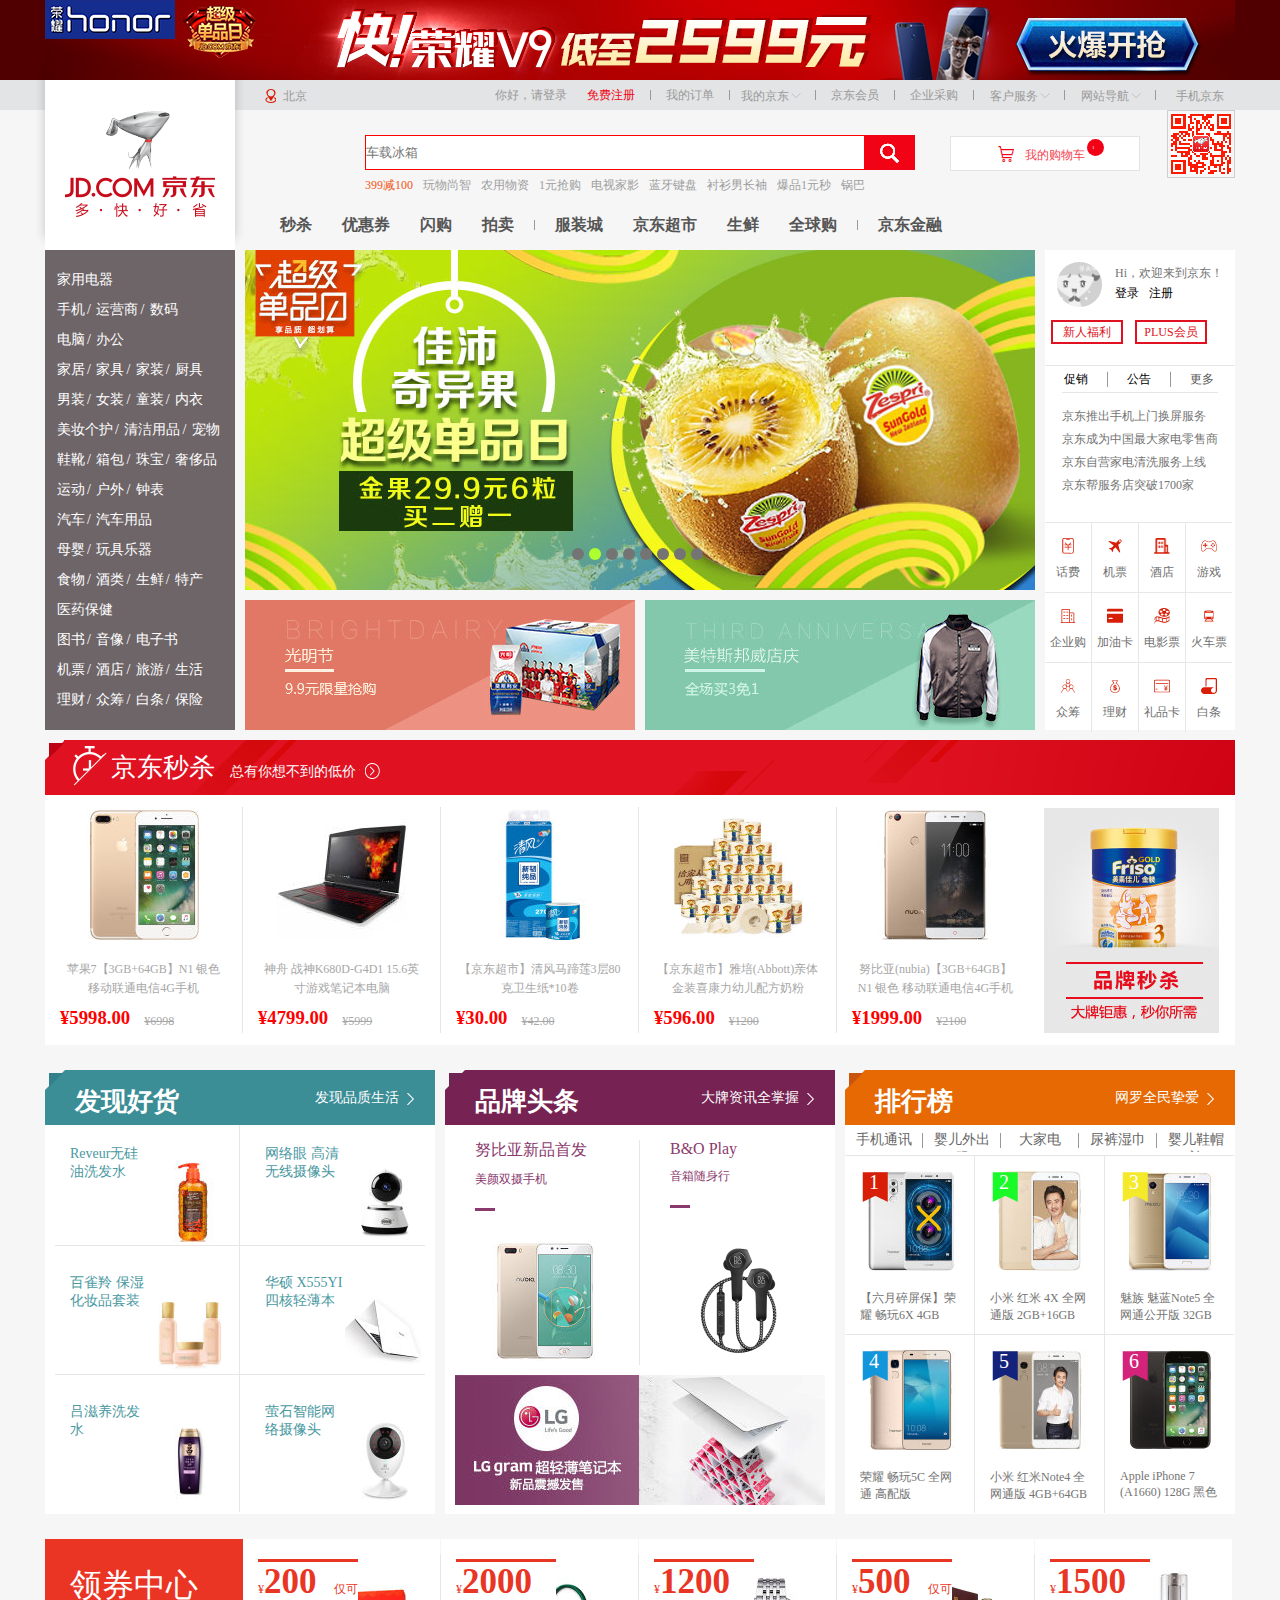
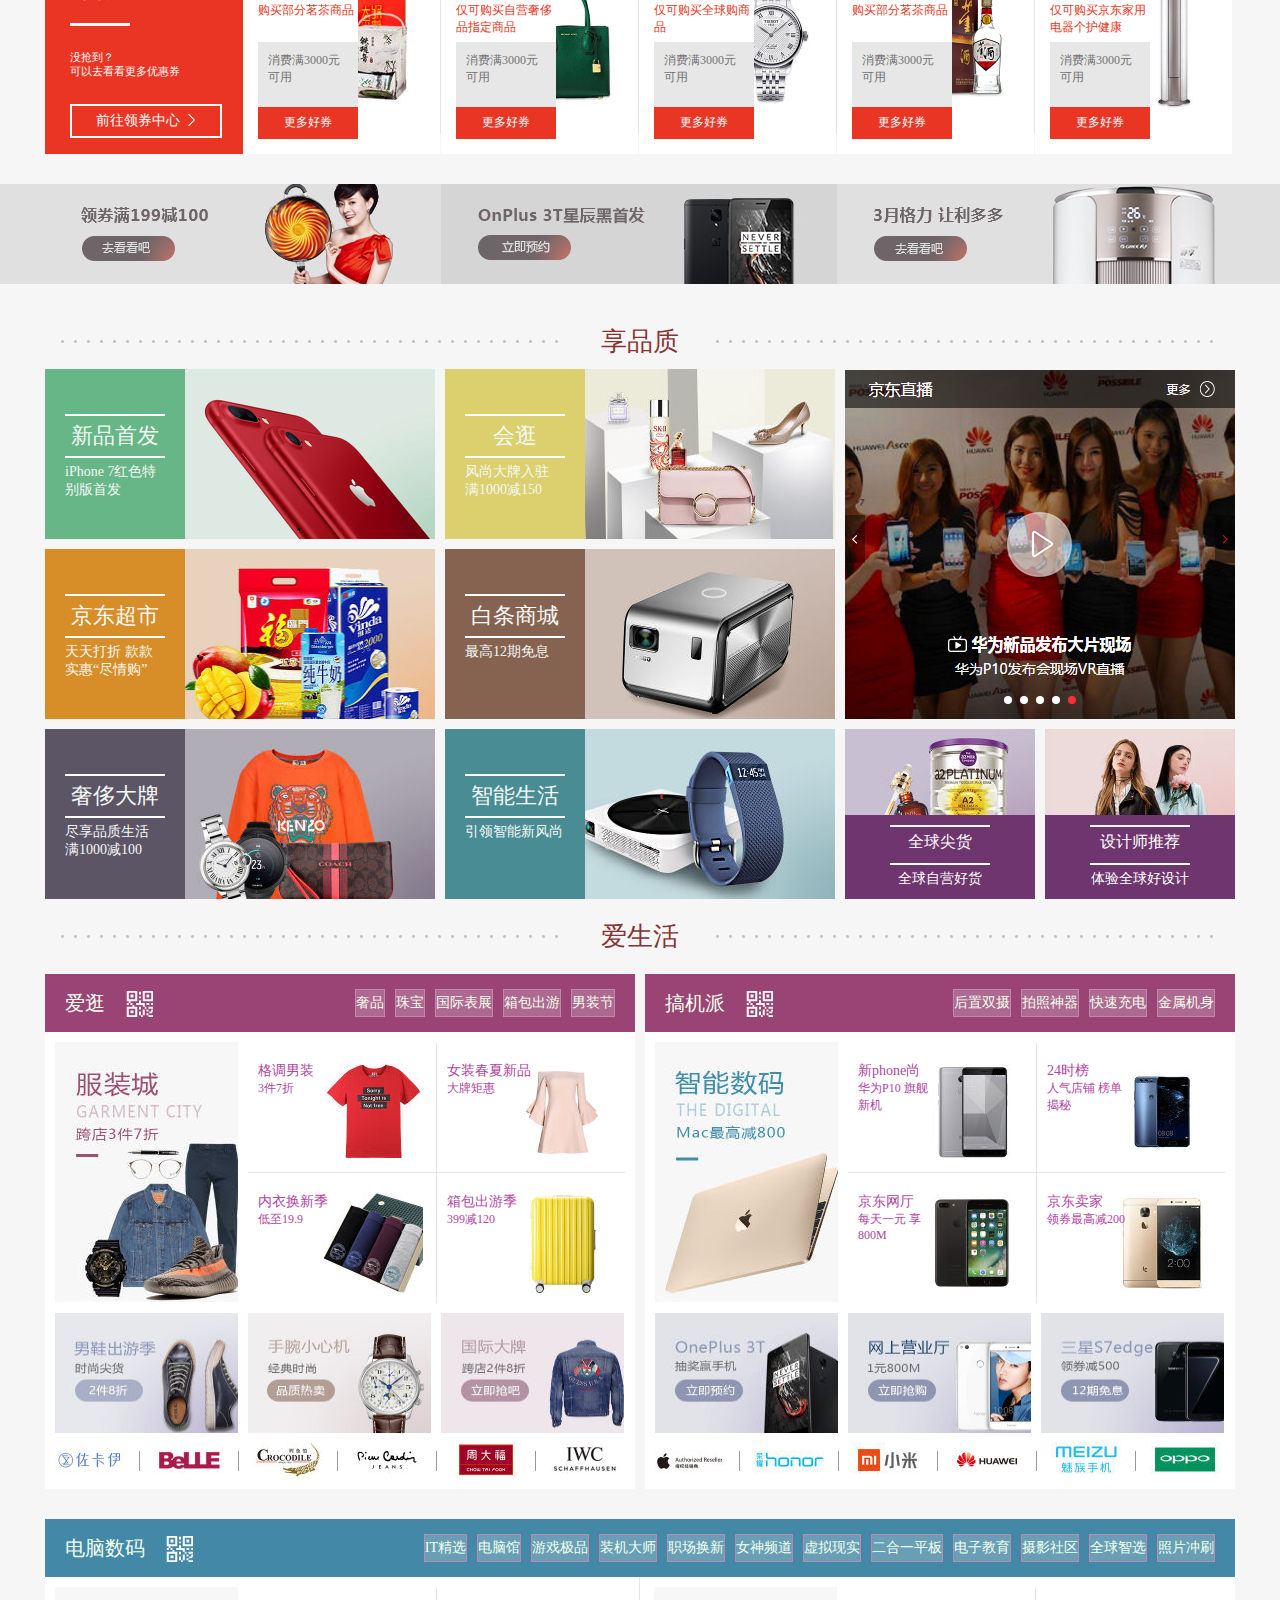
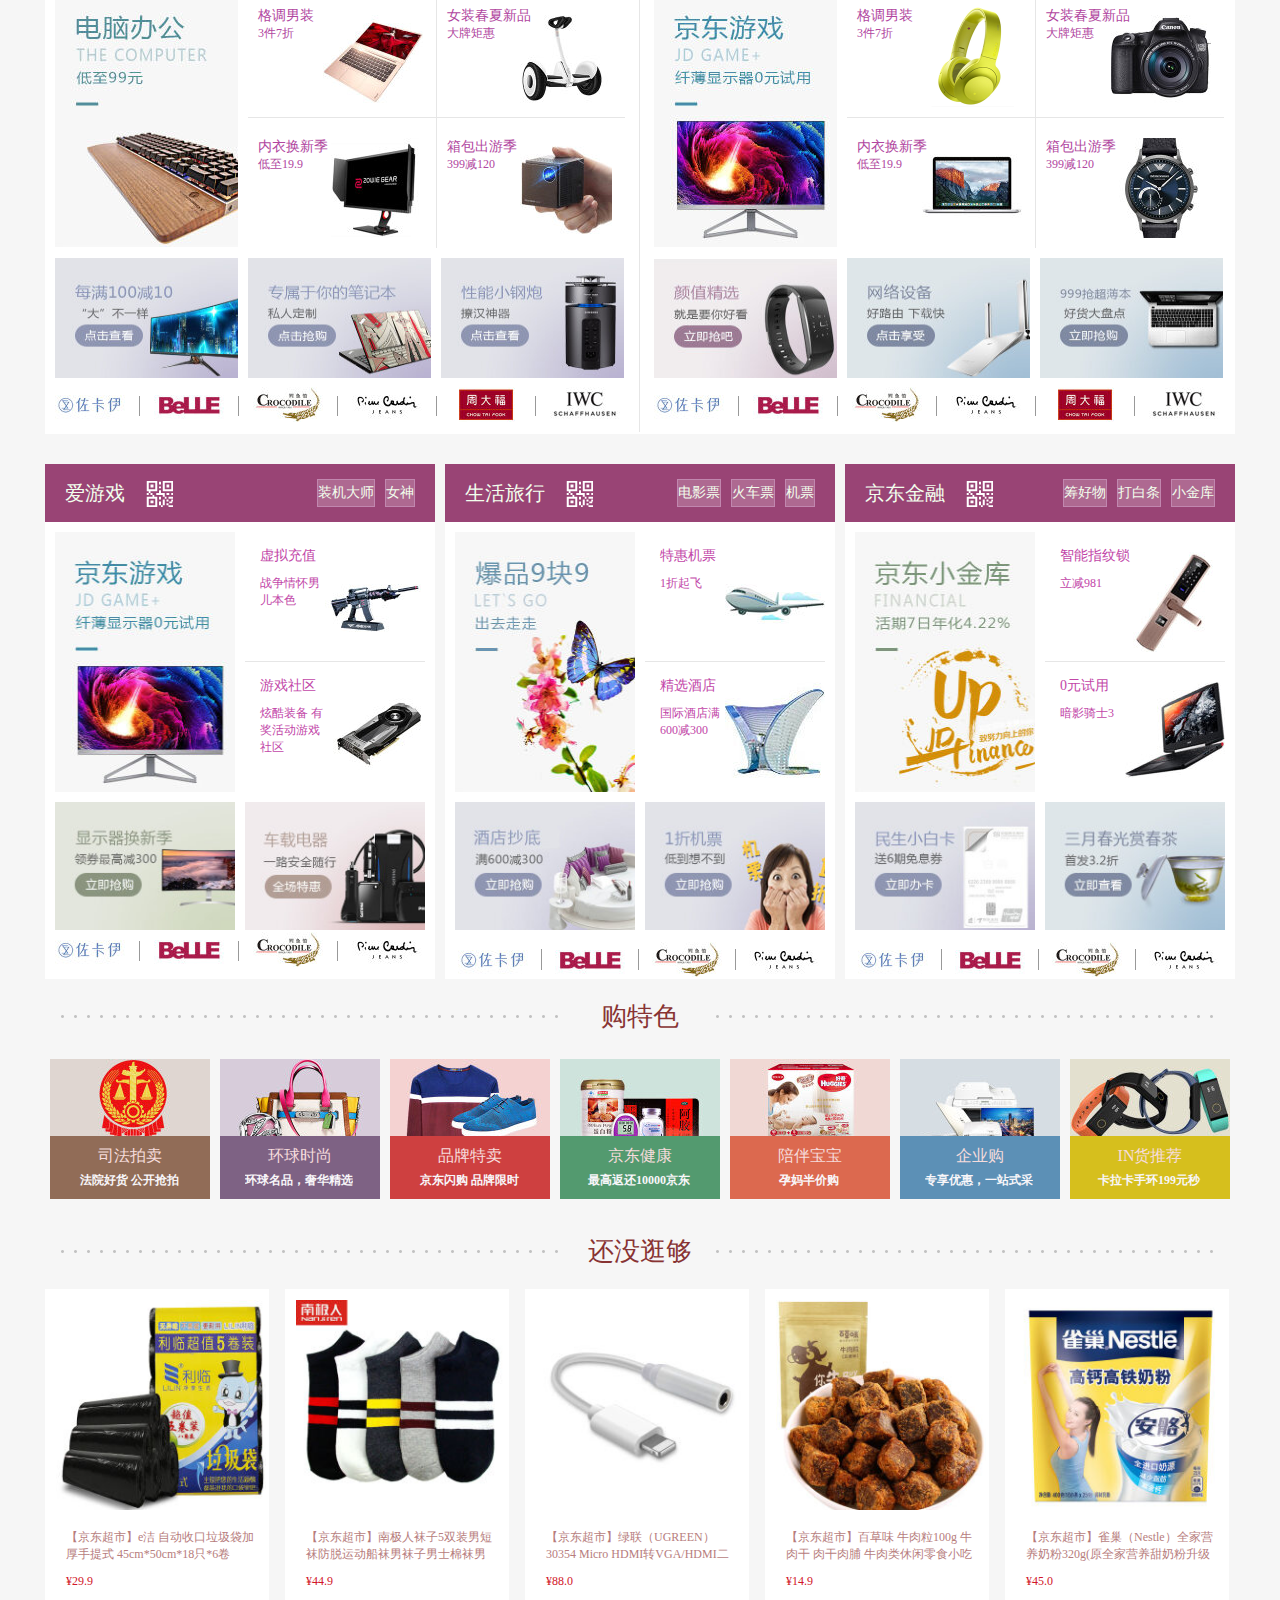
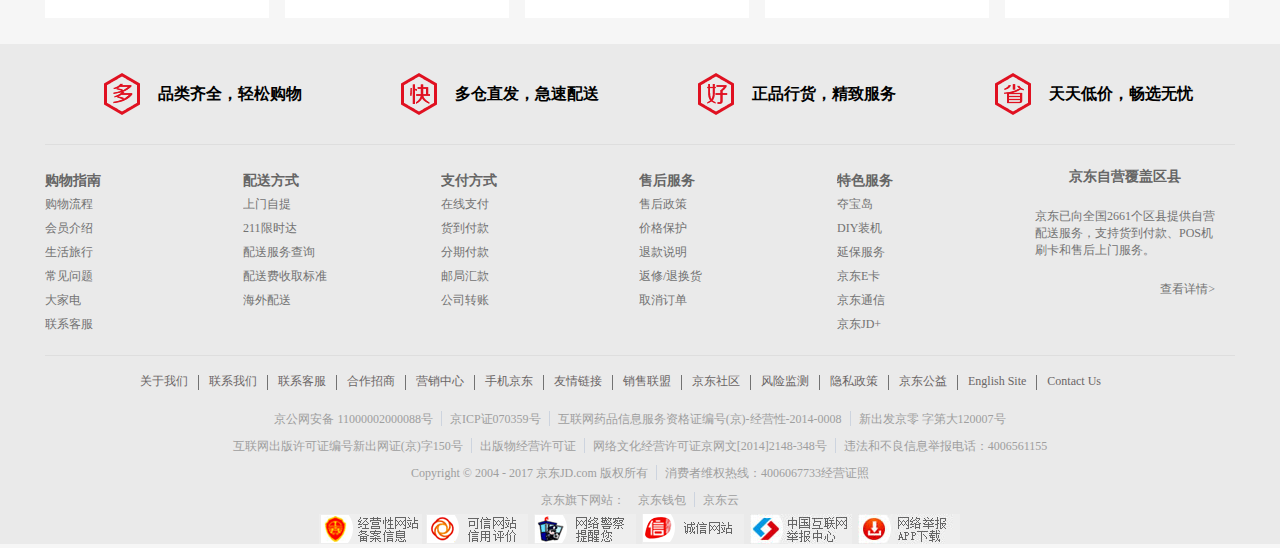
<file: index.html>
<!DOCTYPE html>
<html>

	<head>
		<meta charset="UTF-8">
		<title>1京东(JD.COM)-正品低价、品质保障、配送及时、轻松购物！</title>
		<link rel="stylesheet" type="text/css" href="css/index.css" />
		<link rel="icon" href="img/favicon.ico" />
		<link rel="stylesheet" type="text/css" href="css/base.css" />

	</head>

	<body>
		<!--首页-->

		<!--顶部广告栏-->
		<div id="topBox">
			<div class="imgBox">
				<a href="#"><img src="img/top.jpg" /></a>
			</div>
		</div>
		<!--顶部广告栏END-->

		<!--登录栏-->
		<div id="loginBox">
			<div class="register">
				<!--京东小狗logo图-->
				<div class="logo">
					<a href="#"><img src="img/logo.v2.png" /></a>
				</div>
				<!--城市定位-->
				<div class="location">
					<p><i></i><span>北京</span></p>
					<ul class="lct">
						<li>
							<a href="#" class="on">北京</a>
						</li>
						<li>
							<a href="#">上海</a>
						</li>
						<li>
							<a href="#">天津</a>
						</li>
						<li>
							<a href="#">重庆</a>
						</li>
						<li>
							<a href="#">河北</a>
						</li>
						<li>
							<a href="#">山西</a>
						</li>
						<li>
							<a href="#">河南</a>
						</li>
						<li>
							<a href="#">辽宁</a>
						</li>
						<li>
							<a href="#">吉林</a>
						</li>
						<li>
							<a href="#">黑龙江</a>
						</li>
						<li>
							<a href="#">内蒙古</a>
						</li>
						<li>
							<a href="#">江苏</a>
						</li>
						<li>
							<a href="#">山东</a>
						</li>
						<li>
							<a href="#">安徽</a>
						</li>
						<li>
							<a href="#">浙江</a>
						</li>
						<li>
							<a href="#">福建</a>
						</li>
						<li>
							<a href="#">湖北</a>
						</li>
						<li>
							<a href="#">湖南</a>
						</li>
						<li>
							<a href="#">广东</a>
						</li>
						<li>
							<a href="#">广西</a>
						</li>
						<li>
							<a href="#">江西</a>
						</li>
						<li>
							<a href="#">四川</a>
						</li>
						<li>
							<a href="#">海南</a>
						</li>
						<li>
							<a href="#">贵州</a>
						</li>
						<li>
							<a href="#">云南</a>
						</li>
						<li>
							<a href="#">西藏</a>
						</li>
						<li>
							<a href="#">陕西</a>
						</li>
						<li>
							<a href="#">甘肃</a>
						</li>
						<li>
							<a href="#">青海</a>
						</li>
						<li>
							<a href="#">宁夏</a>
						</li>
						<li>
							<a href="#">新疆</a>
						</li>
						<li>
							<a href="#">港澳</a>
						</li>
						<li>
							<a href="#">台湾</a>
						</li>
						<li>
							<a href="#">钓鱼岛</a>
						</li>
						<li>
							<a href="#">海外</a>
						</li>
					</ul>
				</div>
				<!--登录导航栏-->
				<ul class="fr" id="myul">
					<li class="padd1">
						<a href="#">你好，请登录</a>
					</li>
					<li class="padd1">
						<a href="#" class="fr_red">免费注册</a>
					</li>
					<li class="sp"></li>
					<li class="padd1">
						<a href="#">我的订单</a>
					</li>
					<li class="sp"></li>
					<li id="myli">
						<a href="#">我的京东<i></i></a>
						<div class="a">
							<a>待处理订单</a>
							<a>消息</a>
							<a>返修退换货</a>
							<a>我的问答</a>
							<a>降价商品</a>
							<a>我的关注</a>
							<p class="sp"></p>
							<a>我的京豆</a>
							<a>我的优惠券</a>
							<a>京东白条</a>
							<a>我的理财</a>
						</div>
					</li>
					<li class="sp"></li>
					<li class="padd1">
						<a href="#">京东会员</a>
					</li>
					<li class="sp"></li>
					<li class="padd1">
						<a href="#">企业采购</a>
					</li>
					<li class="sp"></li>
					<li id="myli2" style="padding: 0 0 0 5px;cursor:hand">
						<a>客户服务<i></i></a>
						<div class="a2">
							<h5 style="margin-left: 15px;">客户</h5>
							<a>帮助中心</a>
							<a>售后服务</a>
							<a>在线客服</a>
							<a>意见建议</a>
							<a>电话客服</a>
							<a>客服邮箱</a>
							<a>金融咨询</a>
							<p></p>
							<b style="margin-left: 15px; float: left;width: 100%;">商户</b>
							<a>合作招商</a>
							<a>京东商学院</a>
							<a>商家后台</a>
							<a>京麦工作室</a>
							<a>商家帮助</a>
							<a>规则平台</a>
						</div>
					</li>
					<li class="sp"></li>
					<li id="myli3" style="padding: 0 0 0 5px;cursor:hand;">
						<a>网站导航<i></i></a>
						<div class="a3">
							<div class="case">
								<h5>特色主题</h5>
								<p>
									<a>品牌头条</a>
									<a>京东试用</a>
									<a>京东会员</a>
									<a>新奇特</a>
									<a>0元评测</a>
								</p>
								<p>
									<a>发现好货</a>
									<a>港澳售</a>
									<a>秒杀</a>
									<a>企业金融服务</a>
									<a>In货推荐</a>
								</p>
								<p>
									<a>京东预售</a>
									<a>优惠券</a>
									<a>定期送</a>
									<a>礼品购</a>
									<a>北京老字号</a>
								</p>
								<p>
									<a>京东金融</a>
									<a>闪购</a>
									<a>装机大师</a>
									<a>智能馆</a>
									<a>买什么</a>
								</p>
							</div>
							<div class="sp"></div>
							<div class="case">
								<h5>行业频道</h5>
								<p>
									<a>服装城</a>
									<a>手机</a>
									<a>智能数码</a>
									<a>运动户外</a>
									<a>农资频道</a>
								</p>
								<p>
									<a>家用电器</a>
									<a>美妆馆</a>
									<a>母婴</a>
									<a>京东智能</a>
									<a>整车</a>
								</p>
								<p>
									<a>电脑办公</a>
									<a>食品</a>
									<a>家装城</a>
									<a>图书</a>
									<a>玩3C</a>
								</p>
							</div>
							<div class="sp"></div>
							<div class="case">
								<h5>生活服务</h5>
								<p>
									<a>京东众筹</a>
									<a>京东小金库</a>
									<a>旅行<a>
									<a>机票酒店</a>
									<a>京东到家</a>
								</p>
								<p>
									<a>白条</a>
									<a>理财</a>
									<a>彩票<a>
									<a>电影票</a>
									<a>京东微联</a>
								</p>
								<p>
									<a>京东金融App</a>
									<a>话费</a>
									<a>游戏<a>
									<a>水电煤</a>
									<a>京东众测</a>
								</p>
							</div>
							<div class="sp"></div>
							<div class="case">
								<h5>更多精选</h5>
								<p>
									<a>京东社区</a>
									<a>京东E卡</a>
									<a>京友邦<a>
									<a>服务市场</a>
									<a>办公生活馆</a>
								</p>
								<p>
									<a>京东通信</a>
									<a>智能社区</a>
									<a>合作招商<a>
									<a>乡村招募</a>
									<a>知识产权维权</a>
								</p>
								<p>
									<a>在线读书</a>
									<a>游戏社区</a>
									<a>企业采购<a>
									<a>校园加盟</a>
									<a>English Site</a>
								</p>
							</div>
						</div>
					</li>
					<li class="sp"></li>
					<li id="myli4" style="padding: 0 0 0 5px;cursor:hand;">
						<a>手机京东</a>
						<div class="case">
							<div class="cs">
								<img src="img/qrcode.jpg" />
								<h5>手机京东</h5>
								<p>新人专享188元大礼包</p>
								<span></span>
							</div>
							<div class="cs">
								<img src="img/qrcode2.jpg" />
								<h5>关注京东微信</h5>
								<p>微信扫一扫关注新粉最高180元惊喜礼包</p>
							</div>
							<div class="cs">
								<img src="img/qrcode3.jpg" />
								<h5>京东金融客户端</h5>
								<p>新人专享128元大礼包</p>
								<span></span>
							</div>
						</div>
					</li>
				</ul>
			</div>
		</div>
		<!--登录栏END-->

		<!--搜索栏-->
		<div id="search">
			<!--搜索框-->
			<div class="search">
				<div class="form">
					<input type="text" placeholder="车载冰箱" />
					<button></button>
				</div>
				<div class="shop">
					<i class="shopcar"></i>
					<p class="myshop">
						<a href="#">我的购物车</a>
					</p>				
					<p class="shopnews">
						<p class="shopnum">1</p>
					</p>					
				</div>
				<div class="shop_lists">
						<img src="img/nogoods.png" />
						<span>购物车中还没有商品，赶紧选购吧！</span>
					</div>
				<div class="qrcode">
					<p></p>
				</div>
			</div>
			<!--热词-->
			<div class="hotword">
				<div class="word">
					<ul>
						<li>
							<a href="#" class="word_red">399减100</a>
						</li>
						<li>
							<a href="#" class="f1">玩物尚智</a>
						</li>
						<li>
							<a href="#" class="f1">农用物资</a>
						</li>
						<li>
							<a href="#" class="f1">1元抢购</a>
						</li>
						<li>
							<a href="#" class="f1">电视家影</a>
						</li>
						<li>
							<a href="#" class="f1">蓝牙键盘</a>
						</li>
						<li>
							<a href="#" class="f1">衬衫男长袖</a>
						</li>
						<li>
							<a href="#" class="f1">爆品1元秒</a>
						</li>
						<li>
							<a href="#" class="f1">锅巴</a>
						</li>
					</ul>
				</div>
				<div class="keyword">
					<ul>
						<li>
							<a href="#" class="col" style="margin-left: 20px;">秒杀</a>
						</li>
						<li>
							<a href="#" class="col">优惠券</a>
						</li>
						<li>
							<a href="#" class="col">闪购</a>
						</li>
						<li>
							<a href="#" class="col">拍卖</a>
						</li>
						<li href="#" class="sp"></li>
						<li>
							<a href="#" class="col">服装城</a>
						</li>
						<li>
							<a href="#" class="col">京东超市</a>
						</li>
						<li>
							<a href="#" class="col">生鲜</a>
						</li>
						<li>
							<a href="#" class="col">全球购</a>
						</li>
						<li href="#" class="sp"></li>
						<li>
							<a href="#" class="col">京东金融</a>
						</li>
					</ul>
				</div>
			</div>
			<!--热词END-->
		</div>
		<!--搜索栏END-->

		<!--中间部分轮播图-->
		<div id="centre">
			<div class="c_centre">
				<div class="c_left">
					<ul id="l_ul">
						<li>
							<p>
								<a herf="#">家用电器</a>
							</p>
							<div class="box">
								<div class="bx_a">
									<div class="case1">
										<a class="case1_a">家电馆&nbsp;&nbsp;></a>
										<a>品牌&nbsp;&nbsp;></a>
										<a>智能生活馆&nbsp;&nbsp;></a>
										<a>京东净化馆&nbsp;&nbsp;></a>
										<a>城镇体验馆&nbsp;&nbsp;></a>
										<a>家电种筹馆&nbsp;&nbsp;></a>
									</div>
									<div class="case2">
										<h5>电视&nbsp;&nbsp;></h5>
										<div class="cs2_a">
											<i class="case_sp"></i>
											<a>合资品牌</a>
											<i class="case_sp"></i>
											<a>国产品牌</a>
											<i class="case_sp"></i>
											<a>互联网品牌</a>
										</div>

									</div>

									<div class="case2">
										<h5>空调&nbsp;&nbsp;></h5>
										<div class="cs2_a">
											<i class="case_sp"></i>
											<a>壁挂式空调</a>
											<i class="case_sp"></i>
											<a>柜式空调</a>
											<i class="case_sp"></i>
											<a>中央空调</a>
											<i class="case_sp"></i>
											<a>空调配件</a>
										</div>
									</div>

									<div class="case2">
										<h5>洗衣机&nbsp;&nbsp;></h5>
										<div class="cs2_a">
											<i class="case_sp"></i>
											<a>滚筒洗衣机</a>
											<i class="case_sp"></i>
											<a>洗烘一体机</a>
											<i class="case_sp"></i>
											<a>波轮洗衣机</a>
											<i class="case_sp"></i>
											<a>迷你洗衣机</a>
											<i class="case_sp"></i>
											<a>洗衣机配件</a>
										</div>
									</div>

									<div class="case2">
										<h5>冰箱&nbsp;&nbsp;></h5>
										<div class="cs2_a">
											<i class="case_sp"></i>
											<a>多门</a>
											<i class="case_sp"></i>
											<a>对开门</a>
											<i class="case_sp"></i>
											<a>三门</a>
											<i class="case_sp"></i>
											<a>双门</a>
											<i class="case_sp"></i>
											<a>冷柜/冰吧</a>
											<i class="case_sp"></i>
											<a>酒柜</a>
											<i class="case_sp"></i>
											<a>冰箱配件</a>
										</div>
									</div>

									<div class="case2">
										<h5>厨卫大电&nbsp;&nbsp;></h5>
										<div class="cs2_a">
											<i class="case_sp"></i>
											<a>油烟机</a>
											<i class="case_sp"></i>
											<a>燃气灶</a>
											<i class="case_sp"></i>
											<a>烟灶套装</a>
											<i class="case_sp"></i>
											<a>消毒柜</a>
											<i class="case_sp"></i>
											<a>洗碗机</a>
											<i class="case_sp"></i>
											<a>电热水器</a>
											<i class="case_sp"></i>
											<a>燃气热水器</a>
											<i class="case_sp"></i>
											<a>嵌入式厨电</a>
										</div>
									</div>

									<div class="case2">
										<h5>厨房小电&nbsp;&nbsp;></h5>
										<div class="cs2_a">
											<i class="case_sp"></i>
											<a>电饭煲</a>
											<i class="case_sp"></i>
											<a>微波炉</a>
											<i class="case_sp"></i>
											<a>电烤箱</a>
											<i class="case_sp"></i>
											<a>电磁炉</a>
											<i class="case_sp"></i>
											<a> 电压力锅</a>
											<i class="case_sp"></i>
											<a>豆浆机</a>
											<i class="case_sp"></i>
											<a>咖啡机</a>
											<i class="case_sp"></i>
											<a>面包机</a>
											<i class="case_sp"></i>
											<a>榨汁机</a>
											<i class="case_sp"></i>
											<a>料理机</a>
											<i class="case_sp"></i>
											<a>电饼档</a>
											<i class="case_sp"></i>
											<a>养生壶/煎药壶</a>
											<i class="case_sp"></i>
											<a>酸奶机</a>
											<i class="case_sp"></i>
											<a>煎蛋器</a>
										</div>
									</div>

									<div class="case2">
										<h5>生活电器&nbsp;&nbsp;></h5>
										<div class="cs2_a">
											<i class="case_sp"></i>
											<a>电风扇</a>
											<i class="case_sp"></i>
											<a>冷风扇</a>
											<i class="case_sp"></i>
											<a>吸尘器</a>
											<i class="case_sp"></i>
											<a>净化器</a>
											<i class="case_sp"></i>
											<a> 扫地机器人</a>
											<i class="case_sp"></i>
											<a>加湿器</a>
											<i class="case_sp"></i>
											<a>挂熨机/熨斗</a>
											<i class="case_sp"></i>
											<a>取暖电器</a>
											<i class="case_sp"></i>
											<a>插座</a>
											<i class="case_sp"></i>
											<a>电话机</a>
											<i class="case_sp"></i>
											<a>饮水机</a>
											<i class="case_sp"></i>
											<a>净水器</a>
											<i class="case_sp"></i>
											<a>除湿器</a>
											<i class="case_sp"></i>
											<a>干衣机</a>
											<i class="case_sp"></i>
											<a>清洁机</a>
											<i class="case_sp"></i>
											<a>收录/音机</a>
											<i class="case_sp"></i>
											<a>其他生活电器</a>
											<i class="case_sp"></i>
											<a>生活电器配件</a>
										</div>
									</div>

									<div class="case2">
										<h5>个护健康&nbsp;&nbsp;></h5>
										<div class="cs2_a">
											<i class="case_sp"></i>
											<a>男士剃须刀</a>
											<i class="case_sp"></i>
											<a>口腔护理</a>
											<i class="case_sp"></i>
											<a>电热吹风</a>
											<i class="case_sp"></i>
											<a>美容器</a>
											<i class="case_sp"></i>
											<a> 卷直发</a>
											<i class="case_sp"></i>
											<a>理发器</a>
											<i class="case_sp"></i>
											<a>剃/脱毛器</a>
											<i class="case_sp"></i>
											<a>足浴盘</a>
											<i class="case_sp"></i>
											<a>健康秤/厨房秤</a>
											<i class="case_sp"></i>
											<a>按摩器</a>
											<i class="case_sp"></i>
											<a>按摩椅</a>
											<i class="case_sp"></i>
											<a>其他健康电器</a>
										</div>
									</div>
								</div>
								<div class="bx_b">

								</div>
							</div>
						</li>
						<li>
							<p>
								<a herf="#">手机</a><span>/</span>
								<a herf="#">运营商</a><span>/</span>
								<a herf="#">数码</a>
							</p>
							<div class="box2">
								<div class="bx_a">
									<div class="case1">
										<a>玩3C&nbsp;&nbsp;></a>
										<a>手机频道&nbsp;&nbsp;></a>
										<a>网上营业厅&nbsp;&nbsp;></a>
										<a>配件选购中心&nbsp;&nbsp;></a>
										<a>影像Club&nbsp;&nbsp;></a>
										<a>已旧换新&nbsp;&nbsp;></a>
									</div>
									<div class="case2">
										<h5>手机通讯&nbsp;&nbsp;></h5>
										<div class="cs2_a">
											<i class="case_sp"></i>
											<a>手机新品季</a>
											<i class="case_sp"></i>
											<a>手机</a>
											<i class="case_sp"></i>
											<a>对讲机</a>
											<i class="case_sp"></i>
											<a>以旧换新</a>
											<i class="case_sp"></i>
											<a>手机维修</a>
										</div>

									</div>

									<div class="case2">
										<h5>运营商&nbsp;&nbsp;></h5>
										<div class="cs2_a">
											<i class="case_sp"></i>
											<a>合约机</a>
											<i class="case_sp"></i>
											<a>选号码</a>
											<i class="case_sp"></i>
											<a>固话宽带</a>
											<i class="case_sp"></i>
											<a>办套餐</a>
											<i class="case_sp"></i>
											<a>中国电信</a>
											<i class="case_sp"></i>
											<a>中国移动</a>
											<i class="case_sp"></i>
											<a>中国联通</a>
										</div>
									</div>

									<div class="case2">
										<h5>手机配件&nbsp;&nbsp;></h5>
										<div class="cs2_a">
											<i class="case_sp"></i>
											<a>手机壳</a>
											<i class="case_sp"></i>
											<a>手机储存卡</a>
											<i class="case_sp"></i>
											<a>数据线</a>
											<i class="case_sp"></i>
											<a>充电器</a>
											<i class="case_sp"></i>
											<a>手机耳机</a>
											<i class="case_sp"></i>
											<a>创意配件</a>
											<i class="case_sp"></i>
											<a>手机饰品</a>
											<i class="case_sp"></i>
											<a>手机电池</a>
											<i class="case_sp"></i>
											<a>苹果周边</a>
											<i class="case_sp"></i>
											<a>移动电源</a>
											<i class="case_sp"></i>
											<a>蓝牙耳机</a>
											<i class="case_sp"></i>
											<a>手机支架</a>
											<i class="case_sp"></i>
											<a>贴膜</a>
										</div>
									</div>

									<div class="case2">
										<h5>摄影摄像&nbsp;&nbsp;></h5>
										<div class="cs2_a">
											<i class="case_sp"></i>
											<a>数码相机</a>
											<i class="case_sp"></i>
											<a>单电/微单相机</a>
											<i class="case_sp"></i>
											<a>单反相机</a>
											<i class="case_sp"></i>
											<a>独立得</a>
											<i class="case_sp"></i>
											<a>运动相机</a>
											<i class="case_sp"></i>
											<a>摄像头</a>
											<i class="case_sp"></i>
											<a>户外器材</a>
											<i class="case_sp"></i>
											<a>摄棚器材</a>
											<i class="case_sp"></i>
											<a>冲印服务</a>
											<i class="case_sp"></i>
											<a>数码相框</a>

										</div>
									</div>

									<div class="case2">
										<h5>数码配件&nbsp;&nbsp;></h5>
										<div class="cs2_a">
											<i class="case_sp"></i>
											<a>储存卡</a>
											<i class="case_sp"></i>
											<a>三脚架/云台</a>
											<i class="case_sp"></i>
											<a>相机包</a>
											<i class="case_sp"></i>
											<a>滤镜</a>
											<i class="case_sp"></i>
											<a>闪光灯/手柄</a>
											<i class="case_sp"></i>
											<a>相机清洁/贴膜</a>
											<i class="case_sp"></i>
											<a>机身附件</a>
											<i class="case_sp"></i>
											<a>镜头附件</a>
										</div>
									</div>

									<div class="case2">
										<h5>影音娱乐&nbsp;&nbsp;></h5>
										<div class="cs2_a">
											<i class="case_sp"></i>
											<a>耳机/耳麦</a>
											<i class="case_sp"></i>
											<a>音响/音箱</a>
											<i class="case_sp"></i>
											<a>便携/无线音箱</a>
											<i class="case_sp"></i>
											<a>收音机</a>
											<i class="case_sp"></i>
											<a>麦克风</a>
											<i class="case_sp"></i>
											<a>MP3/MP4</a>
											<i class="case_sp"></i>
											<a>专业音频</a>
											<i class="case_sp"></i>
											<a>智能手环</a>
											<i class="case_sp"></i>
											<a>智能手表</a>
											<i class="case_sp"></i>
											<a>智能机器人</a>
											<i class="case_sp"></i>
											<a>智能滤镜</a>
											<i class="case_sp"></i>
											<a>运动跟踪器</a>
											<i class="case_sp"></i>
											<a>健康监测</a>
											<i class="case_sp"></i>
											<a>智能家居</a>
										</div>
									</div>

									<div class="case2">
										<h5>电子教育&nbsp;&nbsp;></h5>
										<div class="cs2_a">
											<i class="case_sp"></i>
											<a>学生平板</a>
											<i class="case_sp"></i>
											<a>点读机/早教早益</a>
											<i class="case_sp"></i>
											<a>录音笔</a>
											<i class="case_sp"></i>
											<a>电纸书</a>
											<i class="case_sp"></i>
											<a> 电子词典</a>
											<i class="case_sp"></i>
											<a>复读机</a>
										</div>
									</div>

									<div class="case2">
										<h5>车载配件&nbsp;&nbsp;></h5>
										<div class="cs2_a">
											<i class="case_sp"></i>
											<a>电子狗</a>
											<i class="case_sp"></i>
											<a>导航机</a>
											<i class="case_sp"></i>
											<a>USB</a>
											<i class="case_sp"></i>
										</div>
									</div>
								</div>
								<div class="bx_b">

								</div>
							</div>
						</li>
						<li>
							<p>
								<a herf="#">电脑</a><span>/</span>
								<a herf="#">办公</a>
							</p>
							<div class="box3">
								<div class="bx_a">
									<div class="case1">
										<a>玩3C&nbsp;&nbsp;></a>
										<a>本周热卖&nbsp;&nbsp;></a>
										<a>游戏部落&nbsp;&nbsp;></a>
										<a>GAME+&nbsp;&nbsp;></a>
										<a>装机大师&nbsp;&nbsp;></a>
										<a>私人定制&nbsp;&nbsp;></a>
									</div>
									<div class="case2">
										<h5>电脑整机&nbsp;&nbsp;></h5>
										<div class="cs2_a">
											<i class="case_sp"></i>
											<a>合资品牌</a>
											<i class="case_sp"></i>
											<a>国产品牌</a>
											<i class="case_sp"></i>
											<a>互联网品牌</a>
										</div>

									</div>

									<div class="case2">
										<h5>电脑配件&nbsp;&nbsp;></h5>
										<div class="cs2_a">
											<i class="case_sp"></i>
											<a>壁挂式空调</a>
											<i class="case_sp"></i>
											<a>柜式空调</a>
											<i class="case_sp"></i>
											<a>中央空调</a>
											<i class="case_sp"></i>
											<a>空调配件</a>
										</div>
									</div>

									<div class="case2">
										<h5>外设产品&nbsp;&nbsp;></h5>
										<div class="cs2_a">
											<i class="case_sp"></i>
											<a>滚筒洗衣机</a>
											<i class="case_sp"></i>
											<a>洗烘一体机</a>
											<i class="case_sp"></i>
											<a>波轮洗衣机</a>
											<i class="case_sp"></i>
											<a>迷你洗衣机</a>
											<i class="case_sp"></i>
											<a>洗衣机配件</a>
										</div>
									</div>

									<div class="case2">
										<h5>游戏设备&nbsp;&nbsp;></h5>
										<div class="cs2_a">
											<i class="case_sp"></i>
											<a>多门</a>
											<i class="case_sp"></i>
											<a>对开门</a>
											<i class="case_sp"></i>
											<a>三门</a>
											<i class="case_sp"></i>
											<a>双门</a>
											<i class="case_sp"></i>
											<a>冷柜/冰吧</a>
											<i class="case_sp"></i>
											<a>酒柜</a>
											<i class="case_sp"></i>
											<a>冰箱配件</a>
										</div>
									</div>

									<div class="case2">
										<h5>网络产品&nbsp;&nbsp;></h5>
										<div class="cs2_a">
											<i class="case_sp"></i>
											<a>油烟机</a>
											<i class="case_sp"></i>
											<a>燃气灶</a>
											<i class="case_sp"></i>
											<a>烟灶套装</a>
											<i class="case_sp"></i>
											<a>消毒柜</a>
											<i class="case_sp"></i>
											<a>洗碗机</a>
											<i class="case_sp"></i>
											<a>电热水器</a>
											<i class="case_sp"></i>
											<a>燃气热水器</a>
											<i class="case_sp"></i>
											<a>嵌入式厨电</a>
										</div>
									</div>

									<div class="case2">
										<h5>办公设备&nbsp;&nbsp;></h5>
										<div class="cs2_a">
											<i class="case_sp"></i>
											<a>电饭煲</a>
											<i class="case_sp"></i>
											<a>微波炉</a>
											<i class="case_sp"></i>
											<a>电烤箱</a>
											<i class="case_sp"></i>
											<a>电磁炉</a>
											<i class="case_sp"></i>
											<a> 电压力锅</a>
											<i class="case_sp"></i>
											<a>豆浆机</a>
											<i class="case_sp"></i>
											<a>咖啡机</a>
											<i class="case_sp"></i>
											<a>面包机</a>
											<i class="case_sp"></i>
											<a>榨汁机</a>
											<i class="case_sp"></i>
											<a>料理机</a>
											<i class="case_sp"></i>
											<a>电饼档</a>
											<i class="case_sp"></i>
											<a>养生壶/煎药壶</a>
											<i class="case_sp"></i>
											<a>酸奶机</a>
											<i class="case_sp"></i>
											<a>煎蛋器</a>
										</div>
									</div>

									<div class="case2">
										<h5>文具耗材&nbsp;&nbsp;></h5>
										<div class="cs2_a">
											<i class="case_sp"></i>
											<a>电风扇</a>
											<i class="case_sp"></i>
											<a>冷风扇</a>
											<i class="case_sp"></i>
											<a>吸尘器</a>
											<i class="case_sp"></i>
											<a>净化器</a>
											<i class="case_sp"></i>
											<a> 扫地机器人</a>
											<i class="case_sp"></i>
											<a>加湿器</a>
											<i class="case_sp"></i>
											<a>挂熨机/熨斗</a>
											<i class="case_sp"></i>
											<a>取暖电器</a>
											<i class="case_sp"></i>
											<a>插座</a>
											<i class="case_sp"></i>
											<a>电话机</a>
											<i class="case_sp"></i>
											<a>饮水机</a>
											<i class="case_sp"></i>
											<a>净水器</a>
											<i class="case_sp"></i>
											<a>除湿器</a>
											<i class="case_sp"></i>
											<a>干衣机</a>
											<i class="case_sp"></i>
											<a>清洁机</a>
											<i class="case_sp"></i>
											<a>收录/音机</a>
											<i class="case_sp"></i>
											<a>其他生活电器</a>
											<i class="case_sp"></i>
											<a>生活电器配件</a>
										</div>
									</div>

									<div class="case2">
										<h5>服务产品&nbsp;&nbsp;></h5>
										<div class="cs2_a">
											<i class="case_sp"></i>
											<a>男士剃须刀</a>
											<i class="case_sp"></i>
											<a>口腔护理</a>
											<i class="case_sp"></i>
											<a>电热吹风</a>
											<i class="case_sp"></i>
											<a>美容器</a>
											<i class="case_sp"></i>
											<a> 卷直发</a>
											<i class="case_sp"></i>
											<a>理发器</a>
											<i class="case_sp"></i>
											<a>剃/脱毛器</a>
											<i class="case_sp"></i>
											<a>足浴盘</a>
											<i class="case_sp"></i>
											<a>健康秤/厨房秤</a>
											<i class="case_sp"></i>
											<a>按摩器</a>
											<i class="case_sp"></i>
											<a>按摩椅</a>
											<i class="case_sp"></i>
											<a>其他健康电器</a>
										</div>
									</div>
								</div>
								<div class="bx_b">
								</div>
							</div>
						</li>
						<li>
							<p>
								<a herf="#">家居</a><span>/</span>
								<a herf="#">家具</a><span>/</span>
								<a herf="#">家装</a><span>/</span>
								<a herf="#">厨具</a>
							</p>
							<div class="box4">
								<div class="bx_a">
									<div class="case1">
										<a>节装节&nbsp;&nbsp;></a>
										<a>家装城&nbsp;&nbsp;></a>
										<a>居家日用&nbsp;&nbsp;></a>
										<a>精品家具&nbsp;&nbsp;></a>
										<a>家装建材&nbsp;&nbsp;></a>
										<a>厨房达人&nbsp;&nbsp;></a>
										<a>装修服务&nbsp;&nbsp;></a>
									</div>
									<div class="case2">
										<h5>厨具&nbsp;&nbsp;></h5>
										<div class="cs2_a">
											<i class="case_sp"></i>
											<a>手机新品季</a>
											<i class="case_sp"></i>
											<a>手机</a>
											<i class="case_sp"></i>
											<a>对讲机</a>
											<i class="case_sp"></i>
											<a>以旧换新</a>
											<i class="case_sp"></i>
											<a>手机维修</a>
										</div>

									</div>

									<div class="case2">
										<h5>家纺&nbsp;&nbsp;></h5>
										<div class="cs2_a">
											<i class="case_sp"></i>
											<a>合约机</a>
											<i class="case_sp"></i>
											<a>选号码</a>
											<i class="case_sp"></i>
											<a>固话宽带</a>
											<i class="case_sp"></i>
											<a>办套餐</a>
											<i class="case_sp"></i>
											<a>中国电信</a>
											<i class="case_sp"></i>
											<a>中国移动</a>
											<i class="case_sp"></i>
											<a>中国联通</a>
										</div>
									</div>

									<div class="case2">
										<h5>生活日用&nbsp;&nbsp;></h5>
										<div class="cs2_a">
											<i class="case_sp"></i>
											<a>手机壳</a>
											<i class="case_sp"></i>
											<a>手机储存卡</a>
											<i class="case_sp"></i>
											<a>数据线</a>
											<i class="case_sp"></i>
											<a>充电器</a>
											<i class="case_sp"></i>
											<a>手机耳机</a>
											<i class="case_sp"></i>
											<a>创意配件</a>
											<i class="case_sp"></i>
											<a>手机饰品</a>
											<i class="case_sp"></i>
											<a>手机电池</a>
											<i class="case_sp"></i>
											<a>苹果周边</a>
											<i class="case_sp"></i>
											<a>移动电源</a>
											<i class="case_sp"></i>
											<a>蓝牙耳机</a>
											<i class="case_sp"></i>
											<a>手机支架</a>
											<i class="case_sp"></i>
											<a>贴膜</a>
										</div>
									</div>

									<div class="case2">
										<h5>家装软饰&nbsp;&nbsp;></h5>
										<div class="cs2_a">
											<i class="case_sp"></i>
											<a>数码相机</a>
											<i class="case_sp"></i>
											<a>单电/微单相机</a>
											<i class="case_sp"></i>
											<a>单反相机</a>
											<i class="case_sp"></i>
											<a>独立得</a>
											<i class="case_sp"></i>
											<a>运动相机</a>
											<i class="case_sp"></i>
											<a>摄像头</a>
											<i class="case_sp"></i>
											<a>户外器材</a>
											<i class="case_sp"></i>
											<a>摄棚器材</a>
											<i class="case_sp"></i>
											<a>冲印服务</a>
											<i class="case_sp"></i>
											<a>数码相框</a>

										</div>
									</div>

									<div class="case2">
										<h5>灯具&nbsp;&nbsp;></h5>
										<div class="cs2_a">
											<i class="case_sp"></i>
											<a>储存卡</a>
											<i class="case_sp"></i>
											<a>三脚架/云台</a>
											<i class="case_sp"></i>
											<a>相机包</a>
											<i class="case_sp"></i>
											<a>滤镜</a>
											<i class="case_sp"></i>
											<a>闪光灯/手柄</a>
											<i class="case_sp"></i>
											<a>相机清洁/贴膜</a>
											<i class="case_sp"></i>
											<a>机身附件</a>
											<i class="case_sp"></i>
											<a>镜头附件</a>
										</div>
									</div>

									<div class="case2">
										<h5>家具&nbsp;&nbsp;></h5>
										<div class="cs2_a">
											<i class="case_sp"></i>
											<a>耳机/耳麦</a>
											<i class="case_sp"></i>
											<a>音响/音箱</a>
											<i class="case_sp"></i>
											<a>便携/无线音箱</a>
											<i class="case_sp"></i>
											<a>收音机</a>
											<i class="case_sp"></i>
											<a>麦克风</a>
											<i class="case_sp"></i>
											<a>MP3/MP4</a>
											<i class="case_sp"></i>
											<a>专业音频</a>
											<i class="case_sp"></i>
											<a>智能手环</a>
											<i class="case_sp"></i>
											<a>智能手表</a>
											<i class="case_sp"></i>
											<a>智能机器人</a>
											<i class="case_sp"></i>
											<a>智能滤镜</a>
											<i class="case_sp"></i>
											<a>运动跟踪器</a>
											<i class="case_sp"></i>
											<a>健康监测</a>
											<i class="case_sp"></i>
											<a>智能家居</a>
										</div>
									</div>

									<div class="case2">
										<h5>家装主材&nbsp;&nbsp;></h5>
										<div class="cs2_a">
											<i class="case_sp"></i>
											<a>学生平板</a>
											<i class="case_sp"></i>
											<a>点读机/早教早益</a>
											<i class="case_sp"></i>
											<a>录音笔</a>
											<i class="case_sp"></i>
											<a>电纸书</a>
											<i class="case_sp"></i>
											<a> 电子词典</a>
											<i class="case_sp"></i>
											<a>复读机</a>
										</div>
									</div>

									<div class="case2">
										<h5>厨房卫浴&nbsp;&nbsp;></h5>
										<div class="cs2_a">
											<i class="case_sp"></i>
											<a>电子狗</a>
											<i class="case_sp"></i>
											<a>导航机</a>
											<i class="case_sp"></i>
											<a>USB</a>
											<i class="case_sp"></i>
										</div>
									</div>
									<div class="case2">
										<h5>五金电工&nbsp;&nbsp;></h5>
										<div class="cs2_a">
											<i class="case_sp"></i>
											<a>锁具</a>
											<i class="case_sp"></i>
											<a>电动工具</a>
											<i class="case_sp"></i>
											<a>手动工具</a>
											<i class="case_sp"></i>
											<a>测量工具</a>
											<i class="case_sp"></i>
											<a>开关插座</a>
											<i class="case_sp"></i>
										</div>
									</div>
								</div>
								<div class="bx_b">

								</div>
							</div>
						</li>
						<li>
							<p>
								<a herf="#">男装</a><span>/</span>
								<a herf="#">女装</a><span>/</span>
								<a herf="#">童装</a><span>/</span>
								<a herf="#">内衣</a>
							</p>
							<div class="box5">
								<div class="bx_a">
									<div class="case1">
										<a>男装&nbsp;&nbsp;></a>
										<a>女装&nbsp;&nbsp;></a>
										<a>内衣&nbsp;&nbsp;></a>
										<a>童装童鞋&nbsp;&nbsp;></a>
										<a>国际品牌&nbsp;&nbsp;></a>
										<a>自营服装&nbsp;&nbsp;></a>
									</div>
									<div class="case2">
										<h5>女装&nbsp;&nbsp;></h5>
										<div class="cs2_a">
											<i class="case_sp"></i>
											<a>合资品牌</a>
											<i class="case_sp"></i>
											<a>国产品牌</a>
											<i class="case_sp"></i>
											<a>互联网品牌</a>
										</div>

									</div>

									<div class="case2">
										<h5>男装&nbsp;&nbsp;></h5>
										<div class="cs2_a">
											<i class="case_sp"></i>
											<a>壁挂式空调</a>
											<i class="case_sp"></i>
											<a>柜式空调</a>
											<i class="case_sp"></i>
											<a>中央空调</a>
											<i class="case_sp"></i>
											<a>空调配件</a>
										</div>
									</div>

									<div class="case2">
										<h5>内衣&nbsp;&nbsp;></h5>
										<div class="cs2_a">
											<i class="case_sp"></i>
											<a>滚筒洗衣机</a>
											<i class="case_sp"></i>
											<a>洗烘一体机</a>
											<i class="case_sp"></i>
											<a>波轮洗衣机</a>
											<i class="case_sp"></i>
											<a>迷你洗衣机</a>
											<i class="case_sp"></i>
											<a>洗衣机配件</a>
										</div>
									</div>

									<div class="case2">
										<h5>配饰&nbsp;&nbsp;></h5>
										<div class="cs2_a">
											<i class="case_sp"></i>
											<a>多门</a>
											<i class="case_sp"></i>
											<a>对开门</a>
											<i class="case_sp"></i>
											<a>三门</a>
											<i class="case_sp"></i>
											<a>双门</a>
											<i class="case_sp"></i>
											<a>冷柜/冰吧</a>
											<i class="case_sp"></i>
											<a>酒柜</a>
											<i class="case_sp"></i>
											<a>冰箱配件</a>
										</div>
									</div>

									<div class="case2">
										<h5>童装童鞋&nbsp;&nbsp;></h5>
										<div class="cs2_a">
											<i class="case_sp"></i>
											<a>油烟机</a>
											<i class="case_sp"></i>
											<a>燃气灶</a>
											<i class="case_sp"></i>
											<a>烟灶套装</a>
											<i class="case_sp"></i>
											<a>消毒柜</a>
											<i class="case_sp"></i>
											<a>洗碗机</a>
											<i class="case_sp"></i>
											<a>电热水器</a>
											<i class="case_sp"></i>
											<a>燃气热水器</a>
											<i class="case_sp"></i>
											<a>嵌入式厨电</a>
										</div>
									</div>

									<div class="case2">
										<h5>办公设备&nbsp;&nbsp;></h5>
										<div class="cs2_a">
											<i class="case_sp"></i>
											<a>电饭煲</a>
											<i class="case_sp"></i>
											<a>微波炉</a>
											<i class="case_sp"></i>
											<a>电烤箱</a>
											<i class="case_sp"></i>
											<a>电磁炉</a>
											<i class="case_sp"></i>
											<a> 电压力锅</a>
											<i class="case_sp"></i>
											<a>豆浆机</a>
											<i class="case_sp"></i>
											<a>咖啡机</a>
											<i class="case_sp"></i>
											<a>面包机</a>
											<i class="case_sp"></i>
											<a>榨汁机</a>
											<i class="case_sp"></i>
											<a>料理机</a>
											<i class="case_sp"></i>
											<a>电饼档</a>
											<i class="case_sp"></i>
											<a>养生壶/煎药壶</a>
											<i class="case_sp"></i>
											<a>酸奶机</a>
											<i class="case_sp"></i>
											<a>煎蛋器</a>
										</div>
									</div>

									<div class="case2">
										<h5>文具耗材&nbsp;&nbsp;></h5>
										<div class="cs2_a">
											<i class="case_sp"></i>
											<a>电风扇</a>
											<i class="case_sp"></i>
											<a>冷风扇</a>
											<i class="case_sp"></i>
											<a>吸尘器</a>
											<i class="case_sp"></i>
											<a>净化器</a>
											<i class="case_sp"></i>
											<a> 扫地机器人</a>
											<i class="case_sp"></i>
											<a>加湿器</a>
											<i class="case_sp"></i>
											<a>挂熨机/熨斗</a>
											<i class="case_sp"></i>
											<a>取暖电器</a>
											<i class="case_sp"></i>
											<a>插座</a>
											<i class="case_sp"></i>
											<a>电话机</a>
											<i class="case_sp"></i>
											<a>饮水机</a>
											<i class="case_sp"></i>
											<a>净水器</a>
											<i class="case_sp"></i>
											<a>除湿器</a>
											<i class="case_sp"></i>
											<a>干衣机</a>
											<i class="case_sp"></i>
											<a>清洁机</a>
											<i class="case_sp"></i>
											<a>收录/音机</a>
											<i class="case_sp"></i>
											<a>其他生活电器</a>
											<i class="case_sp"></i>
											<a>生活电器配件</a>
										</div>
									</div>

									<div class="case2">
										<h5>服务产品&nbsp;&nbsp;></h5>
										<div class="cs2_a">
											<i class="case_sp"></i>
											<a>男士剃须刀</a>
											<i class="case_sp"></i>
											<a>口腔护理</a>
											<i class="case_sp"></i>
											<a>电热吹风</a>
											<i class="case_sp"></i>
											<a>美容器</a>
											<i class="case_sp"></i>
											<a> 卷直发</a>
											<i class="case_sp"></i>
											<a>理发器</a>
											<i class="case_sp"></i>
											<a>剃/脱毛器</a>
											<i class="case_sp"></i>
											<a>足浴盘</a>
											<i class="case_sp"></i>
											<a>健康秤/厨房秤</a>
											<i class="case_sp"></i>
											<a>按摩器</a>
											<i class="case_sp"></i>
											<a>按摩椅</a>
											<i class="case_sp"></i>
											<a>其他健康电器</a>
										</div>
									</div>
								</div>
								<div class="bx_b">
								</div>
						</li>
						<li>
							<p>
								<a herf="#">美妆个护</a><span>/</span>
								<a herf="#">清洁用品</a><span>/</span>
								<a herf="#">宠物</a>
							</p>
							<div class="box6">
								<div class="bx_a">
									<div class="case1">
										<a>清洁用品&nbsp;&nbsp;></a>
										<a>美妆商城&nbsp;&nbsp;></a>
										<a>美妆馆&nbsp;&nbsp;></a>
										<a>妆比社&nbsp;&nbsp;></a>
										<a>全球购美妆&nbsp;&nbsp;></a>
									</div>
									<div class="case2">
										<h5>面部护肤&nbsp;&nbsp;></h5>
										<div class="cs2_a">
											<i class="case_sp"></i>
											<a>手机新品季</a>
											<i class="case_sp"></i>
											<a>手机</a>
											<i class="case_sp"></i>
											<a>对讲机</a>
											<i class="case_sp"></i>
											<a>以旧换新</a>
											<i class="case_sp"></i>
											<a>手机维修</a>
										</div>

									</div>

									<div class="case2">
										<h5>洗发护发&nbsp;&nbsp;></h5>
										<div class="cs2_a">
											<i class="case_sp"></i>
											<a>合约机</a>
											<i class="case_sp"></i>
											<a>选号码</a>
											<i class="case_sp"></i>
											<a>固话宽带</a>
											<i class="case_sp"></i>
											<a>办套餐</a>
											<i class="case_sp"></i>
											<a>中国电信</a>
											<i class="case_sp"></i>
											<a>中国移动</a>
											<i class="case_sp"></i>
											<a>中国联通</a>
										</div>
									</div>

									<div class="case2">
										<h5>身体护理&nbsp;&nbsp;></h5>
										<div class="cs2_a">
											<i class="case_sp"></i>
											<a>手机壳</a>
											<i class="case_sp"></i>
											<a>手机储存卡</a>
											<i class="case_sp"></i>
											<a>数据线</a>
											<i class="case_sp"></i>
											<a>充电器</a>
											<i class="case_sp"></i>
											<a>手机耳机</a>
											<i class="case_sp"></i>
											<a>创意配件</a>
											<i class="case_sp"></i>
											<a>手机饰品</a>
											<i class="case_sp"></i>
											<a>手机电池</a>
											<i class="case_sp"></i>
											<a>苹果周边</a>
											<i class="case_sp"></i>
											<a>移动电源</a>
											<i class="case_sp"></i>
											<a>蓝牙耳机</a>
											<i class="case_sp"></i>
											<a>手机支架</a>
											<i class="case_sp"></i>
											<a>贴膜</a>
										</div>
									</div>

									<div class="case2">
										<h5>口腔护理&nbsp;&nbsp;></h5>
										<div class="cs2_a">
											<i class="case_sp"></i>
											<a>数码相机</a>
											<i class="case_sp"></i>
											<a>单电/微单相机</a>
											<i class="case_sp"></i>
											<a>单反相机</a>
											<i class="case_sp"></i>
											<a>独立得</a>
											<i class="case_sp"></i>
											<a>运动相机</a>
											<i class="case_sp"></i>
											<a>摄像头</a>
											<i class="case_sp"></i>
											<a>户外器材</a>
											<i class="case_sp"></i>
											<a>摄棚器材</a>
											<i class="case_sp"></i>
											<a>冲印服务</a>
											<i class="case_sp"></i>
											<a>数码相框</a>

										</div>
									</div>

									<div class="case2">
										<h5>女性护理&nbsp;&nbsp;></h5>
										<div class="cs2_a">
											<i class="case_sp"></i>
											<a>储存卡</a>
											<i class="case_sp"></i>
											<a>三脚架/云台</a>
											<i class="case_sp"></i>
											<a>相机包</a>
											<i class="case_sp"></i>
											<a>滤镜</a>
											<i class="case_sp"></i>
											<a>闪光灯/手柄</a>
											<i class="case_sp"></i>
											<a>相机清洁/贴膜</a>
											<i class="case_sp"></i>
											<a>机身附件</a>
											<i class="case_sp"></i>
											<a>镜头附件</a>
										</div>
									</div>

									<div class="case2">
										<h5>香水彩妆&nbsp;&nbsp;></h5>
										<div class="cs2_a">
											<i class="case_sp"></i>
											<a>耳机/耳麦</a>
											<i class="case_sp"></i>
											<a>音响/音箱</a>
											<i class="case_sp"></i>
											<a>便携/无线音箱</a>
											<i class="case_sp"></i>
											<a>收音机</a>
											<i class="case_sp"></i>
											<a>麦克风</a>
											<i class="case_sp"></i>
											<a>MP3/MP4</a>
											<i class="case_sp"></i>
											<a>专业音频</a>
											<i class="case_sp"></i>
											<a>智能手环</a>
											<i class="case_sp"></i>
											<a>智能手表</a>
											<i class="case_sp"></i>
											<a>智能机器人</a>
											<i class="case_sp"></i>
											<a>智能滤镜</a>
											<i class="case_sp"></i>
											<a>运动跟踪器</a>
											<i class="case_sp"></i>
											<a>健康监测</a>
											<i class="case_sp"></i>
											<a>智能家居</a>
										</div>
									</div>

									<div class="case2">
										<h5>清洁用品&nbsp;&nbsp;></h5>
										<div class="cs2_a">
											<i class="case_sp"></i>
											<a>学生平板</a>
											<i class="case_sp"></i>
											<a>点读机/早教早益</a>
											<i class="case_sp"></i>
											<a>录音笔</a>
											<i class="case_sp"></i>
											<a>电纸书</a>
											<i class="case_sp"></i>
											<a> 电子词典</a>
											<i class="case_sp"></i>
											<a>复读机</a>
										</div>
									</div>

									<div class="case2">
										<h5>宠物生活&nbsp;&nbsp;></h5>
										<div class="cs2_a">
											<i class="case_sp"></i>
											<a>电子狗</a>
											<i class="case_sp"></i>
											<a>导航机</a>
											<i class="case_sp"></i>
											<a>USB</a>
											<i class="case_sp"></i>
										</div>
									</div>
								</div>
								<div class="bx_b">
								</div>
						</li>
						<li>
							<p>
								<a herf="#">鞋靴</a><span>/</span>
								<a herf="#">箱包</a><span>/</span>
								<a herf="#">珠宝</a><span>/</span>
								<a herf="#">奢侈品</a>
							</p>
							<div class="box7">
								<div class="bx_a">
									<div class="case1">
										<a>自营鞋靴&nbsp;&nbsp;></a>
										<a>国际品牌&nbsp;&nbsp;></a>
										<a>时尚周报&nbsp;&nbsp;></a>
										<a>国际珠宝馆&nbsp;&nbsp;></a>
										<a>奢饰品&nbsp;&nbsp;></a>
										<a>收藏投资&nbsp;&nbsp;></a>
									</div>
									<div class="case2">
										<h5>时尚女鞋&nbsp;&nbsp;></h5>
										<div class="cs2_a">
											<i class="case_sp"></i>
											<a>合资品牌</a>
											<i class="case_sp"></i>
											<a>国产品牌</a>
											<i class="case_sp"></i>
											<a>互联网品牌</a>
										</div>

									</div>

									<div class="case2">
										<h5>潮流女包&nbsp;&nbsp;></h5>
										<div class="cs2_a">
											<i class="case_sp"></i>
											<a>壁挂式空调</a>
											<i class="case_sp"></i>
											<a>柜式空调</a>
											<i class="case_sp"></i>
											<a>中央空调</a>
											<i class="case_sp"></i>
											<a>空调配件</a>
										</div>
									</div>

									<div class="case2">
										<h5>精品男包&nbsp;&nbsp;></h5>
										<div class="cs2_a">
											<i class="case_sp"></i>
											<a>滚筒洗衣机</a>
											<i class="case_sp"></i>
											<a>洗烘一体机</a>
											<i class="case_sp"></i>
											<a>波轮洗衣机</a>
											<i class="case_sp"></i>
											<a>迷你洗衣机</a>
											<i class="case_sp"></i>
											<a>洗衣机配件</a>
										</div>
									</div>

									<div class="case2">
										<h5>功能箱包&nbsp;&nbsp;></h5>
										<div class="cs2_a">
											<i class="case_sp"></i>
											<a>多门</a>
											<i class="case_sp"></i>
											<a>对开门</a>
											<i class="case_sp"></i>
											<a>三门</a>
											<i class="case_sp"></i>
											<a>双门</a>
											<i class="case_sp"></i>
											<a>冷柜/冰吧</a>
											<i class="case_sp"></i>
											<a>酒柜</a>
											<i class="case_sp"></i>
											<a>冰箱配件</a>
										</div>
									</div>

									<div class="case2">
										<h5>奢侈品&nbsp;&nbsp;></h5>
										<div class="cs2_a">
											<i class="case_sp"></i>
											<a>油烟机</a>
											<i class="case_sp"></i>
											<a>燃气灶</a>
											<i class="case_sp"></i>
											<a>烟灶套装</a>
											<i class="case_sp"></i>
											<a>消毒柜</a>
											<i class="case_sp"></i>
											<a>洗碗机</a>
											<i class="case_sp"></i>
											<a>电热水器</a>
											<i class="case_sp"></i>
											<a>燃气热水器</a>
											<i class="case_sp"></i>
											<a>嵌入式厨电</a>
										</div>
									</div>

									<div class="case2">
										<h5>精选大使&nbsp;&nbsp;></h5>
										<div class="cs2_a">
											<i class="case_sp"></i>
											<a>电饭煲</a>
											<i class="case_sp"></i>
											<a>微波炉</a>
											<i class="case_sp"></i>
											<a>电烤箱</a>
											<i class="case_sp"></i>
											<a>电磁炉</a>
											<i class="case_sp"></i>
											<a> 电压力锅</a>
											<i class="case_sp"></i>
											<a>豆浆机</a>
											<i class="case_sp"></i>
											<a>咖啡机</a>
											<i class="case_sp"></i>
											<a>面包机</a>
											<i class="case_sp"></i>
											<a>榨汁机</a>
											<i class="case_sp"></i>
											<a>料理机</a>
											<i class="case_sp"></i>
											<a>电饼档</a>
											<i class="case_sp"></i>
											<a>养生壶/煎药壶</a>
											<i class="case_sp"></i>
											<a>酸奶机</a>
											<i class="case_sp"></i>
											<a>煎蛋器</a>
										</div>
									</div>

									<div class="case2">
										<h5>礼品&nbsp;&nbsp;></h5>
										<div class="cs2_a">
											<i class="case_sp"></i>
											<a>电风扇</a>
											<i class="case_sp"></i>
											<a>冷风扇</a>
											<i class="case_sp"></i>
											<a>吸尘器</a>
											<i class="case_sp"></i>
											<a>净化器</a>
											<i class="case_sp"></i>
											<a> 扫地机器人</a>
											<i class="case_sp"></i>
											<a>加湿器</a>
											<i class="case_sp"></i>
											<a>挂熨机/熨斗</a>
											<i class="case_sp"></i>
											<a>取暖电器</a>
											<i class="case_sp"></i>
											<a>插座</a>
											<i class="case_sp"></i>
											<a>电话机</a>
											<i class="case_sp"></i>
											<a>饮水机</a>
											<i class="case_sp"></i>
											<a>净水器</a>
											<i class="case_sp"></i>
											<a>除湿器</a>
											<i class="case_sp"></i>
											<a>干衣机</a>
											<i class="case_sp"></i>
											<a>清洁机</a>
											<i class="case_sp"></i>
											<a>收录/音机</a>
											<i class="case_sp"></i>
											<a>其他生活电器</a>
											<i class="case_sp"></i>
											<a>生活电器配件</a>
										</div>
									</div>

									<div class="case2">
										<h5>钟表&nbsp;&nbsp;></h5>
										<div class="cs2_a">
											<i class="case_sp"></i>
											<a>男士剃须刀</a>
											<i class="case_sp"></i>
											<a>口腔护理</a>
											<i class="case_sp"></i>
											<a>电热吹风</a>
											<i class="case_sp"></i>
											<a>美容器</a>
											<i class="case_sp"></i>
											<a> 卷直发</a>
											<i class="case_sp"></i>
											<a>理发器</a>
											<i class="case_sp"></i>
											<a>剃/脱毛器</a>
											<i class="case_sp"></i>
											<a>足浴盘</a>
											<i class="case_sp"></i>
											<a>健康秤/厨房秤</a>
											<i class="case_sp"></i>
											<a>按摩器</a>
											<i class="case_sp"></i>
											<a>按摩椅</a>
											<i class="case_sp"></i>
											<a>其他健康电器</a>
										</div>
									</div>
								</div>
								<div class="bx_b">
								</div>
							</div>
						</li>
						<li>
							<p>
								<a herf="#">运动</a><span>/</span>
								<a herf="#">户外</a><span>/</span>
								<a herf="#">钟表</a>
							</p>
							<div class="box8">
								<div class="bx_a">
									<div class="case1">
										<a>赛事&nbsp;&nbsp;></a>
										<a>运动城&nbsp;&nbsp;></a>
										<a>户外馆&nbsp;&nbsp;></a>
										<a>健身房&nbsp;&nbsp;></a>
										<a>骑行馆&nbsp;&nbsp;></a>
										<a>钟表城&nbsp;&nbsp;></a>
									</div>
									<div class="case2">
										<h5>流行男鞋&nbsp;&nbsp;></h5>
										<div class="cs2_a">
											<i class="case_sp"></i>
											<a>手机新品季</a>
											<i class="case_sp"></i>
											<a>手机</a>
											<i class="case_sp"></i>
											<a>对讲机</a>
											<i class="case_sp"></i>
											<a>以旧换新</a>
											<i class="case_sp"></i>
											<a>手机维修</a>
										</div>

									</div>

									<div class="case2">
										<h5>运动鞋包&nbsp;&nbsp;></h5>
										<div class="cs2_a">
											<i class="case_sp"></i>
											<a>合约机</a>
											<i class="case_sp"></i>
											<a>选号码</a>
											<i class="case_sp"></i>
											<a>固话宽带</a>
											<i class="case_sp"></i>
											<a>办套餐</a>
											<i class="case_sp"></i>
											<a>中国电信</a>
											<i class="case_sp"></i>
											<a>中国移动</a>
											<i class="case_sp"></i>
											<a>中国联通</a>
										</div>
									</div>

									<div class="case2">
										<h5>运动服饰&nbsp;&nbsp;></h5>
										<div class="cs2_a">
											<i class="case_sp"></i>
											<a>手机壳</a>
											<i class="case_sp"></i>
											<a>手机储存卡</a>
											<i class="case_sp"></i>
											<a>数据线</a>
											<i class="case_sp"></i>
											<a>充电器</a>
											<i class="case_sp"></i>
											<a>手机耳机</a>
											<i class="case_sp"></i>
											<a>创意配件</a>
											<i class="case_sp"></i>
											<a>手机饰品</a>
											<i class="case_sp"></i>
											<a>手机电池</a>
											<i class="case_sp"></i>
											<a>苹果周边</a>
											<i class="case_sp"></i>
											<a>移动电源</a>
											<i class="case_sp"></i>
											<a>蓝牙耳机</a>
											<i class="case_sp"></i>
											<a>手机支架</a>
											<i class="case_sp"></i>
											<a>贴膜</a>
										</div>
									</div>

									<div class="case2">
										<h5>健身训练&nbsp;&nbsp;></h5>
										<div class="cs2_a">
											<i class="case_sp"></i>
											<a>数码相机</a>
											<i class="case_sp"></i>
											<a>单电/微单相机</a>
											<i class="case_sp"></i>
											<a>单反相机</a>
											<i class="case_sp"></i>
											<a>独立得</a>
											<i class="case_sp"></i>
											<a>运动相机</a>
											<i class="case_sp"></i>
											<a>摄像头</a>
											<i class="case_sp"></i>
											<a>户外器材</a>
											<i class="case_sp"></i>
											<a>摄棚器材</a>
											<i class="case_sp"></i>
											<a>冲印服务</a>
											<i class="case_sp"></i>
											<a>数码相框</a>

										</div>
									</div>

									<div class="case2">
										<h5>骑行运动&nbsp;&nbsp;></h5>
										<div class="cs2_a">
											<i class="case_sp"></i>
											<a>储存卡</a>
											<i class="case_sp"></i>
											<a>三脚架/云台</a>
											<i class="case_sp"></i>
											<a>相机包</a>
											<i class="case_sp"></i>
											<a>滤镜</a>
											<i class="case_sp"></i>
											<a>闪光灯/手柄</a>
											<i class="case_sp"></i>
											<a>相机清洁/贴膜</a>
											<i class="case_sp"></i>
											<a>机身附件</a>
											<i class="case_sp"></i>
											<a>镜头附件</a>
										</div>
									</div>

									<div class="case2">
										<h5>体育用品&nbsp;&nbsp;></h5>
										<div class="cs2_a">
											<i class="case_sp"></i>
											<a>耳机/耳麦</a>
											<i class="case_sp"></i>
											<a>音响/音箱</a>
											<i class="case_sp"></i>
											<a>便携/无线音箱</a>
											<i class="case_sp"></i>
											<a>收音机</a>
											<i class="case_sp"></i>
											<a>麦克风</a>
											<i class="case_sp"></i>
											<a>MP3/MP4</a>
											<i class="case_sp"></i>
											<a>专业音频</a>
											<i class="case_sp"></i>
											<a>智能手环</a>
											<i class="case_sp"></i>
											<a>智能手表</a>
											<i class="case_sp"></i>
											<a>智能机器人</a>
											<i class="case_sp"></i>
											<a>智能滤镜</a>
											<i class="case_sp"></i>
											<a>运动跟踪器</a>
											<i class="case_sp"></i>
											<a>健康监测</a>
											<i class="case_sp"></i>
											<a>智能家居</a>
										</div>
									</div>

									<div class="case2">
										<h5>户外鞋服&nbsp;&nbsp;></h5>
										<div class="cs2_a">
											<i class="case_sp"></i>
											<a>学生平板</a>
											<i class="case_sp"></i>
											<a>点读机/早教早益</a>
											<i class="case_sp"></i>
											<a>录音笔</a>
											<i class="case_sp"></i>
											<a>电纸书</a>
											<i class="case_sp"></i>
											<a> 电子词典</a>
											<i class="case_sp"></i>
											<a>复读机</a>
										</div>
									</div>

									<div class="case2">
										<h5>户外装备&nbsp;&nbsp;></h5>
										<div class="cs2_a">
											<i class="case_sp"></i>
											<a>电子狗</a>
											<i class="case_sp"></i>
											<a>导航机</a>
											<i class="case_sp"></i>
											<a>USB</a>
											<i class="case_sp"></i>
										</div>
									</div>
									<div class="case2">
										<h5>垂钓用品&nbsp;&nbsp;></h5>
										<div class="cs2_a">
											<i class="case_sp"></i>
											<a>锁具</a>
											<i class="case_sp"></i>
											<a>电动工具</a>
											<i class="case_sp"></i>
											<a>手动工具</a>
											<i class="case_sp"></i>
											<a>测量工具</a>
											<i class="case_sp"></i>
											<a>开关插座</a>
											<i class="case_sp"></i>
										</div>
									</div>
								</div>
								<div class="bx_b">
								</div>
						</li>
						<li>
							<p>
								<a herf="#">汽车</a><span>/</span>
								<a herf="#">汽车用品</a>
							</p>
							<div class="box9">
								<div class="bx_a">
									<div class="case1">
										<a>全新汽车&nbsp;&nbsp;></a>
										<a>车管家&nbsp;&nbsp;></a>
										<a>旗舰店&nbsp;&nbsp;></a>
										<a>二手车&nbsp;&nbsp;></a>
										<a>直营店&nbsp;&nbsp;></a>
										<a>有卡充值&nbsp;&nbsp;></a>
									</div>
									<div class="case2">
										<h5>汽车车型&nbsp;&nbsp;></h5>
										<div class="cs2_a">
											<i class="case_sp"></i>
											<a>手机新品季</a>
											<i class="case_sp"></i>
											<a>手机</a>
											<i class="case_sp"></i>
											<a>对讲机</a>
											<i class="case_sp"></i>
											<a>以旧换新</a>
											<i class="case_sp"></i>
											<a>手机维修</a>
										</div>

									</div>

									<div class="case2">
										<h5>汽车价格&nbsp;&nbsp;></h5>
										<div class="cs2_a">
											<i class="case_sp"></i>
											<a>合约机</a>
											<i class="case_sp"></i>
											<a>选号码</a>
											<i class="case_sp"></i>
											<a>固话宽带</a>
											<i class="case_sp"></i>
											<a>办套餐</a>
											<i class="case_sp"></i>
											<a>中国电信</a>
											<i class="case_sp"></i>
											<a>中国移动</a>
											<i class="case_sp"></i>
											<a>中国联通</a>
										</div>
									</div>

									<div class="case2">
										<h5>汽车品牌&nbsp;&nbsp;></h5>
										<div class="cs2_a">
											<i class="case_sp"></i>
											<a>手机壳</a>
											<i class="case_sp"></i>
											<a>手机储存卡</a>
											<i class="case_sp"></i>
											<a>数据线</a>
											<i class="case_sp"></i>
											<a>充电器</a>
											<i class="case_sp"></i>
											<a>手机耳机</a>
											<i class="case_sp"></i>
											<a>创意配件</a>
											<i class="case_sp"></i>
											<a>手机饰品</a>
											<i class="case_sp"></i>
											<a>手机电池</a>
											<i class="case_sp"></i>
											<a>苹果周边</a>
											<i class="case_sp"></i>
											<a>移动电源</a>
											<i class="case_sp"></i>
											<a>蓝牙耳机</a>
											<i class="case_sp"></i>
											<a>手机支架</a>
											<i class="case_sp"></i>
											<a>贴膜</a>
										</div>
									</div>

									<div class="case2">
										<h5>维修保养&nbsp;&nbsp;></h5>
										<div class="cs2_a">
											<i class="case_sp"></i>
											<a>数码相机</a>
											<i class="case_sp"></i>
											<a>单电/微单相机</a>
											<i class="case_sp"></i>
											<a>单反相机</a>
											<i class="case_sp"></i>
											<a>独立得</a>
											<i class="case_sp"></i>
											<a>运动相机</a>
											<i class="case_sp"></i>
											<a>摄像头</a>
											<i class="case_sp"></i>
											<a>户外器材</a>
											<i class="case_sp"></i>
											<a>摄棚器材</a>
											<i class="case_sp"></i>
											<a>冲印服务</a>
											<i class="case_sp"></i>
											<a>数码相框</a>

										</div>
									</div>

									<div class="case2">
										<h5>汽车装修&nbsp;&nbsp;></h5>
										<div class="cs2_a">
											<i class="case_sp"></i>
											<a>储存卡</a>
											<i class="case_sp"></i>
											<a>三脚架/云台</a>
											<i class="case_sp"></i>
											<a>相机包</a>
											<i class="case_sp"></i>
											<a>滤镜</a>
											<i class="case_sp"></i>
											<a>闪光灯/手柄</a>
											<i class="case_sp"></i>
											<a>相机清洁/贴膜</a>
											<i class="case_sp"></i>
											<a>机身附件</a>
											<i class="case_sp"></i>
											<a>镜头附件</a>
										</div>
									</div>

									<div class="case2">
										<h5>车载电器&nbsp;&nbsp;></h5>
										<div class="cs2_a">
											<i class="case_sp"></i>
											<a>耳机/耳麦</a>
											<i class="case_sp"></i>
											<a>音响/音箱</a>
											<i class="case_sp"></i>
											<a>便携/无线音箱</a>
											<i class="case_sp"></i>
											<a>收音机</a>
											<i class="case_sp"></i>
											<a>麦克风</a>
											<i class="case_sp"></i>
											<a>MP3/MP4</a>
											<i class="case_sp"></i>
											<a>专业音频</a>
											<i class="case_sp"></i>
											<a>智能手环</a>
											<i class="case_sp"></i>
											<a>智能手表</a>
											<i class="case_sp"></i>
											<a>智能机器人</a>
											<i class="case_sp"></i>
											<a>智能滤镜</a>
											<i class="case_sp"></i>
											<a>运动跟踪器</a>
											<i class="case_sp"></i>
											<a>健康监测</a>
											<i class="case_sp"></i>
											<a>智能家居</a>
										</div>
									</div>

									<div class="case2">
										<h5>美容精选&nbsp;&nbsp;></h5>
										<div class="cs2_a">
											<i class="case_sp"></i>
											<a>学生平板</a>
											<i class="case_sp"></i>
											<a>点读机/早教早益</a>
											<i class="case_sp"></i>
											<a>录音笔</a>
											<i class="case_sp"></i>
											<a>电纸书</a>
											<i class="case_sp"></i>
											<a> 电子词典</a>
											<i class="case_sp"></i>
											<a>复读机</a>
										</div>
									</div>

									<div class="case2">
										<h5>安全自驾&nbsp;&nbsp;></h5>
										<div class="cs2_a">
											<i class="case_sp"></i>
											<a>电子狗</a>
											<i class="case_sp"></i>
											<a>导航机</a>
											<i class="case_sp"></i>
											<a>USB</a>
											<i class="case_sp"></i>
										</div>
									</div>
								</div>
								<div class="bx_b">
								</div>
						</li>
						<li>
							<p>
								<a herf="#">母婴</a><span>/</span>
								<a herf="#">玩具乐器</a>
							</p>
							<div class="box10">
								<div class="bx_a">
									<div class="case1">
										<a>母婴&nbsp;&nbsp;></a>
										<a>玩具乐器&nbsp;&nbsp;></a>
										<a>品牌街&nbsp;&nbsp;></a>
										<a>亲子馆&nbsp;&nbsp;></a>
										<a>全球购母婴&nbsp;&nbsp;></a>
									</div>
									<div class="case2">
										<h5>奶粉&nbsp;&nbsp;></h5>
										<div class="cs2_a">
											<i class="case_sp"></i>
											<a>手机新品季</a>
											<i class="case_sp"></i>
											<a>手机</a>
											<i class="case_sp"></i>
											<a>对讲机</a>
											<i class="case_sp"></i>
											<a>以旧换新</a>
											<i class="case_sp"></i>
											<a>手机维修</a>
										</div>

									</div>

									<div class="case2">
										<h5>营养辅食&nbsp;&nbsp;></h5>
										<div class="cs2_a">
											<i class="case_sp"></i>
											<a>合约机</a>
											<i class="case_sp"></i>
											<a>选号码</a>
											<i class="case_sp"></i>
											<a>固话宽带</a>
											<i class="case_sp"></i>
											<a>办套餐</a>
											<i class="case_sp"></i>
											<a>中国电信</a>
											<i class="case_sp"></i>
											<a>中国移动</a>
											<i class="case_sp"></i>
											<a>中国联通</a>
										</div>
									</div>

									<div class="case2">
										<h5>尿裤湿巾&nbsp;&nbsp;></h5>
										<div class="cs2_a">
											<i class="case_sp"></i>
											<a>手机壳</a>
											<i class="case_sp"></i>
											<a>手机储存卡</a>
											<i class="case_sp"></i>
											<a>数据线</a>
											<i class="case_sp"></i>
											<a>充电器</a>
											<i class="case_sp"></i>
											<a>手机耳机</a>
											<i class="case_sp"></i>
											<a>创意配件</a>
											<i class="case_sp"></i>
											<a>手机饰品</a>
											<i class="case_sp"></i>
											<a>手机电池</a>
											<i class="case_sp"></i>
											<a>苹果周边</a>
											<i class="case_sp"></i>
											<a>移动电源</a>
											<i class="case_sp"></i>
											<a>蓝牙耳机</a>
											<i class="case_sp"></i>
											<a>手机支架</a>
											<i class="case_sp"></i>
											<a>贴膜</a>
										</div>
									</div>

									<div class="case2">
										<h5>喂养用品&nbsp;&nbsp;></h5>
										<div class="cs2_a">
											<i class="case_sp"></i>
											<a>数码相机</a>
											<i class="case_sp"></i>
											<a>单电/微单相机</a>
											<i class="case_sp"></i>
											<a>单反相机</a>
											<i class="case_sp"></i>
											<a>独立得</a>
											<i class="case_sp"></i>
											<a>运动相机</a>
											<i class="case_sp"></i>
											<a>摄像头</a>
											<i class="case_sp"></i>
											<a>户外器材</a>
											<i class="case_sp"></i>
											<a>摄棚器材</a>
											<i class="case_sp"></i>
											<a>冲印服务</a>
											<i class="case_sp"></i>
											<a>数码相框</a>

										</div>
									</div>

									<div class="case2">
										<h5>洗护用品&nbsp;&nbsp;></h5>
										<div class="cs2_a">
											<i class="case_sp"></i>
											<a>储存卡</a>
											<i class="case_sp"></i>
											<a>三脚架/云台</a>
											<i class="case_sp"></i>
											<a>相机包</a>
											<i class="case_sp"></i>
											<a>滤镜</a>
											<i class="case_sp"></i>
											<a>闪光灯/手柄</a>
											<i class="case_sp"></i>
											<a>相机清洁/贴膜</a>
											<i class="case_sp"></i>
											<a>机身附件</a>
											<i class="case_sp"></i>
											<a>镜头附件</a>
										</div>
									</div>

									<div class="case2">
										<h5>妈妈专区&nbsp;&nbsp;></h5>
										<div class="cs2_a">
											<i class="case_sp"></i>
											<a>耳机/耳麦</a>
											<i class="case_sp"></i>
											<a>音响/音箱</a>
											<i class="case_sp"></i>
											<a>便携/无线音箱</a>
											<i class="case_sp"></i>
											<a>收音机</a>
											<i class="case_sp"></i>
											<a>麦克风</a>
											<i class="case_sp"></i>
											<a>MP3/MP4</a>
											<i class="case_sp"></i>
											<a>专业音频</a>
											<i class="case_sp"></i>
											<a>智能手环</a>
											<i class="case_sp"></i>
											<a>智能手表</a>
											<i class="case_sp"></i>
											<a>智能机器人</a>
											<i class="case_sp"></i>
											<a>智能滤镜</a>
											<i class="case_sp"></i>
											<a>运动跟踪器</a>
											<i class="case_sp"></i>
											<a>健康监测</a>
											<i class="case_sp"></i>
											<a>智能家居</a>
										</div>
									</div>

									<div class="case2">
										<h5>童车童床&nbsp;&nbsp;></h5>
										<div class="cs2_a">
											<i class="case_sp"></i>
											<a>学生平板</a>
											<i class="case_sp"></i>
											<a>点读机/早教早益</a>
											<i class="case_sp"></i>
											<a>录音笔</a>
											<i class="case_sp"></i>
											<a>电纸书</a>
											<i class="case_sp"></i>
											<a> 电子词典</a>
											<i class="case_sp"></i>
											<a>复读机</a>
										</div>
									</div>

									<div class="case2">
										<h5>玩具&nbsp;&nbsp;></h5>
										<div class="cs2_a">
											<i class="case_sp"></i>
											<a>电子狗</a>
											<i class="case_sp"></i>
											<a>导航机</a>
											<i class="case_sp"></i>
											<a>USB</a>
											<i class="case_sp"></i>
										</div>
									</div>
								</div>
								<div class="bx_b">
								</div>
						</li>
						<li>
							<p>
								<a herf="#">食物</a><span>/</span>
								<a herf="#">酒类</a><span>/</span>
								<a herf="#">生鲜</a><span>/</span>
								<a herf="#">特产</a>
							</p>
							<div class="box11">
								<div class="bx_a">
									<div class="case1">
										<a>生鲜&nbsp;&nbsp;></a>
										<a>食品饮料&nbsp;&nbsp;></a>
										<a>酒类&nbsp;&nbsp;></a>
										<a>地方特产&nbsp;&nbsp;></a>
										<a>全球购美食&nbsp;&nbsp;></a>
									</div>
									<div class="case2">
										<h5>新鲜水果&nbsp;&nbsp;></h5>
										<div class="cs2_a">
											<i class="case_sp"></i>
											<a>合资品牌</a>
											<i class="case_sp"></i>
											<a>国产品牌</a>
											<i class="case_sp"></i>
											<a>互联网品牌</a>
										</div>

									</div>

									<div class="case2">
										<h5>蔬菜蛋品&nbsp;&nbsp;></h5>
										<div class="cs2_a">
											<i class="case_sp"></i>
											<a>壁挂式空调</a>
											<i class="case_sp"></i>
											<a>柜式空调</a>
											<i class="case_sp"></i>
											<a>中央空调</a>
											<i class="case_sp"></i>
											<a>空调配件</a>
										</div>
									</div>

									<div class="case2">
										<h5>精选肉类&nbsp;&nbsp;></h5>
										<div class="cs2_a">
											<i class="case_sp"></i>
											<a>滚筒洗衣机</a>
											<i class="case_sp"></i>
											<a>洗烘一体机</a>
											<i class="case_sp"></i>
											<a>波轮洗衣机</a>
											<i class="case_sp"></i>
											<a>迷你洗衣机</a>
											<i class="case_sp"></i>
											<a>洗衣机配件</a>
										</div>
									</div>

									<div class="case2">
										<h5>海鲜水产&nbsp;&nbsp;></h5>
										<div class="cs2_a">
											<i class="case_sp"></i>
											<a>多门</a>
											<i class="case_sp"></i>
											<a>对开门</a>
											<i class="case_sp"></i>
											<a>三门</a>
											<i class="case_sp"></i>
											<a>双门</a>
											<i class="case_sp"></i>
											<a>冷柜/冰吧</a>
											<i class="case_sp"></i>
											<a>酒柜</a>
											<i class="case_sp"></i>
											<a>冰箱配件</a>
										</div>
									</div>

									<div class="case2">
										<h5>冷饮冻食&nbsp;&nbsp;></h5>
										<div class="cs2_a">
											<i class="case_sp"></i>
											<a>油烟机</a>
											<i class="case_sp"></i>
											<a>燃气灶</a>
											<i class="case_sp"></i>
											<a>烟灶套装</a>
											<i class="case_sp"></i>
											<a>消毒柜</a>
											<i class="case_sp"></i>
											<a>洗碗机</a>
											<i class="case_sp"></i>
											<a>电热水器</a>
											<i class="case_sp"></i>
											<a>燃气热水器</a>
											<i class="case_sp"></i>
											<a>嵌入式厨电</a>
										</div>
									</div>

									<div class="case2">
										<h5>中外名酒&nbsp;&nbsp;></h5>
										<div class="cs2_a">
											<i class="case_sp"></i>
											<a>电饭煲</a>
											<i class="case_sp"></i>
											<a>微波炉</a>
											<i class="case_sp"></i>
											<a>电烤箱</a>
											<i class="case_sp"></i>
											<a>电磁炉</a>
											<i class="case_sp"></i>
											<a> 电压力锅</a>
											<i class="case_sp"></i>
											<a>豆浆机</a>
											<i class="case_sp"></i>
											<a>咖啡机</a>
											<i class="case_sp"></i>
											<a>面包机</a>
											<i class="case_sp"></i>
											<a>榨汁机</a>
											<i class="case_sp"></i>
											<a>料理机</a>
											<i class="case_sp"></i>
											<a>电饼档</a>
											<i class="case_sp"></i>
											<a>养生壶/煎药壶</a>
											<i class="case_sp"></i>
											<a>酸奶机</a>
											<i class="case_sp"></i>
											<a>煎蛋器</a>
										</div>
									</div>

									<div class="case2">
										<h5>进口食物&nbsp;&nbsp;></h5>
										<div class="cs2_a">
											<i class="case_sp"></i>
											<a>电风扇</a>
											<i class="case_sp"></i>
											<a>冷风扇</a>
											<i class="case_sp"></i>
											<a>吸尘器</a>
											<i class="case_sp"></i>
											<a>净化器</a>
											<i class="case_sp"></i>
											<a> 扫地机器人</a>
											<i class="case_sp"></i>
											<a>加湿器</a>
											<i class="case_sp"></i>
											<a>挂熨机/熨斗</a>
											<i class="case_sp"></i>
											<a>取暖电器</a>
											<i class="case_sp"></i>
											<a>插座</a>
											<i class="case_sp"></i>
											<a>电话机</a>
											<i class="case_sp"></i>
											<a>饮水机</a>
											<i class="case_sp"></i>
											<a>净水器</a>
											<i class="case_sp"></i>
											<a>除湿器</a>
											<i class="case_sp"></i>
											<a>干衣机</a>
											<i class="case_sp"></i>
											<a>清洁机</a>
											<i class="case_sp"></i>
											<a>收录/音机</a>
											<i class="case_sp"></i>
											<a>其他生活电器</a>
											<i class="case_sp"></i>
											<a>生活电器配件</a>
										</div>
									</div>

									<div class="case2">
										<h5>悠闲食物&nbsp;&nbsp;></h5>
										<div class="cs2_a">
											<i class="case_sp"></i>
											<a>男士剃须刀</a>
											<i class="case_sp"></i>
											<a>口腔护理</a>
											<i class="case_sp"></i>
											<a>电热吹风</a>
											<i class="case_sp"></i>
											<a>美容器</a>
											<i class="case_sp"></i>
											<a> 卷直发</a>
											<i class="case_sp"></i>
											<a>理发器</a>
											<i class="case_sp"></i>
											<a>剃/脱毛器</a>
											<i class="case_sp"></i>
											<a>足浴盘</a>
											<i class="case_sp"></i>
											<a>健康秤/厨房秤</a>
											<i class="case_sp"></i>
											<a>按摩器</a>
											<i class="case_sp"></i>
											<a>按摩椅</a>
											<i class="case_sp"></i>
											<a>其他健康电器</a>
										</div>
									</div>
								</div>
								<div class="bx_b">
								</div>
						</li>
						<li>
							<p>
								<a herf="#">医药保健</a>
							</p>
							<div class="box12">
								<div class="bx_a">
									<div class="case1">
										<a>专科用药&nbsp;&nbsp;></a>
										<a>滋补养生&nbsp;&nbsp;></a>
										<a>膳食补充&nbsp;&nbsp;></a>
										<a>健康监测&nbsp;&nbsp;></a>
										<a>两性情话&nbsp;&nbsp;></a>
										<a>靓眼视界&nbsp;&nbsp;></a>
									</div>
									<div class="case2">
										<h5>中西药品&nbsp;&nbsp;></h5>
										<div class="cs2_a">
											<i class="case_sp"></i>
											<a>手机新品季</a>
											<i class="case_sp"></i>
											<a>手机</a>
											<i class="case_sp"></i>
											<a>对讲机</a>
											<i class="case_sp"></i>
											<a>以旧换新</a>
											<i class="case_sp"></i>
											<a>手机维修</a>
										</div>

									</div>

									<div class="case2">
										<h5>营养健康&nbsp;&nbsp;></h5>
										<div class="cs2_a">
											<i class="case_sp"></i>
											<a>合约机</a>
											<i class="case_sp"></i>
											<a>选号码</a>
											<i class="case_sp"></i>
											<a>固话宽带</a>
											<i class="case_sp"></i>
											<a>办套餐</a>
											<i class="case_sp"></i>
											<a>中国电信</a>
											<i class="case_sp"></i>
											<a>中国移动</a>
											<i class="case_sp"></i>
											<a>中国联通</a>
										</div>
									</div>

									<div class="case2">
										<h5>营养成分&nbsp;&nbsp;></h5>
										<div class="cs2_a">
											<i class="case_sp"></i>
											<a>手机壳</a>
											<i class="case_sp"></i>
											<a>手机储存卡</a>
											<i class="case_sp"></i>
											<a>数据线</a>
											<i class="case_sp"></i>
											<a>充电器</a>
											<i class="case_sp"></i>
											<a>手机耳机</a>
											<i class="case_sp"></i>
											<a>创意配件</a>
											<i class="case_sp"></i>
											<a>手机饰品</a>
											<i class="case_sp"></i>
											<a>手机电池</a>
											<i class="case_sp"></i>
											<a>苹果周边</a>
											<i class="case_sp"></i>
											<a>移动电源</a>
											<i class="case_sp"></i>
											<a>蓝牙耳机</a>
											<i class="case_sp"></i>
											<a>手机支架</a>
											<i class="case_sp"></i>
											<a>贴膜</a>
										</div>
									</div>

									<div class="case2">
										<h5>滋补养生&nbsp;&nbsp;></h5>
										<div class="cs2_a">
											<i class="case_sp"></i>
											<a>数码相机</a>
											<i class="case_sp"></i>
											<a>单电/微单相机</a>
											<i class="case_sp"></i>
											<a>单反相机</a>
											<i class="case_sp"></i>
											<a>独立得</a>
											<i class="case_sp"></i>
											<a>运动相机</a>
											<i class="case_sp"></i>
											<a>摄像头</a>
											<i class="case_sp"></i>
											<a>户外器材</a>
											<i class="case_sp"></i>
											<a>摄棚器材</a>
											<i class="case_sp"></i>
											<a>冲印服务</a>
											<i class="case_sp"></i>
											<a>数码相框</a>

										</div>
									</div>

									<div class="case2">
										<h5>计生情趣&nbsp;&nbsp;></h5>
										<div class="cs2_a">
											<i class="case_sp"></i>
											<a>储存卡</a>
											<i class="case_sp"></i>
											<a>三脚架/云台</a>
											<i class="case_sp"></i>
											<a>相机包</a>
											<i class="case_sp"></i>
											<a>滤镜</a>
											<i class="case_sp"></i>
											<a>闪光灯/手柄</a>
											<i class="case_sp"></i>
											<a>相机清洁/贴膜</a>
											<i class="case_sp"></i>
											<a>机身附件</a>
											<i class="case_sp"></i>
											<a>镜头附件</a>
										</div>
									</div>

									<div class="case2">
										<h5>保健机器&nbsp;&nbsp;></h5>
										<div class="cs2_a">
											<i class="case_sp"></i>
											<a>耳机/耳麦</a>
											<i class="case_sp"></i>
											<a>音响/音箱</a>
											<i class="case_sp"></i>
											<a>便携/无线音箱</a>
											<i class="case_sp"></i>
											<a>收音机</a>
											<i class="case_sp"></i>
											<a>麦克风</a>
											<i class="case_sp"></i>
											<a>MP3/MP4</a>
											<i class="case_sp"></i>
											<a>专业音频</a>
											<i class="case_sp"></i>
											<a>智能手环</a>
											<i class="case_sp"></i>
											<a>智能手表</a>
											<i class="case_sp"></i>
											<a>智能机器人</a>
											<i class="case_sp"></i>
											<a>智能滤镜</a>
											<i class="case_sp"></i>
											<a>运动跟踪器</a>
											<i class="case_sp"></i>
											<a>健康监测</a>
											<i class="case_sp"></i>
											<a>智能家居</a>
										</div>
									</div>

									<div class="case2">
										<h5>护理护具&nbsp;&nbsp;></h5>
										<div class="cs2_a">
											<i class="case_sp"></i>
											<a>学生平板</a>
											<i class="case_sp"></i>
											<a>点读机/早教早益</a>
											<i class="case_sp"></i>
											<a>录音笔</a>
											<i class="case_sp"></i>
											<a>电纸书</a>
											<i class="case_sp"></i>
											<a> 电子词典</a>
											<i class="case_sp"></i>
											<a>复读机</a>
										</div>
									</div>
									<div class="case2">
										<h5>营养健康&nbsp;&nbsp;></h5>
										<div class="cs2_a">
											<i class="case_sp"></i>
											<a>合约机</a>
											<i class="case_sp"></i>
											<a>选号码</a>
											<i class="case_sp"></i>
											<a>固话宽带</a>
											<i class="case_sp"></i>
											<a>办套餐</a>
											<i class="case_sp"></i>
											<a>中国电信</a>
											<i class="case_sp"></i>
											<a>中国移动</a>
											<i class="case_sp"></i>
											<a>中国联通</a>
										</div>
									</div>
									<div class="case2">
										<h5>厨房卫浴&nbsp;&nbsp;></h5>
										<div class="cs2_a">
											<i class="case_sp"></i>
											<a>电子狗</a>
											<i class="case_sp"></i>
											<a>导航机</a>
											<i class="case_sp"></i>
											<a>USB</a>
											<i class="case_sp"></i>
										</div>
									</div>
								</div>
								<div class="bx_b">
								</div>
						</li>
						<li>
							<p>
								<a herf="#">图书</a><span>/</span>
								<a herf="#">音像</a><span>/</span>
								<a herf="#">电子书</a>
							</p>
							<div class="box13">
								<div class="bx_a">
									<div class="case1">
										<a>图书频道&nbsp;&nbsp;></a>
										<a>邮币商城&nbsp;&nbsp;></a>
										<a>音像&nbsp;&nbsp;></a>
										<a>电子书&nbsp;&nbsp;></a>
										<a>图书馆&nbsp;&nbsp;></a>
										<a>娱乐圈&nbsp;&nbsp;></a>
									</div>
									<div class="case2">
										<h5>邮币&nbsp;&nbsp;></h5>
										<div class="cs2_a">
											<i class="case_sp"></i>
											<a>手机新品季</a>
											<i class="case_sp"></i>
											<a>手机</a>
											<i class="case_sp"></i>
											<a>对讲机</a>
											<i class="case_sp"></i>
											<a>以旧换新</a>
											<i class="case_sp"></i>
											<a>手机维修</a>
										</div>

									</div>

									<div class="case2">
										<h5>音像&nbsp;&nbsp;></h5>
										<div class="cs2_a">
											<i class="case_sp"></i>
											<a>合约机</a>
											<i class="case_sp"></i>
											<a>选号码</a>
											<i class="case_sp"></i>
											<a>固话宽带</a>
											<i class="case_sp"></i>
											<a>办套餐</a>
											<i class="case_sp"></i>
											<a>中国电信</a>
											<i class="case_sp"></i>
											<a>中国移动</a>
											<i class="case_sp"></i>
											<a>中国联通</a>
										</div>
									</div>

									<div class="case2">
										<h5>少儿&nbsp;&nbsp;></h5>
										<div class="cs2_a">
											<i class="case_sp"></i>
											<a>手机壳</a>
											<i class="case_sp"></i>
											<a>手机储存卡</a>
											<i class="case_sp"></i>
											<a>数据线</a>
											<i class="case_sp"></i>
											<a>充电器</a>
											<i class="case_sp"></i>
											<a>手机耳机</a>
											<i class="case_sp"></i>
											<a>创意配件</a>
											<i class="case_sp"></i>
											<a>手机饰品</a>
											<i class="case_sp"></i>
											<a>手机电池</a>
											<i class="case_sp"></i>
											<a>苹果周边</a>
											<i class="case_sp"></i>
											<a>移动电源</a>
											<i class="case_sp"></i>
											<a>蓝牙耳机</a>
											<i class="case_sp"></i>
											<a>手机支架</a>
											<i class="case_sp"></i>
											<a>贴膜</a>
										</div>
									</div>

									<div class="case2">
										<h5>教育&nbsp;&nbsp;></h5>
										<div class="cs2_a">
											<i class="case_sp"></i>
											<a>数码相机</a>
											<i class="case_sp"></i>
											<a>单电/微单相机</a>
											<i class="case_sp"></i>
											<a>单反相机</a>
											<i class="case_sp"></i>
											<a>独立得</a>
											<i class="case_sp"></i>
											<a>运动相机</a>
											<i class="case_sp"></i>
											<a>摄像头</a>
											<i class="case_sp"></i>
											<a>户外器材</a>
											<i class="case_sp"></i>
											<a>摄棚器材</a>
											<i class="case_sp"></i>
											<a>冲印服务</a>
											<i class="case_sp"></i>
											<a>数码相框</a>

										</div>
									</div>

									<div class="case2">
										<h5>文艺&nbsp;&nbsp;></h5>
										<div class="cs2_a">
											<i class="case_sp"></i>
											<a>储存卡</a>
											<i class="case_sp"></i>
											<a>三脚架/云台</a>
											<i class="case_sp"></i>
											<a>相机包</a>
											<i class="case_sp"></i>
											<a>滤镜</a>
											<i class="case_sp"></i>
											<a>闪光灯/手柄</a>
											<i class="case_sp"></i>
											<a>相机清洁/贴膜</a>
											<i class="case_sp"></i>
											<a>机身附件</a>
											<i class="case_sp"></i>
											<a>镜头附件</a>
										</div>
									</div>

									<div class="case2">
										<h5>经管励志&nbsp;&nbsp;></h5>
										<div class="cs2_a">
											<i class="case_sp"></i>
											<a>耳机/耳麦</a>
											<i class="case_sp"></i>
											<a>音响/音箱</a>
											<i class="case_sp"></i>
											<a>便携/无线音箱</a>
											<i class="case_sp"></i>
											<a>收音机</a>
											<i class="case_sp"></i>
											<a>麦克风</a>
											<i class="case_sp"></i>
											<a>MP3/MP4</a>
											<i class="case_sp"></i>
											<a>专业音频</a>
											<i class="case_sp"></i>
											<a>智能手环</a>
											<i class="case_sp"></i>
											<a>智能手表</a>
											<i class="case_sp"></i>
											<a>智能机器人</a>
											<i class="case_sp"></i>
											<a>智能滤镜</a>
											<i class="case_sp"></i>
											<a>运动跟踪器</a>
											<i class="case_sp"></i>
											<a>健康监测</a>
											<i class="case_sp"></i>
											<a>智能家居</a>
										</div>
									</div>

									<div class="case2">
										<h5>人文社科&nbsp;&nbsp;></h5>
										<div class="cs2_a">
											<i class="case_sp"></i>
											<a>学生平板</a>
											<i class="case_sp"></i>
											<a>点读机/早教早益</a>
											<i class="case_sp"></i>
											<a>录音笔</a>
											<i class="case_sp"></i>
											<a>电纸书</a>
											<i class="case_sp"></i>
											<a> 电子词典</a>
											<i class="case_sp"></i>
											<a>复读机</a>
										</div>
									</div>

									<div class="case2">
										<h5>生活&nbsp;&nbsp;></h5>
										<div class="cs2_a">
											<i class="case_sp"></i>
											<a>电子狗</a>
											<i class="case_sp"></i>
											<a>导航机</a>
											<i class="case_sp"></i>
											<a>USB</a>
											<i class="case_sp"></i>
										</div>
									</div>
									<div class="case2">
										<h5>科技&nbsp;&nbsp;></h5>
										<div class="cs2_a">
											<i class="case_sp"></i>
											<a>锁具</a>
											<i class="case_sp"></i>
											<a>电动工具</a>
											<i class="case_sp"></i>
											<a>手动工具</a>
											<i class="case_sp"></i>
											<a>测量工具</a>
											<i class="case_sp"></i>
											<a>开关插座</a>
											<i class="case_sp"></i>
										</div>
									</div>
								</div>
								<div class="bx_b">
								</div>
						</li>
						<li>
							<p>
								<a herf="#">机票</a><span>/</span>
								<a herf="#">酒店</a><span>/</span>
								<a herf="#">旅游</a><span>/</span>
								<a herf="#">生活</a>
							</p>
							<div class="box14">
								<div class="bx_a">
									<div class="case1">
										<a>生活娱乐&nbsp;&nbsp;></a>
										<a>电影票&nbsp;&nbsp;></a>
										<a>机票&nbsp;&nbsp;></a>
										<a>火车票&nbsp;&nbsp;></a>
										<a>特惠酒店&nbsp;&nbsp;></a>
										<a>企业差旅&nbsp;&nbsp;></a>
									</div>
									<div class="case2">
										<h5>交通出行&nbsp;&nbsp;></h5>
										<div class="cs2_a">
											<i class="case_sp"></i>
											<a>手机新品季</a>
											<i class="case_sp"></i>
											<a>手机</a>
											<i class="case_sp"></i>
											<a>对讲机</a>
											<i class="case_sp"></i>
											<a>以旧换新</a>
											<i class="case_sp"></i>
											<a>手机维修</a>
										</div>

									</div>

									<div class="case2">
										<h5>酒店预订&nbsp;&nbsp;></h5>
										<div class="cs2_a">
											<i class="case_sp"></i>
											<a>合约机</a>
											<i class="case_sp"></i>
											<a>选号码</a>
											<i class="case_sp"></i>
											<a>固话宽带</a>
											<i class="case_sp"></i>
											<a>办套餐</a>
											<i class="case_sp"></i>
											<a>中国电信</a>
											<i class="case_sp"></i>
											<a>中国移动</a>
											<i class="case_sp"></i>
											<a>中国联通</a>
										</div>
									</div>

									<div class="case2">
										<h5>旅行度假&nbsp;&nbsp;></h5>
										<div class="cs2_a">
											<i class="case_sp"></i>
											<a>手机壳</a>
											<i class="case_sp"></i>
											<a>手机储存卡</a>
											<i class="case_sp"></i>
											<a>数据线</a>
											<i class="case_sp"></i>
											<a>充电器</a>
											<i class="case_sp"></i>
											<a>手机耳机</a>
											<i class="case_sp"></i>
											<a>创意配件</a>
											<i class="case_sp"></i>
											<a>手机饰品</a>
											<i class="case_sp"></i>
											<a>手机电池</a>
											<i class="case_sp"></i>
											<a>苹果周边</a>
											<i class="case_sp"></i>
											<a>移动电源</a>
											<i class="case_sp"></i>
											<a>蓝牙耳机</a>
											<i class="case_sp"></i>
											<a>手机支架</a>
											<i class="case_sp"></i>
											<a>贴膜</a>
										</div>
									</div>

									<div class="case2">
										<h5>商旅服务&nbsp;&nbsp;></h5>
										<div class="cs2_a">
											<i class="case_sp"></i>
											<a>数码相机</a>
											<i class="case_sp"></i>
											<a>单电/微单相机</a>
											<i class="case_sp"></i>
											<a>单反相机</a>
											<i class="case_sp"></i>
											<a>独立得</a>
											<i class="case_sp"></i>
											<a>运动相机</a>
											<i class="case_sp"></i>
											<a>摄像头</a>
											<i class="case_sp"></i>
											<a>户外器材</a>
											<i class="case_sp"></i>
											<a>摄棚器材</a>
											<i class="case_sp"></i>
											<a>冲印服务</a>
											<i class="case_sp"></i>
											<a>数码相框</a>

										</div>
									</div>

									<div class="case2">
										<h5>演出票务&nbsp;&nbsp;></h5>
										<div class="cs2_a">
											<i class="case_sp"></i>
											<a>储存卡</a>
											<i class="case_sp"></i>
											<a>三脚架/云台</a>
											<i class="case_sp"></i>
											<a>相机包</a>
											<i class="case_sp"></i>
											<a>滤镜</a>
											<i class="case_sp"></i>
											<a>闪光灯/手柄</a>
											<i class="case_sp"></i>
											<a>相机清洁/贴膜</a>
											<i class="case_sp"></i>
											<a>机身附件</a>
											<i class="case_sp"></i>
											<a>镜头附件</a>
										</div>
									</div>

									<div class="case2">
										<h5>生活缴费&nbsp;&nbsp;></h5>
										<div class="cs2_a">
											<i class="case_sp"></i>
											<a>耳机/耳麦</a>
											<i class="case_sp"></i>
											<a>音响/音箱</a>
											<i class="case_sp"></i>
											<a>便携/无线音箱</a>
											<i class="case_sp"></i>
											<a>收音机</a>
											<i class="case_sp"></i>
											<a>麦克风</a>
											<i class="case_sp"></i>
											<a>MP3/MP4</a>
											<i class="case_sp"></i>
											<a>专业音频</a>
											<i class="case_sp"></i>
											<a>智能手环</a>
											<i class="case_sp"></i>
											<a>智能手表</a>
											<i class="case_sp"></i>
											<a>智能机器人</a>
											<i class="case_sp"></i>
											<a>智能滤镜</a>
											<i class="case_sp"></i>
											<a>运动跟踪器</a>
											<i class="case_sp"></i>
											<a>健康监测</a>
											<i class="case_sp"></i>
											<a>智能家居</a>
										</div>
									</div>

									<div class="case2">
										<h5>生活服务&nbsp;&nbsp;></h5>
										<div class="cs2_a">
											<i class="case_sp"></i>
											<a>学生平板</a>
											<i class="case_sp"></i>
											<a>点读机/早教早益</a>
											<i class="case_sp"></i>
											<a>录音笔</a>
											<i class="case_sp"></i>
											<a>电纸书</a>
											<i class="case_sp"></i>
											<a> 电子词典</a>
											<i class="case_sp"></i>
											<a>复读机</a>
										</div>
									</div>
									<div class="case2">
										<h5>教育培训&nbsp;&nbsp;></h5>
										<div class="cs2_a">
											<i class="case_sp"></i>
											<a>合约机</a>
											<i class="case_sp"></i>
											<a>选号码</a>
											<i class="case_sp"></i>
											<a>固话宽带</a>
											<i class="case_sp"></i>
											<a>办套餐</a>
											<i class="case_sp"></i>
											<a>中国电信</a>
											<i class="case_sp"></i>
											<a>中国移动</a>
											<i class="case_sp"></i>
											<a>中国联通</a>
										</div>
									</div>
									<div class="case2">
										<h5>彩票&nbsp;&nbsp;></h5>
										<div class="cs2_a">
											<i class="case_sp"></i>
											<a>电子狗</a>
											<i class="case_sp"></i>
											<a>导航机</a>
											<i class="case_sp"></i>
											<a>USB</a>
											<i class="case_sp"></i>
										</div>
									</div>
								</div>
								<div class="bx_b">
								</div>
						</li>
						<li>
							<p>
								<a herf="#">理财</a><span>/</span>
								<a herf="#">众筹</a><span>/</span>
								<a herf="#">白条</a><span>/</span>
								<a herf="#">保险</a>
							</p>
							<div class="box15">
								<div class="bx_a">
									<div class="case1">
										<a>金融首页&nbsp;&nbsp;></a>
										<a>尖er货&nbsp;&nbsp;></a>
										<a>0元评测&nbsp;&nbsp;></a>
										<a>In货推荐&nbsp;&nbsp;></a>
										<a>财发现&nbsp;&nbsp;></a>
									</div>
									<div class="case2">
										<h5>理财&nbsp;&nbsp;></h5>
										<div class="cs2_a">
											<i class="case_sp"></i>
											<a>合资品牌</a>
											<i class="case_sp"></i>
											<a>国产品牌</a>
											<i class="case_sp"></i>
											<a>互联网品牌</a>
										</div>

									</div>

									<div class="case2">
										<h5>众筹&nbsp;&nbsp;></h5>
										<div class="cs2_a">
											<i class="case_sp"></i>
											<a>壁挂式空调</a>
											<i class="case_sp"></i>
											<a>柜式空调</a>
											<i class="case_sp"></i>
											<a>中央空调</a>
											<i class="case_sp"></i>
											<a>空调配件</a>
										</div>
									</div>

									<div class="case2">
										<h5>东家&nbsp;&nbsp;></h5>
										<div class="cs2_a">
											<i class="case_sp"></i>
											<a>滚筒洗衣机</a>
											<i class="case_sp"></i>
											<a>洗烘一体机</a>
											<i class="case_sp"></i>
											<a>波轮洗衣机</a>
											<i class="case_sp"></i>
											<a>迷你洗衣机</a>
											<i class="case_sp"></i>
											<a>洗衣机配件</a>
										</div>
									</div>

									<div class="case2">
										<h5>白条&nbsp;&nbsp;></h5>
										<div class="cs2_a">
											<i class="case_sp"></i>
											<a>多门</a>
											<i class="case_sp"></i>
											<a>对开门</a>
											<i class="case_sp"></i>
											<a>三门</a>
											<i class="case_sp"></i>
											<a>双门</a>
											<i class="case_sp"></i>
											<a>冷柜/冰吧</a>
											<i class="case_sp"></i>
											<a>酒柜</a>
											<i class="case_sp"></i>
											<a>冰箱配件</a>
										</div>
									</div>

									<div class="case2">
										<h5>钱包&nbsp;&nbsp;></h5>
										<div class="cs2_a">
											<i class="case_sp"></i>
											<a>油烟机</a>
											<i class="case_sp"></i>
											<a>燃气灶</a>
											<i class="case_sp"></i>
											<a>烟灶套装</a>
											<i class="case_sp"></i>
											<a>消毒柜</a>
											<i class="case_sp"></i>
											<a>洗碗机</a>
											<i class="case_sp"></i>
											<a>电热水器</a>
											<i class="case_sp"></i>
											<a>燃气热水器</a>
											<i class="case_sp"></i>
											<a>嵌入式厨电</a>
										</div>
									</div>

									<div class="case2">
										<h5>保险&nbsp;&nbsp;></h5>
										<div class="cs2_a">
											<i class="case_sp"></i>
											<a>电饭煲</a>
											<i class="case_sp"></i>
											<a>微波炉</a>
											<i class="case_sp"></i>
											<a>电烤箱</a>
											<i class="case_sp"></i>
											<a>电磁炉</a>
											<i class="case_sp"></i>
											<a> 电压力锅</a>
											<i class="case_sp"></i>
											<a>豆浆机</a>
											<i class="case_sp"></i>
											<a>咖啡机</a>
											<i class="case_sp"></i>
											<a>面包机</a>
											<i class="case_sp"></i>
											<a>榨汁机</a>
											<i class="case_sp"></i>
											<a>料理机</a>
											<i class="case_sp"></i>
											<a>电饼档</a>
											<i class="case_sp"></i>
											<a>养生壶/煎药壶</a>
											<i class="case_sp"></i>
											<a>酸奶机</a>
											<i class="case_sp"></i>
											<a>煎蛋器</a>
										</div>
									</div>

									<div class="case2">
										<h5>股票&nbsp;&nbsp;></h5>
										<div class="cs2_a">
											<i class="case_sp"></i>
											<a>电风扇</a>
											<i class="case_sp"></i>
											<a>冷风扇</a>
											<i class="case_sp"></i>
											<a>吸尘器</a>
											<i class="case_sp"></i>
											<a>净化器</a>
											<i class="case_sp"></i>
											<a> 扫地机器人</a>
											<i class="case_sp"></i>
											<a>加湿器</a>
											<i class="case_sp"></i>
											<a>挂熨机/熨斗</a>
											<i class="case_sp"></i>
											<a>取暖电器</a>
											<i class="case_sp"></i>
											<a>插座</a>
											<i class="case_sp"></i>
											<a>电话机</a>
											<i class="case_sp"></i>
											<a>饮水机</a>
											<i class="case_sp"></i>
											<a>净水器</a>
											<i class="case_sp"></i>
											<a>除湿器</a>
											<i class="case_sp"></i>
											<a>干衣机</a>
											<i class="case_sp"></i>
											<a>清洁机</a>
											<i class="case_sp"></i>
											<a>收录/音机</a>
											<i class="case_sp"></i>
											<a>其他生活电器</a>
											<i class="case_sp"></i>
											<a>生活电器配件</a>
										</div>
									</div>
								</div>
								<div class="bx_b">
								</div>
						</li>
					</ul>
					</div>
					<div id="carousel">
						<img class="show" src="img/img1.jpg" />
						<img src="img/img2.jpg" />
						<img src="img/img3.jpg" />
						<img src="img/img4.jpg" />
						<img src="img/img5.jpg" />
						<img src="img/img6.jpg" />
						<img src="img/img7.jpg" />
						<img src="img/img8.jpg" />
						<ul id="lists">
							<li class="on"></li>
							<li></li>
							<li></li>
							<li></li>
							<li></li>
							<li></li>
							<li></li>
							<li></li>
						</ul>
						<div class="arrow" id="prev">
							<</div>
								<div class="arrow" id="next">></div>
						</div>
						<div class="day1"></div>
						<div class="day2"></div>
						<div class="c_right">
							<div class="c_rlogin">
								<div class="c_pic">
									<p class="pic"></p>
									<p style="float: left; margin:15px 0 3px">
										<a>Hi，欢迎来到京东！</a>
									</p>
									<p>
										<a href="#" class="f2">登录</a>
									</p>
									<p>
										<a href="#" class="f2">注册</a>
									</p>
								</div>

								<div class="boon">
									<!--福利boon-->
									<p>
										<a href="#" class="b_boon">新人福利</a>
									</p>
									<p>
										<a href="#" class="b_boon">PLUS会员</a>
									</p>
								</div>
							</div>
							<div class="bulletin">
								<!--bulletin 公告-->
								<div class="b_line">
									<p></p>
									<span><a href="#" style="color: #000;">促销</a></span>
									<p class="sp"></p>
									<span><a href="#" style="color: #000;">公告</a></span>
									<p class="sp"></p>
									<span><a href="#" 	>更多</a></span>
								</div>
								<div class="a">
									<p></p>
									<ul>
										<li style="margin: 5px 0 0;">
											<a href="#" class="c">京东推出手机上门换屏服务</a>
										</li>
										<li>
											<a href="#" class="c">京东成为中国最大家电零售商</a>
										</li>
										<li>
											<a href="#" class="c">京东自营家电清洗服务上线</a>
										</li>
										<li>
											<a href="#" class="c">京东帮服务店突破1700家</a>
										</li>
									</ul>
								</div>
								<div class="e">
									<ul>
										<li>
											<img src="img/1.png" />
											<span>话费</span>
										</li>
										<li>
											<img src="img/2.png" />
											<span>机票</span>
										</li>
										<li>
											<img src="img/3.png" />
											<span>酒店</span>
										</li>
										<li style="border-right: none;">
											<img src="img/4.png" />
											<span>游戏</span>
										</li>
										<li>
											<img src="img/5.png" />
											<span>企业购</span>
										</li>
										<li>
											<img src="img/6.png" />
											<span>加油卡</span>
										</li>
										<li>
											<img src="img/7.png" />
											<span>电影票</span>
										</li>
										<li style="border-right: none;">
											<img src="img/8.png" />
											<span>火车票</span>
										</li>
										<li>
											<img src="img/9.png" />
											<span>众筹</span>
										</li>
										<li>
											<img src="img/10.png" />
											<span>理财</span>
										</li>
										<li>
											<img src="img/11.png" />
											<span>礼品卡</span>
										</li>
										<li style="border-right: none;">
											<img src="img/12.png" />
											<span>白条</span>
										</li>

									</ul>
								</div>
							</div>
						</div>
					</div>
					</div>
					<!--中间部分轮播图END-->
					<!---->
					<!--京东秒杀-->
					<div id="seckill">
						<div class="skill_cent">
							<div class="sk_top">
								<div class="a"></div>
								<div class="b"></div>
								<span style="font-size: 26px;font-family:'宋体'">京东秒杀</span>
								<span>
					<a href="#" style="font-size: 14px;color: #FFF;">
						&nbsp;&nbsp;&nbsp;总有你想不到的低价
						<img src="img/a_right.png" style="position: relative;top: 9px;"/>
					</a>
				</span>
							</div>

							<ul class="gds" id="gds">
								<li>
									<img src="img/sk_01.jpg" />
									<p>
										<a href="#" class="b">苹果7【3GB+64GB】N1 银色 移动联通电信4G手机 </a>
									</p>
									<h3 style="color: red;float: left;position: relative;top: 10px;">¥5998.00</h3>
									<span class="c">¥6998</span>
								</li>
								<p class="top_line1"></p>
								<li>
									<img src="img/sk_02.jpg" />
									<p>
										<a href="#" class="b">神舟 战神K680D-G4D1 15.6英寸游戏笔记本电脑</a>
									</p>
									<h3 style="color: red;float: left;position: relative;top: 10px;">¥4799.00</h3>
									<span class="c">¥5999</span>
								</li>
								<p class="top_line1"></p>
								<li>
									<img src="img/sk_03.jpg" />
									<p>
										<a href="#" class="b">【京东超市】清风马蹄莲3层80克卫生纸*10卷 </a>
									</p>
									<h3 style="color: red;float: left;position: relative;top: 10px;">¥30.00</h3>
									<span class="c">¥42.00</span>
								</li>
								<p class="top_line1"></p>
								<li>
									<img src="img/sk_04.jpg" />
									<p>
										<a href="#" class="b">【京东超市】雅培(Abbott)亲体金装喜康力幼儿配方奶粉 </a>
									</p>
									<h3 style="color: red;float: left; position: relative;top: 10px;">¥596.00</h3>
									<span class="c">¥1200</span>
								</li>
								<p class="top_line1"></p>
								<li>
									<img src="img/sk_05.jpg" />
									<p>
										<a href="#" class="b">努比亚(nubia)【3GB+64GB】N1 银色 移动联通电信4G手机</a>
									</p>
									<h3 style="color: red;float: left;position: relative;top: 10px;">¥1999.00</h3>
									<span class="c">¥2100</span></li>
								<li class="b">

								</li>
							</ul>
						</div>
					</div>
					<!--京东秒杀END-->

					<!--发现好货-->
					<div id="find">
						<div class="fd">
							<!--左边部分-->
							<div class="fd_a">
								<div class="a">
									<p class="a_1"></p>
									<p class="a_2"></p>
									<img src="img/more.png" class="fd_3" />
									<p class="fd_2">发现品质生活</p>
									<h1 class="fd_1">发现好货</h1>
								</div>
								<div class="a1" id="a1">
									<div class="a1_1">
										<p>Reveur无硅油洗发水</p>
										<img src="img/gd1.jpg" />
										<p class="top_line"></p>
									</div>
									<p class="hand_line"></p>
									<div class="a1_1">
										<p>网络眼 高清无线摄像头</p>
										<img src="img/gd2.jpg" />
									</div>
									<div class="a1_1">
										<p>百雀羚 保湿化妆品套装</p>
										<img src="img/gd3.jpg" />
										<p class="top_line"></p>
									</div>
									<p class="hand_line"></p>
									<div class="a1_1">
										<p>华硕 X555YI四核轻薄本</p>
										<img src="img/gd4.jpg" />
									</div>
									<div class="a1_1">
										<p>吕滋养洗发水</p>
										<img src="img/gd5.jpg" />
									</div>
									<p class="hand_line"></p>
									<div class="a1_1">
										<p>萤石智能网络摄像头</p>
										<img src="img/gd6.jpg" />
									</div>
								</div>
							</div>
							<!--中间部分-->
							<div class="fd_b">
								<div class="b">
									<p class="b_1">
									</p>
									<p class="b_2"></p>
									<img src="img/more.png" class="fd_3" />
									<p class="fd_2">大牌资讯全掌握</p>
									<h1 class="fd_1">品牌头条</h1>
								</div>
								<div class="b1">
									<div class="b1_1">
										<p style="font-size: 16px;">努比亚新品首发</p>
										<p class="b1font">美颜双摄手机</p>
										<p class="line"></p>
										<img src="img/gd7.jpg"><img />
									</div>
									<p class="hand_line"></p>
									<div class="b1_1">
										<p style="font-size: 16px;">B&O Play</p>
										<p class="b1font">音箱随身行</p>
										<p class="line"></p>
										<img src="img/gd8.png"><img />
									</div>
									<div class="b1_2">
										<img src="img/gd9.jpg" />
									</div>
								</div>
							</div>
							<!--右边部分-->
							<div class="fd_c">
								<div class="c">
									<p class="c_1"></p>
									<p class="c_2"></p>
									<img src="img/more.png" class="fd_3" />
									<p class="fd_2">网罗全民挚爱</p>
									<h1 class="fd_1">排行榜</h1>
								</div>
								<div class="c1">
									<ul style="width: 390px;height: 30px;">
										<li>
											<a class="c1_1" href="#">手机通讯</a>
										</li>
										<p class="sp"></p>
										<li>
											<a class="c1_1" href="#">婴儿外出服</a>
										</li>
										<p class="sp"></p>
										<li>
											<a class="c1_1" href="#">大家电</a>
										</li>
										<p class="sp"></p>
										<li>
											<a class="c1_1" href="#">尿裤湿巾</a>
										</li>
										<p class="sp"></p>
										<li>
											<a class="c1_1" href="#">婴儿鞋帽袜</a>
										</li>
									</ul>
									<div class="c1_2">
										<div class="c1_2Box">
											<img src="img/px1.png" class="px"></img><span>1</span>
											<p class="top_line"></p>
											<img src="img/pic1.jpg" class="c1_pic"></img>
											<a href="#" class="box1">【六月碎屏保】荣耀 畅玩6X 4GB 32GB 全网通4G手机 高配版 冰河银</a>
										</div>
										<p class="hand_line"></p>
										<div class="c1_2Box">
											<img src="img/px2.png" class="px"></img><span>2</span>
											<p class="top_line"></p>
											<img src="img/pic2.jpg" class="c1_pic"></img>
											<a href="#" class="box1">小米 红米 4X 全网通版 2GB+16GB 香槟金 移动联通电信4G手机</a>
										</div>
										<p class="hand_line"></p>
										<div class="c1_2Box">
											<img src="img/px3.png" class="px"></img><span>3</span>
											<p class="px"></p>
											<p class="top_line"></p>
											<img src="img/pic3.jpg" class="c1_pic"></img>
											<a href="#" class="box1">魅族 魅蓝Note5 全网通公开版 32GB 香槟金 移动联通电信4G手机 双卡双待</a>
										</div>
										<div class="c1_2Box">
											<img src="img/px4.png" class="px"></img><span>4</span>
											<p class="px"></p>
											<p class="top_line"></p>
											<img src="img/pic4.jpg" class="c1_pic"></img>
											<a href="#" class="box1">荣耀 畅玩5C 全网通 高配版 3GB+32GB 落日金 移动联通电信4G手机 双卡双待</a>
										</div>
										<p class="hand_line"></p>
										<div class="c1_2Box">
											<img src="img/px5.png" class="px"></img><span>5</span>
											<p class="px"></p>
											<p class="top_line"></p>
											<img src="img/pic5.jpg" class="c1_pic"></img>
											<a href="#" class="box1">小米 红米Note4 全网通版 4GB+64GB 金色 移动联通电信4G手机 双卡双待</a>
										</div>
										<p class="hand_line"></p>
										<div class="c1_2Box">
											<img src="img/px6.png" class="px"></img><span>6</span>
											<p class="px"></p>
											<p class="top_line"></p>
											<img src="img/pic6.jpg" class="c1_pic"></img>
											<a href="#" class="box1">Apple iPhone 7 (A1660) 128G 黑色 移动联通电信4G手机</a>
										</div>
									</div>
								</div>
							</div>
						</div>
					</div>
					<!--发现好货END-->
					<!--领券中心-->
					<div id="Togoo">
						<div class="content">
							<div class="first">
								<h1 style="font-weight: normal;">领券中心</h1>
								<p class="top_line"></p>
								<h6 style="font-weight: normal;">没抢到？</h6>
								<h6 style="font-weight: normal;">可以去看看更多优惠券</h6>
								<div class="f_go">前往领券中心<img style="position: relative;top: 3px;" src="img/more.png" /></div>
							</div>
							<div class="case">
								<img src="img/lq1.jpg" />
								<div class="ticket">
									<p class="t1">
										<span>¥<b style="font-size: 35px;padding:0 17px 0 0;">200</b></span><span>仅可购买部分茗茶商品</span>
									</p>
									<p class="t2"><span>消费满3000元可用</span></p>
									<p class="t3">更多好券</p>
								</div>
							</div>
							<p class="hand_line"></p>
							<div class="case">
								<img src="img/lq2.jpg" />
								<div class="ticket">
									<p class="t1">
										<span>¥<b style="font-size: 35px;padding:0 17px 0 0;">2000</b></span><span>仅可购买自营奢侈品指定商品</span>
									</p>
									<p class="t2"><span>消费满3000元可用</span></p>
									<p class="t3">更多好券</p>
								</div>
							</div>
							<p class="hand_line"></p>
							<div class="case">
								<img src="img/lq3.jpg" />
								<div class="ticket">
									<p class="t1">
										<span>¥<b style="font-size: 35px;padding:0 17px 0 0;">1200</b></span><span>仅可购买全球购商品</span>
									</p>
									<p class="t2"><span>消费满3000元可用</span></p>
									<p class="t3">更多好券</p>
								</div>
							</div>
							<p class="hand_line"></p>
							<div class="case">
								<img src="img/lq4.png" />
								<div class="ticket">
									<p class="t1">
										<span>¥<b style="font-size: 35px;padding:0 17px 0 0;">500</b></span><span>仅可购买部分茗茶商品</span>
									</p>
									<p class="t2"><span>消费满3000元可用</span></p>
									<p class="t3">更多好券</p>
								</div>
							</div>
							<p class="hand_line"></p>
							<div class="case">
								<img src="img/lq5.jpg" />
								<div class="ticket">
									<p class="t1">
										<span>¥<b style="font-size: 35px;padding:0 17px 0 0;">1500</b></span><span>仅可购买京东家用电器个护健康</span>
									</p>
									<p class="t2"><span>消费满3000元可用</span></p>
									<p class="t3">更多好券</p>
								</div>
							</div>
						</div>
					</div>
					<!--领券中心END-->
					<div id="To_end">
						<div class="end_box">
							<img src="img/full_1.jpg" />
							<img src="img/full_2.jpg" />
							<img src="img/full_3.jpg" />
						</div>
					</div>
					<!--享品质-->
					<!--top-->
					<div id="quality">
						<div class="q_top">
							<p><img src="img/q_top.png" /></p>
							<p><span>享品质</span></p>
							<p><img src="img/q_top.png" /></p>
						</div>
					</div>
					<!--top-->
					<div id="enjoy">
						<div class="ej_content">
							<div class="box">
								<div class="case">
									<div class="c1" style="background-color: #66B687;">
										<p class="top_line"></p>
										<p style="font-size: 22px;text-align: center;margin: 5px 0;">新品首发</p>
										<p class="top_line"></p>
										<p style="margin-top: 5px;">iPhone 7红色特别版首发</p>
									</div>
									<img src="img/ej01.png" />
								</div>
								<div class="case">
									<div class="c1" style="background-color: #D78E28;">
										<p class="top_line"></p>
										<p style="font-size: 22px;text-align: center;margin: 5px 0;">京东超市</p>
										<p class="top_line"></p>
										<p style="margin-top: 5px;">天天打折 款款实惠“尽情购”</p>
									</div>
									<img src="img/ej02.jpg" />
								</div>
								<div class="case">
									<div class="c1" style="background-color: #5C5566;">
										<p class="top_line"></p>
										<p style="font-size: 22px;text-align: center;margin: 5px 0;">奢侈大牌</p>
										<p class="top_line"></p>
										<p style="margin-top: 5px;">尽享品质生活 满1000减100</p>
									</div>
									<img src="img/ej03.jpg" />
								</div>
							</div>
							<div class="box" style="margin-left: 10px;">
								<div class="case">
									<div class="c1" style="background-color: #DBCF6E;">
										<p class="top_line"></p>
										<p style="font-size: 22px;text-align: center;margin: 5px 0;">会逛</p>
										<p class="top_line"></p>
										<p style="margin-top: 5px;">风尚大牌入驻 满1000减150</p>
									</div>
									<img src="img/ej04.jpg" />
								</div>
								<div class="case">
									<div class="c1" style="background-color: #866350;">
										<p class="top_line"></p>
										<p style="font-size: 22px;text-align: center;margin: 5px 0;">白条商城</p>
										<p class="top_line"></p>
										<p style="margin-top: 5px;">最高12期免息</p>
									</div>
									<img src="img/ej05.jpg" />
								</div>
								<div class="case">
									<div class="c1" style="background-color: #498C94;">
										<p class="top_line"></p>
										<p style="font-size: 22px;text-align: center;margin: 5px 0;">智能生活</p>
										<p class="top_line"></p>
										<p style="margin-top: 5px;">引领智能新风尚</p>
									</div>
									<img src="img/ej06.jpg" />
								</div>
							</div>
							<div class="box" style="margin-left: 10px;">
								<div class="box_a"></div>
								<div class="box_b">
									<img src="img/ej_08.jpg" />
									<div class="bb_1">
										<p class="top_line"></p>
										<p style="font-size: 16px;text-align: center;">全球尖货</p>
										<p class="top_line"></p>
										<p style="font-size: 14px;text-align: center;">全球自营好货</p>
									</div>
								</div>
								<div class="box_b" style="margin-left: 10px;">
									<img src="img/ej_09.jpg" />
									<div class="bb_1">
										<p class="top_line"></p>
										<p style="font-size: 16px;text-align: center;">设计师推荐</p>
										<p class="top_line"></p>
										<p style="font-size: 14px;text-align: center;">体验全球好设计</p>
									</div>
								</div>
							</div>
						</div>
					</div>
					<!--享品质END-->
					<!--爱生活 样式1-->
					<div id="life_top">
						<div class="l_top">
							<p><img src="img/q_top.png" /></p>
							<p><span>爱生活</span></p>
							<p><img src="img/q_top.png" /></p>
						</div>
					</div>
					<div id="life">
						<div class="life_box">
							<div class="l_left">
								<div class="left_a">
									<p style="font-size: 20px;float: left;margin-left: 20px;">爱逛</p><img src="img/er.png" />
									<ul style="margin-right: 10px;">
										<li>
											<a href="#" class="a1">男装节</a>
										</li>
										<li>
											<a href="#" class="a1">箱包出游</a>
										</li>
										<li>
											<a href="#" class="a1">国际表展</a>
										</li>
										<li>
											<a href="#" class="a1">珠宝</a>
										</li>
										<li>
											<a href="#" class="a1">奢品</a>
										</li>
									</ul>
								</div>
								<div class="left_b">
									<div class="lb1"><img src="img/lf01.jpg" /></div>
									<div class="lb2" style="border-right: 1px solid #E6E6E6;border-bottom: 1px solid #E6E6E6;">
										<div style="width:100px;height: 90px;padding: 20px 10px;position: absolute;z-index: 2;">
											<p style="font-size: 14px;">格调男装</p>
											<p style="font-size: 12px;width: 80px;">3件7折</p>
											<p class="top_line"></p>
										</div>
										<img src="img/lf02.jpg" />
									</div>
									<div class="lb2" style="border-bottom: 1px solid #E6E6E6;">
										<div style="width:100px;height: 90px;padding: 20px 10px ;position: absolute;z-index: 2;">
											<p style="font-size: 14px;">女装春夏新品</p>
											<p style="font-size: 12px;width: 80px;">大牌矩惠</p>
										</div>
										<img src="img/lf03.jpg" />
									</div>
									<div class="lb2" style="border-right: 1px solid #E6E6E6;">
										<div style="width:100px;height: 90px;padding: 20px 10px;position: absolute;z-index: 2;">
											<p style="font-size: 14px;">内衣换新季</p>
											<p style="font-size: 12px;width: 80px;">低至19.9</p>
										</div>
										<img src="img/lf04.jpg" />
									</div>
									<div class="lb2">
										<div style="width:100px;height: 90px;padding: 20px 10px;position: absolute;z-index: 2;">
											<p style="font-size: 14px;">箱包出游季</p>
											<p style="font-size: 12px;width: 80px;">399减120</p>
										</div>
										<img src="img/lf05.jpg" />
									</div>
									<div class="lb3">
										<img src="img/lf06.jpg" />
									</div>
									<div class="lb3">
										<img src="img/lf07.jpg" />
									</div>
									<div class="lb3" style="margin-right: 0;">
										<img src="img/lf08.jpg" />
									</div>
								</div>
								<ul class="left_c">
									<li class="lb4"><img src="img/logo1.jpg" /></li>
									<li class="sp"></li>
									<li class="lb4"><img src="img/logo2.jpg" /></li>
									<li class="sp"></li>
									<li class="lb4"><img src="img/logo3.jpg" /></li>
									<li class="sp"></li>
									<li class="lb4"><img src="img/logo4.jpg" /></li>
									<li class="sp"></li>
									<li class="lb4"><img src="img/logo5.jpg" /></li>
									<li class="sp"></li>
									<li class="lb4"><img src="img/logo6.jpg" /></li>
								</ul>
							</div>

							<div class="l_left" style="margin-left: 10px;">
								<div class="left_a">
									<p style="font-size: 20px;float: left;margin-left: 20px;">搞机派</p><img src="img/er.png" />
									<ul style="margin-right: 10px;">
										<li>
											<a href="#" class="a1">金属机身</a>
										</li>
										<li>
											<a href="#" class="a1">快速充电</a>
										</li>
										<li>
											<a href="#" class="a1">拍照神器</a>
										</li>
										<li>
											<a href="#" class="a1">后置双摄</a>
										</li>
									</ul>
								</div>
								<div class="left_b">
									<div class="lb1"><img src="img/lf09.jpg" /></div>
									<div class="lb2" style="border-right: 1px solid #E6E6E6;border-bottom: 1px solid #E6E6E6;">
										<div style="width:100px;height: 90px;padding: 20px 10px ;position: absolute;z-index: 2;">
											<p style="font-size: 14px;">新phone尚</p>
											<p style="font-size: 12px ;width: 80px;">华为P10 旗舰新机</p>
											<p class="top_line"></p>
										</div>
										<img src="img/lf13.jpg" />
									</div>
									<div class="lb2" style="border-bottom: 1px solid #E6E6E6;">
										<div style="width:100px;height: 90px;padding: 20px 10px ;position: absolute;z-index: 2;">
											<p style="font-size: 14px;">24时榜</p>
											<p style="font-size: 12px;width: 80px;">人气店铺 榜单揭秘</p>
										</div>
										<img src="img/lf10.jpg" />
									</div>
									<div class="lb2" style="border-right: 1px solid #E6E6E6;">
										<div style="width:100px;height: 90px;padding: 20px 10px;position: absolute;z-index: 2;">
											<p style="font-size: 14px;">京东网厅</p>
											<p style="font-size: 12px;width: 80px;">每天一元 享800M</p>
										</div>
										<img src="img/lf11.jpg" />
									</div>
									<div class="lb2">
										<div style="width:100px;height: 90px;padding: 20px 10px;position: absolute;z-index: 2;">
											<p style="font-size: 14px;">京东卖家</p>
											<p style="font-size: 12px;width: 80px;">领券最高减200</p>
										</div>
										<img src="img/lf12.jpg" />
									</div>
									<div class="lb3">
										<img src="img/lf16.jpg" />
									</div>
									<div class="lb3">
										<img src="img/lf14.jpg" />
									</div>
									<div class="lb3" style="margin-right: 0;">
										<img src="img/lf15.jpg" />
									</div>
								</div>
								<ul class="left_c">
									<li class="lb4"><img src="img/logo7.jpg" /></li>
									<li class="sp"></li>
									<li class="lb4"><img src="img/logo8.jpg" /></li>
									<li class="sp"></li>
									<li class="lb4"><img src="img/logo9.jpg" /></li>
									<li class="sp"></li>
									<li class="lb4"><img src="img/logo10.jpg" /></li>
									<li class="sp"></li>
									<li class="lb4"><img src="img/logo11.jpg" /></li>
									<li class="sp"></li>
									<li class="lb4"><img src="img/logo12.jpg" /></li>
								</ul>
							</div>
						</div>
					</div>
					<!--爱生活 样式1 END-->

					<!--爱生活  样式2-->
					<div id="style">
						<div class="sy_content">
							<div class="sy_top">
								<p style="font-size: 20px;float: left;margin-left: 20px;">电脑数码</p><img src="img/er.png" />
								<ul style="margin-right: 10px;">
									<li>
										<a href="#" class="a1">照片冲刷</a>
									</li>
									<li>
										<a href="#" class="a1">全球智选</a>
									</li>
									<li>
										<a href="#" class="a1">摄影社区</a>
									</li>
									<li>
										<a href="#" class="a1">电子教育</a>
									</li>
									<li>
										<a href="#" class="a1">二合一平板</a>
									</li>
									<li>
										<a href="#" class="a1">虚拟现实</a>
									</li>
									<li>
										<a href="#" class="a1">女神频道</a>
									</li>
									<li>
										<a href="#" class="a1">职场换新</a>
									</li>
									<li>
										<a href="#" class="a1">装机大师</a>
									</li>
									<li>
										<a href="#" class="a1">游戏极品</a>
									</li>
									<li>
										<a href="#" class="a1">电脑馆</a>
									</li>
									<li>
										<a href="#" class="a1">IT精选</a>
									</li>
								</ul>
							</div>
							<div class="l_left">
								<div class="left_b">
									<div class="lb1"><img src="img/sm1.jpg" /></div>
									<div class="lb2" style="border-right: 1px solid #E6E6E6;border-bottom: 1px solid #E6E6E6;">
										<div style="width:100px;height: 90px;padding: 20px 10px;position: absolute;z-index: 2;">
											<p style="font-size: 14px;">格调男装</p>
											<p style="font-size: 12px;width: 80px;">3件7折</p>
										</div>
										<img src="img/sm2.jpg" />
									</div>
									<div class="lb2" style="border-bottom: 1px solid #E6E6E6;">
										<div style="width:100px;height: 90px;padding: 20px 10px;position: absolute;z-index: 2;">
											<p style="font-size: 14px;">女装春夏新品</p>
											<p style="font-size: 12px;width: 80px;">大牌矩惠</p>
										</div>
										<img src="img/sm3.jpg" />
									</div>
									<div class="lb2" style="border-right: 1px solid #E6E6E6;">
										<div style="width:100px;height: 90px;padding: 20px 10px;position: absolute;z-index: 2;">
											<p style="font-size: 14px;">内衣换新季</p>
											<p style="font-size: 12px;width: 80px;">低至19.9</p>
										</div>
										<img src="img/sm4.jpg" />
									</div>
									<div class="lb2">
										<div style="width:100px;height: 90px;padding: 20px 10px;position: absolute;z-index: 2;">
											<p style="font-size: 14px;">箱包出游季</p>
											<p style="font-size: 12px;width: 80px;">399减120</p>
										</div>
										<img src="img/sm5.jpg" />
									</div>
									<div class="lb3">
										<img src="img/sm6.jpg" />
									</div>
									<div class="lb3">
										<img src="img/sm7.jpg" />
									</div>
									<div class="lb3" style="margin-right:0px;">
										<img src="img/sm8.jpg" />
									</div>
								</div>
								<ul class="left_c">
									<li class="lb4"><img src="img/logo1.jpg" /></li>
									<li class="sp"></li>
									<li class="lb4"><img src="img/logo2.jpg" /></li>
									<li class="sp"></li>
									<li class="lb4"><img src="img/logo3.jpg" /></li>
									<li class="sp"></li>
									<li class="lb4"><img src="img/logo4.jpg" /></li>
									<li class="sp"></li>
									<li class="lb4"><img src="img/logo5.jpg" /></li>
									<li class="sp"></li>
									<li class="lb4"><img src="img/logo6.jpg" /></li>
								</ul>
							</div>
							<div class="sp"></div>
							<div class="l_left">
								<div class="left_b">
									<div class="lb1"> <img src="img/sm9.jpg" /></div>
									<div class="lb2" style="border-right: 1px solid #E6E6E6;border-bottom: 1px solid #E6E6E6;">
										<div style="width:100px;height: 90px;padding: 20px 10px;position: absolute;z-index: 2;">
											<p style="font-size: 14px;">格调男装</p>
											<p style="font-size: 12px;width: 80px;">3件7折</p>
										</div>
										<img src="img/sm10.png" />
									</div>
									<div class="lb2" style="border-bottom: 1px solid #E6E6E6;">
										<div style="width:100px;height: 90px;padding: 20px 10px;position: absolute;z-index: 2;">
											<p style="font-size: 14px;">女装春夏新品</p>
											<p style="font-size: 12px;width: 80px;">大牌矩惠</p>
										</div>
										<img src="img/sm11.jpg" />
									</div>
									<div class="lb2" style="border-right: 1px solid #E6E6E6;">
										<div style="width:100px;height: 90px;padding: 20px 10px;position: absolute;z-index: 2;">
											<p style="font-size: 14px;">内衣换新季</p>
											<p style="font-size: 12px;width: 80px;">低至19.9</p>
										</div>
										<img src="img/sm12.jpg" />
									</div>
									<div class="lb2">
										<div style="width:100px;height: 90px;padding: 20px 10px;position: absolute;z-index: 2;">
											<p style="font-size: 14px;">箱包出游季</p>
											<p style="font-size: 12px;width: 80px;">399减120</p>
										</div>
										<img src="img/sm13.jpg" />
									</div>
									<div class="lb3">
										<img src="img/sm14.jpg" />
									</div>
									<div class="lb3">
										<img src="img/sm15.jpg" />
									</div>
									<div class="lb3" style="margin-right:0px;">
										<img src="img/sm16.jpg" />
									</div>
								</div>
								<ul class="left_c">
									<li class="lb4"><img src="img/logo1.jpg" /></li>
									<li class="sp"></li>
									<li class="lb4"><img src="img/logo2.jpg" /></li>
									<li class="sp"></li>
									<li class="lb4"><img src="img/logo3.jpg" /></li>
									<li class="sp"></li>
									<li class="lb4"><img src="img/logo4.jpg" /></li>
									<li class="sp"></li>
									<li class="lb4"><img src="img/logo5.jpg" /></li>
									<li class="sp"></li>
									<li class="lb4"><img src="img/logo6.jpg" /></li>
								</ul>
							</div>

						</div>
					</div>
					<!--爱生活 样式2 END-->

					<!--爱生活 样式3-->
					<div id="game">
						<div class="game_content">
							<div class="box">
								<div class="left_a">
									<p style="font-size: 20px;float: left;margin-left: 20px;">爱游戏</p><img src="img/er.png" />
									<ul style="margin-right: 10px;">
										<li>
											<a href="#" class="a1">女神</a>
										</li>
										<li>
											<a href="#" class="a1">装机大师</a>
										</li>
									</ul>
								</div>
								<div class="left_b">
									<div class="a"><img src="img/g1.jpg" /></div>
									<div class="lf_1" style="height: 129px;border-bottom: 1px solid #E6E6E6;">
										<div class="c">
											<p style="font-size: 14px;">虚拟充值</p>
											<p style="font-size: 12px;margin-top: 10px;">战争情怀男儿本色</p>
										</div>
										<img src="img/g2.jpg" />
									</div>
									<div class="lf_1">
										<div class="c">
											<p style="font-size: 14px;">游戏社区</p>
											<p style="font-size: 12px;margin-top: 10px;">炫酷装备 有奖活动游戏社区</p>
										</div>
										<img src="img/g3.jpg" />
									</div>
									<div class="b">
										<img src="img/g4.jpg" />
									</div>
									<div class="b" style="margin-left: 10px;">
										<img src="img/g5.jpg" />
									</div>
								</div>
								<ul class="left_c">
									<li class="lb4"><img src="img/logo1.jpg" /></li>
									<li class="sp"></li>
									<li class="lb4"><img src="img/logo2.jpg" /></li>
									<li class="sp"></li>
									<li class="lb4"><img src="img/logo3.jpg" /></li>
									<li class="sp"></li>
									<li class="lb4"><img src="img/logo4.jpg" /></li>
								</ul>
							</div>

							<div class="box">
								<div class="left_a">
									<p style="font-size: 20px;float: left;margin-left: 20px;">生活旅行</p><img src="img/er.png" />
									<ul style="margin-right: 10px;">
										<li>
											<a href="#" class="a1">机票</a>
										</li>
										<li>
											<a href="#" class="a1">火车票</a>
										</li>
										<li>
											<a href="#" class="a1">电影票</a>
										</li>
									</ul>
								</div>
								<div class="left_b">
									<div class="a"><img src="img/g6.jpg" /></div>
									<div class="lf_1" style="height: 129px;border-bottom: 1px solid #E6E6E6;">
										<div class="c">
											<p style="font-size: 14px; ">特惠机票</p>
											<p style="font-size: 12px; margin-top: 10px;">1折起飞</p>
										</div>
										<img src="img/g7.jpg" />
									</div>
									<div class="lf_1" style="margin-bottom: 0;">
										<div class="c">
											<p style="font-size: 14px;">精选酒店</p>
											<p style="font-size: 12px;margin-top: 10px;">国际酒店满600减300</p>
										</div>
										<img src="img/g8.jpg" />
									</div>
									<div class="b">
										<img src="img/g9.jpg" />
									</div>
									<div class="b" style="margin-left: 10px;">
										<img src="img/g10.jpg" />
									</div>
									<ul>
										<li class="lb4"><img src="img/logo1.jpg" /></li>
										<li class="sp"></li>
										<li class="lb4"><img src="img/logo2.jpg" /></li>
										<li class="sp"></li>
										<li class="lb4"><img src="img/logo3.jpg" /></li>
										<li class="sp"></li>
										<li class="lb4"><img src="img/logo4.jpg" /></li>
									</ul>
								</div>
							</div>

							<div class="box" style="margin-right: 0;">
								<div class="left_a">
									<p style="font-size: 20px;float: left;margin-left: 20px;">京东金融</p><img src="img/er.png" />
									<ul style="margin-right: 10px;">
										<li>
											<a href="#" class="a1">小金库</a>
										</li>
										<li>
											<a href="#" class="a1">打白条</a>
										</li>
										<li>
											<a href="#" class="a1">筹好物</a>
										</li>
									</ul>
								</div>
								<div class="left_b">
									<div class="a"><img src="img/g11.jpg" /></div>
									<div class="lf_1" style="height: 129px;border-bottom: 1px solid #E6E6E6;">
										<div class="c">
											<p style="font-size: 14px;">智能指纹锁</p>
											<p style="font-size: 12px;margin-top: 10px;">立减981</p>
										</div>
										<img src="img/g12.jpg" />
									</div>
									<div class="lf_1">
										<div class="c">
											<p style="font-size: 14px;">0元试用</p>
											<p style="font-size: 12px;margin-top: 10px;">暗影骑士3</p>
										</div>
										<img src="img/g13.jpg" />
									</div>
									<div class="b">
										<img src="img/g14.jpg" />
									</div>
									<div class="b" style="margin-left: 10px;">
										<img src="img/g15.jpg" />
									</div>
									<ul>
										<li class="lb4"><img src="img/logo1.jpg" /></li>
										<li class="sp"></li>
										<li class="lb4"><img src="img/logo2.jpg" /></li>
										<li class="sp"></li>
										<li class="lb4"><img src="img/logo3.jpg" /></li>
										<li class="sp"></li>
										<li class="lb4"><img src="img/logo4.jpg" /></li>
									</ul>
								</div>
							</div>
						</div>
					</div>
					<!--爱生活 样式3 END-->

					<!--购特色-->
					<div id="life_top">
						<div class="l_top">
							<p><img src="img/q_top.png" /></p>
							<p><span>购特色</span></p>
							<p><img src="img/q_top.png" /></p>
						</div>
					</div>
					<div id="feature">
						<div class="ft">
							<div class="box">
								<img src="img/ft1.jpg" />
								<div class="b1" style="background-color: #916C57;">
									<p>司法拍卖</p>
									<b>法院好货 公开抢拍</b>
								</div>
							</div>
							<div class="box">
								<img src="img/ft2.jpg" />
								<div class="b1" style="background-color: #7E6284;">
									<p>环球时尚</p>
									<b>环球名品，奢华精选asadasd</b>
								</div>
							</div>
							<div class="box">
								<img src="img/ft3.jpg" />
								<div class="b1" style="background-color: #CE4040;">
									<p>品牌特卖</p>
									<b>京东闪购 品牌限时特卖</b>
								</div>
							</div>
							<div class="box">
								<img src="img/ft4.jpg" />
								<div class="b1" style="background-color: #539A6F;">
									<p>京东健康</p>
									<b>最高返还10000京东豆</b>
								</div>
							</div>
							<div class="box">
								<img src="img/ft5.jpg" />
								<div class="b1" style="background-color: #DC694F;">
									<p>陪伴宝宝</p>
									<b>孕妈半价购</b>
								</div>
							</div>
							<div class="box">
								<img src="img/ft6.jpg" />
								<div class="b1" style="background-color: #5C90B6;">
									<p>企业购</p>
									<b>专享优惠，一站式采购</b>
								</div>
							</div>
							<div class="box">
								<img src="img/ft7.jpg" />
								<div class="b1" style="background-color: #D6BF1D;">
									<p>IN货推荐</p>
									<b>卡拉卡手环199元秒杀</b>
								</div>
							</div>
						</div>
					</div>
					<!--购特色 END-->

					<!--还没逛够-->
					<div id="life_top">
						<div class="l_top">
							<p><img src="img/q_top.png" /></p>
							<p><span>还没逛够</span></p>
							<p><img src="img/q_top.png" /></p>
						</div>
					</div>
					<div id="stroll">
						<div class="sr_content">
							<ul>
								<li>
									<img src="img/sr1.jpg" />
									<p>【京东超市】e洁 自动收口垃圾袋加厚手提式 45cm*50cm*18只*6卷</p>
									<span style="margin-left: 15px;color: #D21629;">¥29.9</span>
								</li>
								<li>
									<img src="img/sr2.jpg" />
									<p>【京东超市】南极人袜子5双装男短袜防脱运动船袜男袜子男士棉袜男四季隐形袜 竹纤维纯色款 </p>
									<span style="margin-left: 15px;color: #D21629;">¥44.9</span>
								</li>
								<li>
									<img src="img/sr3.jpg" />
									<p>【京东超市】绿联（UGREEN）30354 Micro HDMI转VGA/HDMI二合一转换器带音频 4k高清微</p>
									<span style="margin-left: 15px;color: #D21629;">¥88.0</span>
								</li>
								<li>
									<img src="img/sr4.jpg" />
									<p>【京东超市】百草味 牛肉粒100g 牛肉干 肉干肉脯 牛肉类休闲零食小吃特产 4种口味 五香味</p>
									<span style="margin-left: 15px;color: #D21629;">¥14.9</span>
								</li>
								<li style="margin-right:0;">
									<img src="img/sr5.jpg" />
									<p>【京东超市】雀巢（Nestle）全家营养奶粉320g(原全家营养甜奶粉升级版）</p>
									<span style="margin-left: 15px;color: #D21629;">¥45.0</span>
								</li>
							</ul>
						</div>
					</div>
					<!--还没逛够-->

					<!--结尾-->
					<div id="end">
						<div class="end_content">
							<div class="ec_top">
								<div class="ec1">
									<ul>
										<li>
											<img src="img/ed1.png" />
											<b>品类齐全，轻松购物</b>
										</li>
										<li>
											<img src="img/ed2.png" />
											<b>多仓直发，急速配送</b>
										</li>
										<li>
											<img src="img/ed3.png" />
											<b>正品行货，精致服务</b>
										</li>
										<li>
											<img src="img/ed4.png" />
											<b>天天低价，畅选无忧</b>
										</li>
									</ul>
								</div>
								<p class="top_line"></p>
							</div>

							<div class="ec_ct">
								<ul>
									<li><b style="font-size: 14px;">购物指南</b></li>
									<li>
										<a href="#" class="et1">购物流程</a>
									</li>
									<li>
										<a href="#" class="et1">会员介绍</a>
									</li>
									<li>
										<a href="#" class="et1">生活旅行</a>
									</li>
									<li>
										<a href="#" class="et1">常见问题</a>
									</li>
									<li>
										<a href="#" class="et1">大家电</a>
									</li>
									<li>
										<a href="#" class="et1">联系客服</a>
									</li>
								</ul>
								<ul>
									<li><b style="font-size: 14px;">配送方式</b></li>
									<li>
										<a href="#" class="et1">上门自提</a>
									</li>
									<li>
										<a href="#" class="et1">211限时达</a>
									</li>
									<li>
										<a href="#" class="et1">配送服务查询</a>
									</li>
									<li>
										<a href="#" class="et1">配送费收取标准</a>
									</li>
									<li>
										<a href="#" class="et1">海外配送</a>
									</li>
								</ul>
								<ul>
									<li><b style="font-size: 14px;">支付方式</b></li>
									<li>
										<a href="#" class="et1">在线支付</a>
									</li>
									<li>
										<a href="#" class="et1">货到付款</a>
									</li>
									<li>
										<a href="#" class="et1">分期付款</a>
									</li>
									<li>
										<a href="#" class="et1">邮局汇款</a>
									</li>
									<li>
										<a href="#" class="et1">公司转账</a>
									</li>
								</ul>
								<ul>
									<li><b style="font-size: 14px;">售后服务</b></li>
									<li>
										<a href="#" class="et1">售后政策</a>
									</li>
									<li>
										<a href="#" class="et1">价格保护</a>
									</li>
									<li>
										<a href="#" class="et1">退款说明</a>
									</li>
									<li>
										<a href="#" class="et1">返修/退换货</a>
									</li>
									<li>
										<a href="#" class="et1">取消订单</a>
									</li>
								</ul>
								<ul>
									<li><b style="font-size: 14px;">特色服务</b></li>
									<li>
										<a href="#" class="et1">夺宝岛</a>
									</li>
									<li>
										<a href="#" class="et1">DIY装机</a>
									</li>
									<li>
										<a href="#" class="et1">延保服务</a>
									</li>
									<li>
										<a href="#" class="et1">京东E卡</a>
									</li>
									<li>
										<a href="#" class="et1">京东通信</a>
									</li>
									<li>
										<a href="#" class="et1">京东JD+</a>
									</li>
								</ul>
								<div class="ec_r">
									<b style="font-size: 14px;">京东自营覆盖区县</b>
									<p>京东已向全国2661个区县提供自营配送服务，支持货到付款、POS机刷卡和售后上门服务。</p>
									<p style="float: right;">
										<a href="#" class="et1">查看详情></a>
									</p>
								</div>

							</div>
							<p class="top_line"></p>
							<div class="ec_link">
								<ul>
									<li>
										<a href="#" class="ecl1">关于我们</a>
									</li>
									<li class="sp"></li>
									<li>
										<a href="#" class="ecl1">联系我们</a>
									</li>
									<li class="sp"></li>
									<li>
										<a href="#" class="ecl1">联系客服</a>
									</li>
									<li class="sp"></li>
									<li>
										<a href="#" class="ecl1">合作招商</a>
									</li>
									<li class="sp"></li>
									<li>
										<a href="#" class="ecl1">营销中心</a>
									</li>
									<li class="sp"></li>
									<li>
										<a href="#" class="ecl1">手机京东</a>
									</li>
									<li class="sp"></li>
									<li>
										<a href="#" class="ecl1">友情链接</a>
									</li>
									<li class="sp"></li>
									<li>
										<a href="#" class="ecl1">销售联盟</a>
									</li>
									<li class="sp"></li>
									<li>
										<a href="#" class="ecl1">京东社区</a>
									</li>
									<li class="sp"></li>
									<li>
										<a href="#" class="ecl1">风险监测</a>
									</li>
									<li class="sp"></li>
									<li>
										<a href="#" class="ecl1">隐私政策</a>
									</li>
									<li class="sp"></li>
									<li>
										<a href="#" class="ecl1">京东公益</a>
									</li>
									<li class="sp"></li>
									<li>
										<a href="#" class="ecl1">English Site</a>
									</li>
									<li class="sp"></li>
									<li>
										<a href="#" class="ecl1">Contact Us</a>
									</li>
								</ul>
							</div>
							<div class="ec_b" ">
					<p>
						<a href="# " class="eb1 ">京公网安备 11000002000088号</a>
						<span class="sp "></span>
						<a class="eb1 ">京ICP证070359号</a>
						<span class="sp "></span>
						<a href="# " class="eb1 ">互联网药品信息服务资格证编号(京)-经营性-2014-0008</a>
						<span class="sp "></span>
						<a class="eb1 ">新出发京零 字第大120007号</a>
					</p>
					<p>
						<a class="eb1 ">互联网出版许可证编号新出网证(京)字150号</a>
						<span class="sp "></span>
						<a href="# " class="eb1 ">出版物经营许可证</a>
						<span class="sp "></span>
						<a href="# " class="eb1 ">网络文化经营许可证京网文[2014]2148-348号</a>
						<span class="sp "></span>
						<a  class="eb1 ">违法和不良信息举报电话：4006561155</a>
					</p>
					<p>
						<a  class="eb1 ">Copyright © 2004 - 2017  京东JD.com 版权所有</a>
						<span class="sp "></span>
						<a href="# " class="eb1 ">消费者维权热线：4006067733经营证照</a>
					</p>
					<p>
						<a class="eb1 ">京东旗下网站：</a>
						<a href="# " class="eb1 ">京东钱包</a>
						<span class="sp "></span>
						<a href="# " class="eb1 ">京东云</a>
					</p>
					<p>
						<img src="img/end1.png "/>
						<img src="img/end2.png "/>
						<img src="img/end3.png "/>
						<img src="img/end4.png "/>
						<img src="img/end5.png "/>
						<img src="img/end6.png "/>
					</p>
				</div>
			</div>
		</div>
		<!--结尾END-->
	</body>

</html>

<script type="text/javascript " src="js/index.js ">
			
</script>
</file>
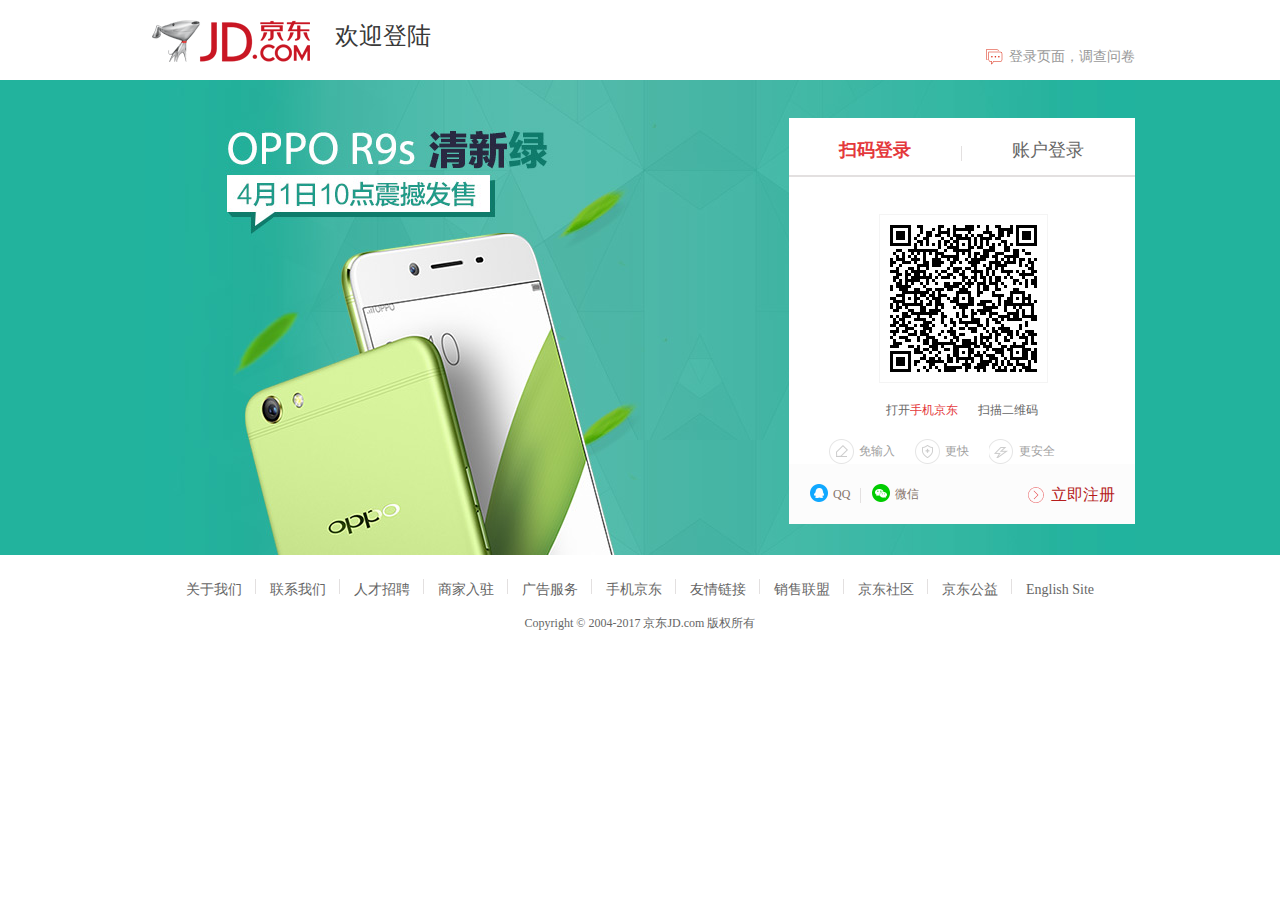
<file: login.html>
<!DOCTYPE html>
<html>
	<head>
		<meta charset="UTF-8">
		<title>1京东-欢迎登陆</title>
		<link rel="icon" href="img/favicon.ico"/>
		<link rel="stylesheet" type="text/css" href="css/login.css"/>
		<link rel="stylesheet" type="text/css" href="css/base.css"/>
	</head>
	<body>
		<div id="top">
			<div class="top_content">
				<p>
					<a href="#"><img src="img/logo-login-b.png"  /></a>
					<p style="margin-left: 20px;position:relative; top:10px;">欢迎登陆</p>
				</p>				
				<p style="float: right;position: relative;top: 30px;">
					<img src="img/test.png" style="position: relative;top: 5px;"/>
					<a href="#" class="a">登录页面，调查问卷</a>
				</p>
			</div>
		</div>
		<div id="login">
			<div class="lg_content">
				<div class="login_form">
					<div class="a">
						<a class="on" href="#">扫码登录</a>
						<span class="sp"></span>
						<a style="text-align: right;" href="#">账户登录</a>
					</div>
					<p class="top_line"></p>
					<div class="login">
						<!--账号密码-->
						<form action="" method="post">
							<div class="fm_1">
								<img src="img/lg_login.png"/><input type="text" name="登录" placeholder="邮箱/用户名/已验证手机"/>
							</div>
							<div class="fm_1">
								<img src="img/lg_password.png"/><input type="password" name="密码" placeholder="密码"/>	
							</div>
							<a href="#" class="fm_3">忘记密码</a>
							<input type="submit" value="登录" class="fm_2"/>
						</form>
						<!--账号密码 END-->
						<!--扫码登录-->
						<div class="scan">
							<div class="qrcode">
								<img src="img/show.png" style="border: 1px solid #F4F4F4;padding: 10px;"/>
								<img src="img/phone-orange.png" class="two"/>
							</div>
							<p><span>打开<a href="#" class="openApp">手机京东</a></span><span>扫描二维码</span></p>
							<ul>
								<li><i class="one"></i><span>免输入</span></li>
								<li><i class="two"></i><span>更快</span></li>
								<li><i class="three"></i><span>更安全</span></li>
							</ul>
						</div>
					<!--扫码登录END-->
					</div>
					
					<div class="link">
						<p class="top_line"></p>
						<div class="fm_end">
							<i class="qq"></i><span>QQ</span>
							<b class="sp"></b>
							<i class="weixin"></i><span>微信</span>
							<a href="register.html">
							<img src="img/more_1.png" style="position: relative;top: 3px;left: -3px;"/>
							立即注册
							</a>
						</div>
					</div>		
				</div>
			</div>
		</div>
		<div id="link">
			<div class="link_content">
				<p class="lc_a">
					<a href="#">关于我们</a>
					<span class="sp"></span>
					<a href="#">联系我们</a>
					<span class="sp"></span>
					<a href="#">人才招聘</a>
					<span class="sp"></span>
					<a href="#">商家入驻</a>
					<span class="sp"></span>
					<a href="#">广告服务</a>
					<span class="sp"></span>
					<a href="#">手机京东</a>
					<span class="sp"></span>
					<a href="#">友情链接</a>
					<span class="sp"></span>
					<a href="#">销售联盟</a>
					<span class="sp"></span>
					<a href="#">京东社区</a>
					<span class="sp"></span>
					<a href="#">京东公益</a>
					<span class="sp"></span>
					<a href="#">English Site</a>
				</p>
				<p style="font-size: 12px;color: #666666;text-align: center;">Copyright © 2004-2017  京东JD.com 版权所有</p>
			</div>
		</div>
	</body>
</html>
<script type="text/javascript" src="jquery-1.11.3/jquery.min.js"></script>
<script type="text/javascript" src="js/login.js"></script>
</file>
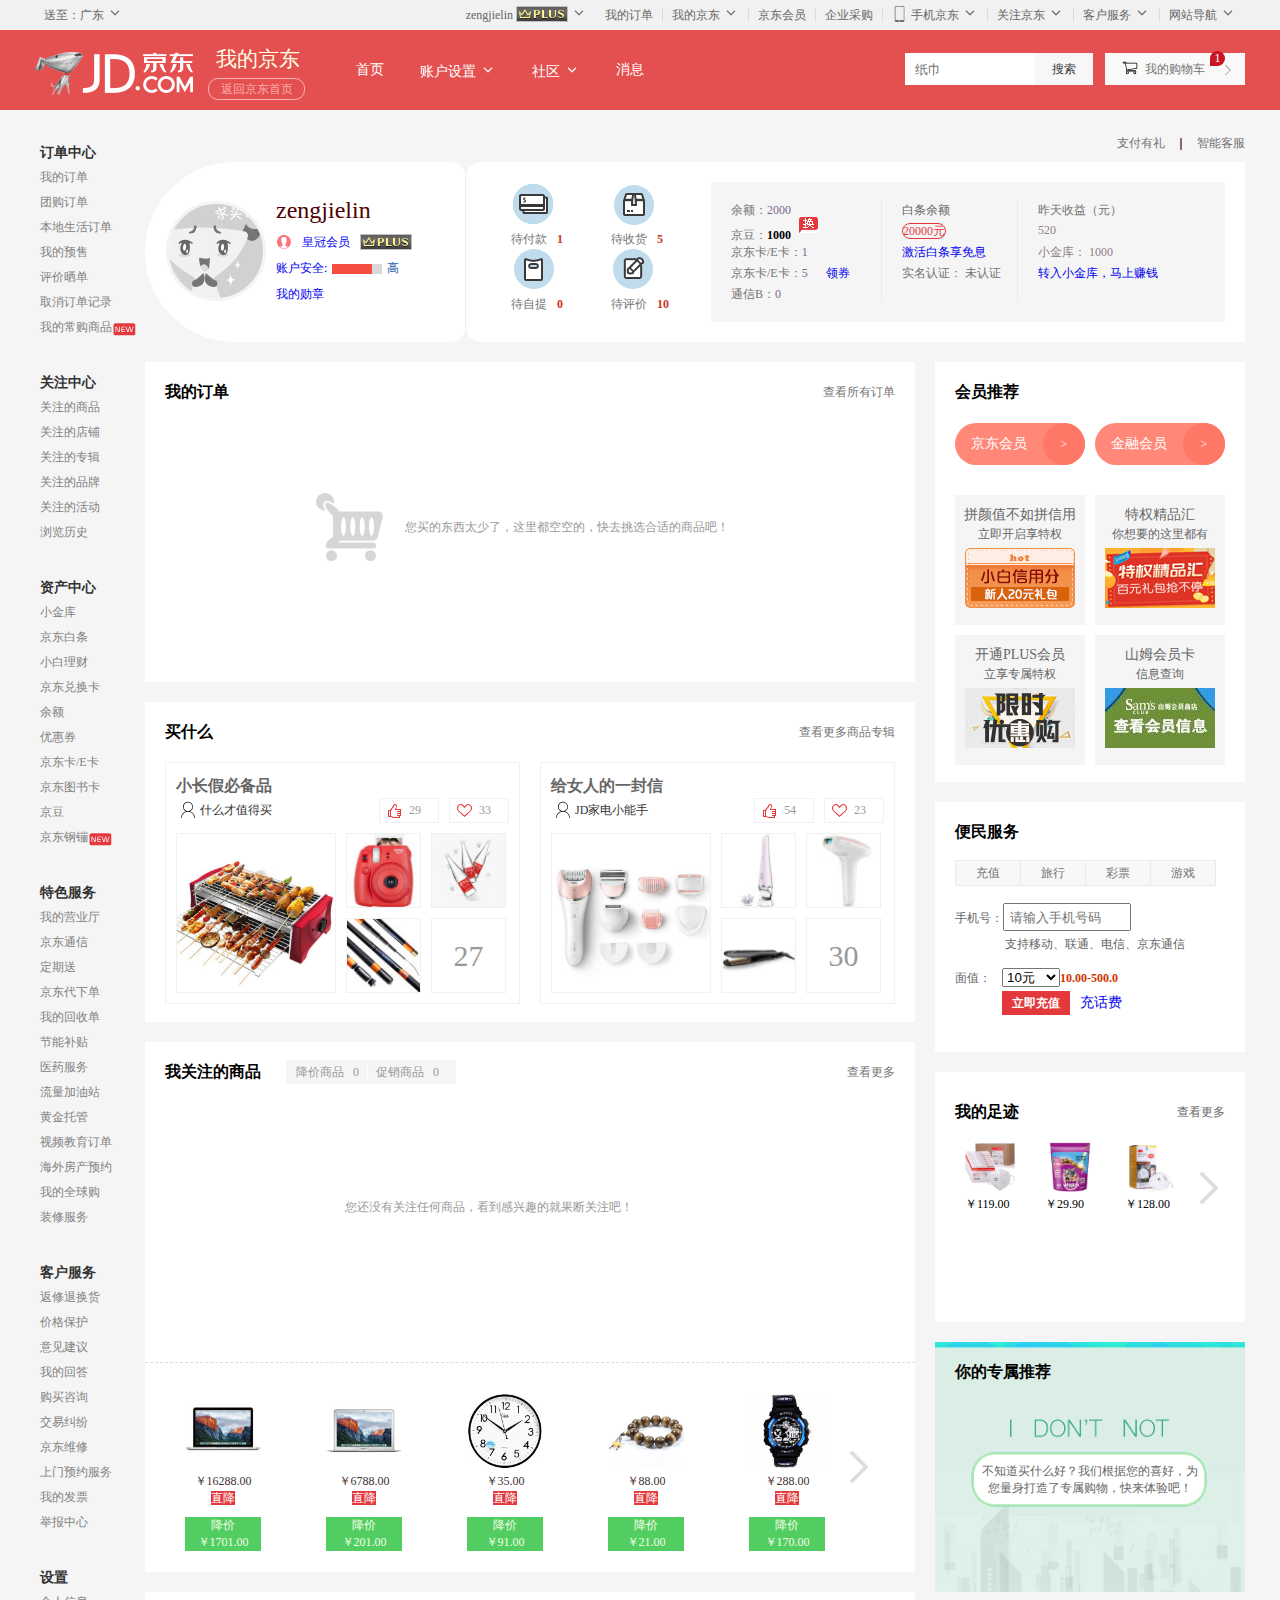
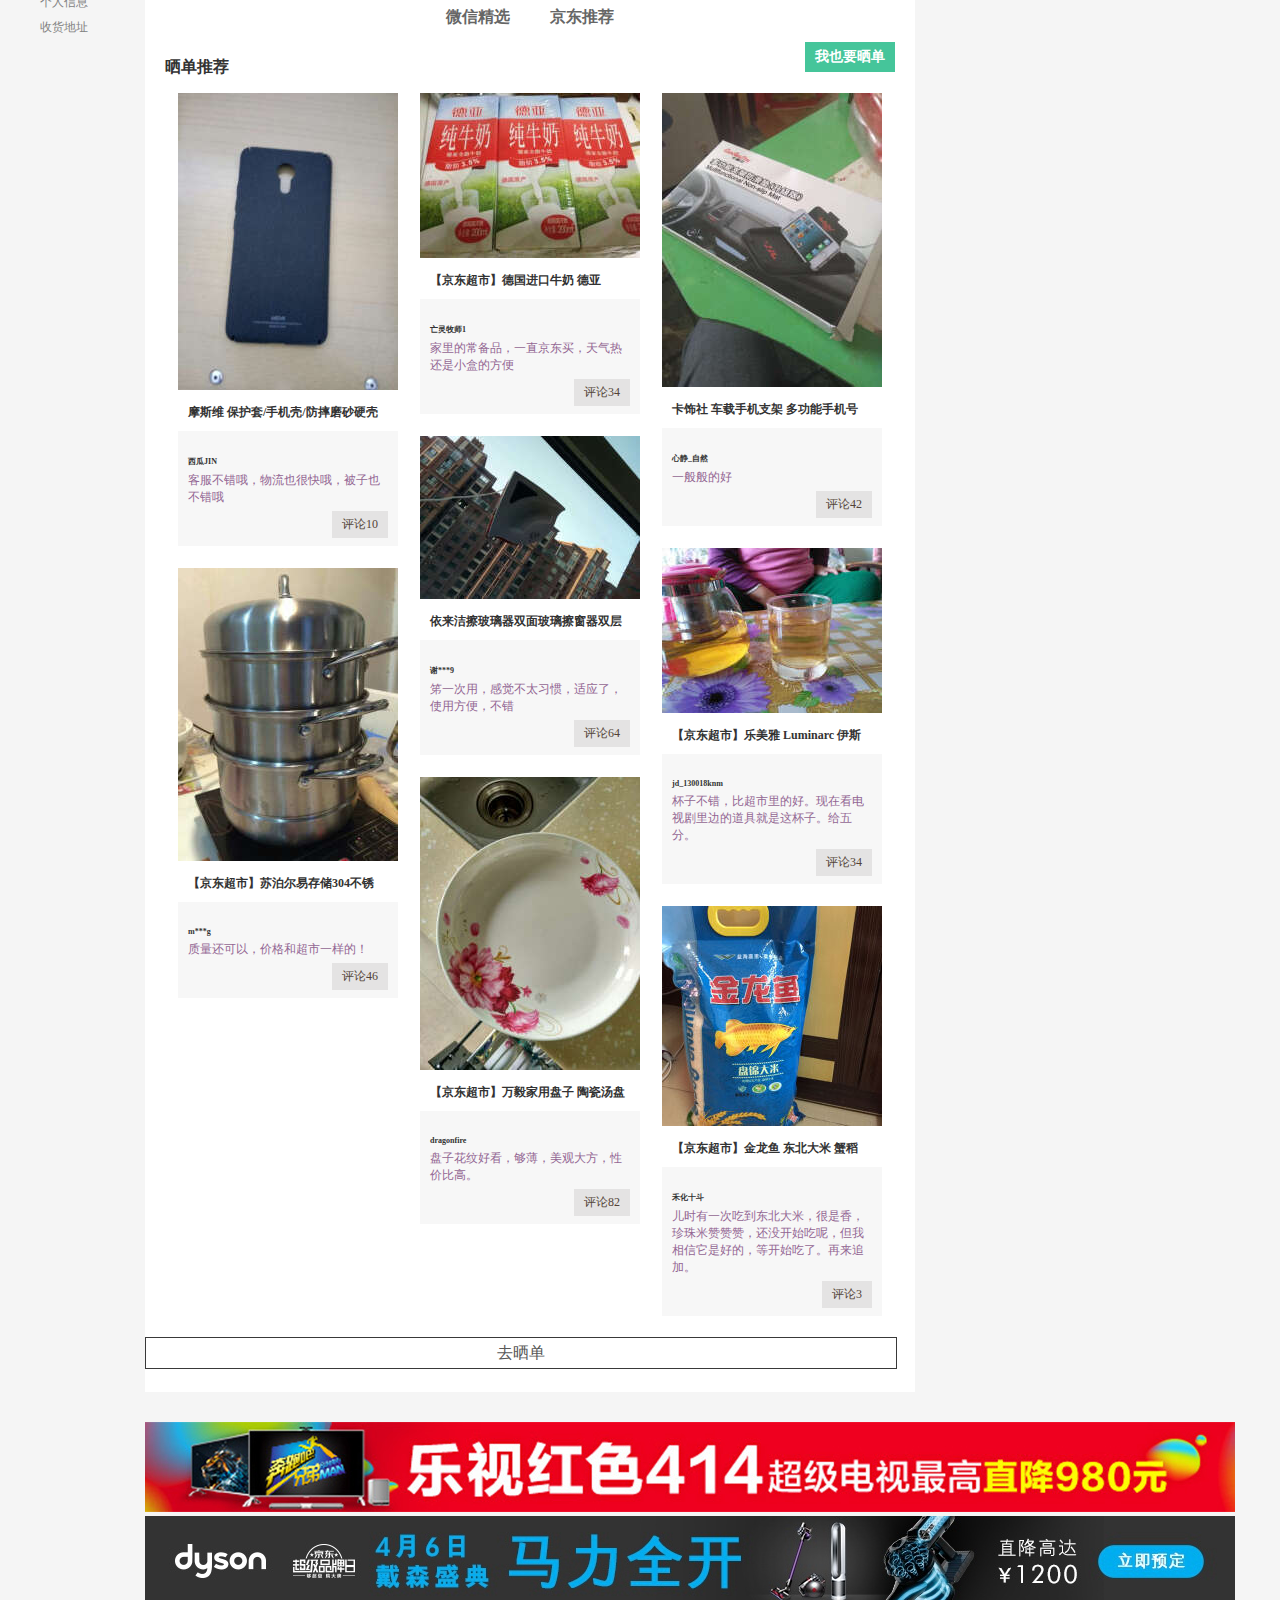
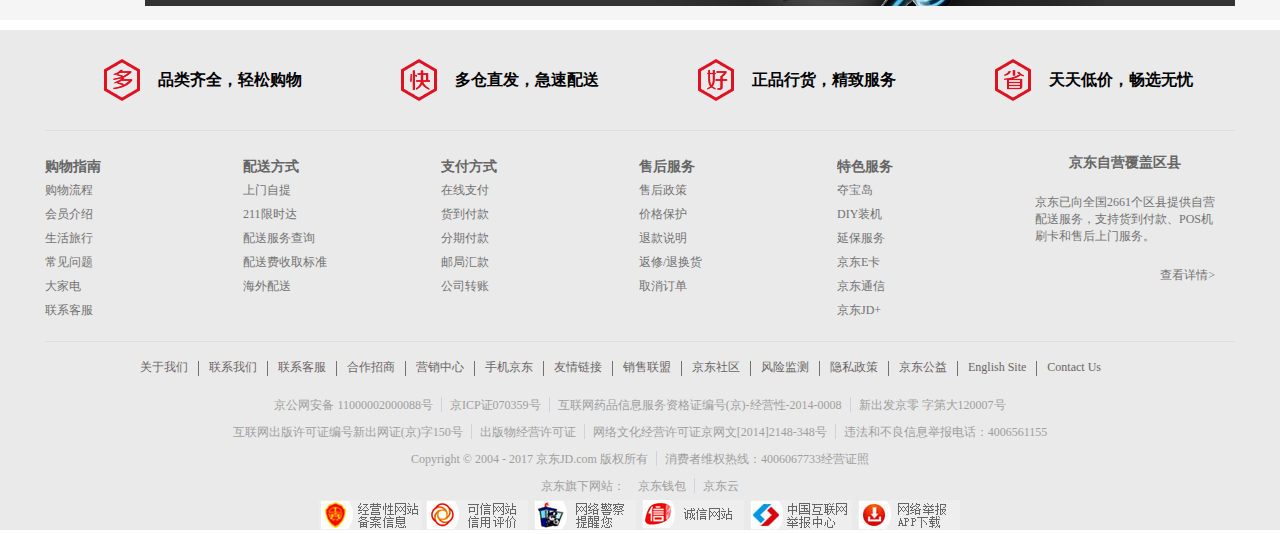
<file: myJD.html>
<!DOCTYPE html>
<html>
	<head>	
		<meta charset="UTF-8">
		<title>1我的京东</title>
		<link rel="icon" href="img/favicon.ico" />
		<link rel="stylesheet" type="text/css" href="css/base.css"/>
		<link rel="stylesheet" type="text/css" href="css/myJD.css"/>
	</head>
	<body>
		<!--顶部导航栏-->
		<div id="topLink">
			<div class="tl_top">
				<ul>
					<li class="lt_1" style="float: left;">
						<a>送至：广东</a>
						<img src="img/toplink.png" style="position: relative;top: 2px;"/>
					</li>									
					<li class="lt_1">
						<a class="font_c" href="#">网站导航</a>
						<img src="img/toplink.png" style="position: relative;top: 2px;"/>
					</li>
					<p class="sp"></p>					
					<li class="lt_1">
						<a class="font_c" href="#">客户服务</a>
						<img src="img/toplink.png" style="position: relative;top: 2px;"/>
					</li>
					<p class="sp"></p>					
					<li class="lt_1">
						<a class="font_c" href="#">关注京东</a>
						<img src="img/toplink.png" style="position: relative;top: 2px;"/>
					</li>
					<p class="sp"></p>
					<li class="lt_1">
						<img class="phone" src="img/phone.png"></img>
						<a class="font_c" href="#">手机京东</a>						
						<img src="img/toplink.png" style="position: relative;top: 2px;"/>
					</li>
					<p class="sp"></p>				
					<li class="lt_2">
						<a class="font_c" href="#">企业采购</a>
					</li>
					<p class="sp"></p>				
					<li class="lt_2">
						<a class="font_c" href="#">京东会员</a>
					</li>
					<p class="sp"></p>					
					<li class="lt_1">
						<a class="font_c" href="#">我的京东</a>
						<img src="img/toplink.png" style="position: relative;top: 2px;"/>
					</li>
					<p class="sp"></p>					
					<li class="lt_2">
						<a class="font_c" href="#">我的订单</a>
					</li>
					<li class="lt_1">
						<a class="font_c" href="#">zengjielin</a>
						<img class="plus"></img>
						<img src="img/toplink.png" style="position: relative;top: 2px;"/>
					</li>
				</ul>
			</div>
		</div>
		<!--顶部导航栏END-->
		
		<!--京东logo头部-->
		<div id="logoheader">
			<div class="lh_content">
				<a href="#" style="float: left;"><img src="img/myjd_logo.png"/></a>
				<div class="lc_1">
					<a href="#" style="color: #FFFFE3;">我的京东</a>
					<p><a href="#">返回京东首页</a></p>
				</div>
				<div class="lc_2">
					<ul>
						<li>
						<a class="l2_a" href="#">首页</a>
						</li>
						<li>
						<a class="l2_a" href="#">账户设置</a>
						<img src="img/toplink2.png" style="position: relative;top: 2px;"/>
						</li>	
						<li>
						<a class="l2_a" href="#">社区</a>
						<img src="img/toplink2.png" style="position: relative;top: 2px;"/>
						</li>	
						<li>
						<a class="l2_a" href="#">消息</a>
						</li>	
					</ul>
				</div>
				<div class="lc_3">
					<form action="" method="post">
						<input type="text" placeholder="纸巾" class="logo_search"/>
						<input type="submit" value="搜索" class="buttom_search"/>
					</form>
					<div class="shop">
						<img src="img/shopc.png" />
						<a href="#">我的购物车</a>
						<p>1</p>
						<img src="img/right_arrows.png" style="float:left;margin-top: -4px;"/>
					</div>
				</div>				
			</div>
		</div>
		<!--京东logo头部 END-->
		
		<!-- 我的京东 中部内容部分-->
		<div id="container">
			<div class="content">
				<div class="ct_right">
					<div class="cl_toplink">					
						<a href="#">智能客服</a>
						<span class="sp"></span>
						<a href="#">支付有礼</a>
					</div>	
					
					<!--    个人信息部分          -->
					<div class="lc_message">
						<div class="lc_ms_left">
							<img src="img/mymessage.png" style="position: relative;top: 39px;right: -20px;"/>
							<div class="message_right">
								<a href="#" class="mr_a">zengjielin</a>
								<p>
									<img src="img/user.png" style="float: left;"/>
									<a href="#" class="mr_b" style="float: left;margin: 0 10px;">皇冠会员</a>
									<img src="img/plus.png" style=/>
								</p>
								<p>
									<a href="#" class="mr_b" style="float: left";>账户安全:</a>
									<span></span><a style="font-size: 12px;margin-left: 5px;color: #1F5EA7;">高</a>
								</p>
								<p><a href="#" class="mr_b"style="float: left";>我的勋章</a></p>
							</div>							
						</div>
						<div class="lc_ms_right">
							<div class="box_a">
								<div class="case">
									<img src="img/myad1.png" />
									<p><a href="#">待付款<span style="font-weight: 600; color: #CE3223;margin-left: 10px;">1</span></a></p>
								</div>
								<div class="case">
									<img src="img/myad2.png" />
									<p><a href="#">待收货<span style="font-weight: 600; color: #CE3223;margin-left: 10px;">5</span></a></p>
								</div>
								<div class="case">
									<img src="img/myad3.png" />
									<p><a href="#">待自提<span style="font-weight: 600; color: #CE3223;margin-left: 10px;">0</span></a></p>
								</div>
								<div class="case">
									<img src="img/myad4.png" />
									<p><a href="#">待评价<span style="font-weight: 600; color: #CE3223;margin-left: 10px;">10</span></a></p>
								</div>
							</div>
							<div class="box_b">
								<div class="case">
									<p><span>余额：</span><a href="#" class="c1">2000</a></p>
									<p><span>京豆：</span><a href="#" class="c2">1000</a><img src="img/exchange.png"/></p>
									<p><span>京东卡/E卡：</span><a href="#" class="c1">1</a></p>
									<p><span>京东卡/E卡：</span><a href="#" class="c1">5</a>
										<a href="#" class="c3" style="margin-left: 15px;">领券</a></p>
									<p>通信B：<a href="#" class="c1">0</a></p>
								</div>
								<div class="case2">
									<p>白条余额</p>
									<p ><a class="c1" href="#">20000元</a></p>
									<p ><a href="#" class="c2">激活白条享免息</a></p>
									<p>
										<a href="#" class="c3">实名认证：</a>
										<a href="#" class="c3">未认证</a>
									</p>
								</div>
								<div class="case3">
									<p>昨天收益（元）</p>
									<p ><a class="c1" href="#">520</a></p>
									<p>
										<a href="#" class="c1">小金库：</a>
										<a href="#" class="c1">1000</a>										
									</p>
									<p ><a href="#" class="c2">转入小金库，马上赚钱</a></p>
								</div>
							</div>
						</div>
					</div>
					<!--    主要部分            -->
					<div id="main">
						<div class="left">
							<div class="indent">
								<p ><span>我的订单</span><a href="#" class="id_1">查看所有订单</a></p>
								<div class="id_2">
									<div class="a">
										<img src="img/indent.png" />
										<p>您买的东西太少了，这里都空空的，快去挑选合适的商品吧！</p>
									</div>
								</div>
							</div>
							<div class="indent" style="margin-top: 20px;">
								<p><span>买什么</span><a href="#" class="id_1">查看更多商品专辑</a></p>
								<div class="case">
									<div class="case_top">
										<p><a href="#" class="ct_a">小长假必备品</a></p>
										<p>
											<a href="#" class="ct_b">
											<img src="img/person.png"/><span style="float: left;font-weight: 400;">什么才值得买</span></a>
											<a class="ct_c" href="#"><img src="img/xin.png"/>33</a>
											<a class="ct_c" href="#" style="margin-right: 10px;"><img src="img/shou.png"/>29</a>
										</p>
										<p>
											<img class="ct_d" src="img/case1.jpg" />
											<img class="ct_e" src="img/case2.jpg" />
											<img class="ct_e" src="img/case3.jpg" />
											<img class="ct_e" src="img/case4.jpg" />
											<p class="ct_f">27</p>
										</p>
									</div>
								</div>
								<div class="case" style="margin-left: 20px;">
									<div class="case_top">
										<p><a href="#" class="ct_a">给女人的一封信</a></p>
										<p>
											<a href="#" class="ct_b">
											<img src="img/person.png"/><span style="float: left;font-weight: 400;">JD家电小能手</span></a>
											<a class="ct_c" href="#"><img src="img/xin.png"/>23</a>
											<a class="ct_c" href="#" style="margin-right: 10px;"><img src="img/shou.png"/>54</a>
										</p>
										<p>
											<img class="ct_d" src="img/case5.jpg" />
											<img class="ct_e" src="img/case6.jpg" />
											<img class="ct_e" src="img/case7.jpg" />
											<img class="ct_e" src="img/case8.jpg" />
											<p class="ct_f">30</p>
										</p>
									</div>								
								</div>								
							</div>
							
							<div class="indent" style="margin-top: 20px;">
								<p >
									<span  style="float: left;">我关注的商品</span>
									<span class="id_3">
										<a href="#">降价商品&nbsp;&nbsp;&nbsp;0</a>
										<b class="sp"></b>
										<a href="#">促销商品&nbsp;&nbsp;&nbsp;0</a>
									</span>
									<a href="#" class="id_1">查看更多</a>
								</p>
								<div class="id_2">
									<div class="a" style="margin-left: 180px;">
										<p>您还没有关注任何商品，看到感兴趣的就果断关注吧！</p>
									</div>
								</div>
							</div>
							<div class="it_bottom">
								<ul>
									<li>
										<img src="img/depreciate1.jpg"/>
										<div class="price">￥16288.00 <br/><span>直降</span></div>
										<div class="price_a">降价<br/>￥1701.00</div>
									</li>
									<li>
										<img src="img/depreciate2.jpg"/>
										<div class="price">￥6788.00 <br/><span>直降</span></div>
										<div class="price_a">降价<br/>￥201.00</div>
									</li>
									<li>
										<img src="img/depreciate3.jpg"/>
										<div class="price">￥35.00 <br/><span>直降</span></div>
										<div class="price_a">降价<br/>￥91.00</div>
									</li>
									<li>
										<img src="img/depreciate4.jpg"/>
										<div class="price">￥88.00 <br/><span>直降</span></div>
										<div class="price_a">降价<br/>￥21.00</div>
									</li>
									<li style="margin-right: 0;">
										<img src="img/depreciate5.jpg"/>
										<div class="price">￥288.00 <br/><span>直降</span></div>
										<div class="price_a">降价<br/>￥170.00</div>
									</li>
									<img src="img/right.png" style="float:right;position:relative;top: 78px;cursor: pointer;"/>
								</ul>
							</div>
							<div class="show">
								<p class="sw_a"><a href="#">微信精选</a><a href="#">京东推荐</a></p>
								<p class="sw_b"><span>晒单推荐</span><a href="#">我也要晒单</a></p>
								<ul style="float: left;margin-left: 32px;">
									<li>
										<img src="img/show1.jpg"/>
										<b><a href="#">摩斯维 保护套/手机壳/防摔磨砂硬壳 </a></b>
										<div class="comment">
											<h6 style="	margin: 5px 0;"><a href="#">西瓜JIN</a></h6>
											<p style="	margin: 5px 0;"><a href="#">客服不错哦，物流也很快哦，被子也不错哦</a></p>
											<div><a href="#">评论10</a></div>
										</div>
									</li>
									<li>
										<img src="img/show2.jpg"/>
										<b><a href="#">【京东超市】苏泊尔易存储304不锈</a></b>
										<div class="comment">
											<h6 style="	margin: 5px 0;"><a href="#">m***g</a></h6>
											<p style="	margin: 5px 0;"><a href="#">质量还可以，价格和超市一样的！</a></p>
											<div><a href="#">评论46</a></div>
										</div>
									</li>
								</ul>
								<ul style="float: left;margin-left: 20px;">
									<li>
										<img src="img/show3.jpg"/>
										<b><a href="#">【京东超市】德国进口牛奶 德亚 </a></b>
										<div class="comment">
											<h6 style="	margin: 5px 0;"><a href="#">亡灵牧师1</a></h6>
											<p style="	margin: 5px 0;"><a href="#">家里的常备品，一直京东买，天气热还是小盒的方便</a></p>
											<div><a href="#">评论34</a></div>
										</div>
									</li>
									<li>
										<img src="img/show4.jpg"/>
										<b><a href="#">依来洁擦玻璃器双面玻璃擦窗器双层</a></b>
										<div class="comment">
											<h6 style="	margin: 5px 0;"><a href="#">谢***9</a></h6>
											<p style="	margin: 5px 0;"><a href="#">笫一次用，感觉不太习惯，适应了，使用方便，不错</a></p>
											<div><a href="#">评论64</a></div>
										</div>
									</li>
									<li>
										<img src="img/show.jpg"/>
										<b><a href="#">【京东超市】万毅家用盘子 陶瓷汤盘</a></b>
										<div class="comment">
											<h6 style="	margin: 5px 0;"><a href="#">dragonfire</a></h6>
											<p style="	margin: 5px 0;"><a href="#">盘子花纹好看，够薄，美观大方，性价比高。</a></p>
											<div><a href="#">评论82</a></div>
										</div>
									</li>
								</ul>
								<ul style="float: left;margin-left: 20px;">
	
									<li>
										<img src="img/show5.jpg"/>
										<b><a href="#">卡饰社 车载手机支架 多功能手机号</a></b>
										<div class="comment">
											<h6 style="	margin: 5px 0;"><a href="#">心静_自然</a></h6>
											<p style="	margin: 5px 0;"><a href="#">一般般的好</a></p>
											<div><a href="#">评论42</a></div>
										</div>
									</li>
									<li>
										<img src="img/show7.jpg"/>
										<b><a href="#">【京东超市】乐美雅 Luminarc 伊斯 </a></b>
										<div class="comment">
											<h6 style="	margin: 5px 0;"><a href="#">jd_130018knm</a></h6>
											<p style="	margin: 5px 0;"><a href="#">杯子不错，比超市里的好。现在看电视剧里边的道具就是这杯子。给五分。</a></p>
											<div><a href="#">评论34</a></div>
										</div>
									</li>
									<li>
										<img src="img/show6.jpg"/>
										<b><a href="#">【京东超市】金龙鱼 东北大米 蟹稻</a></b>
										<div class="comment">
											<h6 style="	margin: 5px 0;"><a href="#">禾化十斗</a></h6>
											<p style="	margin: 5px 0;"><a href="#">儿时有一次吃到东北大米，很是香，珍珠米赞赞赞，还没开始吃呢，但我相信它是好的，等开始吃了。再来追加。</a></p>
											<div><a href="#">评论3</a></div>
										</div>
									</li>
								</ul>
								<div class="go_show">
									去晒单
								</div>
							</div>
						</div>

						<div class="right">
							<div class="box1">
								<h4 style="margin-bottom: 20px;">会员推荐</h4>
								<ul>
									<li>京东会员<span style="font-size: 12px;"> ></span></li>
									<li style="margin-left: 10px;">金融会员<span style="font-size: 12px;"> ></span></li>
								</ul>
								<div class= "case">
									<p><a href="#" class="cs1">拼颜值不如拼信用</a></p>
									<p><a href="#" class="cs2">立即开启享特权</a></p>
									<img src="img/box1.png"/>
								</div>
								<div class="case" style="margin-left: 10px;">
									<p><a href="#" class="cs1">特权精品汇</a></p>
									<p><a href="#" class="cs2">你想要的这里都有</a></p>
									<img src="img/box2.jpg"/>
								</div>
								<div class="case">
									<p><a href="#" class="cs1">开通PLUS会员</a></p>
									<p><a href="#" class="cs2">立享专属特权</a></p>
									<img src="img/box3.jpg"/>
								</div>
								<div class="case" style="margin-left: 10px;">
									<p><a href="#" class="cs1">山姆会员卡</a></p>
									<p><a href="#" class="cs2">信息查询</a></p>
									<img src="img/box4.jpg"/>
								</div>
							</div>
							<div class="server">
								<h4 style="margin-bottom: 20px;">便民服务</h4>
								<ul>
									<li><a href="#" class="cs3" style="border-right: 0;">充值</a></li>
									<li><a href="#" class="cs3" style="border-right: 0;">旅行</a></li>
									<li><a href="#" class="cs3"style="border-right: 0;">彩票</a></li>
									<li><a href="#" class="cs3">游戏</a></li>
								</ul>
								<form>
									手机号：<input type="text" placeholder="请输入手机号码" />
									<p style="margin:5px 0 15px 50px;">支持移动、联通、电信、京东通信</p>
									<span >面值：</span><select style="margin-left: 11px;">
										<option>10元</option>
										<option>30元</option>
										<option>50元</option>
										<option>100元</option>
										<option>200元</option>
										<option>500元</option>
									</select><b style="color: #CF3300;">10.00-500.0</b>
								</form>
								<p >
									<a href="#" class="Pay">立即充值</a><a href="#" class="Pay_a">充话费</a>
								</p>
							</div>
							<div class="spoor">
								<div class="sr_a">
									<h4 style="float: left;">我的足迹</h4>
									<a href="#">查看更多</a>
								</div>
								<div class="sr_b">
									<ul>
										<li>
											<img src="img/his1.jpg"/>
											<p>￥119.00</p>
										</li>
										<li>
											<img src="img/his2.jpg"/>
											<p>￥29.90</p>
										</li>
										<li>
											<img src="img/his3.jpg"/>
											<p>￥128.00</p>
										</li>
										<p class="sb_right"><img src="img/right.png"/></p>
									</ul>
								</div>
							</div>
							<div class="recommend">
								<h4 style="float: left;">你的专属推荐</h4>
								<div class="rcd">
									<img src="img/recmd-noinfo-bg.png" />
									<p>不知道买什么好？我们根据您的喜好，为您量身打造了专属购物，快来体验吧！</p>
								</div>
							</div>
						</div>
						<img src="img/end7.jpg" />
						<img src="img/end8.jpg" />
					</div>
				</div>
				
					
				<!--   左边导航栏         -->
				<div class="menu">
					<ul>
						<li class="mn_a">订单中心</li>
						<li ><a href="#" class="mn_b">我的订单</a></li>
						<li ><a href="#" class="mn_b">团购订单</a></li>
						<li ><a href="#" class="mn_b">本地生活订单</a></li>
						<li ><a href="#" class="mn_b">我的预售</a></li>
						<li ><a href="#" class="mn_b">评价晒单</a></li>
						<li ><a href="#" class="mn_b">取消订单记录</a></li>
						<li >
							<a href="#" class="mn_b">我的常购商品</a>
							<a href="#" class="mn_b" style="position: relative;top: -2px;">	<img src="img/new.png"/>
							</a>
						</li>
						
						<li class="mn_a">关注中心</li>
						<li ><a href="#" class="mn_b">关注的商品</a></li>
						<li ><a href="#" class="mn_b">关注的店铺</a></li>
						<li ><a href="#" class="mn_b">关注的专辑</a></li>
						<li ><a href="#" class="mn_b">关注的品牌</a></li>
						<li ><a href="#" class="mn_b">关注的活动</a></li>
						<li ><a href="#" class="mn_b">浏览历史</a></li>	
						
						<li class="mn_a">资产中心</li>
						<li ><a href="#" class="mn_b">小金库</a></li>
						<li ><a href="#" class="mn_b">京东白条</a></li>
						<li ><a href="#" class="mn_b">小白理财</a></li>
						<li ><a href="#" class="mn_b">京东兑换卡</a></li>
						<li ><a href="#" class="mn_b">余额</a></li>
						<li ><a href="#" class="mn_b">优惠券</a></li>	
						<li ><a href="#" class="mn_b">京东卡/E卡</a></li>
						<li ><a href="#" class="mn_b">京东图书卡</a></li>
						<li ><a href="#" class="mn_b">京豆</a></li>
						<li >
							<a href="#" class="mn_b">京东钢镚</a>
							<a href="#" class="mn_b" style="position: relative;top: -2px;"><img src="img/new.png"/>
							</a>
						</li>
						
						<li class="mn_a">特色服务</li>
						<li ><a href="#" class="mn_b">我的营业厅</a></li>
						<li ><a href="#" class="mn_b">京东通信</a></li>
						<li ><a href="#" class="mn_b">定期送</a></li>
						<li ><a href="#" class="mn_b">京东代下单</a></li>
						<li ><a href="#" class="mn_b">我的回收单</a></li>
						<li ><a href="#" class="mn_b">节能补贴</a></li>
						<li ><a href="#" class="mn_b">医药服务</a></li>
						<li ><a href="#" class="mn_b">流量加油站</a></li>
						<li ><a href="#" class="mn_b">黄金托管</a></li>
						<li ><a href="#" class="mn_b">视频教育订单</a></li>
						<li ><a href="#" class="mn_b">海外房产预约</a></li>
						<li ><a href="#" class="mn_b">我的全球购</a></li>
						<li ><a href="#" class="mn_b">装修服务</a></li>
						
						<li class="mn_a">客户服务</li>
						<li ><a href="#" class="mn_b">返修退换货</a></li>
						<li ><a href="#" class="mn_b">价格保护</a></li>
						<li ><a href="#" class="mn_b">意见建议</a></li>
						<li ><a href="#" class="mn_b">我的回答</a></li>
						<li ><a href="#" class="mn_b">购买咨询</a></li>
						<li ><a href="#" class="mn_b">交易纠纷</a></li>
						<li ><a href="#" class="mn_b">京东维修</a></li>
						<li ><a href="#" class="mn_b">上门预约服务</a></li>
						<li ><a href="#" class="mn_b">我的发票</a></li>
						<li ><a href="#" class="mn_b">举报中心</a></li>
						
						<li class="mn_a">设置</li>
						<li ><a href="#" class="mn_b">个人信息</a></li>
						<li ><a href="#" class="mn_b">收货地址</a></li>
					</ul>
				</div>
			</div>
		</div>
		<!-- 我的京东 中部内容部分 END-->
		
		<!--结尾部分-->
		<div id="end">
			<div class="end_content">
				<div class="ec_top">
					<div class="ec1">
						<ul>
							<li>
								<img src="img/ed1.png" />
								<b>品类齐全，轻松购物</b>
							</li>
								<li>
								<img src="img/ed2.png" />
								<b>多仓直发，急速配送</b>
							</li>
								<li>
								<img src="img/ed3.png" />
								<b>正品行货，精致服务</b>
							</li>
								<li>
								<img src="img/ed4.png" />
								<b>天天低价，畅选无忧</b>
							</li>
						</ul>
					</div>
					<p class="top_line"></p>
				</div>
				
				<div class="ec_ct">
					<ul>
						<li><b style="font-size: 14px;">购物指南</b></li>
						<li><a href="#" class="et1">购物流程</a></li>
						<li><a href="#" class="et1">会员介绍</a></li>
						<li><a href="#" class="et1">生活旅行</a></li>
						<li><a href="#" class="et1">常见问题</a></li>
						<li><a href="#" class="et1">大家电</a></li>
						<li><a href="#" class="et1">联系客服</a></li>
					</ul>
					<ul>
						<li><b style="font-size: 14px;">配送方式</b></li>
						<li><a href="#" class="et1">上门自提</a></li>
						<li><a href="#" class="et1">211限时达</a></li>
						<li><a href="#" class="et1">配送服务查询</a></li>
						<li><a href="#" class="et1">配送费收取标准</a></li>
						<li><a href="#" class="et1">海外配送</a></li>
					</ul>
					<ul>
						<li><b style="font-size: 14px;">支付方式</b></li>
						<li><a href="#" class="et1">在线支付</a></li>
						<li><a href="#" class="et1">货到付款</a></li>
						<li><a href="#" class="et1">分期付款</a></li>
						<li><a href="#" class="et1">邮局汇款</a></li>
						<li><a href="#" class="et1">公司转账</a></li>
					</ul>
					<ul>
						<li><b style="font-size: 14px;">售后服务</b></li>
						<li><a href="#" class="et1">售后政策</a></li>
						<li><a href="#" class="et1">价格保护</a></li>
						<li><a href="#" class="et1">退款说明</a></li>
						<li><a href="#" class="et1">返修/退换货</a></li>
						<li><a href="#" class="et1">取消订单</a></li>
					</ul>
					<ul>
						<li><b style="font-size: 14px;">特色服务</b></li>
						<li><a href="#" class="et1">夺宝岛</a></li>
						<li><a href="#" class="et1">DIY装机</a></li>
						<li><a href="#" class="et1">延保服务</a></li>
						<li><a href="#" class="et1">京东E卡</a></li>
						<li><a href="#" class="et1">京东通信</a></li>
						<li><a href="#" class="et1">京东JD+</a></li>
					</ul>
					<div class="ec_r">
						<b style="font-size: 14px;">京东自营覆盖区县</b>
						<p>京东已向全国2661个区县提供自营配送服务，支持货到付款、POS机刷卡和售后上门服务。</p>
						<p style="float: right;"><a href="#" class="et1">查看详情></a></p>
					</div>
				
				</div>
				<p class="top_line"></p>
				<div class="ec_link">
					<ul>
						<li><a href="#" class="ecl1">关于我们</a></li>
						<li class="sp"></li>
						<li><a href="#" class="ecl1">联系我们</a></li>
						<li class="sp"></li>
						<li><a href="#" class="ecl1">联系客服</a></li>
						<li class="sp"></li>
						<li><a href="#" class="ecl1">合作招商</a></li>
						<li class="sp"></li>
						<li><a href="#" class="ecl1">营销中心</a></li>
						<li class="sp"></li>
						<li><a href="#" class="ecl1">手机京东</a></li>
						<li class="sp"></li>
						<li><a href="#" class="ecl1">友情链接</a></li>
						<li class="sp"></li>
						<li><a href="#" class="ecl1">销售联盟</a></li>
						<li class="sp"></li>
						<li><a href="#" class="ecl1">京东社区</a></li>
						<li class="sp"></li>
						<li><a href="#" class="ecl1">风险监测</a></li>
						<li class="sp"></li>
						<li><a href="#" class="ecl1">隐私政策</a></li>
						<li class="sp"></li>
						<li><a href="#" class="ecl1">京东公益</a></li>
						<li class="sp"></li>
						<li><a href="#" class="ecl1">English Site</a></li>
						<li class="sp"></li>
						<li><a href="#" class="ecl1">Contact Us</a></li>
					</ul>
				</div>
				<div class="ec_b"">
					<p>
						<a href="#" class="eb1">京公网安备 11000002000088号</a>
						<span class="sp"></span>
						<a class="eb1">京ICP证070359号</a>
						<span class="sp"></span>
						<a href="#" class="eb1">互联网药品信息服务资格证编号(京)-经营性-2014-0008</a>
						<span class="sp"></span>
						<a class="eb1">新出发京零 字第大120007号</a>
					</p>
					<p>
						<a class="eb1">互联网出版许可证编号新出网证(京)字150号</a>
						<span class="sp"></span>
						<a href="#" class="eb1">出版物经营许可证</a>
						<span class="sp"></span>
						<a href="#" class="eb1">网络文化经营许可证京网文[2014]2148-348号</a>
						<span class="sp"></span>
						<a  class="eb1">违法和不良信息举报电话：4006561155</a>
					</p>
					<p>
						<a  class="eb1">Copyright © 2004 - 2017  京东JD.com 版权所有</a>
						<span class="sp"></span>
						<a href="#" class="eb1">消费者维权热线：4006067733经营证照</a>
					</p>
					<p>
						<a class="eb1">京东旗下网站：</a>
						<a href="#" class="eb1">京东钱包</a>
						<span class="sp"></span>
						<a href="#" class="eb1">京东云</a>
					</p>
					<p>
						<img src="img/end1.png"/>
						<img src="img/end2.png"/>
						<img src="img/end3.png"/>
						<img src="img/end4.png"/>
						<img src="img/end5.png"/>
						<img src="img/end6.png"/>
					</p>
				</div>
			</div>
		</div>
		<!--结尾END-->
	</body>
</html>
</file>
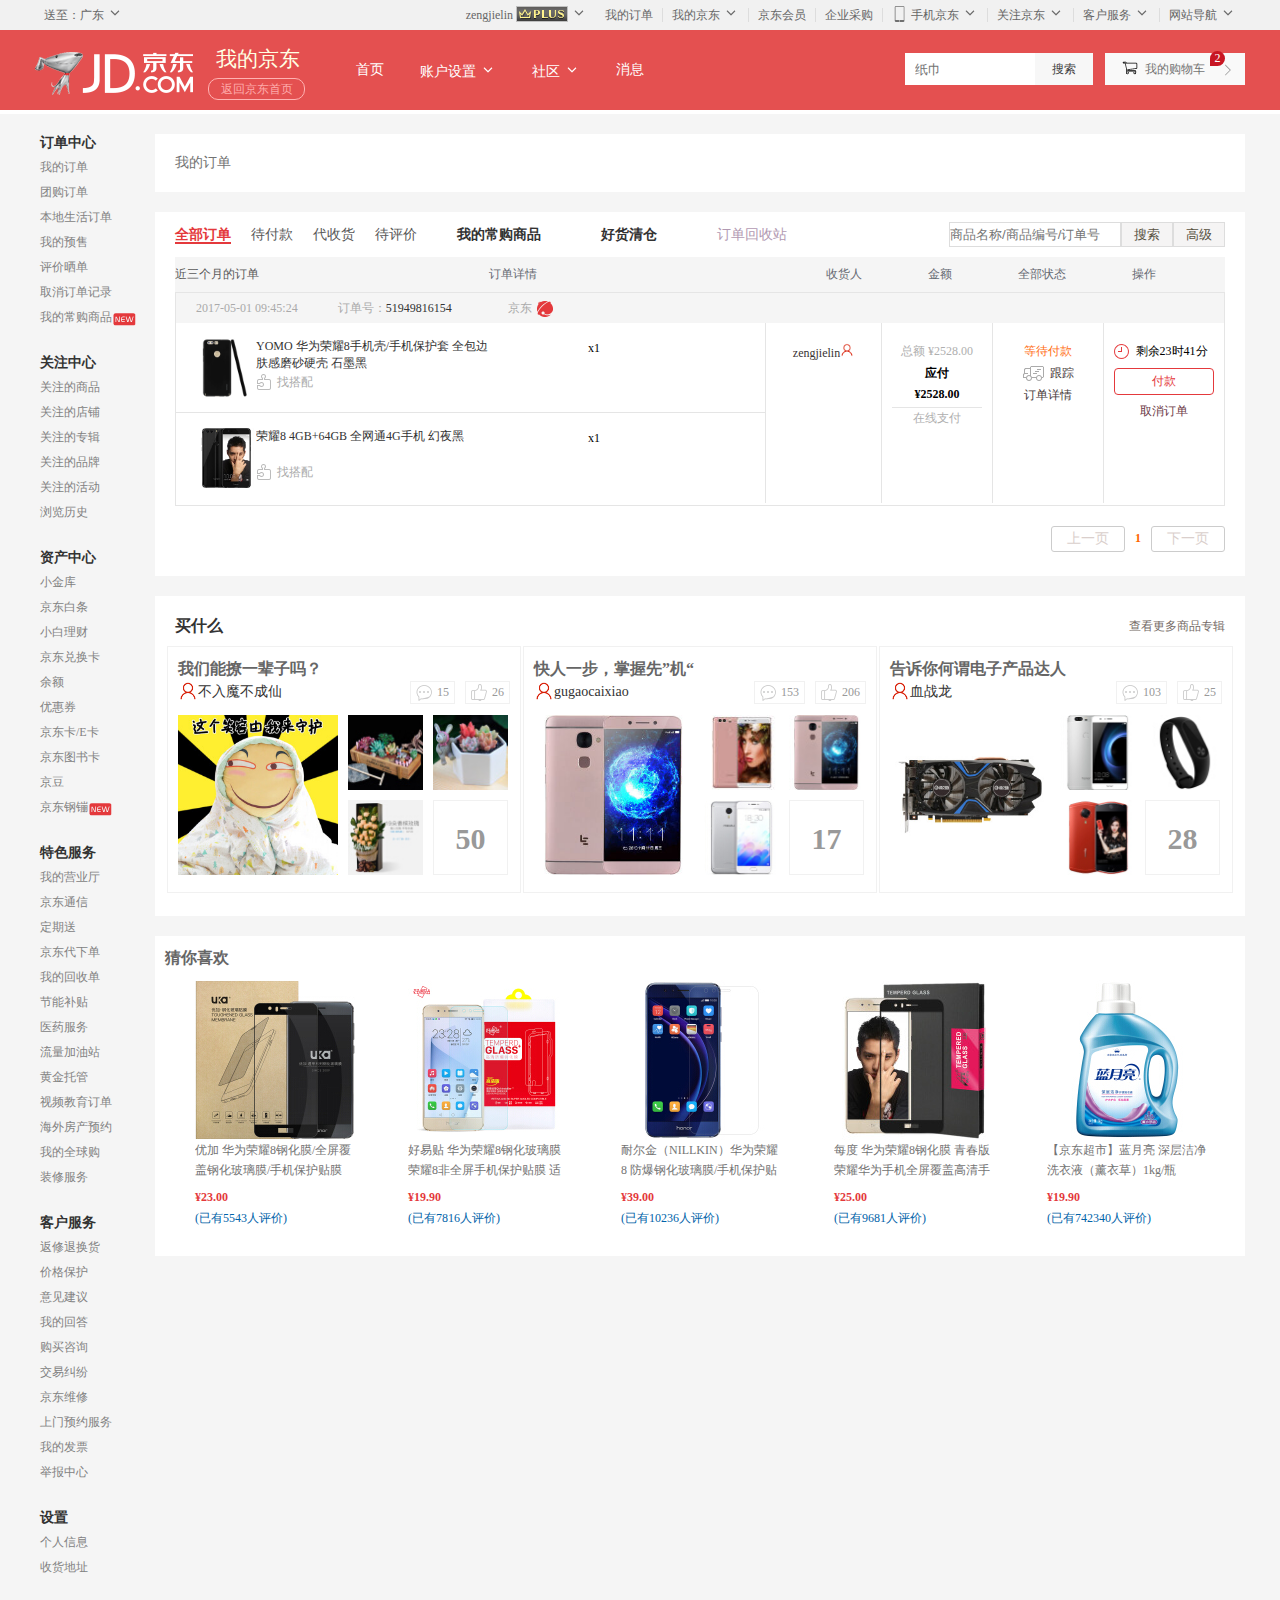
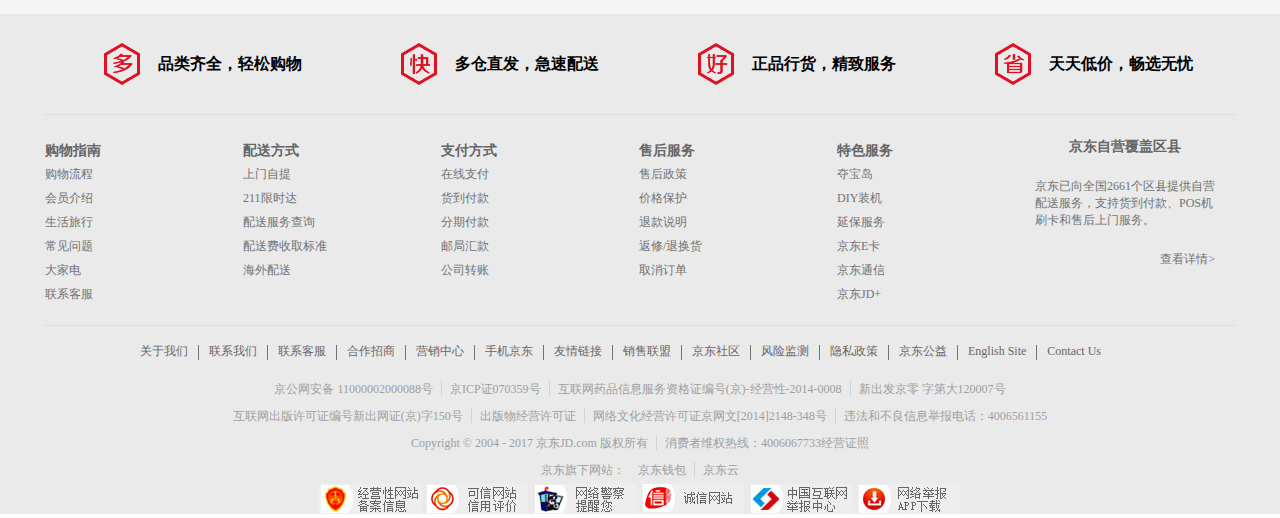
<file: order.html>
<!DOCTYPE html>
<html>

	<head>
		<meta charset="UTF-8">
		<title>我的京东--我的订单</title>
		<link rel="icon" href="img/favicon.ico" />
		<link rel="stylesheet" type="text/css" href="css/base.css" />
		<link rel="stylesheet" type="text/css" href="css/order.css" />
	</head>

	<body>
		<!--顶部导航栏-->
		<div id="topLink">
			<div class="tl_top">
				<ul>
					<li class="lt_1" style="float: left;">
						<a>送至：广东</a>
						<img src="img/toplink.png" style="position: relative;top: 2px;" />
					</li>
					<li class="lt_1">
						<a class="font_c" href="#">网站导航</a>
						<img src="img/toplink.png" style="position: relative;top: 2px;" />
					</li>
					<p class="sp"></p>
					<li class="lt_1">
						<a class="font_c" href="#">客户服务</a>
						<img src="img/toplink.png" style="position: relative;top: 2px;" />
					</li>
					<p class="sp"></p>
					<li class="lt_1">
						<a class="font_c" href="#">关注京东</a>
						<img src="img/toplink.png" style="position: relative;top: 2px;" />
					</li>
					<p class="sp"></p>
					<li class="lt_1">
						<img class="phone" src="img/phone.png"></img>
						<a class="font_c" href="#">手机京东</a>
						<img src="img/toplink.png" style="position: relative;top: 2px;" />
					</li>
					<p class="sp"></p>
					<li class="lt_2">
						<a class="font_c" href="#">企业采购</a>
					</li>
					<p class="sp"></p>
					<li class="lt_2">
						<a class="font_c" href="#">京东会员</a>
					</li>
					<p class="sp"></p>
					<li class="lt_1">
						<a class="font_c" href="#">我的京东</a>
						<img src="img/toplink.png" style="position: relative;top: 2px;" />
					</li>
					<p class="sp"></p>
					<li class="lt_2">
						<a class="font_c" href="#">我的订单</a>
					</li>
					<li class="lt_1">
						<a class="font_c" href="#">zengjielin</a>
						<img class="plus"></img>
						<img src="img/toplink.png" style="position: relative;top: 2px;" />
					</li>
				</ul>
			</div>
		</div>
		<!--顶部导航栏END-->

		<!--京东logo头部-->
		<div id="logoheader">
			<div class="lh_content">
				<a href="#" style="float: left;"><img src="img/myjd_logo.png" /></a>
				<div class="lc_1">
					<a href="#" style="color: #FFFFE3;">我的京东</a>
					<p>
						<a href="#">返回京东首页</a>
					</p>
				</div>
				<div class="lc_2">
					<ul>
						<li>
							<a class="l2_a" href="#">首页</a>
						</li>
						<li>
							<a class="l2_a" href="#">账户设置</a>
							<img src="img/toplink2.png" style="position: relative;top: 2px;" />
						</li>
						<li>
							<a class="l2_a" href="#">社区</a>
							<img src="img/toplink2.png" style="position: relative;top: 2px;" />
						</li>
						<li>
							<a class="l2_a" href="#">消息</a>
						</li>
					</ul>
				</div>
				<div class="lc_3">
					<form action="" method="post">
						<input type="text" placeholder="纸巾" class="logo_search" />
						<input type="submit" value="搜索" class="buttom_search" />
					</form>
					<div class="shop">
						<img src="img/shopc.png" />
						<a href="#">我的购物车</a>
						<p>2</p>
						<img src="img/right_arrows.png" style="float:left;margin-top: -4px;" />
					</div>
				</div>
			</div>
		</div>
		<!--京东logo头部 END-->

		<div id="container">
			<div class="content">
				<!--左边导航栏-->
				<div class="lists">
					<ul>
						<li class="mn_a">订单中心</li>
						<li>
							<a href="#" class="mn_b">我的订单</a>
						</li>
						<li>
							<a href="#" class="mn_b">团购订单</a>
						</li>
						<li>
							<a href="#" class="mn_b">本地生活订单</a>
						</li>
						<li>
							<a href="#" class="mn_b">我的预售</a>
						</li>
						<li>
							<a href="#" class="mn_b">评价晒单</a>
						</li>
						<li>
							<a href="#" class="mn_b">取消订单记录</a>
						</li>
						<li>
							<a href="#" class="mn_b">我的常购商品</a>
							<a href="#" class="mn_b" style="position: relative;top: -2px;"> <img src="img/new.png" />
							</a>
						</li>

						<li class="mn_a">关注中心</li>
						<li>
							<a href="#" class="mn_b">关注的商品</a>
						</li>
						<li>
							<a href="#" class="mn_b">关注的店铺</a>
						</li>
						<li>
							<a href="#" class="mn_b">关注的专辑</a>
						</li>
						<li>
							<a href="#" class="mn_b">关注的品牌</a>
						</li>
						<li>
							<a href="#" class="mn_b">关注的活动</a>
						</li>
						<li>
							<a href="#" class="mn_b">浏览历史</a>
						</li>

						<li class="mn_a">资产中心</li>
						<li>
							<a href="#" class="mn_b">小金库</a>
						</li>
						<li>
							<a href="#" class="mn_b">京东白条</a>
						</li>
						<li>
							<a href="#" class="mn_b">小白理财</a>
						</li>
						<li>
							<a href="#" class="mn_b">京东兑换卡</a>
						</li>
						<li>
							<a href="#" class="mn_b">余额</a>
						</li>
						<li>
							<a href="#" class="mn_b">优惠券</a>
						</li>
						<li>
							<a href="#" class="mn_b">京东卡/E卡</a>
						</li>
						<li>
							<a href="#" class="mn_b">京东图书卡</a>
						</li>
						<li>
							<a href="#" class="mn_b">京豆</a>
						</li>
						<li>
							<a href="#" class="mn_b">京东钢镚</a>
							<a href="#" class="mn_b" style="position: relative;top: -2px;"><img src="img/new.png" />
							</a>
						</li>

						<li class="mn_a">特色服务</li>
						<li>
							<a href="#" class="mn_b">我的营业厅</a>
						</li>
						<li>
							<a href="#" class="mn_b">京东通信</a>
						</li>
						<li>
							<a href="#" class="mn_b">定期送</a>
						</li>
						<li>
							<a href="#" class="mn_b">京东代下单</a>
						</li>
						<li>
							<a href="#" class="mn_b">我的回收单</a>
						</li>
						<li>
							<a href="#" class="mn_b">节能补贴</a>
						</li>
						<li>
							<a href="#" class="mn_b">医药服务</a>
						</li>
						<li>
							<a href="#" class="mn_b">流量加油站</a>
						</li>
						<li>
							<a href="#" class="mn_b">黄金托管</a>
						</li>
						<li>
							<a href="#" class="mn_b">视频教育订单</a>
						</li>
						<li>
							<a href="#" class="mn_b">海外房产预约</a>
						</li>
						<li>
							<a href="#" class="mn_b">我的全球购</a>
						</li>
						<li>
							<a href="#" class="mn_b">装修服务</a>
						</li>

						<li class="mn_a">客户服务</li>
						<li>
							<a href="#" class="mn_b">返修退换货</a>
						</li>
						<li>
							<a href="#" class="mn_b">价格保护</a>
						</li>
						<li>
							<a href="#" class="mn_b">意见建议</a>
						</li>
						<li>
							<a href="#" class="mn_b">我的回答</a>
						</li>
						<li>
							<a href="#" class="mn_b">购买咨询</a>
						</li>
						<li>
							<a href="#" class="mn_b">交易纠纷</a>
						</li>
						<li>
							<a href="#" class="mn_b">京东维修</a>
						</li>
						<li>
							<a href="#" class="mn_b">上门预约服务</a>
						</li>
						<li>
							<a href="#" class="mn_b">我的发票</a>
						</li>
						<li>
							<a href="#" class="mn_b">举报中心</a>
						</li>

						<li class="mn_a">设置</li>
						<li>
							<a href="#" class="mn_b">个人信息</a>
						</li>
						<li>
							<a href="#" class="mn_b">收货地址</a>
						</li>
					</ul>
				</div>
				<!--左边导航栏END-->

				<!--右边订单-->
				<div class="allorders">
					<div class="myorder_name">
						我的订单
					</div>
					<div class="orderLists">
						<ul class="OL">
							<li><a href="#" class="ol_a">全部订单</a></li>
							<li><a href="#">待付款</a></li>
							<li><a href="#">代收货</a></li>
							<li><a href="#">待评价</a></li>
							<li><a href="#" class="ol_b"><b>我的常购商品</b></a></li>
							<li><a href="#" class="ol_b"><b>好货清仓</b></a></li>
							<li><a href="#" class="ol_c">订单回收站</a></li>
							<button type="button">高级</button>
							<button type="submit">搜索</button>
							<input type="text" name="" id="" value="" placeholder="商品名称/商品编号/订单号"/>
						</ul>	
						<div class="history">
							<ul>
								<li class="ht_a"><a href="#">近三个月的订单</a></li>
								<li class="ht_a">订单详情</li>
								<li class="ht_b">收货人</li>
								<li class="ht_b">金额</li>
								<li class="ht_b">全部状态</li>
								<li class="ht_b">操作</li>
							</ul>
						</div>
						<div class="order_details">
							<div class="case_a">
								<span>2017-05-01 09:45:24</span>
								<span>订单号：<a href="#">51949816154</a></span>
								<span>京东<i></i></span>
							</div>
							<div class="case_b">
								<div class="one" style="height: 59px;">
									<img src="img/gl.jpg" />
									<div class="name">
										<a href="#" class="nm_a">YOMO 华为荣耀8手机壳/手机保护套 全包边肤感磨砂硬壳 石墨黑</a>
										<a href="#" class="nm_b"><i></i><span>找搭配</span></a>
									</div>
									<div class="num">x1</div>
								</div>
								<div class="one" style="border: none;">
									<img src="img/gla.jpg" />
									<div class="name">
										<a href="#" class="nm_a">荣耀8 4GB+64GB 全网通4G手机 幻夜黑</a>
										<a href="#" class="nm_b"><i></i><span>找搭配</span></a>
									</div>
									<div class="num">x1</div>
								</div>
							</div>
							<div class="case_c">
								<a href="#">zengjielin</a><img src="img/lg_login.png"/>
							</div>
							<div class="case_d">
								<p>总额 ¥2528.00</p>
								<p><b style="color: #000000;">应付</b></p>
								<p style="border-bottom: 1px solid #E5E5E5;"><b style="color: #000000;">¥2528.00</b></p>	
								<p>在线支付</p>
							</div>
							<div class="case_e">
								<p style="color:#FF7017">等待付款</p>
								<p><i></i><span>跟踪</span></p>
								<a href="#">订单详情</a>
							</div>
							<div class="case_f">
								<p><i></i><span>剩余23时41分</span></p>
								<a href="#" class="pay">付款</a>
								<a href="#" class="out_pay">取消订单</a>
							</div>
						</div>
						<div class="page">
							<a>下一页</a>
							<span>1</span>
							<a>上一页</a>
						</div>					
					</div>
					<!--买什么-->
					<div class="mod_main">
						<div class="title">
							<b>买什么</b>
							<a href="#">查看更多商品专辑</a>
						</div>
						<div class="box_a">
							<div class="name">我们能撩一辈子吗？</div>
							<div class="discuss">
								<img src="img/lg_login.png"/><a href="#" class="dc">不入魔不成仙</a>
								<a href="#" class="one"><i></i>26</a>
								<a href="#" class="two"><i></i>15</a>
							</div>
							<div class="goods">
								<img src="img/oder.jpg" class="pic"/>
								<img src="img/oder2.jpg" class="pic_a"/>
								<img src="img/oder3.jpg" class="pic_a"/>
								<img src="img/oder4.jpg" class="pic_a"/>
								<b>50</b>
							</div>
						</div>
						<div class="box_a">
							<div class="name">快人一步，掌握先”机“</div>
							<div class="discuss">
								<img src="img/lg_login.png"/><a href="#" class="dc">gugaocaixiao</a>
								<a href="#" class="one"><i></i>206</a>
								<a href="#" class="two"><i></i>153</a>
							</div>
							<div class="goods">
								<img src="img/oder5.jpg" class="pic"/>
								<img src="img/oder6.jpg" class="pic_a"/>
								<img src="img/oder7.jpg" class="pic_a"/>
								<img src="img/oder8.jpg" class="pic_a"/>
								<b>17</b>
							</div>
						</div>
						<div class="box_a">
							<div class="name">告诉你何谓电子产品达人</div>
							<div class="discuss">
								<img src="img/lg_login.png"/><a href="#" class="dc">血战龙</a>
								<a href="#" class="one"><i></i>25</a>
								<a href="#" class="two"><i></i>103</a>
							</div>
							<div class="goods">
								<img src="img/oder9.jpg" class="pic"/>
								<img src="img/oder10.jpg" class="pic_a"/>
								<img src="img/oder11.jpg" class="pic_a"/>
								<img src="img/oder12.jpg" class="pic_a"/>
								<b>28</b>
							</div>
						</div>
					</div>
					<!--买什么END-->
					<!--猜你喜欢-->
					<div class="like">
						<div class="name">
							猜你喜欢
						</div>
						<ul>
							<li>
								<img src="img/like.jpg"/>
								<a href="#">优加 华为荣耀8钢化膜/全屏覆盖钢化玻璃膜/手机保护贴膜 </a>
								<b>¥23.00</b>
								<p>(已有5543人评价)</p>
							</li>
							<li>
								<img src="img/like2.jpg"/>
								<a href="#">好易贴 华为荣耀8钢化玻璃膜 荣耀8非全屏手机保护贴膜 适用于华为荣耀8 (赠贴膜神器)</a>
								<b>¥19.90</b>
								<p>(已有7816人评价)</p>
							</li>
							<li>
								<img src="img/like3.jpg"/>
								<a href="#">耐尔金（NILLKIN）华为荣耀8 防爆钢化玻璃膜/手机保护贴</a>
								<b>¥39.00</b>
								<p>(已有10236人评价)</p>
							</li>
							<li>
								<img src="img/like4.jpg"/>
								<a href="#">每度 华为荣耀8钢化膜 青春版荣耀华为手机全屏覆盖高清手机保护贴膜/玻璃弧边防爆膜 </a>
								<b>¥25.00</b>
								<p>(已有9681人评价)</p>
							</li>
							<li>
								<img src="img/like5.jpg"/>
								<a href="#">【京东超市】蓝月亮 深层洁净洗衣液（薰衣草）1kg/瓶 </a>
								<b>¥19.90</b>
								<p>(已有742340人评价)</p>
							</li>
						</ul>
					</div>
					<!--猜你喜欢END-->
				</div>
				<!--右边订单end-->
				
			</div>
		</div>
		<!--结尾-->
		<div id="end">
			<div class="end_content">
				<div class="ec_top">
					<div class="ec1">
						<ul>
							<li>
								<img src="img/ed1.png" />
								<b>品类齐全，轻松购物</b>
							</li>
								<li>
								<img src="img/ed2.png" />
								<b>多仓直发，急速配送</b>
							</li>
								<li>
								<img src="img/ed3.png" />
								<b>正品行货，精致服务</b>
							</li>
								<li>
								<img src="img/ed4.png" />
								<b>天天低价，畅选无忧</b>
							</li>
						</ul>
					</div>
					<p class="top_line"></p>
				</div>
				
				<div class="ec_ct">
					<ul>
						<li><b style="font-size: 14px;">购物指南</b></li>
						<li><a href="#" class="et1">购物流程</a></li>
						<li><a href="#" class="et1">会员介绍</a></li>
						<li><a href="#" class="et1">生活旅行</a></li>
						<li><a href="#" class="et1">常见问题</a></li>
						<li><a href="#" class="et1">大家电</a></li>
						<li><a href="#" class="et1">联系客服</a></li>
					</ul>
					<ul>
						<li><b style="font-size: 14px;">配送方式</b></li>
						<li><a href="#" class="et1">上门自提</a></li>
						<li><a href="#" class="et1">211限时达</a></li>
						<li><a href="#" class="et1">配送服务查询</a></li>
						<li><a href="#" class="et1">配送费收取标准</a></li>
						<li><a href="#" class="et1">海外配送</a></li>
					</ul>
					<ul>
						<li><b style="font-size: 14px;">支付方式</b></li>
						<li><a href="#" class="et1">在线支付</a></li>
						<li><a href="#" class="et1">货到付款</a></li>
						<li><a href="#" class="et1">分期付款</a></li>
						<li><a href="#" class="et1">邮局汇款</a></li>
						<li><a href="#" class="et1">公司转账</a></li>
					</ul>
					<ul>
						<li><b style="font-size: 14px;">售后服务</b></li>
						<li><a href="#" class="et1">售后政策</a></li>
						<li><a href="#" class="et1">价格保护</a></li>
						<li><a href="#" class="et1">退款说明</a></li>
						<li><a href="#" class="et1">返修/退换货</a></li>
						<li><a href="#" class="et1">取消订单</a></li>
					</ul>
					<ul>
						<li><b style="font-size: 14px;">特色服务</b></li>
						<li><a href="#" class="et1">夺宝岛</a></li>
						<li><a href="#" class="et1">DIY装机</a></li>
						<li><a href="#" class="et1">延保服务</a></li>
						<li><a href="#" class="et1">京东E卡</a></li>
						<li><a href="#" class="et1">京东通信</a></li>
						<li><a href="#" class="et1">京东JD+</a></li>
					</ul>
					<div class="ec_r">
						<b style="font-size: 14px;">京东自营覆盖区县</b>
						<p>京东已向全国2661个区县提供自营配送服务，支持货到付款、POS机刷卡和售后上门服务。</p>
						<p style="float: right;"><a href="#" class="et1">查看详情></a></p>
					</div>
				
				</div>
				<p class="top_line"></p>
				<div class="ec_link">
					<ul>
						<li><a href="#" class="ecl1">关于我们</a></li>
						<li class="sp"></li>
						<li><a href="#" class="ecl1">联系我们</a></li>
						<li class="sp"></li>
						<li><a href="#" class="ecl1">联系客服</a></li>
						<li class="sp"></li>
						<li><a href="#" class="ecl1">合作招商</a></li>
						<li class="sp"></li>
						<li><a href="#" class="ecl1">营销中心</a></li>
						<li class="sp"></li>
						<li><a href="#" class="ecl1">手机京东</a></li>
						<li class="sp"></li>
						<li><a href="#" class="ecl1">友情链接</a></li>
						<li class="sp"></li>
						<li><a href="#" class="ecl1">销售联盟</a></li>
						<li class="sp"></li>
						<li><a href="#" class="ecl1">京东社区</a></li>
						<li class="sp"></li>
						<li><a href="#" class="ecl1">风险监测</a></li>
						<li class="sp"></li>
						<li><a href="#" class="ecl1">隐私政策</a></li>
						<li class="sp"></li>
						<li><a href="#" class="ecl1">京东公益</a></li>
						<li class="sp"></li>
						<li><a href="#" class="ecl1">English Site</a></li>
						<li class="sp"></li>
						<li><a href="#" class="ecl1">Contact Us</a></li>
					</ul>
				</div>
				<div class="ec_b"">
					<p>
						<a href="#" class="eb1">京公网安备 11000002000088号</a>
						<span class="sp"></span>
						<a class="eb1">京ICP证070359号</a>
						<span class="sp"></span>
						<a href="#" class="eb1">互联网药品信息服务资格证编号(京)-经营性-2014-0008</a>
						<span class="sp"></span>
						<a class="eb1">新出发京零 字第大120007号</a>
					</p>
					<p>
						<a class="eb1">互联网出版许可证编号新出网证(京)字150号</a>
						<span class="sp"></span>
						<a href="#" class="eb1">出版物经营许可证</a>
						<span class="sp"></span>
						<a href="#" class="eb1">网络文化经营许可证京网文[2014]2148-348号</a>
						<span class="sp"></span>
						<a  class="eb1">违法和不良信息举报电话：4006561155</a>
					</p>
					<p>
						<a  class="eb1">Copyright © 2004 - 2017  京东JD.com 版权所有</a>
						<span class="sp"></span>
						<a href="#" class="eb1">消费者维权热线：4006067733经营证照</a>
					</p>
					<p>
						<a class="eb1">京东旗下网站：</a>
						<a href="#" class="eb1">京东钱包</a>
						<span class="sp"></span>
						<a href="#" class="eb1">京东云</a>
					</p>
					<p>
						<img src="img/end1.png"/>
						<img src="img/end2.png"/>
						<img src="img/end3.png"/>
						<img src="img/end4.png"/>
						<img src="img/end5.png"/>
						<img src="img/end6.png"/>
					</p>
				</div>
			</div>
		</div>
		<!--结尾END-->
	</body>

</html>
</file>
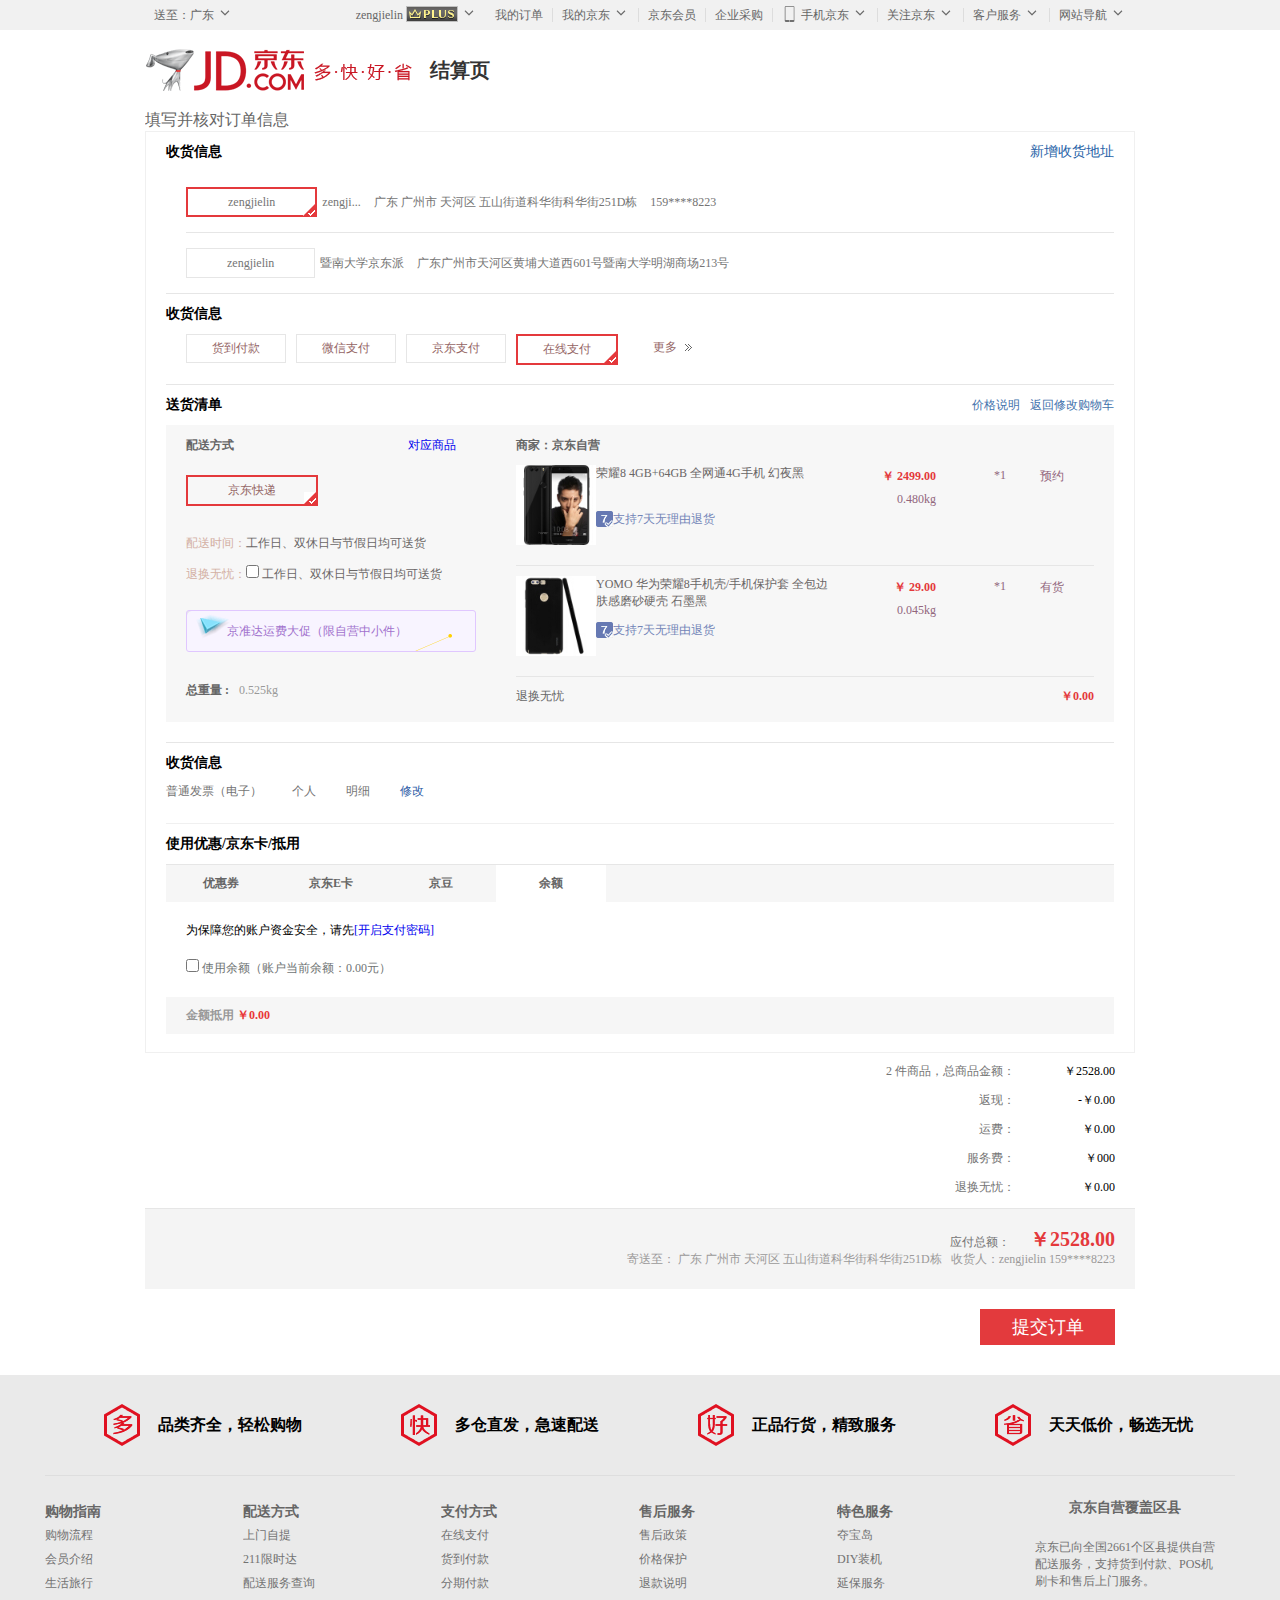
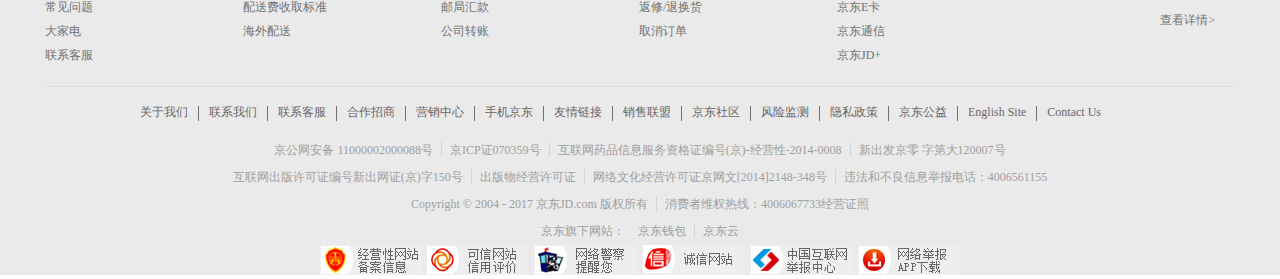
<file: pay.html>
<!DOCTYPE html>
<html>
	<head>
		<meta charset="UTF-8">
		<title>订单结算页-京东商城</title>
		<link rel="icon" href="img/favicon.ico" />
		<link rel="stylesheet" type="text/css" href="css/base.css"/>
		<link rel="stylesheet" type="text/css" href="css/pay.css"/>
	</head>
	<body>
		<!--顶部导航栏-->
		<div id="topLink">
			<div class="tl_top">
				<ul>
					<li class="lt_1" style="float: left;">
						<a>送至：广东</a>
						<img src="img/toplink.png" style="position: relative;top: 2px;"/>
					</li>									
					<li class="lt_1">
						<a class="font_c" href="#">网站导航</a>
						<img src="img/toplink.png" style="position: relative;top: 2px;"/>
					</li>
					<p class="sp"></p>					
					<li class="lt_1">
						<a class="font_c" href="#">客户服务</a>
						<img src="img/toplink.png" style="position: relative;top: 2px;"/>
					</li>
					<p class="sp"></p>					
					<li class="lt_1">
						<a class="font_c" href="#">关注京东</a>
						<img src="img/toplink.png" style="position: relative;top: 2px;"/>
					</li>
					<p class="sp"></p>
					<li class="lt_1">
						<img class="phone" src="img/phone.png"></img>
						<a class="font_c" href="#">手机京东</a>						
						<img src="img/toplink.png" style="position: relative;top: 2px;"/>
					</li>
					<p class="sp"></p>				
					<li class="lt_2">
						<a class="font_c" href="#">企业采购</a>
					</li>
					<p class="sp"></p>				
					<li class="lt_2">
						<a class="font_c" href="#">京东会员</a>
					</li>
					<p class="sp"></p>					
					<li class="lt_1">
						<a class="font_c" href="#">我的京东</a>
						<img src="img/toplink.png" style="position: relative;top: 2px;"/>
					</li>
					<p class="sp"></p>					
					<li class="lt_2">
						<a class="font_c" href="#">我的订单</a>
					</li>
					<li class="lt_1">
						<a class="font_c" href="#">zengjielin</a>
						<img class="plus"></img>
						<img src="img/toplink.png" style="position: relative;top: 2px;"/>
					</li>
				</ul>
			</div>
		</div>
		<!--顶部导航栏END-->
		<!--顶部搜索-->
		<div id="search">
			<div class="content">
				<div class="logo">
					<img src="img/logo-201305.png" />
					<b>结算页</b>
				</div>
			</div>
		</div>
		<!--顶部搜索END-->
		<!-- 填写并核对订单信息-->
		<div id="container">
			<div class="content">
				<p class="checkOder">填写并核对订单信息</p>
				<div class="massage">
					<!--收货人信息-->
					<div class="address">
						<div class="ads_tle">
							<b>收货信息</b>
							<a href="#">新增收货地址</a>
						</div>
						<div class="ads_cnt">
							<a href="#" class="name ">zengjielin<i></i></a>						
							<div class="ac_address">
								<span>zengji...</span>
								<span>广东 广州市 天河区 五山街道科华街科华街251D栋</span>
								<span>159****8223</span>
							</div>							
						</div>
						<div class="ads_cnt" style="border: none;">
							<a href="#" class="name2">zengjielin<i></i></a>						
							<div class="ac_address">
								<span>暨南大学京东派</span>
								<span>广东广州市天河区黄埔大道西601号暨南大学明湖商场213号</span>
							</div>							
						</div>
					</div>
					<!--支付方式-->
					<div class="pay_way">
						<div class="ads_tle">
							<b>收货信息</b>							
						</div>
						<div class="ways">
							<a href="#" class="ways_a">货到付款</a>
							<a href="#" class="ways_a">微信支付</a>
							<a href="#" class="ways_a">京东支付</a>
							<a href="#"class="ways_a ways_b">在线支付<i></i></a>	
							<a href="#" class="more">更多<i></i></a>
						</div>
					</div>
					<!--送货清单-->
					<div class="lists">
						<div class="ads_tle">
							<b>送货清单</b>	
							<a href="#">返回修改购物车</a>
							<span>价格说明</span>
						</div>
						<div class="content">
							<div class="box_a">
								<div class="title">
									<b>配送方式</b>
									<a href="#">对应商品</a>
								</div>
								<div class="express">
									<a href="#">京东快递<i></i></a>
								</div>
								<div class="time">
									<a style="color: #D3B0A4;">配送时间：<span style="color: #6A6666;">工作日、双休日与节假日均可送货</span></a>
								</div>
								<div class="time">
									<a style="color: #D3B0A4;">退换无忧：<input type="checkbox" /> <span style="color: #6A6666;">工作日、双休日与节假日均可送货</span></a>
								</div>
								<div class="tips">
									<span>京准达运费大促（限自营中小件）</span>
								</div>
								<p class="weight"><b>总重量 :</b><span>0.525kg</span></p>
							</div>
							<div class="box_b">
								<div class="title">
									<b>商家：京东自营</b>
								</div>	
								<div class="goods">
									<img src="img/gla.jpg" />
									<div class="name">
										<a href="#">荣耀8 4GB+64GB 全网通4G手机 幻夜黑</a>
										<p><i></i>支持7天无理由退货</p>
									</div>
									<div class="price">
										<b>￥ 2499.00</b>
										<span class="num">*1</span>
										<span class="state">预约</span>
										<span class="weight">0.480kg</span>
									</div>
								</div>
								<div class="goods">
									<img src="img/glb.jpg" />
									<div class="name">
										<a href="#">YOMO 华为荣耀8手机壳/手机保护套 全包边肤感磨砂硬壳 石墨黑</a>
										<p><i></i>支持7天无理由退货</p>
									</div>
									<div class="price">
										<b>￥ 29.00  </b>
										<span class="num">*1</span>
										<span class="state">有货</span>
										<span class="weight">0.045kg</span>
									</div>
								</div>
								<div class="return">
									<span>退换无忧</span>
									<b>￥0.00</b>
								</div>
							</div>
						</div>
					</div>
					<!--发票信息-->
					<div class="bill_massage">
						<div class="ads_tle">
							<b>收货信息</b>							
						</div>
						<div class="bm_a">
							<span>普通发票（电子）</span>
							<span>个人 </span>
							<span>明细 </span>
							<a href="#">修改</a>
						</div>
					</div>
					<!--使用优惠/京东卡/抵用-->
					<div class="coupon">
						<div class="ads_tle">
							<b>使用优惠/京东卡/抵用</b>							
						</div>
						<ul>
							<li>优惠券</li>
							<li>京东E卡</li>
							<li>京豆</li>
							<li style="background-color: #FFF;">余额</li>
						</ul>
						<div class="cp_a">
							<p>为保障您的账户资金安全，请先<a href="#">[开启支付密码]</a></p>
							<input type="checkbox" />
							<a href="#" class="ca_a">使用余额（账户当前余额：<span>0.00</span>元）</a>
							<div class="cp_b">
								<b style='color: #999999;'>金额抵用</b>
								<b style="color: #E93739;">￥0.00</b>
							</div>
						</div>
						
					</div>
				</div>
				<!--结算金额明细-->
				<div class="sum">
					<div class="price">
						<p>￥2528.00</p>
						<p>-￥0.00</p>
						<p>￥0.00</p>
						<p>￥000</p>
						<p>￥0.00</p>
					</div>
					<div class="name">
						<span>2 件商品，总商品金额：</span>
						<span>返现：</span>
						<span>运费：</span>
						<span>服务费：</span>
						<span>退换无忧：</span>
					</div>
				</div>
				<!--结算金额明细END-->
				<!--应付总金额-->
				<div class="total">
					<p><span style="color: #737373;">应付总额：</span><b>￥2528.00</b></p>
					<p>寄送至： 广东 广州市 天河区 五山街道科华街科华街251D栋&nbsp;&nbsp;&nbsp;收货人：zengjielin 159****8223</p>
				</div>
				<!--应付总金额END-->
				<!--提交订单-->
				<button type="submit" class="oder">提交订单</button>
			</div>
		</div>
		<!--填写并核对订单信息END-->
	
		<!--结尾-->
		<div id="end">
			<div class="end_content">
				<div class="ec_top">
					<div class="ec1">
						<ul>
							<li>
								<img src="img/ed1.png" />
								<b>品类齐全，轻松购物</b>
							</li>
								<li>
								<img src="img/ed2.png" />
								<b>多仓直发，急速配送</b>
							</li>
								<li>
								<img src="img/ed3.png" />
								<b>正品行货，精致服务</b>
							</li>
								<li>
								<img src="img/ed4.png" />
								<b>天天低价，畅选无忧</b>
							</li>
						</ul>
					</div>
					<p class="top_line"></p>
				</div>
				
				<div class="ec_ct">
					<ul>
						<li><b style="font-size: 14px;">购物指南</b></li>
						<li><a href="#" class="et1">购物流程</a></li>
						<li><a href="#" class="et1">会员介绍</a></li>
						<li><a href="#" class="et1">生活旅行</a></li>
						<li><a href="#" class="et1">常见问题</a></li>
						<li><a href="#" class="et1">大家电</a></li>
						<li><a href="#" class="et1">联系客服</a></li>
					</ul>
					<ul>
						<li><b style="font-size: 14px;">配送方式</b></li>
						<li><a href="#" class="et1">上门自提</a></li>
						<li><a href="#" class="et1">211限时达</a></li>
						<li><a href="#" class="et1">配送服务查询</a></li>
						<li><a href="#" class="et1">配送费收取标准</a></li>
						<li><a href="#" class="et1">海外配送</a></li>
					</ul>
					<ul>
						<li><b style="font-size: 14px;">支付方式</b></li>
						<li><a href="#" class="et1">在线支付</a></li>
						<li><a href="#" class="et1">货到付款</a></li>
						<li><a href="#" class="et1">分期付款</a></li>
						<li><a href="#" class="et1">邮局汇款</a></li>
						<li><a href="#" class="et1">公司转账</a></li>
					</ul>
					<ul>
						<li><b style="font-size: 14px;">售后服务</b></li>
						<li><a href="#" class="et1">售后政策</a></li>
						<li><a href="#" class="et1">价格保护</a></li>
						<li><a href="#" class="et1">退款说明</a></li>
						<li><a href="#" class="et1">返修/退换货</a></li>
						<li><a href="#" class="et1">取消订单</a></li>
					</ul>
					<ul>
						<li><b style="font-size: 14px;">特色服务</b></li>
						<li><a href="#" class="et1">夺宝岛</a></li>
						<li><a href="#" class="et1">DIY装机</a></li>
						<li><a href="#" class="et1">延保服务</a></li>
						<li><a href="#" class="et1">京东E卡</a></li>
						<li><a href="#" class="et1">京东通信</a></li>
						<li><a href="#" class="et1">京东JD+</a></li>
					</ul>
					<div class="ec_r">
						<b style="font-size: 14px;">京东自营覆盖区县</b>
						<p>京东已向全国2661个区县提供自营配送服务，支持货到付款、POS机刷卡和售后上门服务。</p>
						<p style="float: right;"><a href="#" class="et1">查看详情></a></p>
					</div>
				
				</div>
				<p class="top_line"></p>
				<div class="ec_link">
					<ul>
						<li><a href="#" class="ecl1">关于我们</a></li>
						<li class="sp"></li>
						<li><a href="#" class="ecl1">联系我们</a></li>
						<li class="sp"></li>
						<li><a href="#" class="ecl1">联系客服</a></li>
						<li class="sp"></li>
						<li><a href="#" class="ecl1">合作招商</a></li>
						<li class="sp"></li>
						<li><a href="#" class="ecl1">营销中心</a></li>
						<li class="sp"></li>
						<li><a href="#" class="ecl1">手机京东</a></li>
						<li class="sp"></li>
						<li><a href="#" class="ecl1">友情链接</a></li>
						<li class="sp"></li>
						<li><a href="#" class="ecl1">销售联盟</a></li>
						<li class="sp"></li>
						<li><a href="#" class="ecl1">京东社区</a></li>
						<li class="sp"></li>
						<li><a href="#" class="ecl1">风险监测</a></li>
						<li class="sp"></li>
						<li><a href="#" class="ecl1">隐私政策</a></li>
						<li class="sp"></li>
						<li><a href="#" class="ecl1">京东公益</a></li>
						<li class="sp"></li>
						<li><a href="#" class="ecl1">English Site</a></li>
						<li class="sp"></li>
						<li><a href="#" class="ecl1">Contact Us</a></li>
					</ul>
				</div>
				<div class="ec_b"">
					<p>
						<a href="#" class="eb1">京公网安备 11000002000088号</a>
						<span class="sp"></span>
						<a class="eb1">京ICP证070359号</a>
						<span class="sp"></span>
						<a href="#" class="eb1">互联网药品信息服务资格证编号(京)-经营性-2014-0008</a>
						<span class="sp"></span>
						<a class="eb1">新出发京零 字第大120007号</a>
					</p>
					<p>
						<a class="eb1">互联网出版许可证编号新出网证(京)字150号</a>
						<span class="sp"></span>
						<a href="#" class="eb1">出版物经营许可证</a>
						<span class="sp"></span>
						<a href="#" class="eb1">网络文化经营许可证京网文[2014]2148-348号</a>
						<span class="sp"></span>
						<a  class="eb1">违法和不良信息举报电话：4006561155</a>
					</p>
					<p>
						<a  class="eb1">Copyright © 2004 - 2017  京东JD.com 版权所有</a>
						<span class="sp"></span>
						<a href="#" class="eb1">消费者维权热线：4006067733经营证照</a>
					</p>
					<p>
						<a class="eb1">京东旗下网站：</a>
						<a href="#" class="eb1">京东钱包</a>
						<span class="sp"></span>
						<a href="#" class="eb1">京东云</a>
					</p>
					<p>
						<img src="img/end1.png"/>
						<img src="img/end2.png"/>
						<img src="img/end3.png"/>
						<img src="img/end4.png"/>
						<img src="img/end5.png"/>
						<img src="img/end6.png"/>
					</p>
				</div>
			</div>
		</div>
		<!--结尾END-->
	</body>
</html>
</file>
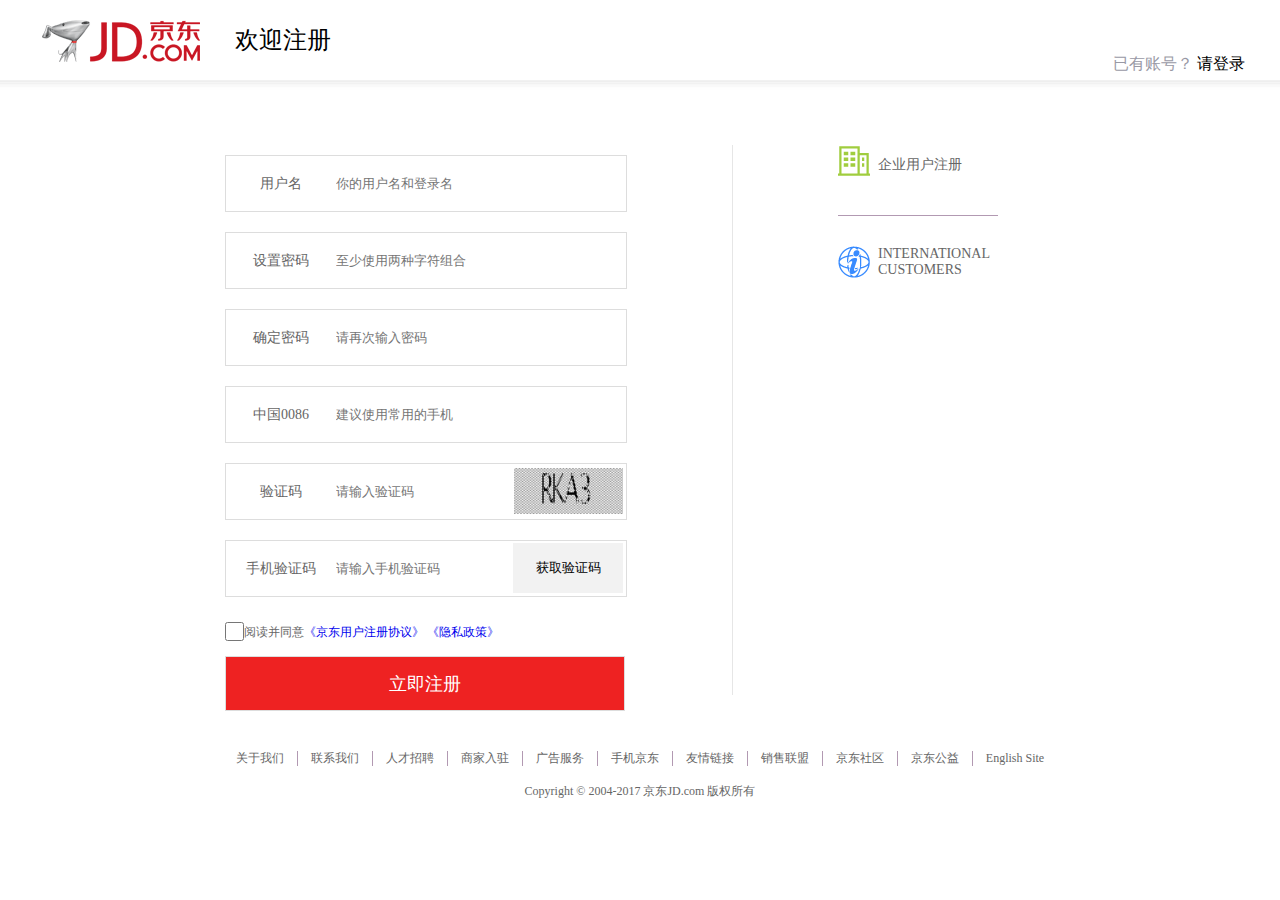
<file: register.html>
<!DOCTYPE html>
<html>
	<head>
		<meta charset="UTF-8">
		<title>1个人注册</title>
		<link rel="icon" href="img/favicon.ico" />
		<link rel="stylesheet" type="text/css" href="css/base.css"/>
		<link rel="stylesheet" type="text/css" href="css/register.css"/>
	</head>
	<body>
		<div id="top">
			<div class="top_content">
				<div class="logo">
					
				</div>
				<p class="logo_font">欢迎注册</p>
				<p class="logo_login">
					<span>已有账号？</span>
					<a href="login.html" style="color: #000;">请登录</a>
				</p>
			</div>
		</div>
		<div id="bg">
			
		</div>
		<div id="reg">
			<div class="reg_content">
				<div class="rc_a">
					<form action="" method="post">
						<p class="ra_1"">用户名</p><input type="text" name="用户名" placeholder="你的用户名和登录名"/>
						<p class="ra_1">设置密码</p><input type="password" name="密码" placeholder="至少使用两种字符组合"/>
						<p class="ra_1">确定密码</p><input type="password" name="确定密码" placeholder="请再次输入密码"/>
						<p class="ra_1">中国0086</p><input type="text" name="手机号" placeholder="建议使用常用的手机"/>
						<p class="ra_1" >验证码<img src="img/yzma.png"/></p><input type="text" name="验证码" placeholder="请输入验证码"/>
						<p class="ra_1">手机验证码<button>获取验证码</button></p><input type="text" name="手机验证码" placeholder="请输入手机验证码" />
						<input type="checkbox" class="ra_2"/><span>阅读并同意<a href="#">《京东用户注册协议》 《隐私政策》</a></span>
						<input type="submit" value="立即注册" class="ra_3"/>
					</form>
				</div>
				<p class="sp"></p>
				<div class="rc_b">					
					<div class="rb_1">
						<img src="img/firm.png" />
						<span class="b" style="line-height: 40px;">企业用户注册</span>
					</div>
					<p class="line"></p>	
					<div class="rb_1">
						<img src="img/internet-i.png"/>
						<span class="b">INTERNATIONAL
							CUSTOMERS</span>
					</div>
				</div>
			</div>
		</div>
		<!--结尾部分-->
		<div id="link">
			<div class="link_content">
				<p class="lc_a">
					<a href="#">关于我们</a>
					<span class="sp"></span>
					<a href="#">联系我们</a>
					<span class="sp"></span>
					<a href="#">人才招聘</a>
					<span class="sp"></span>
					<a href="#">商家入驻</a>
					<span class="sp"></span>
					<a href="#">广告服务</a>
					<span class="sp"></span>
					<a href="#">手机京东</a>
					<span class="sp"></span>
					<a href="#">友情链接</a>
					<span class="sp"></span>
					<a href="#">销售联盟</a>
					<span class="sp"></span>
					<a href="#">京东社区</a>
					<span class="sp"></span>
					<a href="#">京东公益</a>
					<span class="sp"></span>
					<a href="#">English Site</a>
				</p>
				<p style="font-size: 12px;color: #666666;text-align: center;">Copyright © 2004-2017  京东JD.com 版权所有</p>
			</div>	
	</body>
</html>
</file>
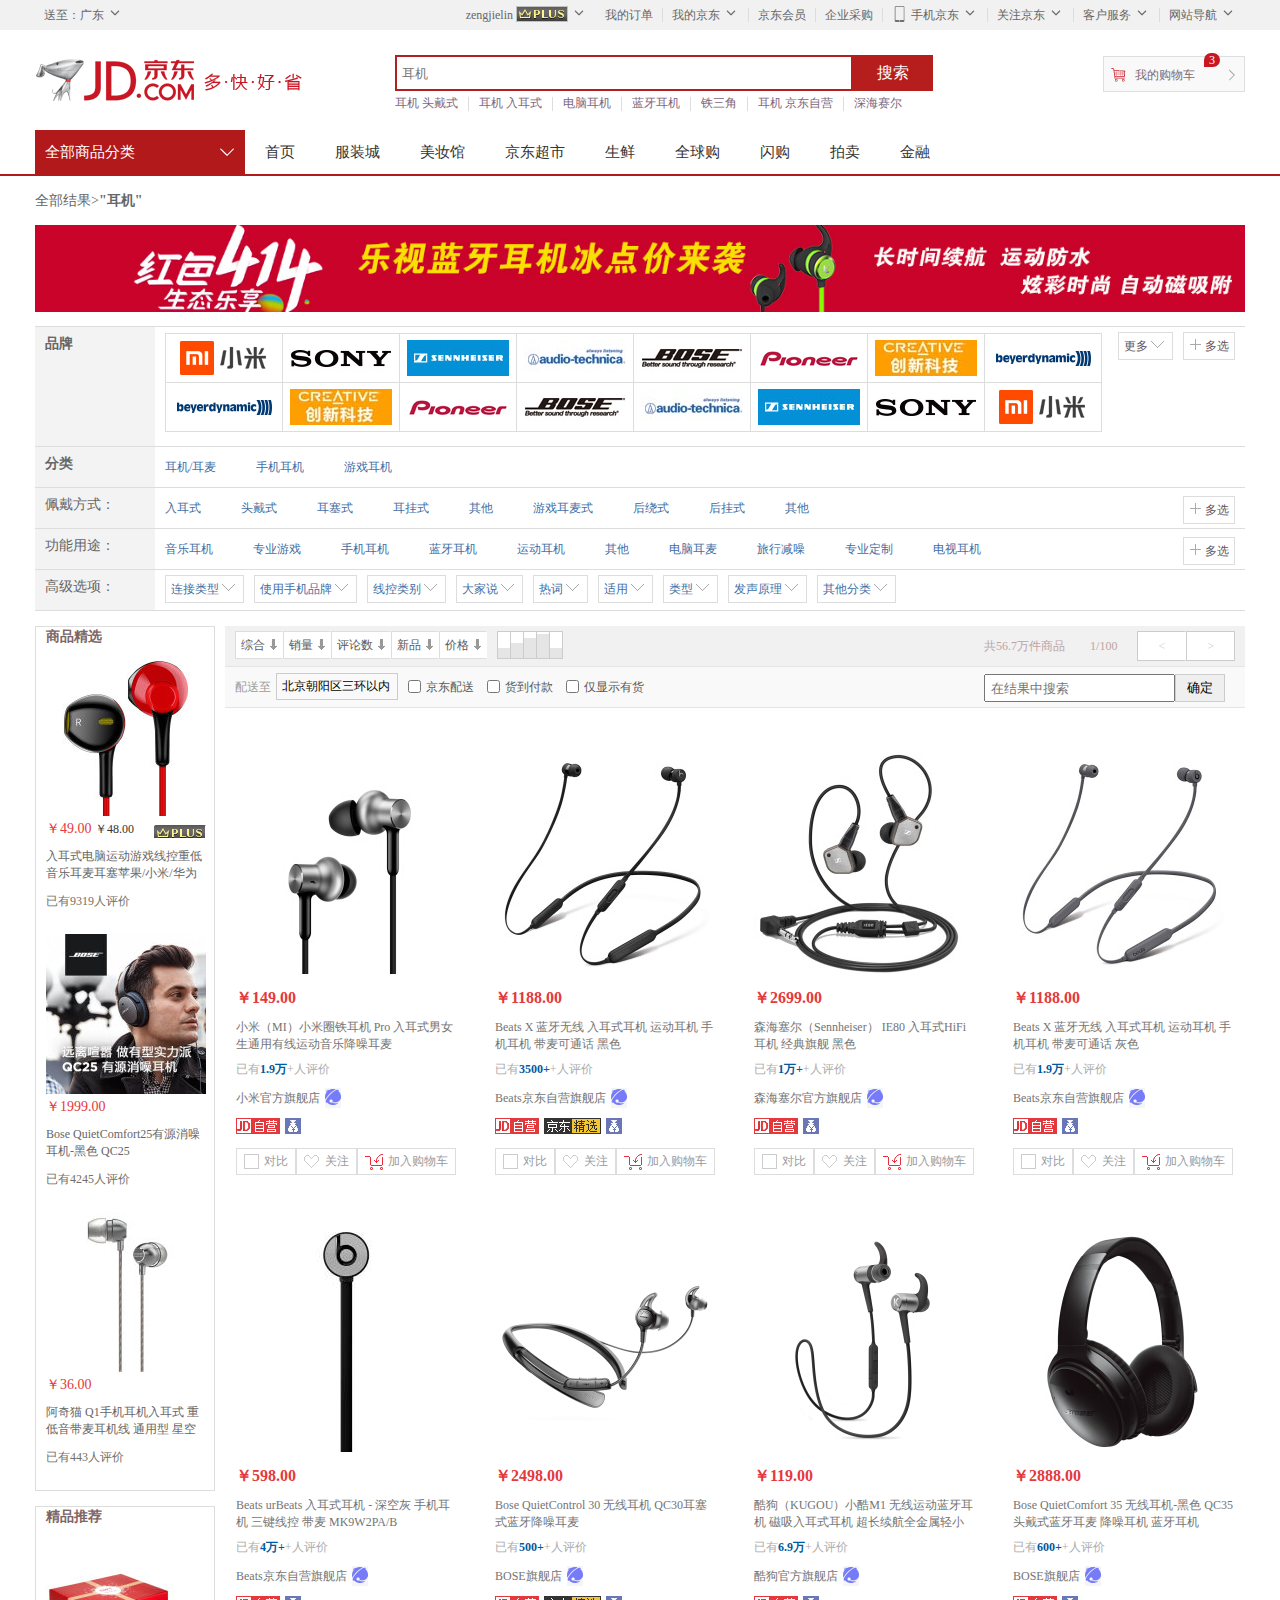
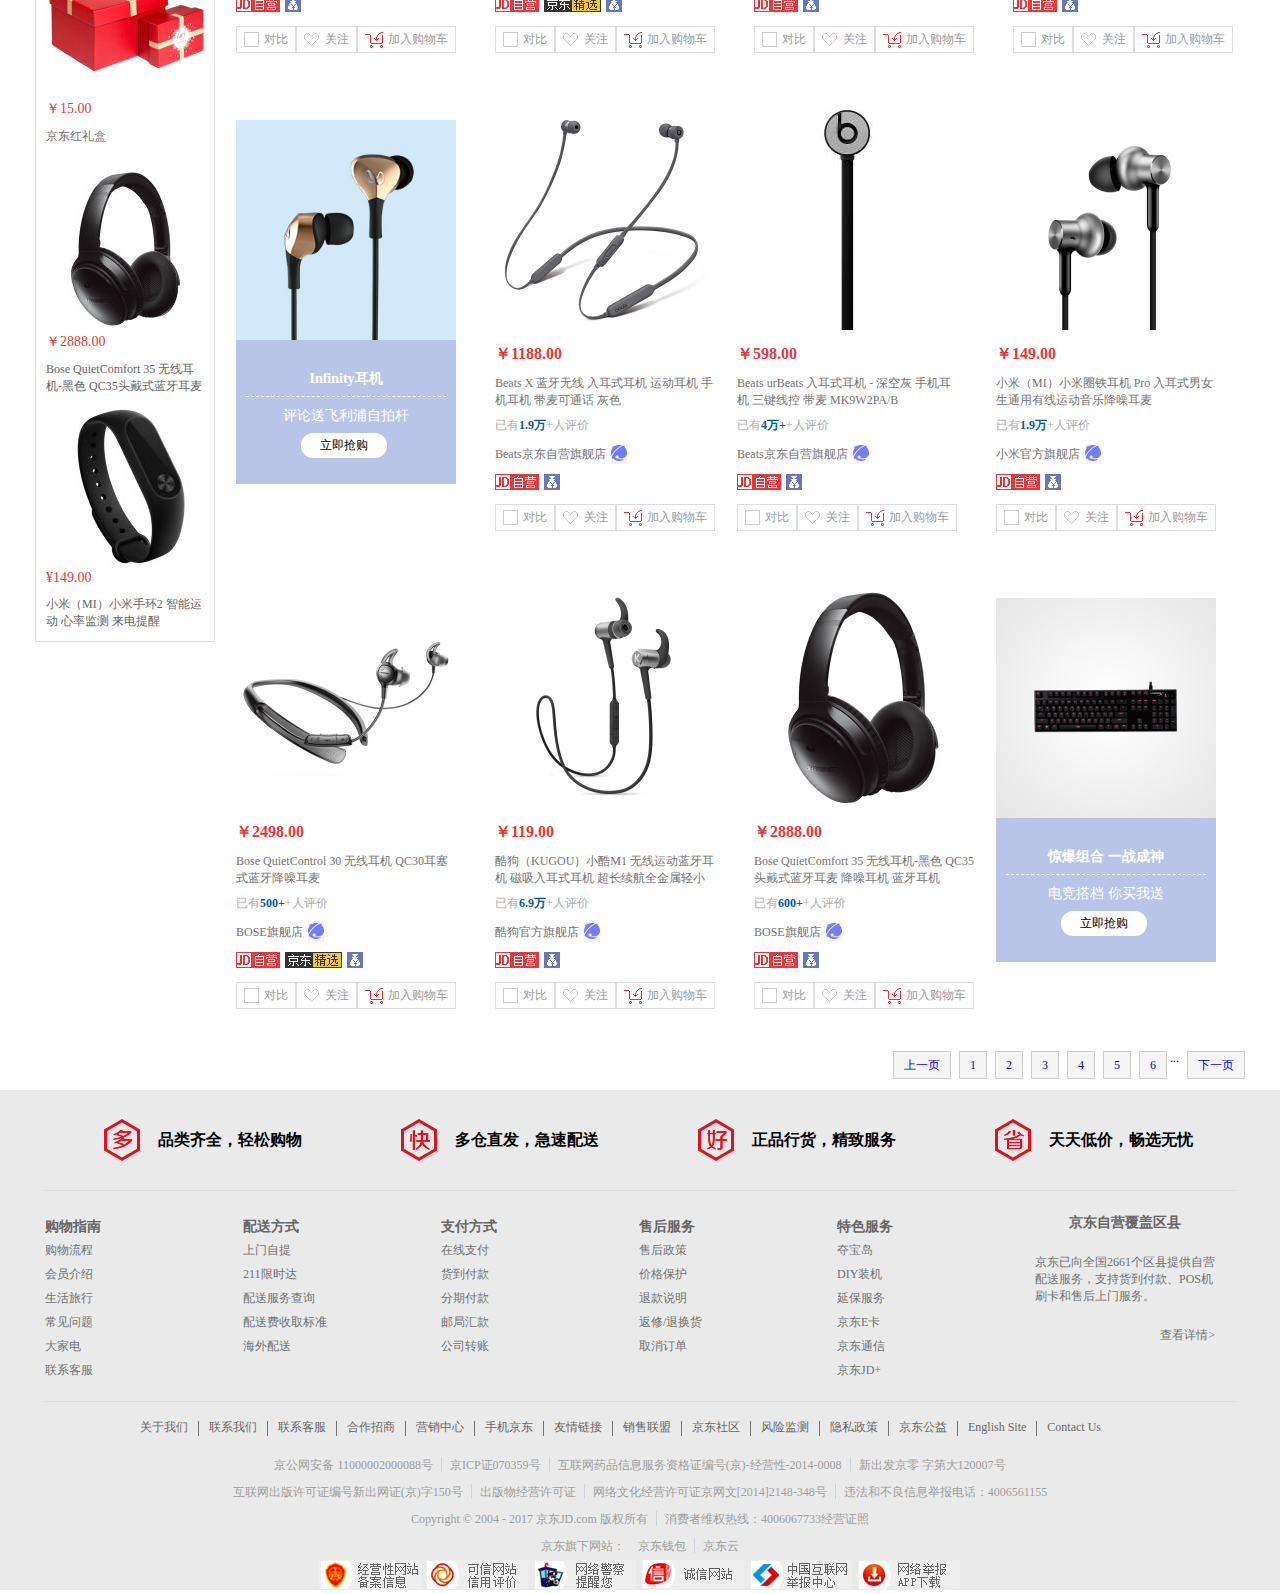
<file: search.html>
<!DOCTYPE html>
<html>
	<head>
		<meta charset="UTF-8">
		<title>1耳机 - 商品搜索 - 京东</title>
		<link rel="icon" href="img/favicon.ico" />
		<link rel="stylesheet" type="text/css" href="css/base.css"/>
		<link rel="stylesheet" type="text/css" href="css/search.css"/>
	</head>
	<body>
		<!--顶部导航栏-->
		<div id="topLink">
			<div class="tl_top">
				<ul>
					<li class="lt_1" style="float: left;">
						<a>送至：广东</a>
						<img src="img/toplink.png" style="position: relative;top: 2px;"/>
					</li>									
					<li class="lt_1">
						<a class="font_c" href="#">网站导航</a>
						<img src="img/toplink.png" style="position: relative;top: 2px;"/>
					</li>
					<p class="sp"></p>					
					<li class="lt_1">
						<a class="font_c" href="#">客户服务</a>
						<img src="img/toplink.png" style="position: relative;top: 2px;"/>
					</li>
					<p class="sp"></p>					
					<li class="lt_1">
						<a class="font_c" href="#">关注京东</a>
						<img src="img/toplink.png" style="position: relative;top: 2px;"/>
					</li>
					<p class="sp"></p>
					<li class="lt_1">
						<img class="phone" src="img/phone.png"></img>
						<a class="font_c" href="#">手机京东</a>						
						<img src="img/toplink.png" style="position: relative;top: 2px;"/>
					</li>
					<p class="sp"></p>				
					<li class="lt_2">
						<a class="font_c" href="#">企业采购</a>
					</li>
					<p class="sp"></p>				
					<li class="lt_2">
						<a class="font_c" href="#">京东会员</a>
					</li>
					<p class="sp"></p>					
					<li class="lt_1">
						<a class="font_c" href="#">我的京东</a>
						<img src="img/toplink.png" style="position: relative;top: 2px;"/>
					</li>
					<p class="sp"></p>					
					<li class="lt_2">
						<a class="font_c" href="#">我的订单</a>
					</li>
					<li class="lt_1">
						<a class="font_c" href="#">zengjielin</a>
						<img class="plus"></img>
						<img src="img/toplink.png" style="position: relative;top: 2px;"/>
					</li>
				</ul>
			</div>
		</div>
		<!--顶部导航栏END-->
		<!--头部搜索-->
		<div id="search">
			<div class="content">
				<div class="logo">
					<a></a>
				</div>
				<div class="seek">
					<form action="" method="post" style="margin-top: 25px;">
						<input type="text" placeholder="耳机" class="key1"/>
						<input type="submit" value="搜索" class="sk_a"/>
					</form>
				</div>
				<div class="hotword">
					<ul>
						<li><a href="#" class="hw_a">耳机 头戴式</a></li>
						<li class="sp"></li>
						<li><a href="#" class="hw_a">耳机 入耳式</a></li>
						<li class="sp"></li>
						<li><a href="#" class="hw_a">电脑耳机</a></li>
						<li class="sp"></li>
						<li><a href="#" class="hw_a">蓝牙耳机</a></li>
						<li class="sp"></li>
						<li><a href="#" class="hw_a">铁三角</a></li>
						<li class="sp"></li>
						<li><a href="#" class="hw_a">耳机 京东自营</a></li>
						<li class="sp"></li>
						<li><a href="#" class="hw_a">深海赛尔</a></li>
					</ul>
				</div>
				<div class="shopcar">
					<b></b>
					<a href="#">我的购物车</a>
					<span>3</span>
					<img src="img/right_arrows.png" />
				</div>
			</div>
		</div>
				
		<!--头部搜索END-->
		<!--导航栏-全部商品分类-->
		<div id="bars">
			<div class="content">
				<ul>
					<li style="width: 190px;background-color: #B1191A;color: #FFF;padding: 0 10px;cursor: pointer;">
						<span>全部商品分类</span>
						<img src="img/under.png" style="float: right;position: relative;top: 15px;"/>
					</li>
					<li><a href="#">首页</a></li>
					<li><a href="#">服装城</a></li>
					<li><a href="#">美妆馆</a></li>
					<li><a href="#">京东超市</a></li>
					<li><a href="#">生鲜</a></li>
					<li><a href="#">全球购</a></li>
					<li><a href="#">闪购</a></li>
					<li><a href="#">拍卖</a></li>
					<li><a href="#">金融</a></li>
				</ul>
			</div>
		</div>
		<!--导航栏-全部商品分类 END-->
		
		<!-- 全部结果-->
		<div id="result">
			<div class="content">
				<div class="all_rs">
					<p><a href="#">全部结果</a><span>></span><b>"耳机"</b></p>
				</div>
				<div class="all_rc"><img src="img/all_rc.jpg"/></div>
				<div class="chose">
					<div class="case1" style="height: 119px;">
						<div class="key">
							<b>品牌</b>
						</div>
						<div class="value">
							<div class="keyword">
								<a href="#" style="border-right: none;"><img src="img/keyword.jpg" 	/></a>
								<a href="#" style="border-right: none;"><img src="img/keyword2.jpg"/></a>
								<a href="#" style="border-right: none;"><img src="img/keyword3.jpg"/></a>
								<a href="#" style="border-right: none;"><img src="img/keyword4.jpg"/></a>
								<a href="#" style="border-right: none;"><img src="img/keyword5.jpg"/></a>
								<a href="#" style="border-right: none;"><img src="img/keyword6.jpg"/></a>
								<a href="#" style="border-right: none;"><img src="img/keyword7.jpg"/></a>
								<a href="#"><img src="img/keyword8.jpg"/></a>
								<a href="#" style="border-right: none;border-top: none";><img src="img/keyword8.jpg"/></a>
								<a href="#" style="border-right: none;border-top: none";><img src="img/keyword7.jpg"/></a>
								<a href="#" style="border-right: none;border-top: none";><img src="img/keyword6.jpg"/></a>
								<a href="#" style="border-right: none;border-top: none";><img src="img/keyword5.jpg"/></a>
								<a href="#" style="border-right: none;border-top: none";><img src="img/keyword4.jpg"/></a>
								<a href="#" style="border-right: none;border-top: none";><img src="img/keyword3.jpg"/></a>
								<a href="#" style="border-right: none;border-top: none";><img src="img/keyword2.jpg"/></a>
								<a href="#"style="border-top: none";><img src="img/keyword.jpg"/></a>
							</div>							
							<a class="vl_b" href="#"><b></b>多选</a>
							<a class="vl_a" href="#">更多<b></b></a>
						</div>						
					</div>
					<div class="case1">
						<div class="key">
							<b>分类</b>
						</div>
						<div class="value2">
							<ul>
								<li><a href="#">耳机/耳麦</a></li>
								<li><a href="#">手机耳机</a></li>
								<li><a href="#">游戏耳机</a></li>
							</ul>							
						</div>						
					</div>
					<div class="case1">
						<div class="key">
							<span>佩戴方式：</span>
						</div>
						<div class="value2">
							<ul>								
								<li><a href="#">入耳式</a></li>
								<li><a href="#">头戴式</a></li>
								<li><a href="#">耳塞式</a></li>
								<li><a href="#">耳挂式</a></li>
								<li><a href="#">其他</a></li>
								<li><a href="#">游戏耳麦式</a></li>
								<li><a href="#">后绕式</a></li>
								<li><a href="#">后挂式</a></li>
								<li><a href="#">其他</a></li>
							</ul>	
							<a class="vl_b" href="#"><b></b>多选</a>
						</div>						
					</div>
					<div class="case1">
						<div class="key">
							<span>功能用途：</span>
						</div>
						<div class="value2">
							<ul>								
								<li><a href="#">音乐耳机</a></li>
								<li><a href="#">专业游戏</a></li>
								<li><a href="#">手机耳机</a></li>
								<li><a href="#">蓝牙耳机</a></li>
								<li><a href="#">运动耳机</a></li>
								<li><a href="#">其他</a></li>
								<li><a href="#">电脑耳麦</a></li>
								<li><a href="#">旅行减噪</a></li>
								<li><a href="#">专业定制</a></li>
								<li><a href="#">电视耳机</a></li>		
							</ul>	
							<a class="vl_b" href="#"><b></b>多选</a>
						</div>						
					</div>
					<div class="case1" style="border-bottom: 1px solid #DDDDDD;">
						<div class="key">
							<span>高级选项：</span>
						</div>
						<div class="value3">
							<a href="#"><span>连接类型</span><b></b></a>
							<a href="#">使用手机品牌<b></b></a>
							<a href="#">线控类别<b></b></a>
							<a href="#">大家说<b></b></a>
							<a href="#">热词<b></b></a>
							<a href="#">适用<b></b></a>
							<a href="#">类型<b></b></a>
							<a href="#">发声原理<b></b></a>
							<a href="#">其他分类<b></b></a>	
						</div>						
					</div>
				</div>
				<div class="list">
					<div class="goods_list">
						<div class="left">
							<b>商品精选</b>
							<div class="case">
								<img src="img/leftadment.jpg"/>
								<div class="price">
									<span style="color: #E4393C;">￥49.00</span>
									<span style="font-size: 12px;">￥48.00</span>
									<b></b>
								</div>	
								<a href="#">入耳式电脑运动游戏线控重低音乐耳麦耳塞苹果/小米/华为通用 手机</a>
								<p>已有9319人评价</p>
							</div>
							<div class="case">
								<img src="img/leftadment2.jpg"/>
								<div class="price">
									<span style="color: #E4393C;">￥1999.00</span>						
								</div>	
								<a href="#">Bose QuietComfort25有源消噪耳机-黑色 QC25</a>
								<p>已有4245人评价</p>
							</div>
							<div class="case">
								<img src="img/leftadment3.jpg"/>
								<div class="price">
									<span style="color: #E4393C;">￥36.00</span>						
								</div>	
								<a href="#">阿奇猫 Q1手机耳机入耳式 重低音带麦耳机线 通用型 星空灰</a>
								<p>已有443人评价</p>
							</div>
						</div>
						<div class="left" style="margin-top: 15px;">
							<b>精品推荐</b>
							<div class="case">
								<img src="img/leftadment4.jpg"/>
								<div class="price">
									<span style="color: #E4393C;">￥15.00</span>
								</div>	
								<p style="margin-top: 10px;">京东红礼盒</p>
							</div>
							<div class="case">
								<img src="img/leftadment5.jpg"/>
								<div class="price">
									<span style="color: #E4393C;">￥2888.00</span>						
								</div>	
								<a href="#">Bose QuietComfort 35 无线耳机-黑色 QC35头戴式蓝牙耳麦 降噪耳机 蓝牙耳</a>
							</div>
							<div class="case">
								<img src="img/leftadment6.jpg"/>
								<div class="price">
									<span style="color: #E4393C;">¥149.00</span>						
								</div>	
								<a href="#">小米（MI）小米手环2 智能运动 心率监测 来电提醒 </a>
							</div>
						</div>
					</div>
					
					<div class="right">
						<div class="right_top">
							<a href="#" class="rt_a">综合<span></span></a>
							<a href="#" class="rt_a">销量<span></span></a>
							<a href="#" class="rt_a">评论数<span></span></a>
							<a href="#" class="rt_a">新品<span></span></a>
							<a href="#" class="rt_a">价格<span></span></a>
							<div class="right_top_b">
								<a class="rt_b"><span></span></a>
								<a class="rt_b"><span style="height: 15px;"></span></a>
								<a class="rt_b"><span style="height: 20px;"></span></a>
								<a class="rt_b"><span style="height: 24px;"></span></a>
								<a class="rt_b" style="border-right: none;"><span></span></a>
							</div>
							<div class="right_top_c">
								<p>共56.7万件商品</p>								
								<span>1/100</span>
								<a style="border-right: 1px solid transparent;"><</a>
								<a>></a>
							</div>
						</div>						
						<div class="right_center">
							<span>配送至</span>
							<p>北京朝阳区三环以内<i></i></p>
							<form>
								<input type="checkbox" /><a href="#">京东配送</a>
								<input type="checkbox" /><a href="#">货到付款</a>
								<input type="checkbox" /><a href="#">仅显示有货</a>								
								<input type="button" name="" id="" value="确定"  class="rc_b"/>
								<input type="text" name="" id="" value="" placeholder="在结果中搜索" class="rc_a"/>
							</form>
						</div>
						<div class="right_bottom">
							<div class="case">
								<img src="img/search.jpg" class="product"/>
								<div class="price"><b>￥149.00</b></div>
								<div class="name"><a href="#">小米（MI）小米圈铁耳机 Pro 入耳式男女生通用有线运动音乐降噪耳麦</a></div>
								<div class="commit">已有<b>1.9万</b>+人评价</div>
								<div class="shop"><a href="#">小米官方旗舰店</a><i></i></div>
								<div class="ziyin"><img src="img/jdziying.png"/><i></i></div>
								<div class="operate">
									<a href='#' class="opt_a"><i></i>对比</a>
									<a href='#' class="opt_b"><i></i>关注</a>
									<a href='#' class="opt_c"><i></i>加入购物车</a>
								</div>
							</div>
							<div class="case">
								<img src="img/search2.jpg" class="product"/>
								<div class="price"><b>￥1188.00</b></div>
								<div class="name"><a href="#">Beats X 蓝牙无线 入耳式耳机 运动耳机 手机耳机 带麦可通话 黑色</a></div>
								<div class="commit">已有<b>3500+</b>+人评价</div>
								<div class="shop"><a href="#">Beats京东自营旗舰店</a><i></i></div>
								<div class="ziyin">
									<img src="img/jdziying.png"/>
									<img src="img/jdjinxuan.png" />
									<i></i>
									<b></b>
								</div>
								<div class="operate">
									<a href='#' class="opt_a"><i></i>对比</a>
									<a href='#' class="opt_b"><i></i>关注</a>
									<a href='#' class="opt_c"><i></i>加入购物车</a>
								</div>
							</div>
							<div class="case">
								<img src="img/search3.jpg" class="product"/>
								<div class="price"><b>￥2699.00</b></div>
								<div class="name"><a href="#">森海塞尔（Sennheiser） IE80 入耳式HiFi耳机 经典旗舰 黑色 	</a></div>
								<div class="commit">已有<b>1万+</b>+人评价</div>
								<div class="shop"><a href="#">森海塞尔官方旗舰店</a><i></i></div>
								<div class="ziyin"><img src="img/jdziying.png"/><i></i></div>
								<div class="operate">
									<a href='#' class="opt_a"><i></i>对比</a>
									<a href='#' class="opt_b"><i></i>关注</a>
									<a href='#' class="opt_c"><i></i>加入购物车</a>
								</div>
							</div>
							<div class="case" style="margin-right: 0;">
								<img src="img/search4.jpg" class="product"/>
								<div class="price"><b>￥1188.00</b></div>
								<div class="name"><a href="#">Beats X 蓝牙无线 入耳式耳机 运动耳机 手机耳机 带麦可通话 灰色</a></div>
								<div class="commit">已有<b>1.9万</b>+人评价</div>
								<div class="shop"><a href="#">Beats京东自营旗舰店</a><i></i></div>
								<div class="ziyin"><img src="img/jdziying.png"/><i></i></div>
								<div class="operate">
									<a href='#' class="opt_a"><i></i>对比</a>
									<a href='#' class="opt_b"><i></i>关注</a>
									<a href='#' class="opt_c"><i></i>加入购物车</a>
								</div>
							</div>
							<div class="case">
								<img src="img/search5.jpg" class="product"/>
								<div class="price"><b>￥598.00</b></div>
								<div class="name"><a href="#">Beats urBeats 入耳式耳机 - 深空灰 手机耳机 三键线控 带麦 MK9W2PA/B </a></div>
								<div class="commit">已有<b>4万+</b>+人评价</div>
								<div class="shop"><a href="#">Beats京东自营旗舰店</a><i></i></div>
								<div class="ziyin"><img src="img/jdziying.png"/><i></i></div>
								<div class="operate">
									<a href='#' class="opt_a"><i></i>对比</a>
									<a href='#' class="opt_b"><i></i>关注</a>
									<a href='#' class="opt_c"><i></i>加入购物车</a>
								</div>
							</div>
							<div class="case">
								<img src="img/search6.jpg" class="product"/>
								<div class="price"><b>￥2498.00</b></div>
								<div class="name"><a href="#">Bose QuietControl 30 无线耳机 QC30耳塞式蓝牙降噪耳麦</a></div>
								<div class="commit">已有<b>500+</b>+人评价</div>
								<div class="shop"><a href="#">BOSE旗舰店</a><i></i></div>
								<div class="ziyin">
									<img src="img/jdziying.png"/>
									<img src="img/jdjinxuan.png" />
									<i></i>
									<b></b>
								</div>
								<div class="operate">
									<a href='#' class="opt_a"><i></i>对比</a>
									<a href='#' class="opt_b"><i></i>关注</a>
									<a href='#' class="opt_c"><i></i>加入购物车</a>
								</div>
							</div>
							<div class="case">
								<img src="img/search7.jpg" class="product"/>
								<div class="price"><b>￥119.00</b></div>
								<div class="name"><a href="#">酷狗（KUGOU）小酷M1 无线运动蓝牙耳机 磁吸入耳式耳机 超长续航全金属轻小 </a></div>
								<div class="commit">已有<b>6.9万</b>+人评价</div>
								<div class="shop"><a href="#">酷狗官方旗舰店</a><i></i></div>
								<div class="ziyin"><img src="img/jdziying.png"/><i></i></div>
								<div class="operate">
									<a href='#' class="opt_a"><i></i>对比</a>
									<a href='#' class="opt_b"><i></i>关注</a>
									<a href='#' class="opt_c"><i></i>加入购物车</a>
								</div>
							</div>
							<div class="case" style="margin-right: 0;">
								<img src="img/search8.jpg" class="product"/>
								<div class="price"><b>￥2888.00</b></div>
								<div class="name"><a href="#">Bose QuietComfort 35 无线耳机-黑色 QC35头戴式蓝牙耳麦 降噪耳机 蓝牙耳机</a></div>
								<div class="commit">已有<b>600+</b>+人评价</div>
								<div class="shop"><a href="#">BOSE旗舰店</a><i></i></div>
								<div class="ziyin"><img src="img/jdziying.png"/><i></i></div>
								<div class="operate">
									<a href='#' class="opt_a"><i></i>对比</a>
									<a href='#' class="opt_b"><i></i>关注</a>
									<a href='#' class="opt_c"><i></i>加入购物车</a>
								</div>
							</div>
							<!--广告-->
							<div class="case">
								<img src="img/sc_case.jpg" class="product_b"/>
								<div class="main">
									<div class="title"><b>Infinity耳机</b></div>
									<div class="title_b">评论送飞利浦自拍杆</div>
									<div class="title_c">立即抢购</div>
								</div>
							</div>
							<!--广告end-->
							<div class="case" style="margin-right: 0;">
								<img src="img/search4.jpg" class="product"/>
								<div class="price"><b>￥1188.00</b></div>
								<div class="name"><a href="#">Beats X 蓝牙无线 入耳式耳机 运动耳机 手机耳机 带麦可通话 灰色</a></div>
								<div class="commit">已有<b>1.9万</b>+人评价</div>
								<div class="shop"><a href="#">Beats京东自营旗舰店</a><i></i></div>
								<div class="ziyin"><img src="img/jdziying.png"/><i></i></div>
								<div class="operate">
									<a href='#' class="opt_a"><i></i>对比</a>
									<a href='#' class="opt_b"><i></i>关注</a>
									<a href='#' class="opt_c"><i></i>加入购物车</a>
								</div>
							</div>
							<div class="case">
								<img src="img/search5.jpg" class="product"/>
								<div class="price"><b>￥598.00</b></div>
								<div class="name"><a href="#">Beats urBeats 入耳式耳机 - 深空灰 手机耳机 三键线控 带麦 MK9W2PA/B </a></div>
								<div class="commit">已有<b>4万+</b>+人评价</div>
								<div class="shop"><a href="#">Beats京东自营旗舰店</a><i></i></div>
								<div class="ziyin"><img src="img/jdziying.png"/><i></i></div>
								<div class="operate">
									<a href='#' class="opt_a"><i></i>对比</a>
									<a href='#' class="opt_b"><i></i>关注</a>
									<a href='#' class="opt_c"><i></i>加入购物车</a>
								</div>
							</div>
							<div class="case">
								<img src="img/search.jpg" class="product"/>
								<div class="price"><b>￥149.00</b></div>
								<div class="name"><a href="#">小米（MI）小米圈铁耳机 Pro 入耳式男女生通用有线运动音乐降噪耳麦</a></div>
								<div class="commit">已有<b>1.9万</b>+人评价</div>
								<div class="shop"><a href="#">小米官方旗舰店</a><i></i></div>
								<div class="ziyin"><img src="img/jdziying.png"/><i></i></div>
								<div class="operate">
									<a href='#' class="opt_a"><i></i>对比</a>
									<a href='#' class="opt_b"><i></i>关注</a>
									<a href='#' class="opt_c"><i></i>加入购物车</a>
								</div>
							</div>
							<div class="case">
								<img src="img/search6.jpg" class="product"/>
								<div class="price"><b>￥2498.00</b></div>
								<div class="name"><a href="#">Bose QuietControl 30 无线耳机 QC30耳塞式蓝牙降噪耳麦</a></div>
								<div class="commit">已有<b>500+</b>+人评价</div>
								<div class="shop"><a href="#">BOSE旗舰店</a><i></i></div>
								<div class="ziyin">
									<img src="img/jdziying.png"/>
									<img src="img/jdjinxuan.png" />
									<i></i>
									<b></b>
								</div>
								<div class="operate">
									<a href='#' class="opt_a"><i></i>对比</a>
									<a href='#' class="opt_b"><i></i>关注</a>
									<a href='#' class="opt_c"><i></i>加入购物车</a>
								</div>
							</div>
							<div class="case">
								<img src="img/search7.jpg" class="product"/>
								<div class="price"><b>￥119.00</b></div>
								<div class="name"><a href="#">酷狗（KUGOU）小酷M1 无线运动蓝牙耳机 磁吸入耳式耳机 超长续航全金属轻小 </a></div>
								<div class="commit">已有<b>6.9万</b>+人评价</div>
								<div class="shop"><a href="#">酷狗官方旗舰店</a><i></i></div>
								<div class="ziyin"><img src="img/jdziying.png"/><i></i></div>
								<div class="operate">
									<a href='#' class="opt_a"><i></i>对比</a>
									<a href='#' class="opt_b"><i></i>关注</a>
									<a href='#' class="opt_c"><i></i>加入购物车</a>
								</div>
							</div>
							<div class="case" style="margin-right: 0;">
								<img src="img/search8.jpg" class="product"/>
								<div class="price"><b>￥2888.00</b></div>
								<div class="name"><a href="#">Bose QuietComfort 35 无线耳机-黑色 QC35头戴式蓝牙耳麦 降噪耳机 蓝牙耳机</a></div>
								<div class="commit">已有<b>600+</b>+人评价</div>
								<div class="shop"><a href="#">BOSE旗舰店</a><i></i></div>
								<div class="ziyin"><img src="img/jdziying.png"/><i></i></div>
								<div class="operate">
									<a href='#' class="opt_a"><i></i>对比</a>
									<a href='#' class="opt_b"><i></i>关注</a>
									<a href='#' class="opt_c"><i></i>加入购物车</a>
								</div>
							</div>
							<!--广告-->
							<div class="case">
								<img src="img/sc_case2.jpg" class="product_b"/>
								<div class="main">
									<div class="title"><b>惊爆组合 一战成神</b></div>
									<div class="title_b">电竞搭档 你买我送</div>
									<div class="title_c">立即抢购</div>
								</div>
							</div>
							<div class="ui-page">		
								<a href="#">上一页</a>
								<a href="#">1</a>
								<a href="#">2</a>
								<a href="#">3</a>
								<a href="#">4</a>
								<a href="#">5</a>
								<a href="#">6</a>
								<span>...</span>
								<a href="#">下一页</a>
							</div>
							<!--广告end-->
						</div>
					</div>
				</div>
			</div>		
		</div>
		<!-- 全部结果END-->
		<div id="end">
			<div class="end_content">
				<div class="ec_top">
					<div class="ec1">
						<ul>
							<li>
								<img src="img/ed1.png" />
								<b>品类齐全，轻松购物</b>
							</li>
								<li>
								<img src="img/ed2.png" />
								<b>多仓直发，急速配送</b>
							</li>
								<li>
								<img src="img/ed3.png" />
								<b>正品行货，精致服务</b>
							</li>
								<li>
								<img src="img/ed4.png" />
								<b>天天低价，畅选无忧</b>
							</li>
						</ul>
					</div>
					<p class="top_line"></p>
				</div>
				
				<div class="ec_ct">
					<ul>
						<li><b style="font-size: 14px;">购物指南</b></li>
						<li><a href="#" class="et1">购物流程</a></li>
						<li><a href="#" class="et1">会员介绍</a></li>
						<li><a href="#" class="et1">生活旅行</a></li>
						<li><a href="#" class="et1">常见问题</a></li>
						<li><a href="#" class="et1">大家电</a></li>
						<li><a href="#" class="et1">联系客服</a></li>
					</ul>
					<ul>
						<li><b style="font-size: 14px;">配送方式</b></li>
						<li><a href="#" class="et1">上门自提</a></li>
						<li><a href="#" class="et1">211限时达</a></li>
						<li><a href="#" class="et1">配送服务查询</a></li>
						<li><a href="#" class="et1">配送费收取标准</a></li>
						<li><a href="#" class="et1">海外配送</a></li>
					</ul>
					<ul>
						<li><b style="font-size: 14px;">支付方式</b></li>
						<li><a href="#" class="et1">在线支付</a></li>
						<li><a href="#" class="et1">货到付款</a></li>
						<li><a href="#" class="et1">分期付款</a></li>
						<li><a href="#" class="et1">邮局汇款</a></li>
						<li><a href="#" class="et1">公司转账</a></li>
					</ul>
					<ul>
						<li><b style="font-size: 14px;">售后服务</b></li>
						<li><a href="#" class="et1">售后政策</a></li>
						<li><a href="#" class="et1">价格保护</a></li>
						<li><a href="#" class="et1">退款说明</a></li>
						<li><a href="#" class="et1">返修/退换货</a></li>
						<li><a href="#" class="et1">取消订单</a></li>
					</ul>
					<ul>
						<li><b style="font-size: 14px;">特色服务</b></li>
						<li><a href="#" class="et1">夺宝岛</a></li>
						<li><a href="#" class="et1">DIY装机</a></li>
						<li><a href="#" class="et1">延保服务</a></li>
						<li><a href="#" class="et1">京东E卡</a></li>
						<li><a href="#" class="et1">京东通信</a></li>
						<li><a href="#" class="et1">京东JD+</a></li>
					</ul>
					<div class="ec_r">
						<b style="font-size: 14px;">京东自营覆盖区县</b>
						<p>京东已向全国2661个区县提供自营配送服务，支持货到付款、POS机刷卡和售后上门服务。</p>
						<p style="float: right;"><a href="#" class="et1">查看详情></a></p>
					</div>
				
				</div>
				<p class="top_line"></p>
				<div class="ec_link">
					<ul>
						<li><a href="#" class="ecl1">关于我们</a></li>
						<li class="sp"></li>
						<li><a href="#" class="ecl1">联系我们</a></li>
						<li class="sp"></li>
						<li><a href="#" class="ecl1">联系客服</a></li>
						<li class="sp"></li>
						<li><a href="#" class="ecl1">合作招商</a></li>
						<li class="sp"></li>
						<li><a href="#" class="ecl1">营销中心</a></li>
						<li class="sp"></li>
						<li><a href="#" class="ecl1">手机京东</a></li>
						<li class="sp"></li>
						<li><a href="#" class="ecl1">友情链接</a></li>
						<li class="sp"></li>
						<li><a href="#" class="ecl1">销售联盟</a></li>
						<li class="sp"></li>
						<li><a href="#" class="ecl1">京东社区</a></li>
						<li class="sp"></li>
						<li><a href="#" class="ecl1">风险监测</a></li>
						<li class="sp"></li>
						<li><a href="#" class="ecl1">隐私政策</a></li>
						<li class="sp"></li>
						<li><a href="#" class="ecl1">京东公益</a></li>
						<li class="sp"></li>
						<li><a href="#" class="ecl1">English Site</a></li>
						<li class="sp"></li>
						<li><a href="#" class="ecl1">Contact Us</a></li>
					</ul>
				</div>
				<div class="ec_b"">
					<p>
						<a href="#" class="eb1">京公网安备 11000002000088号</a>
						<span class="sp"></span>
						<a class="eb1">京ICP证070359号</a>
						<span class="sp"></span>
						<a href="#" class="eb1">互联网药品信息服务资格证编号(京)-经营性-2014-0008</a>
						<span class="sp"></span>
						<a class="eb1">新出发京零 字第大120007号</a>
					</p>
					<p>
						<a class="eb1">互联网出版许可证编号新出网证(京)字150号</a>
						<span class="sp"></span>
						<a href="#" class="eb1">出版物经营许可证</a>
						<span class="sp"></span>
						<a href="#" class="eb1">网络文化经营许可证京网文[2014]2148-348号</a>
						<span class="sp"></span>
						<a  class="eb1">违法和不良信息举报电话：4006561155</a>
					</p>
					<p>
						<a  class="eb1">Copyright © 2004 - 2017  京东JD.com 版权所有</a>
						<span class="sp"></span>
						<a href="#" class="eb1">消费者维权热线：4006067733经营证照</a>
					</p>
					<p>
						<a class="eb1">京东旗下网站：</a>
						<a href="#" class="eb1">京东钱包</a>
						<span class="sp"></span>
						<a href="#" class="eb1">京东云</a>
					</p>
					<p>
						<img src="img/end1.png"/>
						<img src="img/end2.png"/>
						<img src="img/end3.png"/>
						<img src="img/end4.png"/>
						<img src="img/end5.png"/>
						<img src="img/end6.png"/>
					</p>
				</div>
			</div>
		</div>
		<!--结尾END-->
	</body>
</html>
</file>
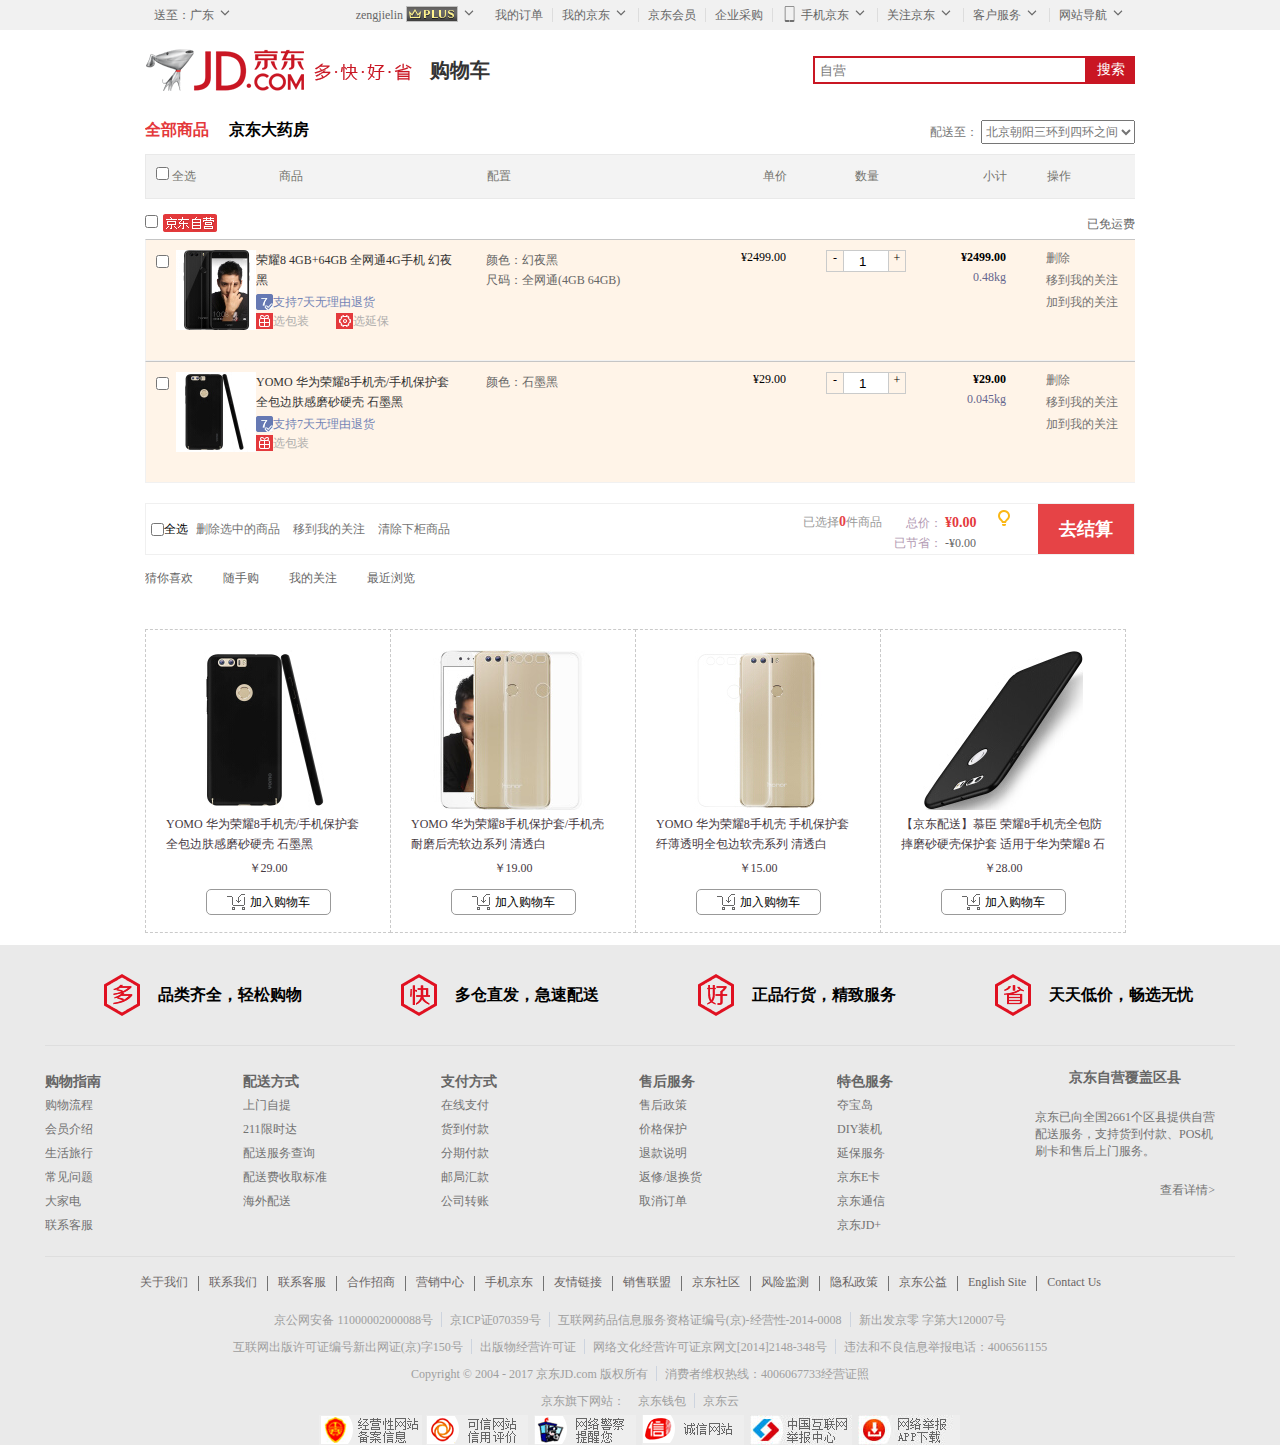
<file: shopCarlist.html>
<!DOCTYPE html>
<html>
	<head>
		<meta charset="UTF-8">
		<title>我的购物车-京东商城</title>
		<link rel="icon" href="img/favicon.ico" />
		<link rel="stylesheet" type="text/css" href="css/base.css"/>
		<link rel="stylesheet" type="text/css" href="css/shopCarlist.css"/>
	</head>
	<body>
		<!--顶部导航栏-->
		<div id="topLink">
			<div class="tl_top">
				<ul>
					<li class="lt_1" style="float: left;">
						<a>送至：广东</a>
						<img src="img/toplink.png" style="position: relative;top: 2px;"/>
					</li>									
					<li class="lt_1">
						<a class="font_c" href="#">网站导航</a>
						<img src="img/toplink.png" style="position: relative;top: 2px;"/>
					</li>
					<p class="sp"></p>					
					<li class="lt_1">
						<a class="font_c" href="#">客户服务</a>
						<img src="img/toplink.png" style="position: relative;top: 2px;"/>
					</li>
					<p class="sp"></p>					
					<li class="lt_1">
						<a class="font_c" href="#">关注京东</a>
						<img src="img/toplink.png" style="position: relative;top: 2px;"/>
					</li>
					<p class="sp"></p>
					<li class="lt_1">
						<img class="phone" src="img/phone.png"></img>
						<a class="font_c" href="#">手机京东</a>						
						<img src="img/toplink.png" style="position: relative;top: 2px;"/>
					</li>
					<p class="sp"></p>				
					<li class="lt_2">
						<a class="font_c" href="#">企业采购</a>
					</li>
					<p class="sp"></p>				
					<li class="lt_2">
						<a class="font_c" href="#">京东会员</a>
					</li>
					<p class="sp"></p>					
					<li class="lt_1">
						<a class="font_c" href="#">我的京东</a>
						<img src="img/toplink.png" style="position: relative;top: 2px;"/>
					</li>
					<p class="sp"></p>					
					<li class="lt_2">
						<a class="font_c" href="#">我的订单</a>
					</li>
					<li class="lt_1">
						<a class="font_c" href="#">zengjielin</a>
						<img class="plus"></img>
						<img src="img/toplink.png" style="position: relative;top: 2px;"/>
					</li>
				</ul>
			</div>
		</div>
		<!--顶部导航栏END-->
		<!--顶部搜索-->
		<div id="search">
			<div class="content">
				<div class="logo">
					<img src="img/logo-201305.png" />
					<b>购物车</b>
				</div>
				<form>
					<input type="text" name="" id="" value="" placeholder="自营"/>
					<button type="submit">搜索</button>
				</form>
			</div>
		</div>
		<!--顶部搜索END-->
		<!--商品列表-->
		<div id="container">
			<div class="content">
				<div class="con_top">
					<div class="title">
						<b style="color: #E4393C;">全部商品</b>
						<b>京东大药房</b>
					</div>		
					<form action="" method="post">
						<span>配送至：</span>
						<select>
							<option>北京朝阳三环到四环之间</option>
							<option>北京朝阳四环到五环之间</option>
							<option>北京朝阳四环到五环之间</option>
						</select>
					</form>
				</div>
				<div class="thead">
					<div class="selcet">
						<input type="checkbox" />
						<span>全选</span>
					</div>
					<div class="goods">
						商品
					</div>
					<div class="props">
						 配置
					</div>
					<div class="price">
						单价
					</div>
					<div class="count">
						数量
					</div>
					<div class="sum">
						小计
					</div>
					<div class="action">
						操作
					</div>
				</div>
				<div class="shop">
					<div class="selcet">
						<input type="checkbox" />					
					</div>
					<i></i>
					<div class="free">已免运费</div>
				</div>
				<div class="item-list">
					<div class="product">
						<div class="checkbox">
							<input type="checkbox" />
						</div>
						<div class="goods">
							<img src="img/goods.jpg" />
							<a href="#" class="gd_a">荣耀8 4GB+64GB 全网通4G手机 幻夜黑</a>
							<div class="return">
								<i></i>
								<span style="color: #7484B6;">支持7天无理由退货</span>
							</div>
							<div class="gift">
								<i></i>
								<a href="#">选包装</a>
							</div>
							<div class="service">
								<i></i>
								<a href="#">选延保</a>
							</div>
						</div>
						<div class="props">
							<div class="text">颜色：幻夜黑</div>
							<div class="text">尺码：全网通(4GB 64GB)</div>
						</div>
						<div class="price">
							<span>¥2499.00</span>
						</div>
						<div class="count">
							<a style="border-right: none;">-</a>
							<input type="text" value="1"/>
							<a style="border-left: none;">+</a>
						</div>
						<div class="sum">
							<strong>¥2499.00</strong>
							<span >0.48kg</span>
						</div>
						<div class="action">
							<a href="#">删除</a>
							<a href="#">移到我的关注</a>
							<a href="#">加到我的关注</a>
						</div>
					</div>
					
					<div class="product">
						<div class="checkbox">
							<input type="checkbox" />
						</div>
						<div class="goods">
							<img src="img/goods2.jpg" />
							<a href="#" class="gd_a">YOMO 华为荣耀8手机壳/手机保护套 全包边肤感磨砂硬壳 石墨黑</a>
							<div class="return">
								<i></i>
								<span style="color: #7484B6;">支持7天无理由退货</span>
							</div>
							<div class="gift">
								<i></i>
								<a href="#">选包装</a>
							</div>
						</div>
						<div class="props">
							<div class="text">颜色：石墨黑</div>
						</div>
						<div class="price">
							<span>¥29.00</span>
						</div>
						<div class="count">
							<a style="border-right: none;">-</a>
							<input type="text" value="1"/>
							<a style="border-left: none;">+</a>
						</div>
						<div class="sum">
							<strong>¥29.00</strong>
							<span >0.045kg</span>
						</div>
						<div class="action">
							<a href="#">删除</a>
							<a href="#">移到我的关注</a>
							<a href="#">加到我的关注</a>
						</div>
					</div>
				</div>
				<div class="options_box">
					<div class="selcet">
						<input type="checkbox" />
						<span>全选</span>
					</div>
					<div class="center">
						<a href="#">删除选中的商品</a>
						<a href="#">移到我的关注</a>
						<a href="#">清除下柜商品</a>
					</div>
					<div class="balance">
						<button type="submit">去结算</button>
						<div class="allprice">
							<span>总价：</span>
							<b>¥0.00</b>
							<img src="img/price-tips.png" />
							<span>已节省：</span>
							<a style="color: #666666;">-¥0.00</a>
						</div>
						<div class="selected">
							<span>已选择<b style="color: #E64346;font-size: 14px;">0</b>件商品</span>
						</div>
					</div>
					
				</div>
				<div class="extra">
					<a href="#">猜你喜欢</a>
					<a href="#">随手购</a>
					<a href="#">我的关注</a>
					<a href="#">最近浏览</a>
				</div>
				<div class="goods_list">
					<ul>
						<li>
							<div class="one">
								<div style="text-align: center;">
								<img src="img/gl.jpg"/>
								</div>
								<a href="#">YOMO 华为荣耀8手机壳/手机保护套  全包边肤感磨砂硬壳 石墨黑</a>
								<p>￥29.00</p>
								<div class="incar">
									<span><i></i>加入购物车</span>
								</div>
							</div>
						</li>
						<li>
							<div class="one">
								<div style="text-align: center;">
								<img src="img/gl2.jpg"/>
								</div>
								<a href="#">YOMO 华为荣耀8手机保护套/手机壳 耐磨后壳软边系列 清透白</a>
								<p>￥19.00</p>
								<div class="incar">
									<span><i></i>加入购物车</span>
								</div>
							</div>
						</li>
						<li>
							<div class="one">
								<div style="text-align: center;">
								<img src="img/gl3.jpg"/>
								</div>
								<a href="#">YOMO 华为荣耀8手机壳 手机保护套 纤薄透明全包边软壳系列 清透白</a>
								<p>￥15.00</p>
								<div class="incar">
									<span><i></i>加入购物车</span>
								</div>
							</div>
						</li>
						<li>
							<div class="one">
								<div style="text-align: center;">
								<img src="img/gl4.jpg"/>
								</div>
								<a href="#">【京东配送】慕臣 荣耀8手机壳全包防摔磨砂硬壳保护套 适用于华为荣耀8 石墨黑(微磨砂款)-细腻触感</a>
								<p>￥28.00</p>
								<div class="incar">
									<span><i></i>加入购物车</span>
								</div>
							</div>
						</li>
					</ul>
				</div>
			</div>			
		</div>
		<!--商品列表END-->
		<!--结尾-->
		<div id="end">
			<div class="end_content">
				<div class="ec_top">
					<div class="ec1">
						<ul>
							<li>
								<img src="img/ed1.png" />
								<b>品类齐全，轻松购物</b>
							</li>
								<li>
								<img src="img/ed2.png" />
								<b>多仓直发，急速配送</b>
							</li>
								<li>
								<img src="img/ed3.png" />
								<b>正品行货，精致服务</b>
							</li>
								<li>
								<img src="img/ed4.png" />
								<b>天天低价，畅选无忧</b>
							</li>
						</ul>
					</div>
					<p class="top_line"></p>
				</div>
				
				<div class="ec_ct">
					<ul>
						<li><b style="font-size: 14px;">购物指南</b></li>
						<li><a href="#" class="et1">购物流程</a></li>
						<li><a href="#" class="et1">会员介绍</a></li>
						<li><a href="#" class="et1">生活旅行</a></li>
						<li><a href="#" class="et1">常见问题</a></li>
						<li><a href="#" class="et1">大家电</a></li>
						<li><a href="#" class="et1">联系客服</a></li>
					</ul>
					<ul>
						<li><b style="font-size: 14px;">配送方式</b></li>
						<li><a href="#" class="et1">上门自提</a></li>
						<li><a href="#" class="et1">211限时达</a></li>
						<li><a href="#" class="et1">配送服务查询</a></li>
						<li><a href="#" class="et1">配送费收取标准</a></li>
						<li><a href="#" class="et1">海外配送</a></li>
					</ul>
					<ul>
						<li><b style="font-size: 14px;">支付方式</b></li>
						<li><a href="#" class="et1">在线支付</a></li>
						<li><a href="#" class="et1">货到付款</a></li>
						<li><a href="#" class="et1">分期付款</a></li>
						<li><a href="#" class="et1">邮局汇款</a></li>
						<li><a href="#" class="et1">公司转账</a></li>
					</ul>
					<ul>
						<li><b style="font-size: 14px;">售后服务</b></li>
						<li><a href="#" class="et1">售后政策</a></li>
						<li><a href="#" class="et1">价格保护</a></li>
						<li><a href="#" class="et1">退款说明</a></li>
						<li><a href="#" class="et1">返修/退换货</a></li>
						<li><a href="#" class="et1">取消订单</a></li>
					</ul>
					<ul>
						<li><b style="font-size: 14px;">特色服务</b></li>
						<li><a href="#" class="et1">夺宝岛</a></li>
						<li><a href="#" class="et1">DIY装机</a></li>
						<li><a href="#" class="et1">延保服务</a></li>
						<li><a href="#" class="et1">京东E卡</a></li>
						<li><a href="#" class="et1">京东通信</a></li>
						<li><a href="#" class="et1">京东JD+</a></li>
					</ul>
					<div class="ec_r">
						<b style="font-size: 14px;">京东自营覆盖区县</b>
						<p>京东已向全国2661个区县提供自营配送服务，支持货到付款、POS机刷卡和售后上门服务。</p>
						<p style="float: right;"><a href="#" class="et1">查看详情></a></p>
					</div>
				
				</div>
				<p class="top_line"></p>
				<div class="ec_link">
					<ul>
						<li><a href="#" class="ecl1">关于我们</a></li>
						<li class="sp"></li>
						<li><a href="#" class="ecl1">联系我们</a></li>
						<li class="sp"></li>
						<li><a href="#" class="ecl1">联系客服</a></li>
						<li class="sp"></li>
						<li><a href="#" class="ecl1">合作招商</a></li>
						<li class="sp"></li>
						<li><a href="#" class="ecl1">营销中心</a></li>
						<li class="sp"></li>
						<li><a href="#" class="ecl1">手机京东</a></li>
						<li class="sp"></li>
						<li><a href="#" class="ecl1">友情链接</a></li>
						<li class="sp"></li>
						<li><a href="#" class="ecl1">销售联盟</a></li>
						<li class="sp"></li>
						<li><a href="#" class="ecl1">京东社区</a></li>
						<li class="sp"></li>
						<li><a href="#" class="ecl1">风险监测</a></li>
						<li class="sp"></li>
						<li><a href="#" class="ecl1">隐私政策</a></li>
						<li class="sp"></li>
						<li><a href="#" class="ecl1">京东公益</a></li>
						<li class="sp"></li>
						<li><a href="#" class="ecl1">English Site</a></li>
						<li class="sp"></li>
						<li><a href="#" class="ecl1">Contact Us</a></li>
					</ul>
				</div>
				<div class="ec_b"">
					<p>
						<a href="#" class="eb1">京公网安备 11000002000088号</a>
						<span class="sp"></span>
						<a class="eb1">京ICP证070359号</a>
						<span class="sp"></span>
						<a href="#" class="eb1">互联网药品信息服务资格证编号(京)-经营性-2014-0008</a>
						<span class="sp"></span>
						<a class="eb1">新出发京零 字第大120007号</a>
					</p>
					<p>
						<a class="eb1">互联网出版许可证编号新出网证(京)字150号</a>
						<span class="sp"></span>
						<a href="#" class="eb1">出版物经营许可证</a>
						<span class="sp"></span>
						<a href="#" class="eb1">网络文化经营许可证京网文[2014]2148-348号</a>
						<span class="sp"></span>
						<a  class="eb1">违法和不良信息举报电话：4006561155</a>
					</p>
					<p>
						<a  class="eb1">Copyright © 2004 - 2017  京东JD.com 版权所有</a>
						<span class="sp"></span>
						<a href="#" class="eb1">消费者维权热线：4006067733经营证照</a>
					</p>
					<p>
						<a class="eb1">京东旗下网站：</a>
						<a href="#" class="eb1">京东钱包</a>
						<span class="sp"></span>
						<a href="#" class="eb1">京东云</a>
					</p>
					<p>
						<img src="img/end1.png"/>
						<img src="img/end2.png"/>
						<img src="img/end3.png"/>
						<img src="img/end4.png"/>
						<img src="img/end5.png"/>
						<img src="img/end6.png"/>
					</p>
				</div>
			</div>
		</div>
		<!--结尾END-->
	</body>
</html>
</file>
<file: css/index.css>
/*首页css*/

/*顶部 广告栏*/
body{
	background-color: #F6F6F6;
}
#topBox{
	width: 100%;
	height: 80px;
	background-color:#500000;
	overflow: hidden;
}
#topBox .imgBox{
	width: 1190px;
	height: 80px;
	margin: auto;
	position: relative;
}

/*顶部 广告栏*/
/*登录栏*/
#loginBox{
	width: 100%;
	height: 30px;
	background-color: #E3E4E5;	
	font-family: verdana;
	font-size: 12px;
	color: #999;
}
.register{
	width: 1190px;
	height: 30px;
	margin: auto;
	line-height:30px;
}
#loginBox .register .logo{
	width: 190px;
	height: 170px;
	background-color: #FFF;
	box-shadow: 0 -12px 10px rgba(0,0,0,.2);
	float:left;
}
#loginBox .register .location{
	width: 64px;
	height: 30px;
	float: left;
	position: relative;
	margin-left: 20px;
}
#loginBox .register .location p{
	float: left;
	width: 44px;
	height: 30px;
	padding: 0 10px;
	text-align: center;	
	position: absolute;
	border: 1px solid transparent;
}
#loginBox .register .location p.on{
	border: 1px solid #CCCCCC;
	background-color: #FFF;
	border-bottom: none;
	position: absolute;
	z-index: 2;
}
#loginBox .register .location ul.lct{
	width: 320px;
	height: 210px;
	background-color: #FFF;
	position: absolute;
	top: 30px;
	z-index: 1;
	border: 1px solid #CCCCCC;
	display: none;
}
#loginBox .register .location ul.lct li{
	float: left;
	width: 64px;
	height: 30px;
	text-align: center;
}
#loginBox .register .location ul.lct li a.on{
	background-color: #F10215;
	color: #FFF;
}
#loginBox .register .location ul.lct li a{
	padding: 5px 10px;
	font-size: 12px;
	color: #999999;
}
#loginBox .register .location ul.lct li a:hover{
	color: #C84947;
	background-color: #F4F4F4;
}
#loginBox .register i{
	background-image: url(../img/location.png);
	float: left;
	width: 13px;
	height: 16px;
	position: relative;
	top: 7px;
	left: -3px;
}

#loginBox .register .fr{
	float: right;
	color: #999;
}
#loginBox .register .fr li{
	height: 30px;
	float: left;
	
}
#loginBox .register .fr li a{
	float: left;
	color: #999;
	padding: 0 5px;
}
#loginBox .register .fr a.fr_red{
	color: #f10215;
}
#loginBox .register .fr a:hover{
	color: #c81623;
}
#loginBox .register .fr li.padd1{
	padding: 0 5px;
}
/*手机京东JS*/
#loginBox .register .fr li#myli{
	width: 75px;
	height: 30px
	position: relative;
}
#loginBox .register .fr li#myli a{
	float: left;
	padding: 0 5px;
	border: 1px solid transparent;
}
#loginBox .register .fr li#myli a i{
	float: right;
	width: 10px;
	height: 10px;
	background-image: url(../img/down.png);
	position: relative;
	top: 9px;
	right: 0px;
	margin-left: 5px;	
}
#loginBox .register .fr li#myli a.b_menu{
	background-color: #FFF;
	border: 1px solid #CCCCCC;
	border-bottom: none;
	position: absolute;
	z-index: 6;
}
#loginBox .register .fr li#myli .a{
	width: 280px;
	height: 128px;
	padding: 15px 0;
	position: absolute;	
	background-color: #FFFFFF;
	z-index:5;
	right:297px;
	top: 110px;
	display: none;
	border: 1px solid #cccccc;
}
#loginBox .register .fr li#myli .a a{
	float: left;
	width: 100px;
	height: 20px;
	margin-left: 20px;
	cursor: pointer;
}
#loginBox .register .fr li#myli p{
	float: left;
	width: 100%;
	height: 1px;
	background-color: #F1F1F1;
	margin: 10px 0;
}
#loginBox .register .fr li#myli2{
	width: 75px;
	height: 30px
	position: relative;
}
#loginBox .register .fr li#myli2 a{
	float: left;
	padding: 0 5px;
	border: 1px solid transparent;
}
#loginBox .register .fr li#myli2 a i{
	float: right;
	width: 10px;
	height: 10px;
	background-image: url(../img/down.png);
	position: relative;
	top: 9px;
	right: 0px;
	margin-left: 5px;	
}
#loginBox .register .fr li#myli2 a.b_menu{
	background-color: #FFF;
	border: 1px solid #CCCCCC;
	border-bottom: none;
	position: absolute;
	z-index: 6;
}
#loginBox .register .fr li#myli2 .a2{
	width: 170px;
	height: 250px;
	position: absolute;	
	background-color: #FFFFFF;
	position: absolute;
	z-index: 5;
	right:255px;
	top: 110px;
	display: none;
	border: 1px solid #cccccc;
}
#loginBox .register .fr li#myli2 p{
	float: left;
	width: 100%;
	height: 1px;
	background-color: #F1F1F1;
	margin: 10px 0;
}
#loginBox .register .fr li#myli2 .a2 a{
	float: left;
	width: 60px;
	height: 21px;
	margin-left: 10px;
	cursor: pointer;
}
#loginBox .register .fr li#myli3{
	width: 75px;
	height: 30px
	position: relative;
}
#loginBox .register .fr li#myli3 a{
	float: left;
	padding: 0 5px;
	border: 1px solid transparent;
}
#loginBox .register .fr li#myli3 a i{
	float: right;
	width: 10px;
	height: 10px;
	background-image: url(../img/down.png);
	position: relative;
	top: 9px;
	right: 0px;
	margin-left: 5px;	
}
#loginBox .register .fr li#myli3 a.b_menu{
	background-color: #FFF;
	border: 1px solid #CCCCCC;
	border-bottom: none;
	position: absolute;
	z-index: 6;
}
#loginBox .register .fr li#myli3 .a3{
	width: 1190px;
	height: 180px;
	position: absolute;	
	background-color: #FFFFFF;
	position: absolute;
	z-index: 5;
	top: 110px;
	right: 77px;
	display: none;
	border: 1px solid #cccccc;
}
#loginBox .register .fr li#myli3 .a3 .case{
	float: left;
	padding: 20px;
}
#loginBox .register .fr li#myli3 .a3 .sp{
	width: 1px;
	height: 140px;
	float: left;
	background-color: #EEEEEE;
	margin-top:20px;
}
#loginBox .register .fr li#myli3 .a3 .case p{
	float: left;
	width: 79px;
	height: 140px;	
}
#loginBox .register .fr li#myli3 .a3 .case p a {
	height: 22px;
	padding-right: 5px;
	overflow: hidden;
	cursor: pointer;
}

#loginBox .register .fr li#myli4{
	width: 69px;
	height: 30px
	position: relative;
}
#loginBox .register .fr li#myli4 a{
	float: left;
	padding: 0 9px;
	border: 1px solid transparent;
}
#loginBox .register .fr li#myli4 .case{
	width: 170px;
	overflow: hidden;
	position: absolute;
	background-color: #FFF;
	top: 110px;
	right: 79px;
	z-index: 5;
	padding: 15px 10px 0px ;
	border: 1px solid #CCCCCC;
	display: none;
}
#loginBox .register .fr li#myli4 .case .cs{
	overflow: hidden;
	margin-bottom: 10px;
}
#loginBox .register .fr li#myli4 .case .cs h5{
	float: left;
	line-height: 15px;
	color: #7D6666;
	cursor: pointer;
}
#loginBox .register .fr li#myli4 .case .cs p{
	float: left;
	width: 90px;
	line-height: 15px;
	color: #F10214;
	overflow: hidden;
}
#loginBox .register .fr li#myli4 .case .cs span{
	float: left;
	width: 80px;
	height: 30px;
	background-image: url(../img/app.png);
	cursor: pointer;
}
#loginBox .register .fr li#myli4 .case .cs img{
	width: 70px;
	float: left;
	margin-right: 10px;
}
/*手机京东JS  END*/
/*轮播图左边的二级菜单*/

/*轮播图左边的二级菜单END*/
#loginBox .register .fr li.sp{
	width: 1px;
	height: 10px;
	background: #999;
	position: relative;
	top: 10px;
	margin:0 5px;
}
#loginBox .register .fr i.uder{
	width: 16px;
	height: 18px;
	background-image: url(../img/uder.png);
	float: right;
}
#loginBox .register .fr a.cur{
	cursor: pointer;
}
/*登录栏END*/

/*搜索栏*/
#search{
	width:100%;
	height:140px;
}
.search{
	width:1190px;
	height: 60px;
	margin: auto;
	position: relative;
}
#search .search .form{
	width: 550px;
	height: 35px;
	overflow: hidden;
	position: relative;
	left: 130px;
	top: 25px;
}
#search .search .form input{
	width: 498px;
	height: 33px;
	border: 1px solid red;
	outline: none ;
}
#search .search .form button{
	width: 50px;
	height: 35px;
	float: right;
	background-color: #F10215;
	background-image: url(../img/search.png);
	background-repeat: no-repeat;
	background-position: 8px 5px;
	border: none;
	cursor: pointer;
}
#search .search .shop{
	width: 188px;
	height: 33px;
	background-color: #FFF;
	float:right;
	position:absolute;
	top: 26px;
	right: 95px;
	line-height: 33px;
	border: 1px solid #E3E4E5;
	z-index: 2;
}
#search .search .shop_lists{
	width: 278px;
	height: 48px;
	border: 1px solid #CCCCCC;
	background-color: #FFF;
	position: absolute;
	top: 59px;
	right: 95px;
	color: #99999C;
	font-size: 12px;
	display: none;
	padding: 10px 15px;
}
#search .search .shop_lists img{
	float: left;
	margin-left: 20px;
}
#search .search .shop_lists span{
	float: left;
	line-height: 48px;
}
#search .search .shopcar{
	width:26px;
	height: 30px;
	float: left;
	margin: 0 5px 0 43px;
	background-image: url(../img/shopcar.png);
	background-repeat: no-repeat;
	background-position: 0 6px;
}
#search .search .myshop{
	float: left;
}
#search .search .shop a{
	font-size: 12px;
	color: #F3414E;
}
#search .search .shop p.shopnews{
	width: 17px;
	height: 17px;
	border-radius: 50%;
	float:left;
	background-color: #F10215;
    margin: 2px 0 0 2px;
}
#search .search .shop p.shopnum{
	font-size: 5px;
	float:left;
	color:#FFF;
	position: absolute;
	top: -6px;
	left: 141px;
}
#search .search .qrcode{
	width: 60px;
	height: 60px;
	border: 1px solid #CFCFCF;
	float: right;
	position: relative;
	right: 0px;
	top: -35px;
	padding: 3px;
}
#search .search .qrcode p{
	width: 60px;
	height: 60px;
	background-image: url(../img/qrcode.jpg);
	float: right;
	position:absolute;
}
#search .hotword{
	width: 1190px;
	height: 80px;
	margin: auto;
}
#search .hotword .word {
	width: 550px;
	height:30px;
	line-height: 30px;
	margin-left: 320px;
	
}
#search .hotword .word li{
	font-size: 12px ;
	padding: 0 10px 0 0;
	float:left;
}
#search .hotword .word a.f1{
	color: #9E9E9E;
}
#search .hotword .word a.word_red{
	color: #F25515;
}
#search .hotword .word a:hover{
	color:#c81623 ;
}
#search .hotword .keyword{
	width: 790px;
	height: 50px;
	margin-left: 200px;
	line-height:50px;
}
#search .hotword .keyword li{
	margin:0 15px;
	font-size: 16px;
	font-weight:600;
	float:left;
}
#search .hotword .keyword li.sp{
	width: 1px;
	height: 10px;
	background: #999;
	position: relative;
	top: 20px;
	margin:0 5px;
}
#search .hotword .keyword a.col{
	color: #555;
}
#search .hotword .keyword a:hover{
	color: #C84743;
}
/*搜索栏END*/

/*中间部分轮播图*/
#centre{
	width: 100%;
	height: 480px;
}
#centre .c_centre{
	width: 1190px;
	height: 480px;
	margin: auto;
}
#centre .c_centre .c_left{
	width: 190px;
	height: 480px;
	background-color: #6E6568;
	font-size: 14px;
	color: #FFF;
	float: left;
}
#centre .c_centre .c_left a{
	padding: 0 2px;
	cursor: pointer;
	
}

#centre .c_centre .c_left ul{
	padding: 15px 0;
}
#centre .c_centre .c_left li{	
	width: 180px;
	height: 20px;
	padding: 5px 0 5px 10px;
	position: relative;
}
#centre .c_centre .c_left li p{
	float: left;
	width: 180px;
	height: 20px;
	line-height: 20px;
	overflow: hidden;
	position: absolute;
}
/*轮播图左边第一个二级菜单*/
#centre .c_centre .c_left li .box{
	float: left;
	width: 1000px;
	height: 480px;
	position: absolute;
	left: 190px;
	top: -15px;
	background-color: #FFF;
	z-index: 2;
	font-size: 12px;
	display: none;
}
#centre .c_centre .c_left li .box .bx_a .case1 a{
	padding: 3px 10px;
	margin-right: 7px;
	background-color: #6E6568;
}
#centre .c_centre .c_left li .box .bx_a .case1 a:hover{
	background-color:#5C5251;
}
#centre .c_centre .c_left li .box .bx_a .case2 h5{
	float: left;
	width: 70px;
	height: 41px;
	line-height: 41px;
	text-align: right;
}
#centre .c_centre .c_left li .box .bx_a .case2 a{
	float: left;
	height: 30px;
	line-height: 30px;	
	padding:0  7px 0 0 ;
}
#centre .c_centre .c_left li .box .bx_a .case2 a:hover{
	color: #C94E4A;
}
/*轮播图左边第一个二级菜单END*/

/*轮播图左边第二个二级菜单END*/
#centre .c_centre .c_left li .box2{
	float: left;
	width: 1000px;
	height: 480px;
	position: absolute;
	left: 190px;
	top: -45px;
	background-color: #FFF;
	z-index: 2;
	font-size: 12px;
	display: none;
}

#centre .c_centre .c_left li .box2 .bx_a .case1 a{
	padding: 3px 10px;
	margin-right: 7px;
	background-color: #6E6568;
}
#centre .c_centre .c_left li .box2 .bx_a .case1 a:hover{
	background-color:#5C5251;
}
#centre .c_centre .c_left li .box2 .bx_a .case2 h5{
	float: left;
	width: 70px;
	height: 41px;
	line-height: 41px;
	text-align: right;
}
#centre .c_centre .c_left li .box2 .bx_a .case2 a{
	float: left;
	height: 30px;
	line-height: 30px;	
	padding:0  7px 0 0 ;
}
#centre .c_centre .c_left li .box2 .bx_a .case2 a:hover{
	color: #C94E4A;
}
/*轮播图左边第二个二级菜单END*/

/*轮播图左边第三个二级菜单*/
#centre .c_centre .c_left li .box3{
	float: left;
	width: 1000px;
	height: 480px;
	position: absolute;
	left: 190px;
	top: -75px;
	background-color: #FFF;
	z-index: 2;
	font-size: 12px;
	display: none;
}

#centre .c_centre .c_left li .box3 .bx_a .case1 a{
	padding: 3px 10px;
	margin-right: 7px;
	background-color: #6E6568;
}
#centre .c_centre .c_left li .box3 .bx_a .case1 a:hover{
	background-color:#5C5251;
}
#centre .c_centre .c_left li .box3 .bx_a .case2 h5{
	float: left;
	width: 70px;
	height: 41px;
	line-height: 41px;
	text-align: right;
}
#centre .c_centre .c_left li .box3 .bx_a .case2 a{
	float: left;
	height: 30px;
	line-height: 30px;	
	padding:0  7px 0 0 ;
}
#centre .c_centre .c_left li .box3 .bx_a .case2 a:hover{
	color: #C94E4A;
}
/*轮播图左边第三个二级菜单END*/

/*轮播图左边第四个二级菜单*/
#centre .c_centre .c_left li .box4{
	float: left;
	width: 1000px;
	height: 480px;
	position: absolute;
	left: 190px;
	top: -105px;
	background-color: #FFF;
	z-index: 2;
	font-size: 12px;
	display: none;
}
#centre .c_centre .c_left li .box4 .bx_a .case1 a{
	padding: 3px 10px;
	margin-right: 7px;
	background-color: #6E6568;
}
#centre .c_centre .c_left li .box4 .bx_a .case1 a:hover{
	background-color:#5C5251;
}
#centre .c_centre .c_left li .box4 .bx_a .case2 h5{
	float: left;
	width: 70px;
	height: 41px;
	line-height: 41px;
	text-align: right;
}
#centre .c_centre .c_left li .box4 .bx_a .case2 a{
	float: left;
	height: 30px;
	line-height: 30px;	
	padding:0  7px 0 0 ;
}
#centre .c_centre .c_left li .box4 .bx_a .case2 a:hover{
	color: #C94E4A;
}
/*轮播图左边第四个二级菜单END*/

/*轮播图左边第五个二级菜单*/
#centre .c_centre .c_left li .box5{
	float: left;
	width: 1000px;
	height: 480px;
	position: absolute;
	left: 190px;
	top: -135px;
	background-color: #FFF;
	z-index: 2;
	font-size: 12px;
	display: none;
}
#centre .c_centre .c_left li .box5 .bx_a .case1 a{
	padding: 3px 10px;
	margin-right: 7px;
	background-color: #6E6568;
}
#centre .c_centre .c_left li .box5 .bx_a .case1 a:hover{
	background-color:#5C5251;
}
#centre .c_centre .c_left li .box5 .bx_a .case2 h5{
	float: left;
	width: 70px;
	height: 41px;
	line-height: 41px;
	text-align: right;
}
#centre .c_centre .c_left li .box5 .bx_a .case2 a{
	float: left;
	height: 30px;
	line-height: 30px;	
	padding:0  7px 0 0 ;
}
#centre .c_centre .c_left li .box5 .bx_a .case2 a:hover{
	color: #C94E4A;
}
/*轮播图左边第五个二级菜单END*/

/*轮播图左边第六个二级菜单*/
#centre .c_centre .c_left li .box6{
	float: left;
	width: 1000px;
	height: 480px;
	position: absolute;
	left: 190px;
	top: -165px;
	background-color: #FFF;
	z-index: 2;
	font-size: 12px;
	display: none;
}
#centre .c_centre .c_left li .box6 .bx_a .case1 a{
	padding: 3px 10px;
	margin-right: 7px;
	background-color: #6E6568;
}
#centre .c_centre .c_left li .box6 .bx_a .case1 a:hover{
	background-color:#5C5251;
}
#centre .c_centre .c_left li .box6 .bx_a .case2 h5{
	float: left;
	width: 70px;
	height: 41px;
	line-height: 41px;
	text-align: right;
}
#centre .c_centre .c_left li .box6 .bx_a .case2 a{
	float: left;
	height: 30px;
	line-height: 30px;	
	padding:0  7px 0 0 ;
}
#centre .c_centre .c_left li .box6 .bx_a .case2 a:hover{
	color: #C94E4A;
}
/*轮播图左边第六个二级菜单END*/

/*轮播图左边第七个二级菜单*/
#centre .c_centre .c_left li .box7{
	float: left;
	width: 1000px;
	height: 480px;
	position: absolute;
	left: 190px;
	top: -195px;
	background-color: #FFF;
	z-index: 2;
	font-size: 12px;
	display: none;
}
#centre .c_centre .c_left li .box7 .bx_a .case1 a{
	padding: 3px 10px;
	margin-right: 7px;
	background-color: #6E6568;
}
#centre .c_centre .c_left li .box7 .bx_a .case1 a:hover{
	background-color:#5C5251;
}
#centre .c_centre .c_left li .box7 .bx_a .case2 h5{
	float: left;
	width: 70px;
	height: 41px;
	line-height: 41px;
	text-align: right;
}
#centre .c_centre .c_left li .box7 .bx_a .case2 a{
	float: left;
	height: 30px;
	line-height: 30px;	
	padding:0  7px 0 0 ;
}
#centre .c_centre .c_left li .box7 .bx_a .case2 a:hover{
	color: #C94E4A;
}
/*轮播图左边第七个二级菜单END*/

/*轮播图左边第八个二级菜单*/
#centre .c_centre .c_left li .box8{
	float: left;
	width: 1000px;
	height: 480px;
	position: absolute;
	left: 190px;
	top: -225px;
	background-color: #FFF;
	z-index: 2;
	font-size: 12px;
	display: none;
}
#centre .c_centre .c_left li .box8 .bx_a .case1 a{
	padding: 3px 10px;
	margin-right: 7px;
	background-color: #6E6568;
}
#centre .c_centre .c_left li .box8 .bx_a .case1 a:hover{
	background-color:#5C5251;
}
#centre .c_centre .c_left li .box8 .bx_a .case2 h5{
	float: left;
	width: 70px;
	height: 41px;
	line-height: 41px;
	text-align: right;
}
#centre .c_centre .c_left li .box8 .bx_a .case2 a{
	float: left;
	height: 30px;
	line-height: 30px;	
	padding:0  7px 0 0 ;
}
#centre .c_centre .c_left li .box8 .bx_a .case2 a:hover{
	color: #C94E4A;
}
/*轮播图左边第八个二级菜单END*/

/*轮播图左边第九个二级菜单*/
#centre .c_centre .c_left li .box9{
	float: left;
	width: 1000px;
	height: 480px;
	position: absolute;
	left: 190px;
	top: -255px;
	background-color: #FFF;
	z-index: 2;
	font-size: 12px;
	display: none;
}
#centre .c_centre .c_left li .box9 .bx_a .case1 a{
	padding: 3px 10px;
	margin-right: 7px;
	background-color: #6E6568;
}
#centre .c_centre .c_left li .box9 .bx_a .case1 a:hover{
	background-color:#5C5251;
}
#centre .c_centre .c_left li .box9 .bx_a .case2 h5{
	float: left;
	width: 70px;
	height: 41px;
	line-height: 41px;
	text-align: right;
}
#centre .c_centre .c_left li .box9 .bx_a .case2 a{
	float: left;
	height: 30px;
	line-height: 30px;	
	padding:0  7px 0 0 ;
}
#centre .c_centre .c_left li .box9 .bx_a .case2 a:hover{
	color: #C94E4A;
}
/*轮播图左边第九个二级菜单END*/

/*轮播图左边第十个二级菜单*/
#centre .c_centre .c_left li .box10{
	float: left;
	width: 1000px;
	height: 480px;
	position: absolute;
	left: 190px;
	top: -285px;
	background-color: #FFF;
	z-index: 2;
	font-size: 12px;
	display: none;
}
#centre .c_centre .c_left li .box10 .bx_a .case1 a{
	padding: 3px 10px;
	margin-right: 7px;
	background-color: #6E6568;
}
#centre .c_centre .c_left li .box10 .bx_a .case1 a:hover{
	background-color:#5C5251;
}
#centre .c_centre .c_left li .box10 .bx_a .case2 h5{
	float: left;
	width: 70px;
	height: 41px;
	line-height: 41px;
	text-align: right;
}
#centre .c_centre .c_left li .box10 .bx_a .case2 a{
	float: left;
	height: 30px;
	line-height: 30px;	
	padding:0  7px 0 0 ;
}
#centre .c_centre .c_left li .box10 .bx_a .case2 a:hover{
	color: #C94E4A;
}
/*轮播图左边第十个二级菜单END*/
/*轮播图左边第十一个二级菜单*/
#centre .c_centre .c_left li .box11{
	float: left;
	width: 1000px;
	height: 480px;
	position: absolute;
	left: 190px;
	top: -315px;
	background-color: #FFF;
	z-index: 2;
	font-size: 12px;
	display: none;
}
#centre .c_centre .c_left li .box11 .bx_a .case1 a{
	padding: 3px 10px;
	margin-right: 7px;
	background-color: #6E6568;
}
#centre .c_centre .c_left li .box11 .bx_a .case1 a:hover{
	background-color:#5C5251;
}
#centre .c_centre .c_left li .box11 .bx_a .case2 h5{
	float: left;
	width: 70px;
	height: 41px;
	line-height: 41px;
	text-align: right;
}
#centre .c_centre .c_left li .box11 .bx_a .case2 a{
	float: left;
	height: 30px;
	line-height: 30px;	
	padding:0  7px 0 0 ;
}
#centre .c_centre .c_left li .box11 .bx_a .case2 a:hover{
	color: #C94E4A;
}
/*轮播图左边第十一个二级菜单END*/
/*轮播图左边第十二个二级菜单*/
#centre .c_centre .c_left li .box12{
	float: left;
	width: 1000px;
	height: 480px;
	position: absolute;
	left: 190px;
	top: -345px;
	background-color: #FFF;
	z-index: 2;
	font-size: 12px;
	display: none;
}
#centre .c_centre .c_left li .box12 .bx_a .case1 a{
	padding: 3px 10px;
	margin-right: 7px;
	background-color: #6E6568;
}
#centre .c_centre .c_left li .box12 .bx_a .case1 a:hover{
	background-color:#5C5251;
}
#centre .c_centre .c_left li .box12 .bx_a .case2 h5{
	float: left;
	width: 70px;
	height: 41px;
	line-height: 41px;
	text-align: right;
}
#centre .c_centre .c_left li .box12 .bx_a .case2 a{
	float: left;
	height: 30px;
	line-height: 30px;	
	padding:0  7px 0 0 ;
}
#centre .c_centre .c_left li .box12 .bx_a .case2 a:hover{
	color: #C94E4A;
}
/*轮播图左边第十二个二级菜单END*/
/*轮播图左边第十三个二级菜单*/
#centre .c_centre .c_left li .box13{
	float: left;
	width: 1000px;
	height: 480px;
	position: absolute;
	left: 190px;
	top: -375px;
	background-color: #FFF;
	z-index: 2;
	font-size: 12px;
	display: none;
}
#centre .c_centre .c_left li .box13 .bx_a .case1 a{
	padding: 3px 10px;
	margin-right: 7px;
	background-color: #6E6568;
}
#centre .c_centre .c_left li .box13 .bx_a .case1 a:hover{
	background-color:#5C5251;
}
#centre .c_centre .c_left li .box13 .bx_a .case2 h5{
	float: left;
	width: 70px;
	height: 41px;
	line-height: 41px;
	text-align: right;
}
#centre .c_centre .c_left li .box13 .bx_a .case2 a{
	float: left;
	height: 30px;
	line-height: 30px;	
	padding:0  7px 0 0 ;
}
#centre .c_centre .c_left li .box13 .bx_a .case2 a:hover{
	color: #C94E4A;
}
/*轮播图左边第十三个二级菜单END*/
/*轮播图左边第十四个二级菜单*/
#centre .c_centre .c_left li .box14{
	float: left;
	width: 1000px;
	height: 480px;
	position: absolute;
	left: 190px;
	top: -405px;
	background-color: #FFF;
	z-index: 2;
	font-size: 12px;
	display: none;
}
#centre .c_centre .c_left li .box14 .bx_a .case1 a{
	padding: 3px 10px;
	margin-right: 7px;
	background-color: #6E6568;
}
#centre .c_centre .c_left li .box14 .bx_a .case1 a:hover{
	background-color:#5C5251;
}
#centre .c_centre .c_left li .box14 .bx_a .case2 h5{
	float: left;
	width: 70px;
	height: 41px;
	line-height: 41px;
	text-align: right;
}
#centre .c_centre .c_left li .box14 .bx_a .case2 a{
	float: left;
	height: 30px;
	line-height: 30px;	
	padding:0  7px 0 0 ;
}
#centre .c_centre .c_left li .box14 .bx_a .case2 a:hover{
	color: #C94E4A;
}
/*轮播图左边第十四个二级菜单END*/
/*轮播图左边第十五个二级菜单*/
#centre .c_centre .c_left li .box15{
	float: left;
	width: 1000px;
	height: 480px;
	position: absolute;
	left: 190px;
	top: -435px;
	background-color: #FFF;
	z-index: 2;
	font-size: 12px;
	display: none;
}
#centre .c_centre .c_left li .box15 .bx_a .case1 a{
	padding: 3px 10px;
	margin-right: 7px;
	background-color: #6E6568;
}
#centre .c_centre .c_left li .box15 .bx_a .case1 a:hover{
	background-color:#5C5251;
}
#centre .c_centre .c_left li .box15 .bx_a .case2 h5{
	float: left;
	width: 70px;
	height: 41px;
	line-height: 41px;
	text-align: right;
}
#centre .c_centre .c_left li .box15 .bx_a .case2 a{
	float: left;
	height: 30px;
	line-height: 30px;	
	padding:0  7px 0 0 ;
}
#centre .c_centre .c_left li .box15 .bx_a .case2 a:hover{
	color: #C94E4A;
}
/*轮播图左边第十五个二级菜单END*/
#centre .c_centre .c_left li:hover{
	background-color: #999395;
}
#centre .c_centre .c_left p a:hover{
	color:#C81623;
}
/*轮播图*/
#centre .c_centre #carousel{
	float: left;
	width: 790px;
	height: 340px;
	margin: 0 10px;
	cursor: pointer;
	position: relative;
}
#centre .c_centre #carousel img{
	display: none;
}
#centre .c_centre #carousel .show{
	display: block;
}
#centre .c_centre #carousel #lists{
	position: absolute;
	left: 327px;
	bottom: 30px;
}
#centre .c_centre #carousel #lists li{
	width: 12px;
	height: 12px;
	float: left;
	bottom: 0px;
	background-color: #747474;
	border-radius: 50%;
	margin-right: 5px;
}
#centre .c_centre #carousel #lists li.on{
	background-color: greenyellow;
}
#centre .c_centre #carousel .arrow{
	position: absolute;
	z-index: ;
	width: 30px;
	height: 60px;
	background-color: rgba(255,230,230,0.3);
	top: 140px;
	font-size: 25px;
	text-align: center;
	line-height: 60px;
	color: #FFFFFF;
	display: none;
}
#centre .c_centre #carousel #prev{
	left: 0;
}
#centre .c_centre #carousel #next{
	right: 0;
}
/*轮播图END*/
#centre .c_centre .day1{
	width: 390px;
	height: 130px;
	background-image: url(../img/day1.jpg);
	float: left;
	margin: 10px 5px 10px 10px;
	cursor: pointer;
}
#centre .c_centre .day2{
	float: left;
	width: 390px;
	height: 130px;
	background-image: url(../img/day2.jpg);
	margin: 10px 5px 10px 5px;
	cursor: pointer;
}
#centre .c_centre .c_right{
	width: 190px;
	height: 480px;
	float:left;
	position: relative;
	top: -340px;
	right: -5px;
	background-color: #FFF;
}
#centre .c_centre .c_right .c_rlogin{
	width: 190px;
	height: 115px;
	font-size: 12px;
	color: #747474;
}
#centre .c_centre .c_right .c_rlogin .c_pic{
	width: 190px;
	height: 70px;
}
#centre .c_centre .c_right .c_rlogin .pic{
	width: 54px;
	height: 54px;
	background-image: url(../img/rlogin.png);
	float: left;
	margin: 8px;
	cursor: pointer;
}
#centre .c_centre .c_right .c_rlogin a{
	margin: 0 10px 0 0;
}
#centre .c_centre .c_right .c_rlogin .f2:hover{
	color: red;
}
#centre .c_centre .c_right .c_rlogin .f2{
	color:black;
	float: left;
}
#centre .c_centre .c_right .c_rlogin .boon{
	width: 170px;
	height: 24px;
}

#centre .c_centre .c_right .c_rlogin .boon .b_boon{
	width: 68px;
	height: 20px;
	border: 2px solid #E01222;
	float:left;
	margin: 0 6px;
	line-height: 20px;
	text-align: center;
	color:#E01222 ;
}
#centre .c_centre .c_right .c_rlogin .boon .b_boon:hover{
	color: #FFF;
	background-color: #E01222;
}
#centre .c_centre .c_right .bulletin{
	width: 190px;
	height:154px;
}
#centre .c_centre .c_right .bulletin .b_line{
	width: 190px;
	height: 27px; 
}
#centre .c_centre .c_right .bulletin .b_line p{
	border-top:1px solid #E6E6E6;
}
#centre .c_centre .c_right .bulletin .b_line p.sp{
	width: 1px;
	height: 15px;
	background: #999;
	float: left;
	position: relative;
	top: 5px;
}
#centre .c_centre .c_right .bulletin .b_line span a{
	font-size: 12px;
	color: #595959;
	float: left;
	padding: 5px 19px;
}
#centre .c_centre .c_right .bulletin .b_line .b:hover{
	color: #C9504C;
}
#centre .c_centre .c_right .bulletin .a{
	width: 156px;
	height: 130px;
	margin: auto;

}
#centre .c_centre .c_right .bulletin .a p{
	border-top:1px solid #E6E6E6;
}
#centre .c_centre .c_right .bulletin .a ul{
	padding: 6px 0;
}
#centre .c_centre .c_right .bulletin .a li{
	padding: 2px 0;
}
#centre .c_centre .c_right .bulletin .a .c{
	font-size: 12px;
	color: #747474;
}
#centre .c_centre .c_right .bulletin .a .c:hover{
	color: #C81623;
}
#centre .c_centre .c_right .e{
	width: 190px;
	height: 208px;
}
#centre .c_centre .c_right .e ul{
	color: #6F6F6F;
	font-size: 12px;
}
#centre .c_centre .c_right .e li{
	width: 46px;
	height: 69px;
	float: left;
	text-align: center;
	cursor: pointer;
	border-top: 1px solid #E7E7E7;
	border-right: 1px solid #E7E7E7;
}
#centre .c_centre .c_right .e li:hover{
	color: #E64350;
}

#centre .c_centre .c_right .e li img{
	padding:15px 15px 10px;
	float: left;
	width: 16px;
	height: 16px;
}
#centre .c_centre .c_right .e li span{
}
/*中间部分轮播图END*/
/*京东秒杀*/
#seckill{
	width: 100%;
	height: 305px;
	margin-top: 10px;
}
#seckill .skill_cent{
	width: 1190px;
	height: 305px;
	margin: auto;

}
#seckill .skill_cent .sk_top{
	width: 1190px;
	height: 55px;
	background-image: url(../img/seckill_hd.png);
	overflow: hidden;
	position: absolute;
	color: #FFF;
	line-height: 55px;
}
#seckill .skill_cent .sk_top .a{
	width: 0px;
	height: 0px;
	border-top: 10px solid #BD0311;
	border-right:10px solid #E01222;
	border-bottom:5px solid #E01222;
	border-left:5px solid #BD0311 ;
	float: left;
	margin: 3px 0 0 4px;
}
#seckill .skill_cent .sk_top .b{
	width: 47px;
	height: 47px;
	background-image: url(../img/sk_time.png);
	float: left;
}
#seckill .skill_cent .gds{
	width: 1190px;
	overflow: hidden;
	position: relative;
	top: -275px;
	background-color: #FFF;
}
#seckill .skill_cent .gds li{
	width: 167px;
	height: 250px;
	float: left;
	margin: 0 15px;
	text-align: center;
}


#seckill .skill_cent .gds p.top_line1{
	width: 1px;
	height:225px;
	background-color:#E6E6E6;
	position: relative;
	top: 12px;
	float: left;
}
#seckill .skill_cent .gds img{
	width: 130px;
	height: 130px;
	cursor: pointer;
	margin: 15px 0;
}
#seckill .skill_cent .gds li img{
	 transition: all 1s;
}
#seckill .skill_cent .gds li:hover img{
	 transform: translateY(-5px);
}
#seckill .skill_cent .gds a.b{
	font-size: 12px;
	color: #A7A7A7;
}
#seckill .skill_cent .gds a.b:hover{
	color: #C81623;
}
#seckill .skill_cent .gds span.c{
	text-decoration: line-through;
	font-size: 12px;
	color: #A7A7A7;
	float: left;
	position: relative;
	top: 17px;
	left: 14px;
}
#seckill .skill_cent .gds li.b{
	width: 175px;
	height: 225px;
	margin: 13px 0 0 10px;
	cursor: pointer;
	background-image: url(../img/sk_06.jpg);
}
/*京东秒杀END*/

/*发现好货  品牌头条 排行榜*/
#find{
	width: 100%;
	height: 444px;
	padding: 25px 0;
}
#find .fd{
	width: 1190px;
	height: 444px;
	margin: auto;
}
#find .fd .fd_1{
	color: #FFF;
	font-family: "新宋体";
	font-size: 26px;
	float: left;
	margin: -20px 0 0 30px;
}
#find .fd .fd_2{
	color: #FFF;
	font-size: 14px;
	float: right;
	margin: -15px 0px 0px;	
}
#find .fd .fd_3{
	float: right;
	margin:-13px 20px 0 0;
}
/*秒杀左边部分*/
#find .fd .fd_a{
	width: 390px;
	height: 444px;
	float: left;
	background-color: #FFF;
}
#find .fd .fd_a .a{
	width: 390px;
	height: 55px;
	background-color: #3B8D96;
}
#find .fd .fd_a .a1{
	width: 390px;
	height: 389px;
}
#find .fd .fd_a .a1 .a1_1{
	width: 194px;
	height: 129px;
	float: left;
	cursor: pointer;
}
#find .fd .fd_a .a1 .a1_1 img{
	float: left;
	margin: 37px 0 0;
	transition: transform 1s;
}
#find .fd .fd_a .a1 .a1_1:hover img{
	transform:translateX(-10px);
}
/*竖线*/
#find .fd .fd_a .a1 p.hand_line{
	width: 1px;
	height:129px;
	background-color:#E6E6E6;
	float: left;
}
/*横线*/
#find .fd .fd_a .a1 .a1_1 p.top_line{
	width:370px;
	border-top:1px solid #E6E6E6;
	position: relative;
	top: -17px;
	left: -15px;
}

#find .fd .fd_a .a1 .a1_1 p{
	width: 80px;
	margin: 20px 0 25px 25px;
	float: left;
	color: #4998A1;
	font-size: 14px;
}

#find .fd .fd_a .a p.a_1{
	width: 0px;
	height: 0px;
	border-style: solid;
	border-width:  10px 10px 10px 10px;
	border-color: #F6F6F6 transparent transparent #F6F6F6;
}
#find .fd .fd_a .a p.a_2{
	width: 0px;
	height: 0px;
	border-style: solid;
	border-width:  7px ;
	border-color: #328089 transparent transparent #328089;
	position: relative;
	top: -17px;
	right: -4px;
	
}
/*秒杀中间部分*/
#find .fd .fd_b{
	width: 390px;
	height: 444px;
	float: left;
	margin-left: 10px;
}
#find .fd .fd_b .b{
	width: 390px;
	height: 55px;
	background-color: #762353;
}
#find .fd .fd_b .b p.b_1{
	width: 0px;
	height: 0px;
	border-style: solid;
	border-width:  10px 10px 10px 10px;
	border-color: #F6F6F6 transparent transparent #F6F6F6;
}

#find .fd .fd_b .b p.b_2{
	width: 0px;
	height: 0px;
	border-style: solid;
	border-width:  7px ;
	border-color: #6F2554 transparent transparent #6F2554;
	position: relative;
	top: -17px;
	right: -4px;
}
#find .fd .fd_b .b1{
	width: 390px;
	height: 389px;
	color: #8B3A6D;
	background-color: #FFF;
	cursor: pointer;
}
#find .fd .fd_b .b1 .b1_1{
	width: 134px;
	height: 220px;
	float: left;
	padding: 15px 30px ;
}
#find .fd .fd_b .b1  p.hand_line{
	width: 1px;
	height:225px;
	background-color:#E6E6E6;
	float: left;
	position: relative;
	top: 15px;
}

#find .fd .fd_b .b1 .b1_1 img{
	margin: 30px 10px 0 0;	
	transition: transform 1s;
}
#find .fd .fd_b .b1 .b1_1:hover img{
	transform: translateX(-10px);
}
#find .fd .fd_b .b1 .b1_1 p.line{
		width: 20px;
		height: 3px;
		background-color: #8B3A6D;
		margin-top:20px;
}
#find .fd .fd_b .b1 .b1_1 p.b1font{
	margin-top: 10px;
	font-size: 12px;
}
#find .fd .fd_b .b1 .b1_2{
	width: 390px;
	height: 140px;
	float: left;
}
#find .fd .fd_b .b1 .b1_2 img{
	margin: 0 10px;
}
/*秒杀右边部分*/
#find .fd .fd_c{
	width: 390px;
	height: 444px;
	float: left;
	margin-left: 10px;
	background-color: #6F6F6F;
}
#find .fd .fd_c .c{
	width: 390px;
	height: 55px;
	background-color: #E66904;
}
#find .fd .fd_c .c p.c_1{
	width: 0px;
	height: 0px;
	border-style: solid;
	border-width:  10px 10px 10px 10px;
	border-color: #F6F6F6 transparent transparent #F6F6F6;
}
#find .fd .fd_c .c p.c_2{
	width: 0px;
	height: 0px;
	border-style: solid;
	border-width:  7px ;
	border-color: #C9540D transparent transparent #C9540D;
	position: relative;
	top: -17px;
	right: -4px;
}
#find .fd .fd_c .c1{
	width: 390px;
	height: 389px;
	color: #8B3A6D;
	background-color: #FFF;
	cursor: pointer;
	font-size: 14px;
}
#find .fd .fd_c .c1 li{
	width: 65px;
	height: 15px;
	float: left;
	padding: 6px;
	overflow: hidden;
	text-align: center;
}
#find .fd .fd_c .c1 li a.c1_1{
	color: #666666;
}
#find .fd .fd_c .c1 li a.c1_1:hover{
	color: #C81623;
}
#find .fd .fd_c .c1 p.sp{
	width: 1px;
	height: 15px;
	background: #999;
	float: left;
	position: relative;
	top: 8px;
}
#find .fd .fd_c .c1 .c1_2{
	width: 390px;
	height: 359px;
}
#find .fd .fd_c .c1 .c1_2  p.top_line{
	width:370px;
	border-top:1px solid #E6E6E6;
	position: relative;	
}
#find .fd .fd_c .c1 .c1_2 p.hand_line{
	width: 1px;
	height:179px;
	background-color:#E6E6E6;
	float: left;
}
#find .fd .fd_c .c1 .c1_2 .c1_2Box{
	width: 129px;
	height: 179px;
	float: left;
	overflow: hidden;
	position: relative;
}
#find .fd .fd_c .c1 .c1_2 .c1_2Box img.c1_pic{
	width: 100px;
	height: 100px;
	margin: 15px;
}
#find .fd .fd_c .c1 .c1_2 .c1_2Box  img.px{
	width:32px ;
	height: 32px;
	position: absolute;
	top: 16px;
	left: 14px;
	font-size: 16px;
	text-align: center;
	color: #FFF;
	line-height: 27px;
}
#find .fd .fd_c .c1 .c1_2 .c1_2Box span{
	position: absolute;
	font-size: 20px;
	margin: 16px 24px;
	color: #FFF;
}
#find .fd .fd_c .c1 .c1_2 .c1_2Box a.box1{
	display: block;
	width: 100px;
	height: 30px;
	padding:0 15px;
	font-size: 12px;
	overflow: hidden;
	color: #747474;
}
#find .fd .fd_c .c1 .c1_2 .c1_2Box a.box1:hover{
	color: #C9504C;
}
/*发现好货 品牌头条 排行榜 END*/
/*领券中心*/
#Togoo{
	width: 100%;
	height: 215px;
}
#Togoo .content{
	width: 1190px;
	height: 215px;
	margin: auto;
}
#Togoo .content .first{
	width: 148px;
	height: 165px;
	float: left;
	background-color: #EA3524;
	padding: 25px;
	color: #FFF;
	cursor: pointer;
}
#Togoo .content .first p.top_line{
	width: 60px;
	height: 3px;
	background-color: #FFF;
	margin: 15px 0 25px;
}
#Togoo .content .first .f_go{
	width:148px ;
	height: 30px;
	border: 2px solid #FFF;
	margin: 25px 0 0;
	font-size: 14px;
	text-align: center;
	line-height: 30px;
}
#Togoo .content .case{
	width: 167px;
	height: 180px;
	float: left;
	background-color: #FFF;
	padding: 20px 15px 15px;
	position: relative;
	color: #FFF;
	font-size: 12px;
	cursor: pointer;
}
#Togoo .content p.hand_line{
	width: 1px;
	height:180px;
	background-color:#E6E6E6;
	position: relative;
	top: 15px;
}
#Togoo .content .case .ticket{
	width: 100px;
	height: 180px;
	background-color: #E93524;
	position: absolute;
	z-index: 2;
}
#Togoo .content .case .ticket .t1{
	width: 100px;
	height: 80px;
	margin-top: 3px;
	background-color: #FFF;
	color: #E93524;
	font-size: 12px;
}
#Togoo .content .case .ticket .t2{
	width: 80px;
	height: 45px;
	background-color: #E7E7E7;
	padding: 10px 10px;
	overflow: hidden;
	font-size: 12px;
	color: #727272;
}
#Togoo .content .case .ticket .t3{
	width: 100px;
	height: 30px;
	line-height: 30px;
	text-align: center;
}
#Togoo .content .case img{
	position: absolute;
	margin: 10px 0 0 15px ;
	transition: transform 1s;
}
#Togoo .content .case:hover img{
	transform: translateX(20px);
}
p.hand_line{
	width: 1px;
	height:129px;
	background-color:#E6E6E6;
	float: left;
}
/*领券中心END*/
#To_end{
	width: 100%;
	height: 100px;
	background-color: #E0E0E0;
	margin: 30px 0;
}
#To_end .end_box{
	width: 1190px;
	height: 100px;
	margin: auto;
}
#To_end .end_box img{
	width: 396px;
	height: 100px;
	float: left;
	cursor: pointer;
	transition: opacity 0.5s;
}
#To_end .end_box img:hover{
	opacity: 0.6;
}
#quality{
	width: 100%;
	height: 55px;
}
#quality .q_top{
	width: 1190px;
	height: 55px;
	margin: auto;
}
#quality .q_top p img{
	float: left;
}
#quality .q_top p span{
	width: 120px;
	height: 55px;
	float: left;
	line-height: 55px;
	font-size: 26px;
	text-align: center;
	color: #883333;
}
/*享品质*/
#enjoy{
	width: 100%;
	height: 530px;
}
#enjoy .ej_content{
	width: 1190px;
	height: 530px;
	margin: auto;
}
#enjoy .ej_content .box{
	width: 390px;
	height:530px ;
	float: left;
}
#enjoy .ej_content .box .case{
	width: 390px;
	height: 170px;
	margin: 0 0 10px 0;
	position: relative;
	color: #F4F9F6;
	font-size: 14px;
	cursor: pointer;
	overflow: hidden;
}
#enjoy .ej_content .box .case img{
	width: 400px;
	height: 170px;
	position: absolute;
	transition: transform 1s;
}
#enjoy .ej_content .box .case:hover img{
	transform: translateX(-10px);
}
#enjoy .ej_content .box .case .c1{
	width: 100px;
	height: 80px;
	padding: 45px 20px;
	position: absolute;
	z-index: 2;
}
#enjoy .ej_content .box .case .c1 p.top_line{
	width:100px;
	height: 2px;
	background-color: #FFF;	
}
#enjoy .ej_content .box .box_a{
	width: 390px;
	height: 350px;
	background-image: url(../img/ej0_7.png);
	cursor: pointer;
}
#enjoy .ej_content .box .box_b{
	width: 190px;
	height: 170px;
	position: relative;
	float: left;
	margin: 10px 0 0 ;
	cursor: pointer;
	overflow: hidden;
}
#enjoy .ej_content .box .box_b img{
	width: 200px;
	height: 170px;
	position: absolute;
	transition: transform 1s;
}
#enjoy .ej_content .box .box_b:hover img{
	transform: translate(-10px);
}
#enjoy .ej_content .box .box_b .bb_1{
	width:100px;
	height: 84px;
	position: absolute;
	z-index: 2;
	top: 86px;
	padding: 0 45px;
	background-color: #6E356E;
	color: #FFF;
}
#enjoy .ej_content .box .box_b .bb_1 p.top_line{
	width:100px;
	height: 2px;
	background-color: #FFF;	
	margin: 10px 0 5px;
}
/*享品质END*/

/*爱生活 样式1*/
#life_top{
	width: 100%;
	height: 55px;
	margin: 10px 0;
}
#life_top .l_top{
	width: 1190px;
	height: 55px;
	margin: auto;
}
#life_top .l_top p{
	float: left;
}
#life_top .l_top p span{
	width: 120px;
	height: 55px;
	float: left;
	line-height: 55px;
	font-size: 26px;
	text-align: center;
	color: #883333;
}
#life{
	width: 100%;
	height: 515px;
}
#life .life_box{
	width: 1190px;
	height: 515px;
	margin: auto;
}
#life .life_box .l_left{
	width: 590px;
	height: 515px;
	float: left;
	background-color: #FFF;
}
#life .life_box .l_left .left_a{
	width:590px;
	height: 58px;
	background-color: #994475;
	color: #F2FFED;
	font-size: 14px;
	line-height: 58px;
}
#life .life_box .l_left .left_a img{
	float: left;
	margin: 15px 0 0 20px;
}
#life .life_box .l_left .left_a li{
	height: 26px;
	border: 1px solid #C187AF;
	float: right;
	margin-right: 10px;
	background-color: #AE6991;
	line-height: 26px;
	position: relative;
	top: 15px;
}
#life .life_box .l_left .left_a li:hover{
	border:1px solid #FFF;
}
#life .life_box .l_left .left_a li .a1{
	color: #F2FFED;
}
#life .life_box .l_left .left_b{
	width: 570px;
	height: 390px;
	padding: 10px;
}
#life .life_box .l_left .left_b .lb1{
	width: 183px;
	height: 260px;
	float: left;
	cursor: pointer;
	overflow: hidden;
	margin-right: 10px;
	position: relative;
}
#life .life_box .l_left .left_b .lb1 img{
	width: 193px;
	height: 260px;
	float: right;
	position: absolute; 
	transition: transform 1s;
}
#life .life_box .l_left .left_b .lb1:hover img{
	transform: translateX(-10px);
}
#life .life_box .l_left .left_b .lb2{
	width: 188px;
	height: 130px;
	float: left;
	color: #B146A0;
	position: relative;
	cursor: pointer;
}

#life .life_box .l_left .left_b .lb2 img{
	width: 100px;
	height: 100px;
	float: right;
	position: absolute;
	margin-left: 75px;
	margin-top: 20px;
	transition: transform 1s;
}
#life .life_box .l_left .left_b .lb2:hover img{
	transform: translateX(-10px);
}
#life .life_box .l_left .left_b .lb3{
	width: 183px;
	height: 120px;
	float: left;
	overflow: hidden;
	margin:10px 10px 0 0;
	position: relative;
}
#life .life_box .l_left .left_b .lb3 img{
	width: 193px;
	height: 120px;
	float: left;
	cursor: pointer;
	position: absolute;
	transition: transform 1s;
}
#life .life_box .l_left .left_b .lb3:hover img{
	transform: translateX(-10px);
}
#life .life_box .l_left  .left_c{
	float: left;
	width: 570px;
	height: 39px;
	margin-left: 10px;
}
#life .life_box .l_left  .left_c li.lb4{
	float: left;
	cursor: pointer;
}
#life .life_box .l_left  .left_c li.lb4:hover{
	opacity: 0.6;
}
#life .life_box .l_left .left_c  li.sp{
	width: 1px;
	height: 20px;
	background: #999;
	float: left;
	position: relative;
	top: 9px;
	margin:0 14px;
}
/*爱生活 样式1 END*/
/* 爱生活 样式2*/
#style{
	width: 100%;
	height: 515px;
	margin: 30px 0;
}
#style .sy_content{
	width: 1190px;
	height: 515px;
	margin: auto;
	background-color: #FFF;
}
#style .sy_content p.hand_line{
	width: 1px;
	height:457px;
	background-color:#E6E6E6;
	float: left;
	position: relative;
	left: 5px;
	
}
#style .sy_content .sy_top{
	width:1190px;
	height: 58px;
	background-color: #4488A7;
	color: #F2FFED;
	font-size: 14px;
	line-height: 58px;
}
#style .sy_content .sy_top img{
	float: left;
	margin: 15px 0 0 20px;
}
#style .sy_content .sy_top li{
	height: 26px;
	border: 1px solid #C187AF;
	float: right;
	margin-right: 10px;
	background-color: #689FB6;
	line-height: 26px;
	position: relative;
	top: 15px;
}

#style .sy_content .sy_top  li .a1{
	color: #F2FFED;
}
#style .sy_content .sy_top li:hover{
	border:1px solid #FFF;
}
#style .sy_content .l_left{
	width: 590px;
	height: 455px;
	float: left;
	background-color: #FFF;
}
#style .sy_content .sp{
	float: left;
	width: 1px;
	height: 455px;
	background-color: #E6E6E6;
	margin:0 4px;
}
#style .sy_content  .left_b{
	width: 570px;
	height: 390px;
	padding: 10px;
	float: left;
}
#style .sy_content  .left_b .lb1{
	width: 183px;
	height: 260px;
	float: left;
	cursor: pointer;
	overflow: hidden;
	margin-right: 10px;
	position: relative;
}
#style .sy_content  .left_b .lb1 img{
	width: 193px;
	height: 260px;
	float: right;
	position: absolute; 
	transition: transform 1s;
}
#style .sy_content  .left_b .lb1:hover img{
	transform:translateX(-10px)
}
#style .sy_content  .left_b .lb2{
	width: 188px;
	height: 130px;
	float: left;
	color: #B146A0;
	position: relative;
	cursor: pointer;
}

#style .sy_content  .left_b .lb2 img{
	width: 100px;
	height: 100px;
	float: right;
	position: absolute;
	margin-left:75px ;
	margin-top: 20px;
	transition: transform 1s;
}
#style .sy_content  .left_b .lb2:hover img{
	transform:translateX(-10px)
}
#style .sy_content  .left_b .lb3{
	width: 183px;
	height: 120px;
	float: left;
	overflow: hidden;
	margin:10px 10px 0 0;
	position: relative;
}
#style .sy_content  .left_b .lb3 img{
	width: 193px;
	height: 120px;
	position: absolute;
	float: left;
	cursor: pointer;
	transition: transform 1s;
}
#style .sy_content  .left_b .lb3:hover img{
	transform:translateX(-10px)
}
#style .sy_content  .left_c{
	float: left;
	width: 570px;
	height: 39px;
	margin-left: 10px;
}
#style .sy_content  .left_c li.lb4{
	float: left;
	cursor: pointer;
}
#style .sy_content  .left_c li.lb4:hover{
	opacity:0.6;
}
#style .sy_content .left_c  li.sp{
	width: 1px;
	height: 20px;
	background: #999;
	float: left;
	position: relative;
	top: 9px;
	margin:0 14px;
}
/*爱生活 样式2 END*/

/*爱生活 样式3 */
#game{
	width: 100%;
	height: 515px;
}
#game .game_content{
	width: 1190px;
	height: 515px;
	margin: auto;
}
#game .game_content .box{
	width: 390px;
	height: 515px;
	float: left;
	margin-right: 10px;
	background-color: #FFF;
}
#game .game_content .box .left_a{
	width:390px;
	height: 58px;
	background-color: #994475;
	color: #F2FFED;
	font-size: 14px;
	line-height: 58px;
}
#game .game_content .box .left_a li .a1{
	color: #F2FFED;
}
#game .game_content .box .left_a li:hover{
	border:1px solid #FFF;
}
#game .game_content .box .left_a img{
	float: left;
	margin: 15px 0 0 20px;
}
#game .game_content .box .left_a li{
	height: 26px;
	border: 1px solid #C187AF;
	float: right;
	margin-right: 10px;
	background-color: #AE6991;
	line-height: 26px;
	position: relative;
	top: 15px;
}

#game .game_content .box .left_b{
	width: 370px;
	height: 390px;	
	padding: 10px;
}
#game .game_content .box .left_b .a{
	float: left;
	width: 180px;
	height: 260px;
	overflow: hidden;
	margin-right: 10px;
	position: relative;
}
#game .game_content .box .left_b .a img{
	width: 190px;
	height: 260px;
	float: left;
	cursor: pointer;	
	position: absolute;
	transition: transform 1s;
}
#game .game_content .box .left_b .a:hover img{
	transform: translateX(-10px);
}
#game .game_content .box .left_b .lf_1{
	width: 180px;
	height: 130px;
	float: left;
	position: relative;
	cursor: pointer;
}
#game .game_content .box .left_b .lf_1 .c{
	width: 70px;
	height: 70px;
	padding: 15px;
	position:absolute;
	z-index: 2;
	color: #C246A8;
}
#game .game_content .box .left_b .lf_1 img{
	float: right;
	position:absolute;
	margin: 20px 0 0 80px;
	transition: transform 1s;
}
#game .game_content .box .left_b .lf_1:hover img{
	transform: translateX(-10px);
}
#game .game_content .box .left_b .b{
	width: 180px;
	height: 130px;
	float: left;
	margin-top: 10px;
	overflow: hidden;
	position: relative;
}
#game .game_content .box .left_b .b img{
	position: absolute;
	width: 190px;
	transition: transform 1s;
}
#game .game_content .box .left_b .b:hover img{
	transform: translateX(-10px);
}
#game .game_content .box .left_b li.lb4{
	float: left;
	cursor: pointer;
	margin: 10px 3px 0;
}
#game .game_content .box .left_b li.lb4:hover{
	opacity: 0.6;
}
#game .game_content .box .left_b li.sp{
	width: 1px;
	height: 21px;
	background: #999;
	float: left;
	position: relative;
	top: 17px;
	margin:0 10px;
}
#game .game_content .box .left_c{
	float: left;
	width: 370px;
	height: 39px;
	margin-left: 10px;
}
#game .game_content .box  .left_c li.lb4{
	float: left;
	cursor: pointer;
}
#game .game_content .box .left_c  li.sp{
	width: 1px;
	height: 20px;
	background: #999;
	float: left;
	position: relative;
	top: 9px;
	margin:0 14px;
}
/* 爱生活 样式3 END*/

/*购特色*/
#feature{
	width: 100%;
	height: 140px;
	margin-bottom: 30px;
}
#feature .ft{
	width: 1190px;
	height: 140px;
	margin: auto;
}
#feature .ft .box{
	width: 160px;
	height: 140px;
	float: left;
	margin: 5px;
	position: relative;
	cursor: pointer;
}
#feature .ft .box .b1{
	width: 110px;
	height: 43px;
	position: absolute;
	z-index: 2;
	top: 77px;
	color: #F6DCDC;
	padding: 10px 25px;
}
#feature .ft .box .b1 p{
	text-align: center;
}
#feature .ft .box .b1 b{
	display: block;
	width: 108px;
	height: 16px;
	font-size: 12px;
	margin-top: 5px;
	color: #F8F6F9;
	overflow: hidden;
	text-align: center;
}
#feature .ft .box img{
	position: absolute;
}
/*购特色END*/

/*还没逛够*/
#stroll{
	width: 100%;
	height: 325px;
}
#stroll .sr_content{
	width: 1190px;
	height: 325px;
	margin: auto;
}
#stroll .sr_content li{
	width: 212px;
	height: 317px;
	float: left;
	color: #B77D7D;
	font-size: 12px;
	padding:5px;
	background-color: #FFF;
	margin-right: 16px;
	border: 1px solid #FFF;
}

#stroll .sr_content li:hover{
	border: 1px solid #F10214;
	color: #D21629;
	cursor: pointer;
}
#stroll .sr_content li img{
	width: 210px;
	height: 210px;
	padding: 5px;
}
#stroll .sr_content li p{
	width: 190px;
	height: 35px;
	padding:0 15px;
	overflow: hidden;
	margin: 10px 0 10px;
}
/* 还没逛够 END*/

/*结尾*/
#end{
	width: 100%;
	height: 500px;
	margin-top: 30px;
	background-color: #EAEAEA;
}
#end .end_content{
	width: 1190px;
	height: 500px;
	margin: auto;
}

#end .end_content .ec_top .ec1{
	width: 1190px;
	height: 100px;
}
#end .end_content .ec_top .ec1 li{
	width: 217px;
	height: 44px;
	float: left;
	padding: 28px 40px;
	line-height: 44px;
	text-align: center;
}
#end .end_content .ec_top .ec1 li b{
	float: right;
}
#end .end_content .ec_top p.top_line{
	width:100%;
	border-top:1px solid #DEDEDE;
}
#end .end_content .ec_ct{
	width: 1190px;
	height: 200px;
	margin-bottom: 10px;
}
#end .end_content .ec_ct ul{
	width: 198px;
	height: 156px;
	float: left;
	padding: 22px 0;
	color: #666666;
	font-size: 12px;
}
#end .end_content .ec_ct li{
	width: 198px;
	height: 19px;
	margin: 5px 0;
	overflow: hidden;
}
#end .end_content .ec_ct li a.et1{
	color: #727272;
}
#end .end_content .ec_ct li a.et1:hover{
	color: #C94B48;
}
#end .end_content  .ec_r{
	width: 180px;
	height: 156px;
	float: left;
	padding: 22px 0;
	color: #666666;
	text-align: center;
}
#end .end_content  .ec_r p{
	color: #727272;
	font-size: 12px;
	text-align: left;
	margin-top: 22px;
}
#end .end_content  .ec_r p a.et1{
	color: #727272;
}
#end .end_content  .ec_r p a.et1:hover{
	color: #C94B48;
}
 #end .end_content   p.top_line{
	width:100%;
	border-top:1px solid #DEDEDE;
}
#end .end_content .ec_link{
	width: 1010px;
	height: 50px;
	line-height: 50px;
	padding: 0 90px;
	overflow: hidden;
}
#end .end_content .ec_link li{
	float: left;
	margin: 0 5px;
	font-size: 12px;
}
#end .end_content .ec_link li a.ecl1{
	color: #6A6666;
}
#end .end_content .ec_link li a.ecl1:hover{
	color: #C94B48;
}
#end .end_content .ec_link li.sp{
	width: 1px;
	height: 15px;
	background-color: #727272;
	position: relative;
	top: 19px;
}
#end .end_content .ec_b{
	width: 1190px;
	height: 108px;
	text-align: center;
}
#end .end_content .ec_b p{
	font-size: 12px;
	color: #9E9E9E;
}
#end .end_content .ec_b p a{
	display: inline-block;
	margin: 5px;
	color: #9E9E9E;
}
#end .end_content .ec_b span.sp{
	width: 1px;
	height: 15px;
	background-color: #CDD4DF;
	display:inline-block;
	position: relative;
	top: 3px;
}
#end .end_content .ec_b p a:hover{
	color: ;
}
#end .end_content .ec_b p img{
	cursor: pointer;
}
</file>
<file: css/base.css>
/*通用样式*/

*{
	margin: 0;padding: 0;
}
li{
	list-style: none;
}
a{
	text-decoration: none;
}
.dt{
	font-size: 12px;
	color: #999999;
	float: left;
	margin: 0 10px;
}
.top_line1{
	float: left;
	width: 738px;
	height: 1px;
	border-top: 1px dotted #DFDFDF;
	
}
.key{
	float: left;
	width: 110px;
	height: 34px;
	color: #666666;
	line-height: 34px;
	font-size: 14px;
	margin-left: 10px;
}
/*发现好货 品牌头条 排行版*/

/*京东首页左边轮播图*/
.case1{
	width: 775px;
	height: 30px;
	line-height: 30px;
}
.case2{
	width: 750px;
	color: #666666;
	overflow: hidden;
}
.case_sp{
	float: left;
	width: 1px ;
	height: 16px;
	background-color: #E0E0E0;
	margin:7px 7px 0  0;
}

.bx_a{
	float: left;
	overflow: hidden;
	padding: 15px 20px;
}
.cs2_a{
	width: 670px;	
	float: left;
	border-bottom: 1px solid #EEEEEE;
	margin-left: 10px;
	overflow: hidden;
	padding: 5px 0;
}
.h_line{
	width: 700px;
	height: 1px;
	background-color: #EEEEEE;
	float: right;
	margin: 10px 0;
}
/*京东首页左边轮播图*/

/*京东秒杀*/
.skill_sx{
	position: relative;
	top: -10px;
}
/*京东秒杀END*/
/*发现好货*/
.goods_zy{
	position: relative;
	left: -10px;
}
/*发现好货END*/
/*领券中心*/
.ticket_zy{
	left:40px;
}
/*领券中心END*/
/*享品质*/
.enjoy_zy{
	left: -10px;
}
/*享品质*/
/*登录页面*/
.login_z{
	position: absolute;
	left:-80px;
}
/*登录页面END*/
</file>
<file: css/login.css>
#top{
	width: 100%;
	height: 80px;
	background-color: #FFF;	
}
#top .top_content{
	width: 990px;
	height: 60px;
	margin: 0 auto;
	padding: 10px 0;
	font-size: 24px;
	color: #393939;
}
#top .top_content p{
	float: left;
}
#top .top_content .a b{
	font-size: 20px;
	color: #393939;
	position: relative;
	top: -20px;
	left: 20px;	
}
#top .top_content p.b{
	float:right;
}
#top .top_content a{
	font-size: 14px;
	color: #999999;
}
#top .top_content a:hover{
	color: #E4393C;
	text-decoration: underline;
}
#login{
	width: 100%;
	height: 475px;
	background-color: #22B39D;
}
#login .lg_content{
	width: 990px;
	height: 475px;
	margin: auto;
	background-image: url(../img/login_bg.jpg);
}

#login .lg_content .login_form{
	width: 346px;
	overflow: hidden;
	float: right;
	margin: 38px 0;
	background-color: #FFF;
	
}
#login .lg_content .login_form .a{
	width: 246px;
	height: 20px;
	font-size: 18px;
	padding: 20px 50px 17px 50px;
}
#login .lg_content .login_form .a a{
	float: left;
	width:122px;
	height:24px;
	color: #666666;
}
#login .lg_content .login_form .a a.on{
	color: #E4393C;
	font-weight: 600;
	cursor: pointer;
}
/*#login .lg_content .login_form .a a:hover{
	color: #E4393C;
	font-weight: 600;
	cursor: pointer;
}*/
#login .lg_content .login_form .a span.sp{
	float: left;
	width: 1px;
	height: 15px;
	background: #E3E0E0;
	position: relative;
	top: 8px;
}
#login .lg_content .login_form .top_line{
	width: 346px;
	height: 1px;
	background-color:#E3E0E0;
}
/*扫码登录*/
#login .lg_content .login_form .scan{
	width: 306px;
	overflow: hidden;
	float: right;
	margin-top: 38px;
	background-color: #FFF;
	padding:  0 20px;
}
#login .lg_content .login_form .scan .qrcode{
	width: 148px;
	height: 168px;
	position: relative;
	margin-left: 70px;
}

#login .lg_content .login_form .scan .qrcode img.two{
	display: none;
	position: absolute;
	left: 89px;
	margin-left: 10px;
}
#login .lg_content .login_form .scan p{
	text-align: center;
	color: #666666;
	font-size: 12px;
	margin-top: 20px;
}
#login .lg_content .login_form .scan p span{
	margin: 0 10px;
}
#login .lg_content .login_form .scan p span a{
	color:#E4393C;
}
#login .lg_content .login_form .scan ul{
	width: 250px;
	height: 25px;
	margin: 20px 0 0 20px;
}
#login .lg_content .login_form .scan ul li{
	float: left;
	height: 25px;
	line-height: 25px;
	font-size: 12px;
	color: #9F9F9F;
	margin-right: 20px;
}
#login .lg_content .login_form .scan ul li span{
	float: left;
	margin-left: 5px;
}
#login .lg_content .login_form .scan ul li i.one{
	float: left;
	width: 25px;
	height: 25px;
	background-image: url(../img/qr-coagent.png);
}
#login .lg_content .login_form .scan ul li i.two{
	float: left;
	width: 25px;
	height: 25px;
	background-image: url(../img/qr-coagent.png);
	background-position: 26px 0;
}
#login .lg_content .login_form .scan ul li i.three{
	float: left;
	width: 25px;
	height: 25px;
	background-image: url(../img/qr-coagent.png);
	background-position: 52px 0;
}
/*扫码登录END*/
/*账号登陆*/
#login .lg_content .login_form form{
	display: none;
}
#login .lg_content .login_form .fm_1{
	width: 305px;
	height:40px ;
	margin: 20px auto;
}
#login .lg_content .login_form .fm_1 img{
	width: 38px;
	height: 38px;
	border: 1px solid #BDBDBD;
	border-right:0px ;
	float: left;
}
#login .lg_content .login_form .fm_1 input{
	float: left;
	width: 240px;
	height: 36px;
	outline: none;
	padding: 0 10px;
}
#login .lg_content .login_form .fm_2{
	width: 305px;
	height:40px ;
	margin:20px 20px;
	background-color: #E4393C;
	border: none;
	font-size: 20px;
	color: #FDFFFF;
	cursor: pointer;
	letter-spacing:10px;
}
#login .lg_content .login_form form a.fm_3{	
	width: 56px;
	float: right;
	font-size: 14px;
	margin-right: 20px;
}
#login .lg_content .login_form form a.fm_3:hover{
	color: #E4393C;
	text-decoration: underline;
}
/*账号登陆*/
#login .lg_content .login_form .link .fm_end{
	float: left;
	width: 306px;
	height: 60px;
	line-height: 60px;
	background-color: #FCFCFC;
	padding: 0 20px;
	font-size: 12px;
	color: #86746A;
}
#login .lg_content .login_form .link .fm_end b.sp{
	float: left;
	display: inline-block;
	width: 1px;
	height: 15px;
	background: #E3E0E0;
	margin: 0 10px;
	position: relative;
	top: 24px;
}
#login .lg_content .login_form .link .fm_end a{
	float: right;
	font-size: 16px;
	line-height: 16px;
	color: #B61D1D;
	float: right;
	margin-top: 20px;
	text-align: right;
}
#login .lg_content .login_form .link .fm_end a:hover{
	color: #E4393C;
	text-decoration: underline;
}
#login .lg_content .login_form .link .fm_end  i.qq{
	float: left;
	width: 19px;
	height: 18px;
	background-image: url(../img/QQ-weixin.png);
	position: relative;
	top: 20px;
	margin-right: 5px;
}
#login .lg_content .login_form .link .fm_end i.weixin{
	float: left;
	width: 19px;
	height: 18px;
	background-image: url(../img/QQ-weixin.png);
	background-position-x: -19px;
	position: relative;
	top: 20px;
	margin-right: 5px;
}
#login .lg_content .login_form .link .fm_end span{
	float: left;
}
#link{
	width:100%;
	height:106px;
	margin-top: 20px;
}
#link .link_content{
	width:990px;
	height: 106px;
	margin: 0 auto;
}
#link .link_content .lc_a{
	width: 990px;
	height: 30px;
	line-height: 30px;
	font-size: 14px;
	text-align: center;
	margin-bottom: 10px;
}
#link .link_content .lc_a a{
	color: #666666;
}
#link .link_content .lc_a a:hover{
	color: #E4393C;
	text-decoration: underline;
}
#link .link_content .lc_a .sp{
	display: inline-block;
	width: 1px;
	height: 15px;
	background: #E3E0E0;
	margin: 0 10px;
}
</file>
<file: css/myJD.css>
#topLink{
	width: 100%;
	height: 30px;
	background-color: #F1F1F1;
}
#topLink .tl_top{
	width:1210px;
	height: 30px;
	margin:0 auto;
	font-size: 12px;
	color: #666666;
	line-height:30px;
}
#topLink .tl_top ul li{
	float: right;
	padding: 0 9px;
}
#topLink .tl_top .lt_1:hover{
	background-color: #FFF;
}
#topLink .tl_top .lt_1 a.font_c{
	color: #666666;
}
#topLink .tl_top .lt_1 a.font_c:hover{
	color: #D21623;
}
#topLink .tl_top .lt_2 a.font_c{
	color: #666666;
}
#topLink .tl_top .lt_2 a.font_c:hover{
	color: #D21623;
}
#topLink .tl_top .lt_1 .plus{
	width:52px;
	height: 16px;
	background-image: url(../img/user-plus-status.png);
	position: relative;
	top: 3px;
}
#topLink .tl_top .lt_1 img.phone{
	width:16px;
	position:relative;
	top: 3px;
}	
#topLink .tl_top p.sp{
	float: right;
	width: 1px;
	height: 14px;
	background-color:#DDDDDD;
	position: relative;
	top: 8px;
}
/*京东logo头部*/
#logoheader{
	width: 100%;
	height: 80px;
	background-color: #E45050;
}
#logoheader .lh_content{
	width: 1210px;
	height: 80px;
	margin: 0 auto;
}
#logoheader .lh_content .lc_1{
	width: 100px;
	height: 48px;
	float: left;
	padding: 15px 0 12px 0 ;
	margin-left: 15px;
	text-align: center;
	font-size: 21px;	
}
#logoheader .lh_content .lc_1 p a{
	display: block;
	width: 95px;
	height: 20px;
	border: 1px solid #FFB2B2;
	color:#FEABAB;
	font-size: 12px;
	border-radius: 10px;
	line-height: 20px;
	margin-top: 5px;
}
#logoheader .lh_content .lc_1 p a:hover{
	background-color: #FFF;
	color: #EA7072;
}
#logoheader .lh_content .lc_2{
	width: 342px;
	height:36px;
	float: left;
	margin:20px 0 0 30px;
}
#logoheader .lh_content .lc_2 li{
	float: left;
	padding: 10px 18px;
}
#logoheader .lh_content .lc_2 li a.l2_a{
	color: #FFF;
	font-size: 14px;
}
#logoheader .lh_content .lc_2 li a.l2_a:hover{
	text-decoration: underline;
}
#logoheader .lh_content .lc_3{
	width: 340px;
	height: 80px;
	float: right;
}
#logoheader .lh_content .lc_3 form{
	margin-top: 23px;
}
#logoheader .lh_content .lc_3 .logo_search{
	width: 110px;
	height: 32px;
	outline: none;
	float: left;
	border:0;
	padding: 0 10px 0 10px;
}
#logoheader .lh_content .lc_3 .buttom_search{
	width: 58px;
	height: 32px;
	float: left;
	border: none;
	background-color: #F7F7F7;
	font-size: 12px;
	cursor: pointer;
	color: #3F3F3F;
}
#logoheader .lh_content .lc_3 .shop{
	width: 140px;
	height: 32px;
	float: right;
	background-color: #F9F9F9;
	line-height: 32px;
}
#logoheader .lh_content .lc_3 .shop img{
	float: left;
	margin: 5px 5px 0 15px;
}
#logoheader .lh_content .lc_3 .shop a{
	font-size: 12px;
	color: #737373;
	float: left;
}
#logoheader .lh_content .lc_3 .shop a:hover{
	color:#C9504C;
}
#logoheader .lh_content .lc_3 .shop p{
	width: 15px;
	height: 15px;
	border-radius: 8px 8px 8px 0;
	background-color: #C81623;
	line-height: 15px;
	text-align: center;
	font-size: 12px;
	color: #FFF;
	float: left;
	margin: -2px 5px 0;
}
/*京东头部*/
/*我的京东 中部内容部分*/
#container{
	width: 100%;
	height: 3110px;
	background-color: #F5F5F5;
}
#container .content{
	width: 1210px;
	height: 3110px;
	margin: 0 auto;
}
#container .content .menu{
	width: 110px;
	height: 2000px;
	float: left;
}
#container .content .menu li{
	width: 100px;
	height: 25px;
	padding:0 5px ;
	
}
#container .content .menu .mn_a{
	font-size: 14px;
	color: #333333;
	font-weight: 600;
	margin-top: 30px;
}
#container .content .menu li a.mn_b{
	font-size: 12px;
	color: #828282;
	float: left;
}
#container .content .menu .mn_b:hover{
	color: #E4393C;
	text-decoration: underline; 
}
#container .content .ct_right{
	width: 1100px;
	height: 2000px;
	float: right;
}
#container .content .ct_right .cl_toplink{
	width: 1100px;
	height: 18px;
	line-height: 18px;
	margin-top: 20px;
}
#container .content .ct_right .cl_toplink a{
	color: #737373;
	font-size: 12px;
	float: right;
}
#container .content .ct_right .cl_toplink a:hover{
	color: #D01630;
}	
#container .content .ct_right .cl_toplink .sp{
	float: right;
	width: 2px;
	height: 12px;
	background-color:#926666;
	position: relative;
	top: 4px;
	margin: 0 15px;
}
#container .content .ct_right .lc_message{
	width: 1100px;
	height: 180px;
	margin: 10px 0 0;
}
#container .content .ct_right .lc_message .lc_ms_left{
	width: 320px;
	height: 180px;
	background-color: #FFF;
	border-radius:100px 15px 15px 100px;
	float: left;
}
#container .content .ct_right .lc_message .lc_ms_left img{
	float: left;
}
#container .content .ct_right .lc_message .lc_ms_left .message_right{
	width: 180px;
	height: 110px;
	float: left;	
	font-size: 12px;
	margin: 35px 10px;
}
#container .content .ct_right .lc_message .lc_ms_left .message_right p{
	height: 16px;
	padding: 0 20px;
	margin-top: 10px;
}
#container .content .ct_right .lc_message .lc_ms_left .message_right p span{
	float: left;
	width: 10px;
	height: 10px;
	background-color: #D9D9D9;
	border-left: 40px solid #F44E41;
	margin: 4px 0 0 5px;
}
#container .content .ct_right .lc_message .lc_ms_left .message_right .mr_a{
	font-size: 24px;
	color: #4F0000;
	padding: 0 20px;
}
#container .content .ct_right .lc_message .lc_ms_left .message_right .mr_a:hover{
	color: #E43972;
}
#container .content .ct_right .lc_message .lc_ms_left .message_right .mr_b:hover{
	color: #E43948;
}
#container .content .ct_right .lc_message .lc_ms_right{
	width: 739px;
	height: 140px;
	background-color: #FFF;
	border-radius: 15px 0 0 15px;
	border-left: 1px dotted #DDDDDD;
	float: left;
	padding: 20px;
}
#container .content .ct_right .lc_message .lc_ms_right .box_a{
	width: 200px;
	height: 130px;
	float: left;
	color: #C91523;
	font-size: 12px;
	margin-left: 25px;
}
#container .content .ct_right .lc_message .lc_ms_right .box_a .case{
	width: 100px;
	height: 65px;
	float: left;
}
#container .content .ct_right .lc_message .lc_ms_right .box_a .case a{
	color: #747474;
	margin-right: 10px;
}
#container .content .ct_right .lc_message .lc_ms_right .box_a .case a:hover{
	color: #CA4F4C;
}
#container .content .ct_right .lc_message .lc_ms_right .box_b{
	width: 474px;
	height: 100px;
	background-color: #F5F5F5;
	float: left;
	font-size: 12px;
	padding: 20px;
	color: #737373;
}
#container .content .ct_right .lc_message .lc_ms_right .box_b .case{
	width: 150px;
	height: 100px;
	float: left;
}
#container .content .ct_right .lc_message .lc_ms_right .box_b  p{
	height: 21px;
}
#container .content .ct_right .lc_message .lc_ms_right .box_b .case p img{
	position: relative;
	top: -6px;
	left: 8px;
}
#container .content .ct_right .lc_message .lc_ms_right .box_b .case .c1{
	color:#7C6692;
}
#container .content .ct_right .lc_message .lc_ms_right .box_b .case .c1:hover{
	color:#E86D3C;
}
#container .content .ct_right .lc_message .lc_ms_right .box_b .case .c2{
	color:#000;
	font-weight: 600;
}
#container .content .ct_right .lc_message .lc_ms_right .box_b .case .c2:hover{
	color:#E86D3C;
}
#container .content .ct_right .lc_message .lc_ms_right .box_b .case .c3:hover{
	color:#E86D3C;
}
#container .content .ct_right .lc_message .lc_ms_right .box_b .case2{
	width: 115px;
	height: 100px;
	float: left;
	padding: 0  0 0 20px;
	border-left: 1px dotted #DDDDDD;
}
#container .content .ct_right .lc_message .lc_ms_right .box_b .case2 .c1{
	border: 1px solid #E4393C;
	border-radius: 10px;
	color: #E4393C;
}
#container .content .ct_right .lc_message .lc_ms_right .box_b .case2 .c2:hover{
	color:#E86D3C;
}
#container .content .ct_right .lc_message .lc_ms_right .box_b .case2 .c3{
	color:#737373;
}
#container .content .ct_right .lc_message .lc_ms_right .box_b .case2 .c3:hover{
	color:#E86D3C;
}
#container .content .ct_right .lc_message .lc_ms_right .box_b .case3{
	width: 167px;
	height: 100px;
	float: left;
	padding: 0  0 0 20px;
	border-left: 1px dotted #DDDDDD;
}
#container .content .ct_right .lc_message .lc_ms_right .box_b .case3 .c1{
	color:#8E8085;
}
#container .content .ct_right .lc_message .lc_ms_right .box_b .case3 .c1:hover{
	color:#E86D3C;
}
#container .content .ct_right .lc_message .lc_ms_right .box_b .case3 .c2:hover{
	color:#E86D3C;
}

#main{
	width: 1100px;
	height: 2660px;
	margin: 20px 0;
}
#main .left{
	width: 770px;
	height: 2660px;
	float: left;
	margin-right: 20px;
}
#main .left .indent{
	width: 730px;
	height: 300px;
	background-color: #FFF;
	padding:10px 20px;
}
#main .left .indent p{
	width:730px ;
	height: 40px;
	line-height: 40px;
}
#main .left .indent p span{
	font-weight: 600;
}
#main .left .indent p a.id_1{
	float: right;
	font-size: 12px;
	color: #747474;
}
#main .left .indent p a.id_1:hover{
	color: #C9504C;
}
#main .left .indent .id_2{
	width: 730px;
	height: 240px;
}
#main .left .indent .id_2 .a{
	float: left;
	width: 730px;
	height: 70px;
	font-size: 12px;
	color: #999999;
	margin: 80px 0;
}
#main .left .indent .id_2 .a img{
	width: 70px;
	height: 70px;
	float: left;
	margin:0 20px 0 150px;
}
#main .left .indent .id_2 .a p{
	width: 360px;
	height: 70px;
	float: left;
	line-height: 70px;
}
#main .left .indent .case{
	width: 333px;
	height: 220px;
	border: 1px solid #F1F1F1;
	margin-top: 10px;
	float: left;
	padding: 10px;
}
#main .left .indent .case .case_top{
	width: 333px;
	height: 50px;
}
#main .left .indent .case .case_top .ct_a{
	color: #666666;
	font-weight: 600;
}
#main .left .indent .case .case_top p{
	width: 333px;
	height: 25px;
	line-height: 25px;
}
#main .left .indent .case .case_top .ct_b{
	font-size: 12px;
	color: #333333;
}
#main .left .indent .case .case_top .ct_b img{
	float: left;
}
#main .left .indent .case .case_top .ct_c{
	width: 48px;
	height: 23px;
	float: right;
	border: 1px solid #F1F1F1;
	font-size: 12px;
	line-height: 23px;
	padding: 0 5px ;
   	color: #999999;
}
#main .left .indent .case .case_top .ct_c:hover{
	color: #E4393C;
}

#main .left .indent .case .case_top .ct_c img{
	margin-right: 5px;
	float: left;
	position: relative;
	top: 3px;
}
#main .left .indent .case .case_top .ct_d{
	height: 158px;
	width: 158px;
	border: 1px solid #F1F1F1;
	margin-top: 10px;
	float: left;
}
#main .left .indent .case .case_top .ct_e{
	width: 73px;
	height: 73px;
	border: 1px solid #F1F1F1;
	float: left;
	margin: 10px 0 0 10px;
} 
#main .left .indent .case .case_top .ct_f{
	width: 73px;
	height: 73px;
	border: 1px solid #F1F1F1;
	float: left;
	margin: 10px 0 0 10px;
	color: #999999;
	font-size: 30px;
	text-align: center;
	line-height: 73px;
}  
#main .left .indent .id_3{
	float: left;
	width: 150px;
	height: 24px;
	margin:8px 0 0 25px;
	background-color: #F5F5F5;
	line-height: 24px;
	padding: 0 10px;
} 
#main .left .indent .id_3 b.sp{
	width: 1px;
	height: 16px;
	background-color: #FFF;
	float: left;
	margin: 0 8px;
	position: relative;
	top: 3px;
}
#main .left .indent .id_3 a{
	font-size: 12px;
	color: #999999;
	font-weight: 400;
	float: left;
}
#main .left .indent .id_3 a:hover{
	color: #E45C5E;
}
#main .left .it_bottom{
	width: 690px;
	height: 189px;
	background-color: #FFF;
	padding:10px 40px;
	border-top: 1px dashed #DDDDDD ;
}
#main .left .it_bottom li{
	width: 76px;
	height: 167px;
	float: left;
	margin:20px 65px 0 0;
}
#main .left .it_bottom li img{
	width: 76px;
	cursor: pointer;
}
#main .left .it_bottom li .price{
	width: 76px;
	font-size: 12px;
	text-align: center;
	color: #3F3333;
}
#main .left .it_bottom li .price span{
	background-color: #E4393C;
	color: #FFF;
}
#main .left .it_bottom li .price_a{
	width: 76px;
	font-size: 12px;
	color: #F4FFE6;
	background-color: #52CD62;
	text-align: center;
	margin-top: 10px;
}
#main .left .show{
	width: 770px;
	height: 1400px;
	margin-top: 20px;
	background-color: #FFF;
}
#main .left .show .sw_a{
	width: 770px;
	height: 50px;
	text-align: center;
	line-height: 50px;
}
#main .left .show .sw_a a{
	color: #666666;
	font-size: 16px;
	font-weight: 600;
	margin: 0 20px;
}
#main .left .show .sw_a a:hover{
	color: #FF0000;
	border-bottom: 2px solid #FF0000;
}
#main .left .show .sw_b{
	width: 730px;
	height: 50px;
	line-height: 50px;
	padding: 0 20px;

}
#main .left .show .sw_b span{
	color: #333333;
	font-size: 16px;
	font-weight: 600;
}
#main .left .show .sw_b a{
	height: 30px;
	background-color: #45C59A;
	font-size: 14px;
	color: #FFF;
	font-weight: 600;
	float: right;
	line-height: 30px;
	padding: 0 10px;
}
#main .left .show li{
	width: 220px;
	border: 1px solid #FFF;
	margin-bottom: 20px;
}
#main .left .show li:hover{
	border:1px solid #EDEDED;
}
#main .left .show li b a{
	display: block;
	width: 200px;
	font-size: 12px;
	color: #333333;
	padding: 10px;
}
#main .left .show li .comment{
	width: 200px;
	font-size: 12px;
	background-color: #F7F7F7;
	padding: 20px 10px 35px ;
}
#main .left .show li .comment h6 a{
	color: #333333;
}
#main .left .show li .comment p a{
	color: #936693;
}
#main .left .show li .comment p a:hover{
	color: #C81630;
}
#main .left .show li .comment div a{
	padding: 5px 10px;
	background-color: #E4E3E3;
	float: right;
	color: #534338;
}
#main .left .show .go_show{
	width: 750px;
	height: 30px;
	border: 1px solid #393939;
	float: left;
	color: #585858;
	text-align: center;
	line-height: 30px;
}
#main .left .show .go_show:hover{
	background-color: #F5F5F5;
	cursor: pointer;
}
#main .right{
	width: 310px;
	height: 2660px;
	float: left;
}
#main .right .box1{
	width: 270px;
	height: 380px;
	padding: 20px;
	background-color: #FFF;
}
#main .right .box1 li{
	width:130px ;
	height: 42px;
	background-color: #FF8879;
	border-radius:21px;
	float: left;
	line-height: 42px;
	text-align: center;
	font-size: 14px;
	color: #FFF;
	margin-bottom:20px;
}
#main .right .box1 li span{
	float: right;
	width: 42px;
	height: 42px;
	border-radius:21px;
	background-color: #FF7867;
}
#main .right .box1 li:hover{
	background-color:#FF7867 ;
	cursor: pointer;
}
#main .right .box1 .case{
	width: 120px;
	height: 110px;
	float: left;
	margin:10px 0 0;
	background-color: #F5F5F5;
	padding: 10px 5px;
	text-align: center;
}
#main .right .box1 .case .cs1{
	font-size: 14px;
	color: #666666;
}
#main .right .box1 .case .cs2{
	font-size: 12px;
	color: #666666;
}
#main .right  .box1 .case img{
	width: 110px;
	height: 60px;
	margin-top: 5px;
	cursor: pointer;
}
#main .right .server{
	width:270px;
	height: 210px;
	padding: 20px;
	background-color: #FFF;
	margin-top: 20px;
}
#main .right .server ul{
	width: 270px;
	height: 30px;
	margin-bottom: 10px;
}
#main .right .server li{
	float: left;
}
#main .right .server li a.cs3{
	border: 1px solid #E9EAEC;
	font-size: 12px;
	padding: 5px 20px;
	background-color: #F8F8F8;
	color: #737373;
}
#main .right .server li a.cs3:hover{
	font-size: 12px;
	font-weight: 600;
	background-color: #FFF;
	color: #E8393C;
}
#main .right .server form{
	width: 270px;
	height: 90px;
	font-size: 12px;
	color: #666666;
	float: left;
}
#main .right .server form input{
	width: 114px;
	height: 24px;
	outline: none;
	padding: 0 5px;
}
#main .right .server  p a.Pay{
	padding: 5px 10px;
	background-color: #E4393C;
	font-size: 12px;
	color: #FFF;
	font-weight: 600;
	margin-left: 47px;
}
#main .right .server  p a.Pay_a{
	font-size:14px ;
	margin-left: 10px;
}
#main .right .server  p a.Pay_a:hover{
	text-decoration: underline;
}
#main .right .spoor{
	width:270px;
	height: 210px;
	padding: 20px;
	background-color: #FFF;
	margin-top: 20px;
	/*background-image: url(../img/recmd-bg.png);
	background-repeat: no-repeat;*/
}

#main .right .spoor .sr_a{
	width: 270px;
	height:40px ;
	line-height: 40px;
}
#main .right .spoor .sr_a a{
	font-size: 12px;
	color: #6A666A;
	float: right;
}
#main .right .spoor .sr_a a:hover{
	color: #D21630;
}
#main .right .spoor .sr_b{
	width: 270px;
	height: 170px;

}
#main .right .spoor .sr_b li{
	width:60px;
	height: 100px;
	font-size: 12px;
	float: left;
	margin: 10px;
}
#main .right .spoor .sr_b li img{
	width: 50px;
	height: 50px;
	cursor: pointer;
}
#main .right .spoor .sr_b p.sb_right img{
	width: 32px;
	height: 32px;
	float: right;
	position: relative;
	top: -80px;
	cursor: pointer;
}

#main .right .recommend{
	width:270px;
	height: 210px;
	padding: 20px;
	background-color: #FFF;
	margin-top: 20px;
	background-image: url(../img/recmd-bg.png);
	background-repeat: no-repeat;
}
#main .right .recommend .rcd img{
	width: 270px;
	margin-top: 20px;
}
#main .right .recommend .rcd p{
	width: 220px;
	height: 40px;
	font-size: 12px;
	text-align: center;
	color: #666666;
	position: relative;
	top: -57px;
	left: 25px;
}
/*我的京东 中部内容部分END */

#end{
	width: 100%;
	height: 500px;
	margin-top: 10px;
	background-color: #EAEAEA;
}
#end .end_content{
	width: 1190px;
	height: 500px;
	margin: auto;
}

#end .end_content .ec_top .ec1{
	width: 1190px;
	height: 100px;
}
#end .end_content .ec_top .ec1 li{
	width: 217px;
	height: 44px;
	float: left;
	padding: 28px 40px;
	line-height: 44px;
	text-align: center;
}
#end .end_content .ec_top .ec1 li b{
	float: right;
}
#end .end_content .ec_top p.top_line{
	width:100%;
	border-top:1px solid #DEDEDE;
}
#end .end_content .ec_ct{
	width: 1190px;
	height: 200px;
	margin-bottom: 10px;
}
#end .end_content .ec_ct ul{
	width: 198px;
	height: 156px;
	float: left;
	padding: 22px 0;
	color: #666666;
	font-size: 12px;
}
#end .end_content .ec_ct li{
	width: 198px;
	height: 19px;
	margin: 5px 0;
	overflow: hidden;
}
#end .end_content .ec_ct li a.et1{
	color: #727272;
}
#end .end_content .ec_ct li a.et1:hover{
	color: #C94B48;
}
#end .end_content  .ec_r{
	width: 180px;
	height: 156px;
	float: left;
	padding: 22px 0;
	color: #666666;
	text-align: center;
}
#end .end_content  .ec_r p{
	color: #727272;
	font-size: 12px;
	text-align: left;
	margin-top: 22px;
}
#end .end_content  .ec_r p a.et1{
	color: #727272;
}
#end .end_content  .ec_r p a.et1:hover{
	color: #C94B48;
}
 #end .end_content   p.top_line{
	width:100%;
	border-top:1px solid #DEDEDE;
}
#end .end_content .ec_link{
	width: 1010px;
	height: 50px;
	line-height: 50px;
	padding: 0 90px;
	overflow: hidden;
}
#end .end_content .ec_link li{
	float: left;
	margin: 0 5px;
	font-size: 12px;
}
#end .end_content .ec_link li a.ecl1{
	color: #6A6666;
}
#end .end_content .ec_link li a.ecl1:hover{
	color: #C94B48;
}
#end .end_content .ec_link li.sp{
	width: 1px;
	height: 15px;
	background-color: #727272;
	position: relative;
	top: 19px;
}
#end .end_content .ec_b{
	width: 1190px;
	height: 108px;
	text-align: center;
}
#end .end_content .ec_b p{
	font-size: 12px;
	color: #9E9E9E;
}
#end .end_content .ec_b p a{
	display: inline-block;
	margin: 5px;
	color: #9E9E9E;
}
#end .end_content .ec_b span.sp{
	width: 1px;
	height: 15px;
	background-color: #CDD4DF;
	display:inline-block;
	position: relative;
	top: 3px;
}
#end .end_content .ec_b p a:hover{
	color: ;
}
#end .end_content .ec_b p img{
	cursor: pointer;
}
</file>
<file: css/order.css>
#topLink{
	width: 100%;
	height: 30px;
	background-color: #F1F1F1;
}
#topLink .tl_top{
	width:1210px;
	height: 30px;
	margin:0 auto;
	font-size: 12px;
	color: #666666;
	line-height:30px;
}
#topLink .tl_top ul li{
	float: right;
	padding: 0 9px;
}
#topLink .tl_top .lt_1:hover{
	background-color: #FFF;
}
#topLink .tl_top .lt_1 a.font_c{
	color: #666666;
}
#topLink .tl_top .lt_1 a.font_c:hover{
	color: #D21623;
}
#topLink .tl_top .lt_2 a.font_c{
	color: #666666;
}
#topLink .tl_top .lt_2 a.font_c:hover{
	color: #D21623;
}
#topLink .tl_top .lt_1 .plus{
	width:52px;
	height: 16px;
	background-image: url(../img/user-plus-status.png);
	position: relative;
	top: 3px;
}
#topLink .tl_top .lt_1 img.phone{
	width:16px;
	position:relative;
	top: 3px;
}	
#topLink .tl_top p.sp{
	float: right;
	width: 1px;
	height: 14px;
	background-color:#DDDDDD;
	position: relative;
	top: 8px;
}
/*京东logo头部*/
#logoheader{
	width: 100%;
	height: 80px;
	background-color: #E45050;
}
#logoheader .lh_content{
	width: 1210px;
	height: 80px;
	margin: 0 auto;
}
#logoheader .lh_content .lc_1{
	width: 100px;
	height: 48px;
	float: left;
	padding: 15px 0 12px 0 ;
	margin-left: 15px;
	text-align: center;
	font-size: 21px;	
}
#logoheader .lh_content .lc_1 p a{
	display: block;
	width: 95px;
	height: 20px;
	border: 1px solid #FFB2B2;
	color:#FEABAB;
	font-size: 12px;
	border-radius: 10px;
	line-height: 20px;
	margin-top: 5px;
}
#logoheader .lh_content .lc_1 p a:hover{
	background-color: #FFF;
	color: #EA7072;
}
#logoheader .lh_content .lc_2{
	width: 342px;
	height:36px;
	float: left;
	margin:20px 0 0 30px;
}
#logoheader .lh_content .lc_2 li{
	float: left;
	padding: 10px 18px;
}
#logoheader .lh_content .lc_2 li a.l2_a{
	color: #FFF;
	font-size: 14px;
}
#logoheader .lh_content .lc_2 li a.l2_a:hover{
	text-decoration: underline;
}
#logoheader .lh_content .lc_3{
	width: 340px;
	height: 80px;
	float: right;
}
#logoheader .lh_content .lc_3 form{
	margin-top: 23px;
}
#logoheader .lh_content .lc_3 .logo_search{
	width: 110px;
	height: 32px;
	outline: none;
	float: left;
	border:0;
	padding: 0 10px 0 10px;
}
#logoheader .lh_content .lc_3 .buttom_search{
	width: 58px;
	height: 32px;
	float: left;
	border: none;
	background-color: #F7F7F7;
	font-size: 12px;
	cursor: pointer;
	color: #3F3F3F;
}
#logoheader .lh_content .lc_3 .shop{
	width: 140px;
	height: 32px;
	float: right;
	background-color: #F9F9F9;
	line-height: 32px;
}
#logoheader .lh_content .lc_3 .shop img{
	float: left;
	margin: 5px 5px 0 15px;
}
#logoheader .lh_content .lc_3 .shop a{
	font-size: 12px;
	color: #737373;
	float: left;
}
#logoheader .lh_content .lc_3 .shop a:hover{
	color:#C9504C;
}
#logoheader .lh_content .lc_3 .shop p{
	width: 15px;
	height: 15px;
	border-radius: 8px 8px 8px 0;
	background-color: #C81623;
	line-height: 15px;
	text-align: center;
	font-size: 12px;
	color: #FFF;
	float: left;
	margin: -2px 5px 0;
}
/*京东头部*/
/*左边导航栏*/
#container{
	width: 100%;
	overflow: hidden;
	background-color: #F5F5F5;
}
#container .content{
	width: 1210px;
	overflow: hidden;
	margin: 0 auto;
}
#container .content .lists{
	float: left;
	width: 110px;
	height: 1500px;
}
#container .content .lists li{
	width: 100px;
	height: 25px;
	padding:0 5px ;
	
}
#container .content .lists .mn_a{
	font-size: 14px;
	color: #333333;
	font-weight: 600;
	margin-top: 20px;
}
#container .content .lists li a.mn_b{
	font-size: 12px;
	color: #828282;
	float: left;
}
#container .content .lists .mn_b:hover{
	color: #E4393C;
	text-decoration: underline; 
}
#container .content .ct_right{
	width: 1100px;
	height: 2000px;
	float: right;
}
#container .content .ct_right .cl_toplink{
	width: 1100px;
	height: 18px;
	line-height: 18px;
	margin-top: 20px;
}
#container .content .ct_right .cl_toplink a{
	color: #737373;
	font-size: 12px;
	float: right;
}
#container .content .ct_right .cl_toplink a:hover{
	color: #D01630;
}	
#container .content .ct_right .cl_toplink .sp{
	float: right;
	width: 2px;
	height: 12px;
	background-color:#926666;
	position: relative;
	top: 4px;
	margin: 0 15px;
}
#container .content .ct_right .lc_message{
	width: 1100px;
	height: 180px;
	margin: 10px 0 0;
}
#container .content .ct_right .lc_message .lc_ms_left{
	width: 320px;
	height: 180px;
	background-color: #FFF;
	border-radius:100px 15px 15px 100px;
	float: left;
}
#container .content .ct_right .lc_message .lc_ms_left img{
	float: left;
}
#container .content .ct_right .lc_message .lc_ms_left .message_right{
	width: 180px;
	height: 110px;
	float: left;	
	font-size: 12px;
	margin: 35px 10px;
}
#container .content .ct_right .lc_message .lc_ms_left .message_right p{
	height: 16px;
	padding: 0 20px;
	margin-top: 10px;
}
#container .content .ct_right .lc_message .lc_ms_left .message_right p span{
	float: left;
	width: 10px;
	height: 10px;
	background-color: #D9D9D9;
	border-left: 40px solid #F44E41;
	margin: 4px 0 0 5px;
}
#container .content .ct_right .lc_message .lc_ms_left .message_right .mr_a{
	font-size: 24px;
	color: #4F0000;
	padding: 0 20px;
}
#container .content .ct_right .lc_message .lc_ms_left .message_right .mr_a:hover{
	color: #E43972;
}
#container .content .ct_right .lc_message .lc_ms_left .message_right .mr_b:hover{
	color: #E43948;
}
#container .content .ct_right .lc_message .lc_ms_right{
	width: 739px;
	height: 140px;
	background-color: #FFF;
	border-radius: 15px 0 0 15px;
	border-left: 1px dotted #DDDDDD;
	float: left;
	padding: 20px;
}
#container .content .ct_right .lc_message .lc_ms_right .box_a{
	width: 200px;
	height: 130px;
	float: left;
	color: #C91523;
	font-size: 12px;
	margin-left: 25px;
}
#container .content .ct_right .lc_message .lc_ms_right .box_a .case{
	width: 100px;
	height: 65px;
	float: left;
}
#container .content .ct_right .lc_message .lc_ms_right .box_a .case a{
	color: #747474;
	margin-right: 10px;
}
#container .content .ct_right .lc_message .lc_ms_right .box_a .case a:hover{
	color: #CA4F4C;
}
#container .content .ct_right .lc_message .lc_ms_right .box_b{
	width: 474px;
	height: 100px;
	background-color: #F5F5F5;
	float: left;
	font-size: 12px;
	padding: 20px;
	color: #737373;
}
#container .content .ct_right .lc_message .lc_ms_right .box_b .case{
	width: 150px;
	height: 100px;
	float: left;
}
#container .content .ct_right .lc_message .lc_ms_right .box_b  p{
	height: 21px;
}
#container .content .ct_right .lc_message .lc_ms_right .box_b .case p img{
	position: relative;
	top: -6px;
	left: 8px;
}
#container .content .ct_right .lc_message .lc_ms_right .box_b .case .c1{
	color:#7C6692;
}
#container .content .ct_right .lc_message .lc_ms_right .box_b .case .c1:hover{
	color:#E86D3C;
}
#container .content .ct_right .lc_message .lc_ms_right .box_b .case .c2{
	color:#000;
	font-weight: 600;
}
#container .content .ct_right .lc_message .lc_ms_right .box_b .case .c2:hover{
	color:#E86D3C;
}
#container .content .ct_right .lc_message .lc_ms_right .box_b .case .c3:hover{
	color:#E86D3C;
}
#container .content .ct_right .lc_message .lc_ms_right .box_b .case2{
	width: 115px;
	height: 100px;
	float: left;
	padding: 0  0 0 20px;
	border-left: 1px dotted #DDDDDD;
}
#container .content .ct_right .lc_message .lc_ms_right .box_b .case2 .c1{
	border: 1px solid #E4393C;
	border-radius: 10px;
	color: #E4393C;
}
#container .content .ct_right .lc_message .lc_ms_right .box_b .case2 .c2:hover{
	color:#E86D3C;
}
#container .content .ct_right .lc_message .lc_ms_right .box_b .case2 .c3{
	color:#737373;
}
#container .content .ct_right .lc_message .lc_ms_right .box_b .case2 .c3:hover{
	color:#E86D3C;
}
#container .content .ct_right .lc_message .lc_ms_right .box_b .case3{
	width: 167px;
	height: 100px;
	float: left;
	padding: 0  0 0 20px;
	border-left: 1px dotted #DDDDDD;
}
#container .content .ct_right .lc_message .lc_ms_right .box_b .case3 .c1{
	color:#8E8085;
}
#container .content .ct_right .lc_message .lc_ms_right .box_b .case3 .c1:hover{
	color:#E86D3C;
}
#container .content .ct_right .lc_message .lc_ms_right .box_b .case3 .c2:hover{
	color:#E86D3C;
}
/*左边导航栏*/
/*右边订单*/
#container .content .allorders{
	float: right;
	width: 1090px;
	height: 1000px;
	padding: 20px 0;
}
#container .content .allorders .myorder_name{
	width: 1050px;
	height: 58px;
	background-color: #FFF;
	padding: 0 20px;
	line-height: 58px;
	font-size: 14px;
	color: #737373;
}
#container .content .allorders .orderLists{
	width: 1050px;
	overflow: hidden;
	padding: 0 20px;
	background-color: #FFF;
	margin: 20px 0;
}
#container .content .allorders .orderLists ul{
	height: 45px;
	line-height: 45px;
	font-size: 14px;
}
#container .content .allorders .orderLists li{
	float: left;
	margin-right: 20px;
}
#container .content .allorders .orderLists li a{
	color: #595959;
}
#container .content .allorders .orderLists li a.ol_a{
	font-weight: 600;
	color: #E4393C;
	border-bottom:2px solid #E4393C ;
}

#container .content .allorders .orderLists li a.ol_b{
	color: #333333;
	padding: 0 20px;
}
#container .content .allorders .orderLists li a.ol_c {
	color: #B299B2;
	padding: 0 20px;
}
#container .content .allorders .orderLists li a:hover{
	color: #E4393C;
}
#container .content .allorders .orderLists input{
	float: right;
	width: 170px;
	height: 23px;
	outline: none;
	border: 1px solid #DDDDDD;
	margin-top:10px ;
}
#container .content .allorders .orderLists button{
	float: right;
	width: 52px;
	height: 25px;
	outline: none;
	border: 1px solid #DDDDDD;
	background-color: #F5F4F4;
	color: #57513F;
	margin-top:10px ;
}
#container .content .allorders .history{
	height: 35px;
	background-color: #F5F5F5;
}
#container .content .allorders .history ul{
	height: 35px;
	line-height: 35px;
	font-size: 12px;
	color: #666A73;
}
#container .content .allorders .history li.ht_a{
	width:294px ;
}
#container .content .allorders .history li.ht_b{
	padding: 0 23px;
}
#container .content .allorders .order_details{
	width: 1048px;
	overflow: hidden;
	border: 1px solid #E5E5E5;
	font-size: 12px;
}
#container .content .allorders .order_details .case_a{
	height: 30px;
	background-color: #F5F5F5;
	line-height: 30px;
	color: #AAAAAA;
}
#container .content .allorders .order_details .case_a span{
	float: left;
	padding:0  20px;
}
#container .content .allorders .order_details .case_a span a{
	color: #333333;
}
#container .content .allorders .order_details .case_a span a:hover{
	color: #E4393C;
}
#container .content .allorders .order_details .case_a span i{
	float: left;
	width: 16px;
	height: 16px;
	background-image: url(../img/sprite-im.png);
	position: relative;
	top: 8px;
	left: 45px;
}
#container .content .allorders .order_details .case_b{
	float: left;
	width: 589px;
	height: 182px;
}
#container .content .allorders .order_details .case_b .one{
	height: 60px;
	padding: 15px 20px;
	border-bottom: 1px solid #E5E5E5;
}
#container .content .allorders .order_details .case_b .one img{
	float: left;
	width: 60px;
}
#container .content .allorders .order_details .case_b .one .name{
	float: left;
	width: 232px;
	height: 60px;
}
#container .content .allorders .order_details .case_b .one .name a.nm_a{
	float: left;
	width: 232px;
	height: 36px;
	line-height: 17px;
	overflow: hidden;
	color: #333333;
}
#container .content .allorders .order_details .case_b .one .name a.nm_b{
	float: left;
	width: 232px;
	height: 24px;
	overflow: hidden;
	color: #AAAAAA;
}
#container .content .allorders .order_details .case_b .one .name a.nm_b i{
	float: left;
	width: 16px;
	height: 16px;
	background-image: url(../img/sprite-order-icon.png);
	background-position: -56px 0;
	margin-right: 5px;
}
#container .content .allorders .order_details .case_b .one .name a:hover{
	color: #E45E60;
}
#container .content .allorders .order_details .case_b .one .num{
	float: left;
	width: 70px;
	height: 20px;
	line-height: 20px;
	margin-left: 100px;
}
#container .content .allorders .order_details .case_c{
	float: left;
	width: 115px;
	height: 140px;
	text-align: center;
	padding: 20px 0;
	border-right: 1px solid #E5E5E5;
	border-left: 1px solid #E5E5E5;
}
#container .content .allorders .order_details .case_c a{
	color: #393333;
}
#container .content .allorders .order_details .case_c img{
	width: 14px;
}
#container .content .allorders .order_details .case_d{
	float: left;
	width: 90px;
	height: 140px;
	color: #AFAFAF;
	text-align: center;
	padding: 20px 10px;
}
#container .content .allorders .order_details .case_d p{
	height: 20px;
	margin-bottom: 2px;
}
#container .content .allorders .order_details .case_e{
	float: left;
	width: 90px;
	height: 140px;
	padding: 20px 10px;
	text-align: center;
	border-right: 1px solid #E5E5E5;
	border-left: 1px solid #E5E5E5;
}
#container .content .allorders .order_details .case_e p{
	height: 20px;
	margin-bottom: 2px;
}
#container .content .allorders .order_details .case_e p i{
	float: left;
	width: 22px;
	height: 16px;
	background-image: url(../img/order-icons.png);
	background-position: -49px -23px;
	margin-left: 20px;
}
#container .content .allorders .order_details .case_e p span{
	float: left;
	margin-left: 5px;
	color: #463939;
}
#container .content .allorders .order_details .case_e a{
	color: #463939;
}
#container .content .allorders .order_details .case_e a:hover{
	color: #E44542;
}
#container .content .allorders .order_details .case_f{
	float: left;
	width: 100px;
	height: 140px;
	padding: 20px 10px;
	text-align: center;
}
#container .content .allorders .order_details .case_f p{
	height: 25px;
	
}
#container .content .allorders .order_details .case_f p i{
	float: left;
	width: 15px;
	height: 16px;
	background-image: url(../img/order-icons.png);
	background-position: -80px -23px;
}
#container .content .allorders .order_details .case_f a.pay{
	display: block;
	padding: 4px 30px;
	border: 1px solid #E4393C;
	border-radius: 4px;
	margin-bottom: 8px;
	color: #E4393C;
}

#container .content .allorders .order_details .case_f a.pay:hover{
	background-color: #E4393C;
	color: #FFF;
}
#container .content .allorders .order_details .case_f a.out_pay{
	color: #6C3946;
}
#container .content .allorders .order_details .case_f a.out_pay:hover{
	color: #E4393C;
}
/*页数*/
#container .content .allorders .page{
	height: 30px;
	padding: 20px 0;
}
#container .content .allorders .page a{
	float: right;
	padding: 3px 15px;
	border: 1px solid #CCCCCC;
	border-radius: 3px;
	font-size: 14px;
	color: #DACFCC;
}
#container .content .allorders .page span{
	float: right;
	padding: 5px 10px;
	color: #FF6600;
	font-size: 12px;
	font-weight: 600;
}
/*右边订单END*/
/*买什么*/
#container .content .allorders .mod_main{
	width: 1070px;
	height: 300px;
	background-color: #FFF;
	padding:10px;
}
#container .content .allorders .mod_main .title{
	height: 20px;
	padding: 10px;
	line-height: 20px;
}
#container .content .allorders .mod_main .title b{
	float: left;
	color: #333333
}
#container .content .allorders .mod_main .title a{
	float: right;
	font-size: 12px;
	color: #746A66;
}
#container .content .allorders .mod_main .title a:hover{
	color:#C9504C;
}
#container .content .allorders .mod_main .box_a{
	float: left;
	width: 332px;
	height: 225px;
	border: 1px solid #F1F1F1;
	padding: 10px;
	margin-left: 2px;
}
#container .content .allorders .mod_main .box_a .name{
	height: 24px;
	line-height: 24px;
	font-size: 16px;
	font-weight: 600;
	color: #666666;
}
#container .content .allorders .mod_main .box_a .discuss{
	height: 24px;
	line-height: 21px;
	font-size: 14px;
}
#container .content .allorders .mod_main .box_a .discuss img{
	float: left;
	width: 20px;
}
#container .content .allorders .mod_main .box_a .discuss a.dc{
	float: left;
	color: #333333;
}
#container .content .allorders .mod_main .box_a .discuss {
	height: 24px;
}
#container .content .allorders .mod_main .box_a .discuss a.one{
	float: right;
	height: 17px;
	line-height: 17px;
	padding: 2px 5px;
	border: 1px solid #F1F1F1;
	color: #999999;
	font-size: 12px;
	margin-left: 10px;
}
#container .content .allorders .mod_main .box_a .discuss a.two{
	float: right;
	height: 17px;
	line-height: 17px;
	padding: 2px 5px;
	border: 1px solid #F1F1F1;
	color: #999999;
	font-size: 12px;
}
#container .content .allorders .mod_main .box_a .discuss a.one i{
	float: left;
	width:16px;
	height: 17px;
	background-image: url(../img/__sprite4.png);
	background-position: -16px -34px;
	margin-right: 5px;
}
#container .content .allorders .mod_main .box_a .discuss a.two i{
	float: left;
	width:16px;
	height: 17px;
	background-image: url(../img/__sprite4.png);
	background-position: 120px -33px;
	margin-right: 5px;
}
#container .content .allorders .mod_main .box_a .goods{
	height: 170px;
}
#container .content .allorders .mod_main .box_a .goods img.pic{
	float: left;
	width: 160px;
	margin-top: 10px;
}
#container .content .allorders .mod_main .box_a .goods img.pic_a{
	float: left;
	width: 75px;
	margin: 10px 0 0 10px;
}
#container .content .allorders .mod_main .box_a .goods b{
	float: left;
	width: 73px;
	height: 73px;
	font-size: 30px;
	text-align: center;
	line-height: 76px;
	color: #999999;
	border: 1px solid #F1F1F1;
	margin: 10px 0 0 10px;
}

#container .content .allorders .like{
	width: 1070px;
	height: 300px;
	background-color: #FFF;
	padding:10px;
	margin-top: 20px;
}
#container .content .allorders .like .name{
	height: 24px;
	line-height: 24px;
	font-size: 16px;
	font-weight: 600;
	color: #666666;
}
#container .content .allorders .like ul{
	width: 1068px;
	height: 270px;
	padding: 10px;
}
#container .content .allorders .like ul li{
	float: left;
	width: 160px;
	font-size: 12px;
	padding: 0 20px;
	margin-right: 13px;
}
#container .content .allorders .like ul li img{
	display: block;
}
#container .content .allorders .like ul li a{
	display: block;
	height: 40px;
	line-height: 20px;
	overflow: hidden;
	color: #747474;
}
#container .content .allorders .like ul li a:hover{
	color: #C95037;
}
#container .content .allorders .like ul li b{
	display: block;
	color: #E4393C;
	margin: 10px 0 5px;
}
#container .content .allorders .like ul li p{
	color: #0063A9;
}
/*买什么END*/
/*结尾部分*/
#end{
	float: left;
	width: 100%;
	height: 500px;
	background-color: #EAEAEA;
}
#end .end_content{
	width: 1190px;
	height: 500px;
	margin: auto;
}

#end .end_content .ec_top .ec1{
	width: 1190px;
	height: 100px;
}
#end .end_content .ec_top .ec1 li{
	width: 217px;
	height: 44px;
	float: left;
	padding: 28px 40px;
	line-height: 44px;
	text-align: center;
}
#end .end_content .ec_top .ec1 li b{
	float: right;
}
#end .end_content .ec_top p.top_line{
	width:100%;
	border-top:1px solid #DEDEDE;
}
#end .end_content .ec_ct{
	width: 1190px;
	height: 200px;
	margin-bottom: 10px;
}
#end .end_content .ec_ct ul{
	width: 198px;
	height: 156px;
	float: left;
	padding: 22px 0;
	color: #666666;
	font-size: 12px;
}
#end .end_content .ec_ct li{
	width: 198px;
	height: 19px;
	margin: 5px 0;
	overflow: hidden;
}
#end .end_content .ec_ct li a.et1{
	color: #727272;
}
#end .end_content .ec_ct li a.et1:hover{
	color: #C94B48;
}
#end .end_content  .ec_r{
	width: 180px;
	height: 156px;
	float: left;
	padding: 22px 0;
	color: #666666;
	text-align: center;
}
#end .end_content  .ec_r p{
	color: #727272;
	font-size: 12px;
	text-align: left;
	margin-top: 22px;
}
#end .end_content  .ec_r p a.et1{
	color: #727272;
}
#end .end_content  .ec_r p a.et1:hover{
	color: #C94B48;
}
 #end .end_content   p.top_line{
	width:100%;
	border-top:1px solid #DEDEDE;
}
#end .end_content .ec_link{
	width: 1010px;
	height: 50px;
	line-height: 50px;
	padding: 0 90px;
	overflow: hidden;
}
#end .end_content .ec_link li{
	float: left;
	margin: 0 5px;
	font-size: 12px;
}
#end .end_content .ec_link li a.ecl1{
	color: #6A6666;
}
#end .end_content .ec_link li a.ecl1:hover{
	color: #C94B48;
}
#end .end_content .ec_link li.sp{
	width: 1px;
	height: 15px;
	background-color: #727272;
	position: relative;
	top: 19px;
}
#end .end_content .ec_b{
	width: 1190px;
	height: 108px;
	text-align: center;
}
#end .end_content .ec_b p{
	font-size: 12px;
	color: #9E9E9E;
}
#end .end_content .ec_b p a{
	display: inline-block;
	margin: 5px;
	color: #9E9E9E;
}
#end .end_content .ec_b span.sp{
	width: 1px;
	height: 15px;
	background-color: #CDD4DF;
	display:inline-block;
	position: relative;
	top: 3px;
}
#end .end_content .ec_b p a:hover{
	color: ;
}
#end .end_content .ec_b p img{
	cursor: pointer;
}
/*结尾部分END*/
</file>
<file: css/pay.css>
/*顶部导航栏*/
#topLink{
	width: 100%;
	height: 30px;
	background-color: #F1F1F1;
}
#topLink .tl_top{
	width:990px;
	height: 30px;
	margin:0 auto;
	font-size: 12px;
	color: #666666;
	line-height:30px;
}
#topLink .tl_top ul li{
	float: right;
	padding: 0 9px;
}
#topLink .tl_top .lt_1:hover{
	background-color: #FFF;
}
#topLink .tl_top .lt_1 a.font_c{
	color: #666666;
}
#topLink .tl_top .lt_1 a.font_c:hover{
	color: #D21623;
}
#topLink .tl_top .lt_2 a.font_c{
	color: #666666;
}
#topLink .tl_top .lt_2 a.font_c:hover{
	color: #D21623;
}
#topLink .tl_top .lt_1 .plus{
	width:52px;
	height: 16px;
	background-image: url(../img/user-plus-status.png);
	position: relative;
	top: 3px;
}
#topLink .tl_top .lt_1 img.phone{
	width:16px;
	position:relative;
	top: 3px;
}	
#topLink .tl_top p.sp{
	float: right;
	width: 1px;
	height: 14px;
	background-color:#DDDDDD;
	position: relative;
	top: 8px;
}
/*顶部导航栏END*/
/*顶部搜索*/
#search{
	width: 100%;
	overflow: hidden;
}
#search .content{
	width: 990px;
	height: 60px;
	margin: auto;
	padding: 10px 0;
}
#search .content .logo{
	float: left;
	height: 60px;
	line-height: 60px;
}
#search .content .logo img{
	float: left;
}
#search .content .logo b{
	float: left;
	margin-left: 15px;
	font-size: 20px;
	color: #333333;
}

/*顶部搜索END*/
/*填写并核对订单信息*/
#container{
	width: 100%;
	overflow: hidden;
}
#container .content{
	width: 990px;
	overflow: hidden;
	margin: auto;
}#container .content .checkOder{
	color: #666666;
}
#container .content .massage{
	width: 948px;
	height: 920px;
	border: 1px solid #F0F0F0;
	padding: 0 20px;
}
/*收货信息*/
#container .content .massage .address{
	width: 948px;
	border-bottom: 1px solid #E6E6E6;
}
#container .content .massage .address .ads_tle{
	width: 948px;
	height: 40px;
	line-height: 40px;
	font-size: 14px;
}
#container .content .massage .address .ads_tle b{
	float: left;
}
#container .content .massage .address .ads_tle a{
	float: right;
	color: #2763A7;
}
#container .content .massage .address .ads_tle a:hover{
	color: #D21630;
}
#container .content .massage .address .ads_cnt{
	width: 928px;
	height: 45px;
	font-size: 12px;
	border-bottom: 1px solid #E6E6E6;
	margin:15px 0 0 20px;
}

#container .content .massage .address .ads_cnt .name{
	float: left;
	height: 20px;
	line-height: 20px;
	padding:3px 40px;
	border: 2px solid #E4393C;
	position: relative;
	color: #747474;
}
#container .content .massage .address .ads_cnt .name2{
	float: left;
	height: 22px;
	line-height: 22px;
	padding:3px 40px;
	border: 1px solid #E6E6E6;
	color: #747474;
}
#container .content .massage .address .ads_cnt .name i{
	display:block;
	width: 12px;
	height: 12px;
	background-image: url(../img/selected-icon.png);
	position: absolute;
	right: 0;
	top: 15px;
}
#container .content .massage .address .ads_cnt .ac_address{
	float: left;
	width: 770px;
	height: 30px;
	line-height: 30px;
}
#container .content .massage .address .ads_cnt .ac_address span{
	padding: 0 5px;
	color: #747474;
}
/*支付方式*/
#container .content .pay_way{
	width: 948px;
	border-bottom: 1px solid #E6E6E6;
	font-size: 12px;
}
#container .content .pay_way .ads_tle{
	width: 948px;
	height: 40px;
	line-height: 40px;
	font-size: 14px;
}
#container .content .pay_way .ways{
	height: 40px;
	padding-bottom: 10px;
	margin-left: 20px;
}
#container .content .pay_way .ways a.ways_a{
	float: left;
	padding: 5px 25px;
	border: 1px solid #E6E6E6;
	margin-right: 10px;
	color: #956666;
	position: relative;
}
#container .content .pay_way .ways a.ways_a i{
	display:block;
	width: 12px;
	height: 12px;
	background-image: url(../img/selected-icon.png);
	position: absolute;
	right: 0;
	top: 15px;
}
#container .content .pay_way .ways a.ways_b{
	border: 2px solid #E4393C;
}
#container .content .pay_way .ways a.more{
	color: #956666;
	float: left;
	padding: 5px 25px;
	position: relative;
}
#container .content .pay_way .ways a.more i{
	display:block;
	width: 9px;
	height: 10px;
	background-image: url(../img/pay-i.png);
	position: absolute;
	right:9px;
	top: 9px;
}
/*送货清单*/
#container .content .lists{
	width: 948px;
	border-bottom: 1px solid #E6E6E6;
	padding-bottom: 20px;
	font-size: 12px;
}
#container .content .lists .ads_tle{
	width: 948px;
	height: 40px;
	line-height: 40px;
	font-size: 12px;
}
#container .content .lists .ads_tle b{
	float: left;
	font-size: 14px;
}
#container .content .lists .ads_tle a{
	float: right;
	color: #3F72AC;
	margin-left: 10px;
}
#container .content .lists .ads_tle a:hover{
	color: #C9504C;
}
#container .content .lists .ads_tle span{
	float: right;
	color: #3F72AC;
	cursor: pointer;
}
#container .content .lists .content{
	width: 948px;
	overflow: hidden;
	background-color: #F7F7F7;
}
#container .content .lists .content .box_a{
	float: left;
	width: 290px;
	overflow: hidden;
	padding:10px 20px;
}
#container .content .lists .content .box_a .title{
	width: 270px;
	height: 20px;
	line-height: 20px;
	color: #666666;
}
#container .content .lists .content .box_a .title b{
	float: left;
}
#container .content .lists .content .box_a .title a{
	float: right;
}
#container .content .lists .content .box_a .express{
	height: 40px;
	margin: 20px 0;
}
#container .content .lists .content .box_a .express a{
	float: left;
	padding: 5px 40px;
	margin-right: 10px;
	color: #956666;
	position: relative;
	border: 2px solid #E4393C;
}
#container .content .lists .content .box_a .express a i{
	display:block;
	width: 12px;
	height: 12px;	
	background-image: url(../img/selected-icon.png);
	position: absolute;
	right: 0;
	top: 15px;
}
#container .content .lists .content .box_a .time{
	height: 30px;
}
#container .content .lists .content .box_a .tips{
	height: 40px;
	border-radius: 3px;
	border: 1px solid #E0C7FF;
	background-image: url(../img/618-tips-01.png);
	line-height: 40px;
	margin: 15px 0;
}
#container .content .lists .content .box_a .tips span{
	float: left;
	margin-left: 40px;
	color: #A171CD;
}
#container .content .lists .content .box_a .weight{
	height: 20px;
	color: #666666;
	margin: 30px 0 10px;
}
#container .content .lists .content .box_a .weight span{
	color: #999999;
	margin-left: 10px;
}
#container .content .lists .content .box_b{
	float: left;
	width: 578px;
	overflow: hidden;
	padding: 10px 20px;
}
#container .content .lists .content .box_b .title{
	height: 20px;
	line-height: 20px;
	color: #666666;
}
#container .content .lists .content .box_b .goods{
	height: 100px;
	margin-top:10px;
	border-bottom: 1px solid #E6E6E6;
}
#container .content .lists .content .box_b .goods img{
	float: left;
	width: 80px;
}
#container .content .lists .content .box_b .goods .name{
	float: left;
	width: 240px;
	height: 80px;
}
#container .content .lists .content .box_b .goods .name a{
	float: left;
	width: 240px;
	height: 36px;
	color: #6A6666;
	margin-bottom: 10px;
	overflow: hidden;
}
#container .content .lists .content .box_b .goods .name p{
	color: #7385B7;
}
#container .content .lists .content .box_b .goods .name p i{
	float: left;
    width: 17px;
    height: 16px;
    background-image: url(../img/cart-icons-201704.png);
    background-position: -54px -23px;
}
#container .content .lists .content .box_b .goods .price{
	float: left;
   	width: 258px;
   	height: 80px;
   	color: #92667D;
}
#container .content .lists .content .box_b .goods .price b{
	float: left;
	width: 100px;
	height: 18px;
	text-align: right;
	padding: 3px 0;
	color: #E4393C;
}
#container .content .lists .content .box_b .goods .price span.num{
	float: left;
	width: 70px;
	height: 18px;
	text-align: right;
	padding: 3px 0;
}
#container .content .lists .content .box_b .goods .price span.state{
	float: left;
	width: 58px;
	height: 18px;
	text-align: right;
	padding: 3px 0;
}
#container .content .lists .content .box_b .goods .price span.weight{
	float: left;
	width: 100px;
	height: 18px;
	text-align: right;
	padding: 3px 0;
}
#container .content .lists .content .box_b .return{
	height: 18px;
	line-height: 18px;
	margin-top: 10px;
}
#container .content .lists .content .box_b .return span{
	float: left;
	color: #666666;
}
#container .content .lists .content .box_b .return b{
	float: right;
	color: #E4393C;
}
/*发票信息*/
#container .content .bill_massage{
	width: 948px;
	height: 80px;
	border-bottom: 1px solid #F0F0F0;
}
#container .content .bill_massage .ads_tle{
	width: 948px;
	height: 40px;
	line-height: 40px;
	font-size: 14px;
}
#container .content .bill_massage .bm_a{
	height: 20px;
}
#container .content .bill_massage .bm_a span{
	float: left;
	margin-right: 30px;
	font-size: 12px;
	color: #747474;
}
#container .content .bill_massage .bm_a a{
	float: left;
	margin-right: 30px;
	font-size: 12px;
	color: #2F5EA7;
}
/*使用优惠/京东卡/抵用*/
#container .content .coupon{
	width: 948px;
	height: 200px;
	
}
#container .content .coupon .ads_tle{
	width: 948px;
	height: 40px;
	line-height: 40px;
	font-size: 14px;
	border-bottom: 1px solid #E6E6E6;
}
#container .content .coupon ul{
	width: 948px;
	height: 37px;
	line-height: 37px;
	background-color: #F6F6F6;
}
#container .content .coupon ul li{
	float: left;
	width: 110px;
	color: #666666;
	font-size: 12px;
	font-weight: 600;
	text-align: center;
}
#container .content .coupon .cp_a{
	width: 948px;
	height: 137px;
	font-size: 12px;
}
#container .content .coupon .cp_a p{
	margin: 20px 0 20px;
	padding: 0 20px;
}
#container .content .coupon .cp_a input{
	margin-left: 20px;
}
#container .content .coupon .cp_a p a:hover{
	color:#C9504C ;
}
#container .content .coupon .cp_a a.ca_a{
	color:#6F7474;
}
#container .content .coupon .cp_a .cp_b{
	width: 908px;
	height: 37px;
	line-height: 37px;
	background-color: #F6F6F6;
	margin-top: 20px;
	padding: 0 20px;
}
/*结算金额明细*/
#container .content .sum{
	width: 950px;
	height: 135px;
	padding: 10px 20px;
}
#container .content .sum .price{
	float: right;
	width: 100px;
	text-align: right;
	font-size: 12px;
}
#container .content .sum .price p{
	height: 24px;
	margin-bottom: 5px;
}
#container .content .sum .name{
	float: right;
	width: 180px;
	font-size: 12px;
	color: #747474;
	text-align: right;
}
#container .content .sum .name span{
	display: block;
	height: 24px;
	margin-bottom: 5px;
}
/*结算金额明细END*/
/*结算总金额*/
#container .content .total{
	width: 950px;
	height: 40px;
	background-color: #F4F4F4;
	border-top: 1px solid #E6E6E6;
	text-align: right;
	padding:20px 20px;
	font-size: 12px;
	color: #9B9999;
}
#container .content .total p{
	height: 20px;
	line-height: 20px;
}
#container .content .total p b{
	margin-left: 20px;
	color: #E4393C;
	font-size: 20px;
}
#container .content .oder{
	float: right;
	width: 135px;
	height: 36px;
	background-color: #E33A3D;
	font-size: 18px;
	color: #FFF;
	margin: 20px ;
	border: none;
	outline: none;
	cursor: pointer;
}
/*结算总金额END*/
/*填写并核对订单信息END*/
/*结尾部分*/
#end{
	float: left;
	width: 100%;
	height: 500px;
	margin-top: 10px;
	background-color: #EAEAEA;
}
#end .end_content{
	width: 1190px;
	height: 500px;
	margin: auto;
}

#end .end_content .ec_top .ec1{
	width: 1190px;
	height: 100px;
}
#end .end_content .ec_top .ec1 li{
	width: 217px;
	height: 44px;
	float: left;
	padding: 28px 40px;
	line-height: 44px;
	text-align: center;
}
#end .end_content .ec_top .ec1 li b{
	float: right;
}
#end .end_content .ec_top p.top_line{
	width:100%;
	border-top:1px solid #DEDEDE;
}
#end .end_content .ec_ct{
	width: 1190px;
	height: 200px;
	margin-bottom: 10px;
}
#end .end_content .ec_ct ul{
	width: 198px;
	height: 156px;
	float: left;
	padding: 22px 0;
	color: #666666;
	font-size: 12px;
}
#end .end_content .ec_ct li{
	width: 198px;
	height: 19px;
	margin: 5px 0;
	overflow: hidden;
}
#end .end_content .ec_ct li a.et1{
	color: #727272;
}
#end .end_content .ec_ct li a.et1:hover{
	color: #C94B48;
}
#end .end_content  .ec_r{
	width: 180px;
	height: 156px;
	float: left;
	padding: 22px 0;
	color: #666666;
	text-align: center;
}
#end .end_content  .ec_r p{
	color: #727272;
	font-size: 12px;
	text-align: left;
	margin-top: 22px;
}
#end .end_content  .ec_r p a.et1{
	color: #727272;
}
#end .end_content  .ec_r p a.et1:hover{
	color: #C94B48;
}
 #end .end_content   p.top_line{
	width:100%;
	border-top:1px solid #DEDEDE;
}
#end .end_content .ec_link{
	width: 1010px;
	height: 50px;
	line-height: 50px;
	padding: 0 90px;
	overflow: hidden;
}
#end .end_content .ec_link li{
	float: left;
	margin: 0 5px;
	font-size: 12px;
}
#end .end_content .ec_link li a.ecl1{
	color: #6A6666;
}
#end .end_content .ec_link li a.ecl1:hover{
	color: #C94B48;
}
#end .end_content .ec_link li.sp{
	width: 1px;
	height: 15px;
	background-color: #727272;
	position: relative;
	top: 19px;
}
#end .end_content .ec_b{
	width: 1190px;
	height: 108px;
	text-align: center;
}
#end .end_content .ec_b p{
	font-size: 12px;
	color: #9E9E9E;
}
#end .end_content .ec_b p a{
	display: inline-block;
	margin: 5px;
	color: #9E9E9E;
}
#end .end_content .ec_b span.sp{
	width: 1px;
	height: 15px;
	background-color: #CDD4DF;
	display:inline-block;
	position: relative;
	top: 3px;
}
#end .end_content .ec_b p a:hover{
	color: ;
}
#end .end_content .ec_b p img{
	cursor: pointer;
}
/*结尾部分END*/
</file>
<file: css/register.css>
#top{
	width: 100%;
	height: 80px;
	background-color: #FFF;
}
#top .top_content{
	width: 1210px;
	height: 60px;
	margin: auto;
	padding: 10px 0;
}
#top .top_content .logo{
	width: 170px;
	height: 60px;
	background-image: url(../img/logo-login-b.png);
	float: left;
}
#top .top_content .logo_font{
	height: 60px;
	float: left;
	font-size: 24px;
	line-height: 60px;
	margin-left: 30px;
}
#top .top_content .logo_login{
	font-size: 16px;
	color: #9999A5;
	float: right;
	position: relative;
	top: 44px;
}
#bg{
	width: 100%;
	height: 10px;
	background-image: url(../img/bg_register.jpg);
	background-repeat: repeat-x;
}
#reg{
	width: 100%;
	height: 623px;
	background-color: #FFF;
	margin-bottom: 30px;
}
#reg .reg_content{
	width:1210px ;
	height: 570px;
	margin: auto;
	padding-top: 55px;
}
#reg .reg_content .rc_a{
	width: 402px;
	height: 570px;
	float: left;
	margin: 0 105px 0 190px;
	color: #666666;
	font-size: 12px;
}
#reg .reg_content .rc_a .ra_1{
	width: 110px;
	height: 55px;
	border: 1px solid #DDDDDD;
	border-right: none;
	float: left;
	line-height:55px ;
	font-size: 14px;
	text-align: center;
	margin:10px 0;
}
#reg .reg_content .rc_a  img{
	width: 110px;
	height: 46px;
	position: relative;
	top: -51px;
	left:287px
}
#reg .reg_content .rc_a .ra_1 button{
	width: 110px;
	height: 50px;
	border: none;
	background-color: #F2F2F2;
	position: relative;
	top: -56px;
	left:287px
}
#reg .reg_content .rc_a input{
	width: 290px;
	height: 55px;
	outline: none;
	border: 1px solid #DDDDDD;
	border-left: none;
	margin:10px 0;
}
#reg .reg_content .rc_a  .ra_2{
	width: 19px;
	height: 19px;
	position: relative;
	top: 5px;
}
#reg .reg_content .rc_a  .ra_3{
	width: 400px;
	height: 55px;
	border: 1px solid #DDDDDD;
	background-color: #EE2222;
	color: #FFFFFF;
	font-size: 18px;
}
#reg .reg_content p.sp{
	width: 1px;
	height: 550px;
	float: left;
	background: #E6E6E6;
}
#reg .reg_content .rc_b{
	width: 160px;
	height: 570px;
	margin-left:105px ;
	float: left;
}
#reg .reg_content .rc_b .rb_1{
	width: 160px;
	height: 40px;
}
#reg .reg_content .rc_b .rb_1 .img{
	width: 40px;
	height: 40px;
}
#reg .reg_content .rc_b  p.line{
	width: 160px;
	height: 1px;
	background: #B299B2;
	margin: 30px 0;
}
#reg .reg_content .rc_b .rb_1 .b{
	width: 120px;
	height: 40px;
	float: right;	
	font-size: 14px;
	color: #666666;
}
#reg .reg_content .rc_b .rb_1:hover{
	color: #000000;
	font-weight: 600;
	cursor: pointer;
}
/*结尾部分*/
#link{
	width:100%;
	height:106px;
	margin-top: 30px;
}
#link .link_content{
	width:990px;
	height: 106px;
	margin: 0 auto;
}
#link .link_content .lc_a{
	width: 990px;
	height: 30px;
	line-height: 30px;
	font-size: 12px;
	text-align: center;
	margin-bottom: 10px;
}
#link .link_content .lc_a a{
	color: #666666;
}
#link .link_content .lc_a a:hover{
	color: #E4393C;
	text-decoration: underline;
}
#link .link_content .lc_a .sp{
	display: inline-block;
	width: 1px;
	height: 15px;
	background: #B299B2;
	margin: -4px 10px;
}
</file>
<file: css/search.css>
/*通用头部 */
#topLink{
	width: 100%;
	height: 30px;
	background-color: #F1F1F1;
}
#topLink .tl_top{
	width:1210px;
	height: 30px;
	margin:0 auto;
	font-size: 12px;
	color: #666666;
	line-height:30px;
}
#topLink .tl_top ul li{
	float: right;
	padding: 0 9px;
}
#topLink .tl_top .lt_1:hover{
	background-color: #FFF;
}
#topLink .tl_top .lt_1 a.font_c{
	color: #666666;
}
#topLink .tl_top .lt_1 a.font_c:hover{
	color: #D21623;
}
#topLink .tl_top .lt_2 a.font_c{
	color: #666666;
}
#topLink .tl_top .lt_2 a.font_c:hover{
	color: #D21623;
}
#topLink .tl_top .lt_1 .plus{
	width:52px;
	height: 16px;
	background-image: url(../img/user-plus-status.png);
	position: relative;
	top: 3px;
}
#topLink .tl_top .lt_1 img.phone{
	width:16px;
	position:relative;
	top: 3px;
}	
#topLink .tl_top p.sp{
	float: right;
	width: 1px;
	height: 14px;
	background-color:#DDDDDD;
	position: relative;
	top: 8px;
}

/*头部搜索*/
#search{
	width:100%;
	height: 100px;
	background-color: #FFF;
}
#search .content{
	width: 1210px;
	height: 100px;
	margin: 0 auto;
}
#search .content .logo{
	width: 360px;
	height: 60px;
	padding:20px 0;
	float: left;
}
#search .content .logo a{
	display: block;
	width: 270px;
	height: 60px;
	background-image: url(../img/logo-201305.png);
}
#search .content .seek{
	width: 538px;
	height: 40px;
	float: left;
}
#search .content .seek .key1{
	width: 444px;
	height: 32px;
	outline: none;
	border: 2px solid #B61D1D;
	padding:0 5px;
	float: left;
}
#search .content .seek .sk_a{
	width: 80px;
	height: 36px;
	background-color:#B61D1D ;
	font-size: 16px;
	color: #FFF;
	float: left;
	border: none;
	line-height: 36px;
	cursor: pointer;
}
#search .content .hotword{
	width: 538px;
	height: 20px;
	float: left;
	margin-top: 25px;
	overflow: hidden;
}
#search .content .hotword li{
	float: left;
	margin-right: 10px;
	font-size: 12px;
}
#search .content .hotword li.sp{
	float: left;
	width: 1px;
	height: 14px;
	background-color:#DDDDDD;
	position: relative;
	top: 2px;
}
#search .content .hotword li a{
	color: #7D667D;
}
#search .content .hotword li a:hover{
	color:#C9504C;
}
#search .content .shopcar{
	width: 140px;
	height: 34px;
	float: right;
	background-color: #F9F9F9;
	position: relative;
	top: -14px;
	border: 1px solid #DFDFDF;
	line-height: 34px;
}
#search .content .shopcar:hover{
	background-color: #FFF;
}	
#search .content .shopcar b{
	float: left;
	width: 26px;
	height: 25px;
	background-image: url(../img/shopcar_a.png);
	background-repeat: no-repeat;
	position: relative;
	top: 10px;
	left: 6px;
}
#search .content .shopcar a{
	font-size: 12px;
	color: #7C6A6F;
	padding: 0 5px;
}
#search .content .shopcar a:hover{
	color: #CB3345;
}
#search .content .shopcar span{
	display: inline-block;
	background-color: #C81623;
	width: 16px;
	height: 14px;
	line-height: 14px;
	text-align: center;
	color: #FFF;
	border-radius:14px 14px 14px 0;
	font-size: 12px;
	position:relative;
	top: -15px;
}
#search .content .shopcar img{
	position: relative;
	top: 4px;
}
#bars{
	width: 100%;
	height: 44px;
	border-bottom: 2px solid #B1191A;
	background-color: #FFF;
}
#bars .content{
	width: 1210px;
	height: 44px;
	margin:0 auto;
}
#bars .content li{
	float: left;
	height: 44px;
	line-height: 44px;
	padding: 0 20px;
	font-size: 15px;
}
#bars .content li a{
	color: #333333;
}
#bars .content li a:hover{
	color: #C81623;
}
/*通用头部 END*/
/*全部结果*/
#result{
	width: 100%;
	overflow: hidden;
}
#result .content{
	width: 1210px;
	overflow: hidden;
	margin: auto;
}
#result .content .all_rs{
	width: 1210px;
	height: 29px;
	line-height: 29px;
	font-size: 14px;
	color: #666666;
	margin: 10px 0;
}
#result .content .all_rs a{
	color: #666666;
}
#result .content .all_rs a:hover{
	color: #C81623;
}
#result .content .all_rc img{
	width: 1210px;
	height: 87px;
	margin-bottom: 10px;
}
#result .content .chose{
	width: 1210px;
	overflow: hidden;
	margin-bottom: 15px;
}
#result .content .chose .case1{
	float: left;
	width: 1210px;
	height: 40px;
	background-color: #F3F3F3;
	border-top: 1px solid #DDDDDD;
}
#result .content .chose .case1 .key{
	float: left;
	width: 110px;
}
#result .content .chose .case1 .value{
	float: right;
	width: 1090px;
	height: 119px;
	background-color: #FFF;
}
#result .content .chose .case1  .keyword{
	width: 950px;
	height: 109px;
	float: left;
	margin-top: 6px;
	margin-left: 10px;
}
#result .content .chose .case1 .keyword a{
	float:left;
	width: 116px;
	height: 48px;
	background-color: #FFF;
	border: 1px solid #DDDDDD;

}
#result .content .chose .case1 .keyword a img{
	width: 102px;
	height: 36px;
	padding:5px 6px;
	border: 1px solid #FFF;
	
}
#result .content .chose .case1 .keyword a img:hover{
	border: 1px solid #E4393C;
}
#result .content .chose .case1 .value a.vl_a{
	float: right;	
	height: 20px;
	line-height: 20px;
	padding:3px 5px;
	border: 1px solid #DDDDDD;
	font-size: 12px;
	color: #5F5259;
	margin: 5px 10px 0 0;
}
#result .content .chose .case1 .value a.vl_a b{
	float: right;
	width: 16px;
	height: 16px;
	background-image: url(../img/search.ele.png);
	background-position: 0 5px;
	margin-left: 3px;
}
#result .content .chose .case1 .value a.vl_a:hover{
	color: #E45E5A;
}
#result .content .chose .case1 .value a.vl_b{
	float: right;	
	height: 20px;
	line-height: 20px;
	padding:3px 5px;
	border: 1px solid #DDDDDD;
	font-size: 12px;
	color: #5F5259;
	margin: 5px 10px 0 0;
}
#result .content .chose .case1 .value a.vl_b b{
	float: left;
	width: 16px;
	height: 16px;
	background-image: url(../img/search.ele.png);
	background-position: 0 -65px;
}
#result .content .chose .case1 .value a.vl_b:hover{
	color: #E45E5A;
	border: 1px solid #E4393C;
}
#result .content .chose .case1 .value2{
	float: right;
	width: 1090px;
	height: 34px;
	font-size: 12px;
	background-color: #FFF;
	padding: 3px 0;
}

#result .content .chose .case1 .value2 ul li{
	float: left;
	height: 34px;
	line-height: 34px;
	margin:0 30px 0 10px;
}
#result .content .chose .case1 .value2 ul li a{
	color:#3F6EA5;
}

#result .content .chose .case1 .value2 ul li a:hover{
	color: #E45E60;
}
#result .content .chose .case1 .value2 a.vl_b{
	float: right;	
	height: 20px;
	line-height: 20px;
	padding:3px 5px;
	border: 1px solid #DDDDDD;
	font-size: 12px;
	color: #5F5259;
	margin: 5px 10px 0 0;
}
#result .content .chose .case1 .value2 a.vl_b b{
	float: left;
	width: 16px;
	height: 16px;
	background-image: url(../img/search.ele.png);
	background-position: 0 -65px;
}
#result .content .chose .case1 .value2 a.vl_b:hover{
	color: #E45E5A;
	border: 1px solid #E4393C;
}
#result .content .chose .case1 .value3{
	width: 1090px;
	height: 40px;
	font-size: 12px;
	overflow: hidden;
	background-color: #FFF;
}
#result .content .chose .case1 .value3 a{
	float: left;
	height: 20px;
	line-height: 20px;
	color:#3F6EA5;
	border: 1px solid #DDDDDD;
	padding: 3px 5px;
	margin: 5px 0 0 10px;
}
#result .content .chose .case1 .value3 a b{
	float: right;
	width: 16px;
	height: 16px;
	background-image: url(../img/search.ele.png);
	background-position:  0px 0px ;
	position: relative;
	top: 5px;
	margin-left: 3px;
}
#result .content .chose .case1 .value3 a:hover{
	color: #E45E60;
}
#result .content .list{
	width: 1210px;
	overflow: hidden;
}
#result .content .list .goods_list{
	float: left;
	width: 180px;
	overflow: hidden;
	
}
#result .content .list .left{
	width: 178px;
	overflow: hidden;
	border: 1px solid #DDDDDD;
}
#result .content .list .left b{
	color:#7D6666;
	font-size: 14px;
	margin-left: 10px;
}
#result .content .list .left .case{
	width: 160px;
	padding:10px;
}
#result .content .list .left .case img{
	cursor: pointer;
}
#result .content .list .left .case .price{
	font-size: 14px;
	color: #333333;
	overflow: hidden;
}
#result .content .list .left .case .price b{
	float: right;
	width: 52px;
	height: 16px;
	background-image:url(../img/user-plus-status.png);
	position: relative;
	top: 5px;
}
#result .content .list .left .case a{
	float: left;
	width: 160px;
	height: 35px;
	font-size: 12px;
	color: #666666;
	overflow: hidden;
	margin: 10px 0;
}
#result .content .list .left .case a:hover{
	color: #C9504C;
}
#result .content .list .left .case p{
	float: left;
	width: 160px;
	height: 26px;
	color: #746F6A;
	font-size: 12px;
	margin-bottom: 15px;
}
#result .content .list .right{
	float: right;
	width: 1020px;
	overflow: hidden;
}
#result .content .list .right .right_top{
	width: 1020px;
	height: 30px;
	line-height: 40px;
	background-color: #F1F1F1;
	padding: 5px 10px;
	border-bottom: 1px solid #E7E3E7;
}
#result .content .list .right .right_top a.rt_a{
	float: left;
	height: 20px;
	line-height: 20px;
	font-size: 12px;
	padding: 3px 5px;
	border: 1px solid #DDDDDD;
	color: #595959;
	background-color: #FFFFFF;
	border-right: 1px solid transparent;
}
#result .content .list .right .right_top a.rt_a:hover{
	border: 1px solid #E4393C;
}
#result .content .list .right .right_top a.rt_a span{
	display: inline-block;
	width: 7px;
	height: 11px;
	background-image: url(../img/sprite-arrow.png);
	background-position: 0px 60px;
	margin-left: 5px;
	position: relative;
	top: 1px;
}
#result .content .list .right .right_top_b{
	float: left;
	width: 64px;
	height: 26px;
	border: 1px solid #CCCCCC;
	background-color: #FFFFFF;
	margin-left: 10px;
}
#result .content .list .right .right_top_b a.rt_b{
  	float: left;
   	width:12px;
   	height: 26px;
	border-right:1px solid #CCCCCC;
	position: relative;
}
#result .content .list .right .right_top_b a.rt_b span{
	float: left;
	width: 12px;
	height: 10px;
    background: #E5E5E5;
    position: absolute;
 	bottom: 0px;
}
#result .content .list .right .right_top_c{
	float: right;
	height: 30px;
	line-height: 30px;
	font-size: 12px;
	color: #BCA4A4;
	margin-right: 20px;
}   
#result .content .list .right .right_top_c p{
	float: left;
	height: 30px;
	padding: 0 5px;
	margin-left: 10px;
} 
#result .content .list .right .right_top_c span{
	float: left;
	margin:0 20px;
}
#result .content .list .right .right_top_c a{
	float: left;
	padding: 4px 20px;
	height: 20px;
	line-height: 20px;
	border: 1px solid #CCCCCC;
	background-color: #FFFFFF;
	color: #CCCCCC;
}
#result .content .list .right .right_center{	
	width: 1020px;
	height: 30px;
	line-height: 30px;
	background-color: #F9F9F9;
	padding: 5px 10px;
	border-bottom: 1px solid #E7E3E7;
	font-size: 12px;
}
#result .content .list .right .right_center span{
	height: 30px;
	float: left;
	color: #9C9999;
}
#result .content .list .right .right_center p{
	float: left;
	width: 110px;	
	height: 25px;
	line-height: 25px;
	padding: 0 5px;
	border: 1px solid #CCCCCC;
	margin:1px 0 0 5px;
}
#result .content .list .right .right_center form{
	width: 817px;
	float: left;
	margin-left: 10px;
	padding-right: 20px;
}
#result .content .list .right .right_center form input{
	position: relative;
	top: 2px;
}
#result .content .list .right .right_center form input.rc_a{
	float: right; 
	height: 24px;
	outline: none;
	padding: 0 5px;
}
#result .content .list .right .right_center form input.rc_b{
	float: right;
	width: 50px;
	height: 28px;
	border: 1px solid #CCCCCC;
	
}
#result .content .list .right .right_center form a{
	color: #585858;
	margin:0 10px 0 5px;
}
#result .content .list .right .right_center form a:hover{
	color: #E96F71;
}
#result .content .list .right .right_bottom{
	width: 1020px;
	height: 500px;
}
#result .content .list .right .right_bottom .case{
	float: left;
	width: 220px;
	height: 476px;
	border: 1px solid #FFFFFF;
	font-size: 12px;
	padding: 0 10px;
	margin-right: 17px;
}

#result .content .list .right .right_bottom .case:hover{
	border: 1px solid #CCCCCC;
}
#result .content .list .right .right_bottom .case img.product{
	width: 220px;
	margin: 45px 0 10px;
}
#result .content .list .right .right_bottom .case .price{
	color: #E4393C;
	font-size: 16px;
	margin-bottom: 10px;
}
#result .content .list .right .right_bottom .case .name{
	height: 32px;
	color: #747474;	
	margin-bottom: 10px;
	overflow: hidden;
}
#result .content .list .right .right_bottom .case .name a{
	color: #747474;	
}
#result .content .list .right .right_bottom .case .name a:hover{
	color: #C9504C;
}
#result .content .list .right .right_bottom .case .commit{
	color: #ACACAC;
	margin-bottom: 10px;
}
#result .content .list .right .right_bottom .case .commit b{
	color: #005AA0;
}
#result .content .list .right .right_bottom .case .shop{
	color: #747474;
	width: 220px;
	height: 20px;
	margin-bottom: 10px;
}
#result .content .list .right .right_bottom .case .shop a{
	float: left;
	margin: 2px 5px 0 0;
	color: #747474;	
}
#result .content .list .right .right_bottom .case .shop a:hover{
	color: #C9504C;
}
#result .content .list .right .right_bottom .case .shop i{
	float: left;
	width: 16px;
	height: 20px;
	background-image: url(../img/sprite-gys-im.gif);
}
#result .content .list .right .right_bottom .case .ziyin{
	float: left;
	width: 220px;
	height: 20px;
	margin-bottom: 10px;
}
#result .content .list .right .right_bottom .case .ziyin img{
	float: left;
	margin-right: 5px;
}
#result .content .list .right .right_bottom .case .ziyin i{
	float: left;
	width: 16px;
	height: 16px;
	background-image: url(../img/search.service.icons.png);
}

#result .content .list .right .right_bottom .case .operate{
	float: left;
	width: 220px;
	height: 27px;
	margin-bottom: 10px;
}

#result .content .list .right .right_bottom .case .operate a{
	float: left;
	height: 23px;
	line-height: 23px;
	border: 1px solid #DDDDDD;
	padding: 1px 7px;
	color: #999C9F;
}
#result .content .list .right .right_bottom .case .operate a:hover{
	border: 1px solid #E4393C;
	color: #E5455A;
}
#result .content .list .right .right_bottom .case .operate a.opt_a i{
	float: left;
	width: 13px;
	height: 13px;
	border: 1px solid #CCCCCC;
	margin: 4px 5px 0 0;
}
#result .content .list .right .right_bottom .case .operate a.opt_b i{
	float: left;
	width: 16px;
	height: 16px;	
	background-image: url(../img/search.ele.png);
	background-position: -1px 55px;
	margin: 4px 5px 0 0;
}
#result .content .list .right .right_bottom .case .operate a.opt_c i{
	float: left;
	width: 18px;
	height: 18px;	
	background-image: url(../img/search.ele.png);
	background-position: 0px 197px;
	margin: 4px 5px 0 0;
}
#result .content .list .right .right_bottom .case img.product_b{
	margin-top: 55px;
	width: 220px;
	vertical-align:bottom;
}
#result .content .list .right .right_bottom .case .main{
	width: 220px;
	height: 104px;	
	background-color: #B8C5E8;
	padding: 20px 0;
}
#result .content .list .right .right_bottom .case .main .title{
	width: 200px;
	height: 26px;
	color: #FFFFFF;
	font-size: 14px;
	text-align: center;
	border-bottom: 1px dashed #FFFFFF;
	margin: 10px;
}
#result .content .list .right .right_bottom .case .main .title_b{
	width: 200px;
	height: 26px;
	color: #FFFFFF;
	font-size: 14px;
	text-align: center;
	margin-left: 10px;
}
#result .content .list .right .right_bottom .case .main .title_c{
	width: 86px;
	height: 25px;
	line-height: 25px;
	text-align: center;
	background-color: #FFFFFF;
	border-radius: 12px;
	margin-left: 65px;
}
#result .content .list .right  .ui-page{
	float: left;
	width: 1020px;
	height: 30px;
	font-size: 12px;
	text-align: right;
	margin-top: 30px;
}
#result .content .list .right  .ui-page a{
	padding: 6px 10px;
	border: 1px solid #CCCCCC;
	background-color: #F5F5F5;
	margin-left: 5px;
	position: relative;
	top: 7px;
}
/*全部结果END*/
/*结尾部分*/
#end{
	float: left;
	width: 100%;
	height: 500px;
	margin-top: 10px;
	background-color: #EAEAEA;
}
#end .end_content{
	width: 1190px;
	height: 500px;
	margin: auto;
}

#end .end_content .ec_top .ec1{
	width: 1190px;
	height: 100px;
}
#end .end_content .ec_top .ec1 li{
	width: 217px;
	height: 44px;
	float: left;
	padding: 28px 40px;
	line-height: 44px;
	text-align: center;
}
#end .end_content .ec_top .ec1 li b{
	float: right;
}
#end .end_content .ec_top p.top_line{
	width:100%;
	border-top:1px solid #DEDEDE;
}
#end .end_content .ec_ct{
	width: 1190px;
	height: 200px;
	margin-bottom: 10px;
}
#end .end_content .ec_ct ul{
	width: 198px;
	height: 156px;
	float: left;
	padding: 22px 0;
	color: #666666;
	font-size: 12px;
}
#end .end_content .ec_ct li{
	width: 198px;
	height: 19px;
	margin: 5px 0;
	overflow: hidden;
}
#end .end_content .ec_ct li a.et1{
	color: #727272;
}
#end .end_content .ec_ct li a.et1:hover{
	color: #C94B48;
}
#end .end_content  .ec_r{
	width: 180px;
	height: 156px;
	float: left;
	padding: 22px 0;
	color: #666666;
	text-align: center;
}
#end .end_content  .ec_r p{
	color: #727272;
	font-size: 12px;
	text-align: left;
	margin-top: 22px;
}
#end .end_content  .ec_r p a.et1{
	color: #727272;
}
#end .end_content  .ec_r p a.et1:hover{
	color: #C94B48;
}
 #end .end_content   p.top_line{
	width:100%;
	border-top:1px solid #DEDEDE;
}
#end .end_content .ec_link{
	width: 1010px;
	height: 50px;
	line-height: 50px;
	padding: 0 90px;
	overflow: hidden;
}
#end .end_content .ec_link li{
	float: left;
	margin: 0 5px;
	font-size: 12px;
}
#end .end_content .ec_link li a.ecl1{
	color: #6A6666;
}
#end .end_content .ec_link li a.ecl1:hover{
	color: #C94B48;
}
#end .end_content .ec_link li.sp{
	width: 1px;
	height: 15px;
	background-color: #727272;
	position: relative;
	top: 19px;
}
#end .end_content .ec_b{
	width: 1190px;
	height: 108px;
	text-align: center;
}
#end .end_content .ec_b p{
	font-size: 12px;
	color: #9E9E9E;
}
#end .end_content .ec_b p a{
	display: inline-block;
	margin: 5px;
	color: #9E9E9E;
}
#end .end_content .ec_b span.sp{
	width: 1px;
	height: 15px;
	background-color: #CDD4DF;
	display:inline-block;
	position: relative;
	top: 3px;
}
#end .end_content .ec_b p a:hover{
	color: ;
}
#end .end_content .ec_b p img{
	cursor: pointer;
}
/*结尾部分END*/
</file>
<file: css/shopCarlist.css>
/*顶部导航栏*/
#topLink{
	width: 100%;
	height: 30px;
	background-color: #F1F1F1;
}
#topLink .tl_top{
	width:990px;
	height: 30px;
	margin:0 auto;
	font-size: 12px;
	color: #666666;
	line-height:30px;
}
#topLink .tl_top ul li{
	float: right;
	padding: 0 9px;
}
#topLink .tl_top .lt_1:hover{
	background-color: #FFF;
}
#topLink .tl_top .lt_1 a.font_c{
	color: #666666;
}
#topLink .tl_top .lt_1 a.font_c:hover{
	color: #D21623;
}
#topLink .tl_top .lt_2 a.font_c{
	color: #666666;
}
#topLink .tl_top .lt_2 a.font_c:hover{
	color: #D21623;
}
#topLink .tl_top .lt_1 .plus{
	width:52px;
	height: 16px;
	background-image: url(../img/user-plus-status.png);
	position: relative;
	top: 3px;
}
#topLink .tl_top .lt_1 img.phone{
	width:16px;
	position:relative;
	top: 3px;
}	
#topLink .tl_top p.sp{
	float: right;
	width: 1px;
	height: 14px;
	background-color:#DDDDDD;
	position: relative;
	top: 8px;
}
/*顶部导航栏END*/
/*顶部搜索*/
#search{
	width: 100%;
	overflow: hidden;
}
#search .content{
	width: 990px;
	height: 60px;
	margin: auto;
	padding: 10px 0;
}
#search .content .logo{
	float: left;
	height: 60px;
	line-height: 60px;
}
#search .content .logo img{
	float: left;
}
#search .content .logo b{
	float: left;
	margin-left: 15px;
	font-size: 20px;
	color: #333333;
}
#search .content form{
	float: right;
	margin-top: 16px;
}
#search .content form input{
	float: left;
	width: 260px;
	height: 24px;
	border: 2px solid #C91623;
	outline: none;
	padding: 0 5px;
}
#search .content form button{
	float: left;
	width: 48px;
	height: 28px;
	background-color: #C91623;
	font-size: 14px;
	color: #FFFFFF;
	border:none;
}
/*顶部搜索END*/
/*商品列表*/
#container{
	width: 100%;
	overflow: hidden;
}
#container .content{
	width: 990px;
	overflow: hidden;
	margin: auto;
}
#container .content .con_top{
	width: 990px;
	height: 24px;
	margin: auto;
	padding: 10px 0;
}
#container .content .con_top b{
	float: left;
	margin-right: 20px;
}
#container .content .con_top form{
	float: right;
	color:#747474 ;
	font-size: 12px;
}
#container .content .con_top form span{
	
}
#container .content .con_top form select{
	height: 24px;
	color:#747474 ;
	font-size: 12px;
}
#container .content .thead{
	width: 990px;
	height: 43px;
	background-color: #F3F3F3;
	font-size: 12px;
	color: #73736E;
	line-height: 43px;
	border: 1px solid #E9E9E9 ;
}
#container .content .thead .selcet{
	float: left;
	width: 133px;
}
#container .content .thead .selcet input{
	margin:10px 0 0 10px;
}
#container .content .thead .goods{
	float: left;
	width: 208px;
	text-align: left;
}

#container .content .thead .props{
	float: left;
	width: 180px;
	background-color: #F3F3F3;
}
#container .content .thead .price{
	float: left;
	width: 120px;
	text-align: right;
	margin-right: 40px;
}
#container .content .thead .count{
	float: left;
	width: 80px;
	text-align: center;
}
#container .content .thead .sum{
	float: left;
	width: 100px;
	text-align: right;
	margin-right: 40px;
}
#container .content .thead .action{
	float: left;
	width: 75px;
	text-align: left;
}
#container .content .shop{
	width: 990px;
	height: 30px;
	line-height: 30px;
	font-size: 12px;
	color: #666666;
	margin-top: 10px;
}
#container .content .shop .selcet{
	float: left;
}
#container .content .shop i{
	float: left;
	width: 54px;
	height: 18px;
	background-image: url(../img/cart-icons-201704.png);
	background-position: 0 -177px;
	margin :5px;
}
#container .content .shop .free{
	float: right;
}
#container .content .item-list{
	width: 990px;
	overflow: hidden;
	font-size: 12px;
}
#container .content .item-list .product{
	width: 990px;
	height: 100px;
	background-color: #FFF4E8;
	padding: 10px 0;	
	border: 1px solid #F1F1F1;
	border-top: 1px solid #C5C5C5;
}
#container .content .item-list .product .checkbox{
	float: left;
	width: 30px;
	height: 45px;
}
#container .content .item-list .product .checkbox input{
	margin: 5px 0 0 10px;
}
#container .content .item-list .product .goods{
	float: left;
	width: 310px;
	height: 107px;
}
#container .content .item-list .product .goods img{
	float: left;
}
#container .content .item-list .product .goods a.gd_a{
	float: left;
	width: 204px;
	height: 39px;
	line-height: 20px;
	color: #333333;
	overflow: hidden;
}
#container .content .item-list .product .goods a:hover{
	color: #E4393C;
}
#container .content .item-list .product .goods .return{
	float: left;
	width: 204px;
	height: 19px;
	margin-top: 5px;
}
#container .content .item-list .product .goods .return i{
	float: left;
	width: 17px;
	height: 16px;
	background-image: url(../img/cart-icons-201704.png);
	background-position: -54px -23px;
}
#container .content .item-list .product .goods .gift{
	float: left;
	width: 80px;
	height: 16px;
}
#container .content .item-list .product .goods .gift i{
	float: left;
	width: 17px;
	height: 16px;
	background-image: url(../img/cart-icons-201704.png);
	background-position: 73px -23px;
}
#container .content .item-list .product .gift  a{
	color: #AFAEAD;
}
#container .content .item-list .product .service{
	float: left;
	width: 80px;
	height: 16px;
}
#container .content .item-list .product .service i{
	float: left;
	width: 17px;
	height: 16px;
	background-image: url(../img/cart-icons-201704.png);
	background-position: 100px -23px;
}
#container .content .item-list .product .service  a{
	color: #AFAEAD;
}
#container .content .item-list .product .props{
	float: left;
	width: 160px;
	height: 107px;
}
#container .content .item-list .product .props .text{
	width: 160px;
	height: 20px;
	color: #666666;
	line-height: 20px;
}
#container .content .item-list .product .price{
	float: left;
	width: 140px;
	height: 107px;
	text-align: right;
	
}
#container .content .item-list .product .count{
	float: left;
	width: 80px;
	height:107px;
	margin-left: 40px;
}
#container .content .item-list .product .count input{
	float: left;
	width: 14px;
	height: 20px;
	outline: none;
	padding: 0 15px;
	border: 1px solid #CACBCB;
}
#container .content .item-list .product .count a{
	float: left;
	width: 16px;
	height: 20px;
	border: 1px solid #CACBCB;
	text-align: center;
}
#container .content .item-list .product .sum{
	float: left;
	width: 100px;
	height: 107px;
	margin-right: 40px;
}
#container .content .item-list .product .sum strong{
	float: left;
	width: 100px;
	height: 20px;
	text-align: right;
}
#container .content .item-list .product .sum span{
	float: left;
	width: 100px;
	height: 20px;
	text-align: right;
	color: #66668E;
}
#container .content .item-list .product .action{
	float: left;
	width: 75px;
	height: 107px;
}
#container .content .item-list .product .action a{
	float: left;
	width: 75px;
	color: #747372;
	margin-bottom: 5px;
}
#container .content .item-list .product .action a:hover{
	color: #EA6D46;
}

#container .content .options_box{
	width: 988px;
	height: 50px;
	border:1px solid #F0F0F0;
	margin-top: 20px;
	font-size: 12px;

}
#container .content .options_box .selcet{
	float: left;
	width: 50px;
	height: 50px;
	line-height: 50px;
}
#container .content .options_box .selcet input{
	float: left;
	margin: 19px 0 0 5px;
}
#container .content .options_box .selcet span{
	float: left;
}
#container .content .options_box .center{
	float: left;
	width: 310px;
	line-height: 50px;
}
#container .content .options_box .center a{
	color: #747474;
	margin-right: 10px;
}
#container .content .options_box .center a:hover{
	color: #E44542;
}
#container .content .options_box .balance{
	float: left;
	width: 628px;
	height: 50px;
}
#container .content .options_box .balance button{
	float: right;
	width: 96px;
	height: 50px;
	background-color: #E64346;
	color: #FFFFFF;
	border: none;
	outline: none;
	cursor: pointer;
	font-size: 18px;
	font-weight: 600;
}
#container .content .options_box .balance .allprice{
	float: right;
	width: 126px;
	height: 45px;
	padding-top: 5px;
	margin: 0 20px 0 10px;
}
#container .content .options_box .balance .allprice span{
	display: inline-block;
	width: 50px;
	height: 20px;
	line-height: 20px;
	text-align: right;	
	color: #B299B2;
}
#container .content .options_box .balance .allprice b{
	display: inline-block;
	width: 50px;
	height: 20px;
	line-height: 20px;
	color: #E4393C;
	font-size: 14px;
}
#container .content .options_box .balance .selected{
	float: right;
	height: 50px;
}
#container .content .options_box .balance .selected span{
	float: left;
	height: 20px;
	line-height: 25px;
	padding-top: 5px;
	color: #999999;
}

#container .content .extra{
	width: 990px;
	height: 24px;
	font-size: 12px;
	margin: 15px 0;
}
#container .content .extra a{
	float: left;
	height: 23px;
	color: #666666;
	margin-right: 30px;
}
#container .content .extra a:hover{
	font-weight: 600;
	color:#E4393C;
	border-bottom: 2px solid #E4393C;
}

#container .content .goods_list{
	width: 990px;
	height: 326px;
}
#container .content .goods_list li{
	float: left;
	width: 245px;
	height: 264px;
	padding: 20px 0;
	position: relative;
}
#container .content .goods_list li .one{
	width: 244px;
	height: 302px;
	border: 1px dashed #CACACA;
	position: absolute;
}
#container .content .goods_list li .one:hover{
	border: 1px solid red;
	z-index: 2;
}
#container .content .goods_list li img{
	cursor: pointer;
	margin-top: 20px;
}
#container .content .goods_list li a{
	display: block;
	height: 36px;
	line-height: 20px;
	overflow: hidden;
	font-size: 12px;
	color: #46393F;
	padding:0 20px;
}
#container .content .goods_list li p{
	display: block;
	font-size: 12px;
	color: #46393F;
	text-align: center;
	margin-top: 10px;
}
#container .content .goods_list li .incar{	
	height: 30px;
	line-height: 30px;
	font-size: 12px;
	text-align: center;
	margin-top: 10px;
}
#container .content .goods_list li .incar span{
	border-radius: 5px;
	padding: 5px 20px;
	border: 1px solid #999999;
	cursor: pointer;
}
#container .content .goods_list li .incar span i{
	display: inline-block;
	width: 18px;
	height: 18px;
	background-image: url(../img/addtocart-icons.png);
	background-position: 0px -56px;
	position: relative;
	top: 5px;
	margin-right: 5px;
}
/*商品列表END*/

/*结尾部分*/
#end{
	float: left;
	width: 100%;
	height: 500px;
	margin-top: 10px;
	background-color: #EAEAEA;
}
#end .end_content{
	width: 1190px;
	height: 500px;
	margin: auto;
}

#end .end_content .ec_top .ec1{
	width: 1190px;
	height: 100px;
}
#end .end_content .ec_top .ec1 li{
	width: 217px;
	height: 44px;
	float: left;
	padding: 28px 40px;
	line-height: 44px;
	text-align: center;
}
#end .end_content .ec_top .ec1 li b{
	float: right;
}
#end .end_content .ec_top p.top_line{
	width:100%;
	border-top:1px solid #DEDEDE;
}
#end .end_content .ec_ct{
	width: 1190px;
	height: 200px;
	margin-bottom: 10px;
}
#end .end_content .ec_ct ul{
	width: 198px;
	height: 156px;
	float: left;
	padding: 22px 0;
	color: #666666;
	font-size: 12px;
}
#end .end_content .ec_ct li{
	width: 198px;
	height: 19px;
	margin: 5px 0;
	overflow: hidden;
}
#end .end_content .ec_ct li a.et1{
	color: #727272;
}
#end .end_content .ec_ct li a.et1:hover{
	color: #C94B48;
}
#end .end_content  .ec_r{
	width: 180px;
	height: 156px;
	float: left;
	padding: 22px 0;
	color: #666666;
	text-align: center;
}
#end .end_content  .ec_r p{
	color: #727272;
	font-size: 12px;
	text-align: left;
	margin-top: 22px;
}
#end .end_content  .ec_r p a.et1{
	color: #727272;
}
#end .end_content  .ec_r p a.et1:hover{
	color: #C94B48;
}
 #end .end_content   p.top_line{
	width:100%;
	border-top:1px solid #DEDEDE;
}
#end .end_content .ec_link{
	width: 1010px;
	height: 50px;
	line-height: 50px;
	padding: 0 90px;
	overflow: hidden;
}
#end .end_content .ec_link li{
	float: left;
	margin: 0 5px;
	font-size: 12px;
}
#end .end_content .ec_link li a.ecl1{
	color: #6A6666;
}
#end .end_content .ec_link li a.ecl1:hover{
	color: #C94B48;
}
#end .end_content .ec_link li.sp{
	width: 1px;
	height: 15px;
	background-color: #727272;
	position: relative;
	top: 19px;
}
#end .end_content .ec_b{
	width: 1190px;
	height: 108px;
	text-align: center;
}
#end .end_content .ec_b p{
	font-size: 12px;
	color: #9E9E9E;
}
#end .end_content .ec_b p a{
	display: inline-block;
	margin: 5px;
	color: #9E9E9E;
}
#end .end_content .ec_b span.sp{
	width: 1px;
	height: 15px;
	background-color: #CDD4DF;
	display:inline-block;
	position: relative;
	top: 3px;
}
#end .end_content .ec_b p a:hover{
	color: ;
}
#end .end_content .ec_b p img{
	cursor: pointer;
}
/*结尾部分END*/
</file>
